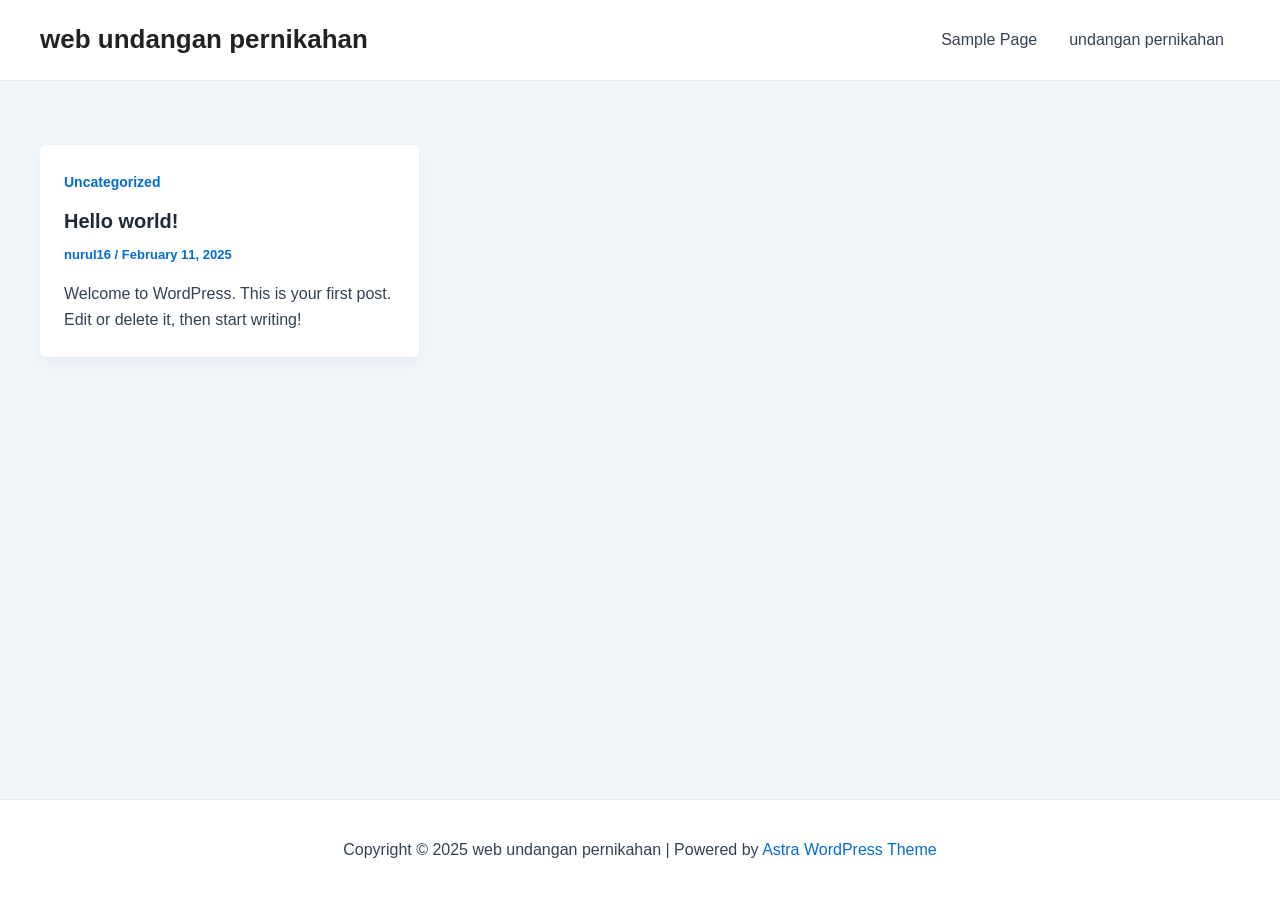
<file: index.html>
<!DOCTYPE html>
<html lang="en-US">
<head>
<meta charset="UTF-8">
<meta name="viewport" content="width=device-width, initial-scale=1">
	<link rel="profile" href="https://gmpg.org/xfn/11"> 
	<title>web undangan pernikahan</title>
<meta name="robots" content="max-image-preview:large">
	<style>img:is([sizes="auto" i], [sizes^="auto," i]) { contain-intrinsic-size: 3000px 1500px }</style>
	<link rel="alternate" type="application/rss+xml" title="web undangan pernikahan &raquo; Feed" href="https://nurul-16.github.io/undangan3/feed/">
<link rel="alternate" type="application/rss+xml" title="web undangan pernikahan &raquo; Comments Feed" href="https://nurul-16.github.io/undangan3/comments/feed/">
<script>
window._wpemojiSettings = {"baseUrl":"https:\/\/s.w.org\/images\/core\/emoji\/15.0.3\/72x72\/","ext":".png","svgUrl":"https:\/\/s.w.org\/images\/core\/emoji\/15.0.3\/svg\/","svgExt":".svg","source":{"concatemoji":"https:\/\/nurul-16.github.io\/undangan3\/wp-includes\/js\/wp-emoji-release.min.js?ver=6.7.1"}};
/*! This file is auto-generated */
!function(i,n){var o,s,e;function c(e){try{var t={supportTests:e,timestamp:(new Date).valueOf()};sessionStorage.setItem(o,JSON.stringify(t))}catch(e){}}function p(e,t,n){e.clearRect(0,0,e.canvas.width,e.canvas.height),e.fillText(t,0,0);var t=new Uint32Array(e.getImageData(0,0,e.canvas.width,e.canvas.height).data),r=(e.clearRect(0,0,e.canvas.width,e.canvas.height),e.fillText(n,0,0),new Uint32Array(e.getImageData(0,0,e.canvas.width,e.canvas.height).data));return t.every(function(e,t){return e===r[t]})}function u(e,t,n){switch(t){case"flag":return n(e,"🏳️‍⚧️","🏳️​⚧️")?!1:!n(e,"🇺🇳","🇺​🇳")&&!n(e,"🏴󠁧󠁢󠁥󠁮󠁧󠁿","🏴​󠁧​󠁢​󠁥​󠁮​󠁧​󠁿");case"emoji":return!n(e,"🐦‍⬛","🐦​⬛")}return!1}function f(e,t,n){var r="undefined"!=typeof WorkerGlobalScope&&self instanceof WorkerGlobalScope?new OffscreenCanvas(300,150):i.createElement("canvas"),a=r.getContext("2d",{willReadFrequently:!0}),o=(a.textBaseline="top",a.font="600 32px Arial",{});return e.forEach(function(e){o[e]=t(a,e,n)}),o}function t(e){var t=i.createElement("script");t.src=e,t.defer=!0,i.head.appendChild(t)}"undefined"!=typeof Promise&&(o="wpEmojiSettingsSupports",s=["flag","emoji"],n.supports={everything:!0,everythingExceptFlag:!0},e=new Promise(function(e){i.addEventListener("DOMContentLoaded",e,{once:!0})}),new Promise(function(t){var n=function(){try{var e=JSON.parse(sessionStorage.getItem(o));if("object"==typeof e&&"number"==typeof e.timestamp&&(new Date).valueOf()<e.timestamp+604800&&"object"==typeof e.supportTests)return e.supportTests}catch(e){}return null}();if(!n){if("undefined"!=typeof Worker&&"undefined"!=typeof OffscreenCanvas&&"undefined"!=typeof URL&&URL.createObjectURL&&"undefined"!=typeof Blob)try{var e="postMessage("+f.toString()+"("+[JSON.stringify(s),u.toString(),p.toString()].join(",")+"));",r=new Blob([e],{type:"text/javascript"}),a=new Worker(URL.createObjectURL(r),{name:"wpTestEmojiSupports"});return void(a.onmessage=function(e){c(n=e.data),a.terminate(),t(n)})}catch(e){}c(n=f(s,u,p))}t(n)}).then(function(e){for(var t in e)n.supports[t]=e[t],n.supports.everything=n.supports.everything&&n.supports[t],"flag"!==t&&(n.supports.everythingExceptFlag=n.supports.everythingExceptFlag&&n.supports[t]);n.supports.everythingExceptFlag=n.supports.everythingExceptFlag&&!n.supports.flag,n.DOMReady=!1,n.readyCallback=function(){n.DOMReady=!0}}).then(function(){return e}).then(function(){var e;n.supports.everything||(n.readyCallback(),(e=n.source||{}).concatemoji?t(e.concatemoji):e.wpemoji&&e.twemoji&&(t(e.twemoji),t(e.wpemoji)))}))}((window,document),window._wpemojiSettings);
</script>
<link rel="stylesheet" id="astra-theme-css-css" href="https://nurul-16.github.io/undangan3/wp-content/themes/astra/assets/css/minified/main.min.css?ver=4.8.11" media="all">
<style id="astra-theme-css-inline-css">:root{--ast-post-nav-space:0;--ast-container-default-xlg-padding:2.5em;--ast-container-default-lg-padding:2.5em;--ast-container-default-slg-padding:2em;--ast-container-default-md-padding:2.5em;--ast-container-default-sm-padding:2.5em;--ast-container-default-xs-padding:2.4em;--ast-container-default-xxs-padding:1.8em;--ast-code-block-background:#ECEFF3;--ast-comment-inputs-background:#F9FAFB;--ast-normal-container-width:1200px;--ast-narrow-container-width:750px;--ast-blog-title-font-weight:600;--ast-blog-meta-weight:600;--ast-global-color-primary:var(--ast-global-color-4);--ast-global-color-secondary:var(--ast-global-color-5);--ast-global-color-alternate-background:var(--ast-global-color-6);--ast-global-color-subtle-background:var(--ast-global-color-7);}html{font-size:100%;}a{color:var(--ast-global-color-0);}a:hover,a:focus{color:var(--ast-global-color-1);}body,button,input,select,textarea,.ast-button,.ast-custom-button{font-family:-apple-system,BlinkMacSystemFont,Segoe UI,Roboto,Oxygen-Sans,Ubuntu,Cantarell,Helvetica Neue,sans-serif;font-weight:400;font-size:16px;font-size:1rem;line-height:var(--ast-body-line-height,1.65);}blockquote{color:var(--ast-global-color-3);}h1,.entry-content h1,h2,.entry-content h2,h3,.entry-content h3,h4,.entry-content h4,h5,.entry-content h5,h6,.entry-content h6,.site-title,.site-title a{font-weight:600;}.site-title{font-size:26px;font-size:1.625rem;display:block;}.site-header .site-description{font-size:15px;font-size:0.9375rem;display:none;}.entry-title{font-size:20px;font-size:1.25rem;}.ast-blog-single-element.ast-taxonomy-container a{font-size:14px;font-size:0.875rem;}.ast-blog-meta-container{font-size:13px;font-size:0.8125rem;}.archive .ast-article-post .ast-article-inner,.blog .ast-article-post .ast-article-inner,.archive .ast-article-post .ast-article-inner:hover,.blog .ast-article-post .ast-article-inner:hover{border-top-left-radius:6px;border-top-right-radius:6px;border-bottom-right-radius:6px;border-bottom-left-radius:6px;overflow:hidden;}h1,.entry-content h1{font-size:36px;font-size:2.25rem;font-weight:600;line-height:1.4em;}h2,.entry-content h2{font-size:30px;font-size:1.875rem;font-weight:600;line-height:1.3em;}h3,.entry-content h3{font-size:24px;font-size:1.5rem;font-weight:600;line-height:1.3em;}h4,.entry-content h4{font-size:20px;font-size:1.25rem;line-height:1.2em;font-weight:600;}h5,.entry-content h5{font-size:18px;font-size:1.125rem;line-height:1.2em;font-weight:600;}h6,.entry-content h6{font-size:16px;font-size:1rem;line-height:1.25em;font-weight:600;}::selection{background-color:var(--ast-global-color-0);color:#ffffff;}body,h1,.entry-title a,.entry-content h1,h2,.entry-content h2,h3,.entry-content h3,h4,.entry-content h4,h5,.entry-content h5,h6,.entry-content h6{color:var(--ast-global-color-3);}.tagcloud a:hover,.tagcloud a:focus,.tagcloud a.current-item{color:#ffffff;border-color:var(--ast-global-color-0);background-color:var(--ast-global-color-0);}input:focus,input[type="text"]:focus,input[type="email"]:focus,input[type="url"]:focus,input[type="password"]:focus,input[type="reset"]:focus,input[type="search"]:focus,textarea:focus{border-color:var(--ast-global-color-0);}input[type="radio"]:checked,input[type=reset],input[type="checkbox"]:checked,input[type="checkbox"]:hover:checked,input[type="checkbox"]:focus:checked,input[type=range]::-webkit-slider-thumb{border-color:var(--ast-global-color-0);background-color:var(--ast-global-color-0);box-shadow:none;}.site-footer a:hover + .post-count,.site-footer a:focus + .post-count{background:var(--ast-global-color-0);border-color:var(--ast-global-color-0);}.single .nav-links .nav-previous,.single .nav-links .nav-next{color:var(--ast-global-color-0);}.entry-meta,.entry-meta *{line-height:1.45;color:var(--ast-global-color-0);font-weight:600;}.entry-meta a:not(.ast-button):hover,.entry-meta a:not(.ast-button):hover *,.entry-meta a:not(.ast-button):focus,.entry-meta a:not(.ast-button):focus *,.page-links > .page-link,.page-links .page-link:hover,.post-navigation a:hover{color:var(--ast-global-color-1);}#cat option,.secondary .calendar_wrap thead a,.secondary .calendar_wrap thead a:visited{color:var(--ast-global-color-0);}.secondary .calendar_wrap #today,.ast-progress-val span{background:var(--ast-global-color-0);}.secondary a:hover + .post-count,.secondary a:focus + .post-count{background:var(--ast-global-color-0);border-color:var(--ast-global-color-0);}.calendar_wrap #today > a{color:#ffffff;}.page-links .page-link,.single .post-navigation a{color:var(--ast-global-color-3);}.ast-search-menu-icon .search-form button.search-submit{padding:0 4px;}.ast-search-menu-icon form.search-form{padding-right:0;}.ast-search-menu-icon.slide-search input.search-field{width:0;}.ast-header-search .ast-search-menu-icon.ast-dropdown-active .search-form,.ast-header-search .ast-search-menu-icon.ast-dropdown-active .search-field:focus{transition:all 0.2s;}.search-form input.search-field:focus{outline:none;}.ast-search-menu-icon .search-form button.search-submit:focus,.ast-theme-transparent-header .ast-header-search .ast-dropdown-active .ast-icon,.ast-theme-transparent-header .ast-inline-search .search-field:focus .ast-icon{color:var(--ast-global-color-1);}.ast-header-search .slide-search .search-form{border:2px solid var(--ast-global-color-0);}.ast-header-search .slide-search .search-field{background-color:#fff;}.ast-archive-title{color:var(--ast-global-color-2);}.widget-title{font-size:22px;font-size:1.375rem;color:var(--ast-global-color-2);}.ast-single-post .entry-content a,.ast-comment-content a:not(.ast-comment-edit-reply-wrap a){text-decoration:underline;}.ast-single-post .elementor-button-wrapper .elementor-button,.ast-single-post .entry-content .uagb-tab a,.ast-single-post .entry-content .uagb-ifb-cta a,.ast-single-post .entry-content .uabb-module-content a,.ast-single-post .entry-content .uagb-post-grid a,.ast-single-post .entry-content .uagb-timeline a,.ast-single-post .entry-content .uagb-toc__wrap a,.ast-single-post .entry-content .uagb-taxomony-box a,.ast-single-post .entry-content .woocommerce a,.entry-content .wp-block-latest-posts > li > a,.ast-single-post .entry-content .wp-block-file__button,li.ast-post-filter-single,.ast-single-post .ast-comment-content .comment-reply-link,.ast-single-post .ast-comment-content .comment-edit-link{text-decoration:none;}.ast-search-menu-icon.slide-search a:focus-visible:focus-visible,.astra-search-icon:focus-visible,#close:focus-visible,a:focus-visible,.ast-menu-toggle:focus-visible,.site .skip-link:focus-visible,.wp-block-loginout input:focus-visible,.wp-block-search.wp-block-search__button-inside .wp-block-search__inside-wrapper,.ast-header-navigation-arrow:focus-visible,.woocommerce .wc-proceed-to-checkout > .checkout-button:focus-visible,.woocommerce .woocommerce-MyAccount-navigation ul li a:focus-visible,.ast-orders-table__row .ast-orders-table__cell:focus-visible,.woocommerce .woocommerce-order-details .order-again > .button:focus-visible,.woocommerce .woocommerce-message a.button.wc-forward:focus-visible,.woocommerce #minus_qty:focus-visible,.woocommerce #plus_qty:focus-visible,a#ast-apply-coupon:focus-visible,.woocommerce .woocommerce-info a:focus-visible,.woocommerce .astra-shop-summary-wrap a:focus-visible,.woocommerce a.wc-forward:focus-visible,#ast-apply-coupon:focus-visible,.woocommerce-js .woocommerce-mini-cart-item a.remove:focus-visible,#close:focus-visible,.button.search-submit:focus-visible,#search_submit:focus,.normal-search:focus-visible,.ast-header-account-wrap:focus-visible,.woocommerce .ast-on-card-button.ast-quick-view-trigger:focus{outline-style:dotted;outline-color:inherit;outline-width:thin;}input:focus,input[type="text"]:focus,input[type="email"]:focus,input[type="url"]:focus,input[type="password"]:focus,input[type="reset"]:focus,input[type="search"]:focus,input[type="number"]:focus,textarea:focus,.wp-block-search__input:focus,[data-section="section-header-mobile-trigger"] .ast-button-wrap .ast-mobile-menu-trigger-minimal:focus,.ast-mobile-popup-drawer.active .menu-toggle-close:focus,.woocommerce-ordering select.orderby:focus,#ast-scroll-top:focus,#coupon_code:focus,.woocommerce-page #comment:focus,.woocommerce #reviews #respond input#submit:focus,.woocommerce a.add_to_cart_button:focus,.woocommerce .button.single_add_to_cart_button:focus,.woocommerce .woocommerce-cart-form button:focus,.woocommerce .woocommerce-cart-form__cart-item .quantity .qty:focus,.woocommerce .woocommerce-billing-fields .woocommerce-billing-fields__field-wrapper .woocommerce-input-wrapper > .input-text:focus,.woocommerce #order_comments:focus,.woocommerce #place_order:focus,.woocommerce .woocommerce-address-fields .woocommerce-address-fields__field-wrapper .woocommerce-input-wrapper > .input-text:focus,.woocommerce .woocommerce-MyAccount-content form button:focus,.woocommerce .woocommerce-MyAccount-content .woocommerce-EditAccountForm .woocommerce-form-row .woocommerce-Input.input-text:focus,.woocommerce .ast-woocommerce-container .woocommerce-pagination ul.page-numbers li a:focus,body #content .woocommerce form .form-row .select2-container--default .select2-selection--single:focus,#ast-coupon-code:focus,.woocommerce.woocommerce-js .quantity input[type=number]:focus,.woocommerce-js .woocommerce-mini-cart-item .quantity input[type=number]:focus,.woocommerce p#ast-coupon-trigger:focus{border-style:dotted;border-color:inherit;border-width:thin;}input{outline:none;}.ast-logo-title-inline .site-logo-img{padding-right:1em;}body .ast-oembed-container *{position:absolute;top:0;width:100%;height:100%;left:0;}body .wp-block-embed-pocket-casts .ast-oembed-container *{position:unset;}.ast-single-post-featured-section + article {margin-top: 2em;}.site-content .ast-single-post-featured-section img {width: 100%;overflow: hidden;object-fit: cover;}.ast-separate-container .site-content .ast-single-post-featured-section + article {margin-top: -80px;z-index: 9;position: relative;border-radius: 4px;}@media (min-width: 922px) {.ast-no-sidebar .site-content .ast-article-image-container--wide {margin-left: -120px;margin-right: -120px;max-width: unset;width: unset;}.ast-left-sidebar .site-content .ast-article-image-container--wide,.ast-right-sidebar .site-content .ast-article-image-container--wide {margin-left: -10px;margin-right: -10px;}.site-content .ast-article-image-container--full {margin-left: calc( -50vw + 50%);margin-right: calc( -50vw + 50%);max-width: 100vw;width: 100vw;}.ast-left-sidebar .site-content .ast-article-image-container--full,.ast-right-sidebar .site-content .ast-article-image-container--full {margin-left: -10px;margin-right: -10px;max-width: inherit;width: auto;}}.site > .ast-single-related-posts-container {margin-top: 0;}@media (min-width: 922px) {.ast-desktop .ast-container--narrow {max-width: var(--ast-narrow-container-width);margin: 0 auto;}}input[type="text"],input[type="number"],input[type="email"],input[type="url"],input[type="password"],input[type="search"],input[type=reset],input[type=tel],input[type=date],select,textarea{font-size:16px;font-style:normal;font-weight:400;line-height:24px;width:100%;padding:12px 16px;border-radius:4px;box-shadow:0px 1px 2px 0px rgba(0,0,0,0.05);color:var(--ast-form-input-text,#475569);}input[type="text"],input[type="number"],input[type="email"],input[type="url"],input[type="password"],input[type="search"],input[type=reset],input[type=tel],input[type=date],select{height:40px;}input[type="date"]{border-width:1px;border-style:solid;border-color:var(--ast-border-color);}input[type="text"]:focus,input[type="number"]:focus,input[type="email"]:focus,input[type="url"]:focus,input[type="password"]:focus,input[type="search"]:focus,input[type=reset]:focus,input[type="tel"]:focus,input[type="date"]:focus,select:focus,textarea:focus{border-color:#046BD2;box-shadow:none;outline:none;color:var(--ast-form-input-focus-text,#475569);}label,legend{color:#111827;font-size:14px;font-style:normal;font-weight:500;line-height:20px;}select{padding:6px 10px;}fieldset{padding:30px;border-radius:4px;}button,.ast-button,.button,input[type="button"],input[type="reset"],input[type="submit"]{border-radius:4px;box-shadow:0px 1px 2px 0px rgba(0,0,0,0.05);}:root{--ast-comment-inputs-background:#FFF;}::placeholder{color:var(--ast-form-field-color,#9CA3AF);}::-ms-input-placeholder{color:var(--ast-form-field-color,#9CA3AF);}@media (max-width:921.9px){#ast-desktop-header{display:none;}}@media (min-width:922px){#ast-mobile-header{display:none;}}.wp-block-buttons.aligncenter{justify-content:center;}.wp-block-button.is-style-outline .wp-block-button__link{border-color:var(--ast-global-color-0);}div.wp-block-button.is-style-outline > .wp-block-button__link:not(.has-text-color),div.wp-block-button.wp-block-button__link.is-style-outline:not(.has-text-color){color:var(--ast-global-color-0);}.wp-block-button.is-style-outline .wp-block-button__link:hover,.wp-block-buttons .wp-block-button.is-style-outline .wp-block-button__link:focus,.wp-block-buttons .wp-block-button.is-style-outline > .wp-block-button__link:not(.has-text-color):hover,.wp-block-buttons .wp-block-button.wp-block-button__link.is-style-outline:not(.has-text-color):hover{color:#ffffff;background-color:var(--ast-global-color-1);border-color:var(--ast-global-color-1);}.post-page-numbers.current .page-link,.ast-pagination .page-numbers.current{color:#ffffff;border-color:var(--ast-global-color-0);background-color:var(--ast-global-color-0);}.wp-block-buttons .wp-block-button.is-style-outline .wp-block-button__link.wp-element-button,.ast-outline-button,.wp-block-uagb-buttons-child .uagb-buttons-repeater.ast-outline-button{border-color:var(--ast-global-color-0);border-top-width:2px;border-right-width:2px;border-bottom-width:2px;border-left-width:2px;font-family:inherit;font-weight:500;font-size:16px;font-size:1rem;line-height:1em;padding-top:13px;padding-right:30px;padding-bottom:13px;padding-left:30px;}.wp-block-buttons .wp-block-button.is-style-outline > .wp-block-button__link:not(.has-text-color),.wp-block-buttons .wp-block-button.wp-block-button__link.is-style-outline:not(.has-text-color),.ast-outline-button{color:var(--ast-global-color-0);}.wp-block-button.is-style-outline .wp-block-button__link:hover,.wp-block-buttons .wp-block-button.is-style-outline .wp-block-button__link:focus,.wp-block-buttons .wp-block-button.is-style-outline > .wp-block-button__link:not(.has-text-color):hover,.wp-block-buttons .wp-block-button.wp-block-button__link.is-style-outline:not(.has-text-color):hover,.ast-outline-button:hover,.ast-outline-button:focus,.wp-block-uagb-buttons-child .uagb-buttons-repeater.ast-outline-button:hover,.wp-block-uagb-buttons-child .uagb-buttons-repeater.ast-outline-button:focus{color:#ffffff;background-color:var(--ast-global-color-1);border-color:var(--ast-global-color-1);}.ast-single-post .entry-content a.ast-outline-button,.ast-single-post .entry-content .is-style-outline>.wp-block-button__link{text-decoration:none;}.wp-block-button .wp-block-button__link.wp-element-button.is-style-outline:not(.has-background),.wp-block-button.is-style-outline>.wp-block-button__link.wp-element-button:not(.has-background),.ast-outline-button{background-color:transparent;}.uagb-buttons-repeater.ast-outline-button{border-radius:9999px;}@media (max-width:921px){.wp-block-buttons .wp-block-button.is-style-outline .wp-block-button__link.wp-element-button,.ast-outline-button,.wp-block-uagb-buttons-child .uagb-buttons-repeater.ast-outline-button{padding-top:12px;padding-right:28px;padding-bottom:12px;padding-left:28px;}}@media (max-width:544px){.wp-block-buttons .wp-block-button.is-style-outline .wp-block-button__link.wp-element-button,.ast-outline-button,.wp-block-uagb-buttons-child .uagb-buttons-repeater.ast-outline-button{padding-top:10px;padding-right:24px;padding-bottom:10px;padding-left:24px;}}.entry-content[data-ast-blocks-layout] > figure{margin-bottom:1em;}h1.widget-title{font-weight:600;}h2.widget-title{font-weight:600;}h3.widget-title{font-weight:600;}#page{display:flex;flex-direction:column;min-height:100vh;}.ast-404-layout-1 h1.page-title{color:var(--ast-global-color-2);}.single .post-navigation a{line-height:1em;height:inherit;}.error-404 .page-sub-title{font-size:1.5rem;font-weight:inherit;}.search .site-content .content-area .search-form{margin-bottom:0;}#page .site-content{flex-grow:1;}.widget{margin-bottom:1.25em;}#secondary li{line-height:1.5em;}#secondary .wp-block-group h2{margin-bottom:0.7em;}#secondary h2{font-size:1.7rem;}.ast-separate-container .ast-article-post,.ast-separate-container .ast-article-single,.ast-separate-container .comment-respond{padding:3em;}.ast-separate-container .ast-article-single .ast-article-single{padding:0;}.ast-article-single .wp-block-post-template-is-layout-grid{padding-left:0;}.ast-separate-container .comments-title,.ast-narrow-container .comments-title{padding:1.5em 2em;}.ast-page-builder-template .comment-form-textarea,.ast-comment-formwrap .ast-grid-common-col{padding:0;}.ast-comment-formwrap{padding:0;display:inline-flex;column-gap:20px;width:100%;margin-left:0;margin-right:0;}.comments-area textarea#comment:focus,.comments-area textarea#comment:active,.comments-area .ast-comment-formwrap input[type="text"]:focus,.comments-area .ast-comment-formwrap input[type="text"]:active {box-shadow:none;outline:none;}.archive.ast-page-builder-template .entry-header{margin-top:2em;}.ast-page-builder-template .ast-comment-formwrap{width:100%;}.entry-title{margin-bottom:0.6em;}.ast-archive-description p{font-size:inherit;font-weight:inherit;line-height:inherit;}.ast-separate-container .ast-comment-list li.depth-1,.hentry{margin-bottom:1.5em;}.site-content section.ast-archive-description{margin-bottom:2em;}@media (min-width:921px){.ast-left-sidebar.ast-page-builder-template #secondary,.archive.ast-right-sidebar.ast-page-builder-template .site-main{padding-left:20px;padding-right:20px;}}@media (max-width:544px){.ast-comment-formwrap.ast-row{column-gap:10px;display:inline-block;}#ast-commentform .ast-grid-common-col{position:relative;width:100%;}}@media (min-width:1201px){.ast-separate-container .ast-article-post,.ast-separate-container .ast-article-single,.ast-separate-container .ast-author-box,.ast-separate-container .ast-404-layout-1,.ast-separate-container .no-results{padding:3em;}}@media (max-width:921px){.ast-separate-container #primary,.ast-separate-container #secondary{padding:1.5em 0;}#primary,#secondary{padding:1.5em 0;margin:0;}.ast-left-sidebar #content > .ast-container{display:flex;flex-direction:column-reverse;width:100%;}}@media (min-width:922px){.ast-separate-container.ast-right-sidebar #primary,.ast-separate-container.ast-left-sidebar #primary{border:0;}.search-no-results.ast-separate-container #primary{margin-bottom:4em;}}.wp-block-button .wp-block-button__link{color:#ffffff;}.wp-block-button .wp-block-button__link:hover,.wp-block-button .wp-block-button__link:focus{color:#ffffff;background-color:var(--ast-global-color-1);border-color:var(--ast-global-color-1);}.elementor-widget-heading h1.elementor-heading-title{line-height:1.4em;}.elementor-widget-heading h2.elementor-heading-title{line-height:1.3em;}.elementor-widget-heading h3.elementor-heading-title{line-height:1.3em;}.elementor-widget-heading h4.elementor-heading-title{line-height:1.2em;}.elementor-widget-heading h5.elementor-heading-title{line-height:1.2em;}.elementor-widget-heading h6.elementor-heading-title{line-height:1.25em;}.wp-block-button .wp-block-button__link,.wp-block-search .wp-block-search__button,body .wp-block-file .wp-block-file__button{border-color:var(--ast-global-color-0);background-color:var(--ast-global-color-0);color:#ffffff;font-family:inherit;font-weight:500;line-height:1em;font-size:16px;font-size:1rem;padding-top:15px;padding-right:30px;padding-bottom:15px;padding-left:30px;}.ast-single-post .entry-content .wp-block-button .wp-block-button__link,.ast-single-post .entry-content .wp-block-search .wp-block-search__button,body .entry-content .wp-block-file .wp-block-file__button{text-decoration:none;}@media (max-width:921px){.wp-block-button .wp-block-button__link,.wp-block-search .wp-block-search__button,body .wp-block-file .wp-block-file__button{padding-top:14px;padding-right:28px;padding-bottom:14px;padding-left:28px;}}@media (max-width:544px){.wp-block-button .wp-block-button__link,.wp-block-search .wp-block-search__button,body .wp-block-file .wp-block-file__button{padding-top:12px;padding-right:24px;padding-bottom:12px;padding-left:24px;}}.menu-toggle,button,.ast-button,.ast-custom-button,.button,input#submit,input[type="button"],input[type="submit"],input[type="reset"],#comments .submit,.search .search-submit,form[CLASS*="wp-block-search__"].wp-block-search .wp-block-search__inside-wrapper .wp-block-search__button,body .wp-block-file .wp-block-file__button,.search .search-submit,.woocommerce-js a.button,.woocommerce button.button,.woocommerce .woocommerce-message a.button,.woocommerce #respond input#submit.alt,.woocommerce input.button.alt,.woocommerce input.button,.woocommerce input.button:disabled,.woocommerce input.button:disabled[disabled],.woocommerce input.button:disabled:hover,.woocommerce input.button:disabled[disabled]:hover,.woocommerce #respond input#submit,.woocommerce button.button.alt.disabled,.wc-block-grid__products .wc-block-grid__product .wp-block-button__link,.wc-block-grid__product-onsale,[CLASS*="wc-block"] button,.woocommerce-js .astra-cart-drawer .astra-cart-drawer-content .woocommerce-mini-cart__buttons .button:not(.checkout):not(.ast-continue-shopping),.woocommerce-js .astra-cart-drawer .astra-cart-drawer-content .woocommerce-mini-cart__buttons a.checkout,.woocommerce button.button.alt.disabled.wc-variation-selection-needed,[CLASS*="wc-block"] .wc-block-components-button{border-style:solid;border-top-width:0;border-right-width:0;border-left-width:0;border-bottom-width:0;color:#ffffff;border-color:var(--ast-global-color-0);background-color:var(--ast-global-color-0);padding-top:15px;padding-right:30px;padding-bottom:15px;padding-left:30px;font-family:inherit;font-weight:500;font-size:16px;font-size:1rem;line-height:1em;}button:focus,.menu-toggle:hover,button:hover,.ast-button:hover,.ast-custom-button:hover .button:hover,.ast-custom-button:hover ,input[type=reset]:hover,input[type=reset]:focus,input#submit:hover,input#submit:focus,input[type="button"]:hover,input[type="button"]:focus,input[type="submit"]:hover,input[type="submit"]:focus,form[CLASS*="wp-block-search__"].wp-block-search .wp-block-search__inside-wrapper .wp-block-search__button:hover,form[CLASS*="wp-block-search__"].wp-block-search .wp-block-search__inside-wrapper .wp-block-search__button:focus,body .wp-block-file .wp-block-file__button:hover,body .wp-block-file .wp-block-file__button:focus,.woocommerce-js a.button:hover,.woocommerce button.button:hover,.woocommerce .woocommerce-message a.button:hover,.woocommerce #respond input#submit:hover,.woocommerce #respond input#submit.alt:hover,.woocommerce input.button.alt:hover,.woocommerce input.button:hover,.woocommerce button.button.alt.disabled:hover,.wc-block-grid__products .wc-block-grid__product .wp-block-button__link:hover,[CLASS*="wc-block"] button:hover,.woocommerce-js .astra-cart-drawer .astra-cart-drawer-content .woocommerce-mini-cart__buttons .button:not(.checkout):not(.ast-continue-shopping):hover,.woocommerce-js .astra-cart-drawer .astra-cart-drawer-content .woocommerce-mini-cart__buttons a.checkout:hover,.woocommerce button.button.alt.disabled.wc-variation-selection-needed:hover,[CLASS*="wc-block"] .wc-block-components-button:hover,[CLASS*="wc-block"] .wc-block-components-button:focus{color:#ffffff;background-color:var(--ast-global-color-1);border-color:var(--ast-global-color-1);}form[CLASS*="wp-block-search__"].wp-block-search .wp-block-search__inside-wrapper .wp-block-search__button.has-icon{padding-top:calc(15px - 3px);padding-right:calc(30px - 3px);padding-bottom:calc(15px - 3px);padding-left:calc(30px - 3px);}@media (max-width:921px){.menu-toggle,button,.ast-button,.ast-custom-button,.button,input#submit,input[type="button"],input[type="submit"],input[type="reset"],#comments .submit,.search .search-submit,form[CLASS*="wp-block-search__"].wp-block-search .wp-block-search__inside-wrapper .wp-block-search__button,body .wp-block-file .wp-block-file__button,.search .search-submit,.woocommerce-js a.button,.woocommerce button.button,.woocommerce .woocommerce-message a.button,.woocommerce #respond input#submit.alt,.woocommerce input.button.alt,.woocommerce input.button,.woocommerce input.button:disabled,.woocommerce input.button:disabled[disabled],.woocommerce input.button:disabled:hover,.woocommerce input.button:disabled[disabled]:hover,.woocommerce #respond input#submit,.woocommerce button.button.alt.disabled,.wc-block-grid__products .wc-block-grid__product .wp-block-button__link,.wc-block-grid__product-onsale,[CLASS*="wc-block"] button,.woocommerce-js .astra-cart-drawer .astra-cart-drawer-content .woocommerce-mini-cart__buttons .button:not(.checkout):not(.ast-continue-shopping),.woocommerce-js .astra-cart-drawer .astra-cart-drawer-content .woocommerce-mini-cart__buttons a.checkout,.woocommerce button.button.alt.disabled.wc-variation-selection-needed,[CLASS*="wc-block"] .wc-block-components-button{padding-top:14px;padding-right:28px;padding-bottom:14px;padding-left:28px;}}@media (max-width:544px){.menu-toggle,button,.ast-button,.ast-custom-button,.button,input#submit,input[type="button"],input[type="submit"],input[type="reset"],#comments .submit,.search .search-submit,form[CLASS*="wp-block-search__"].wp-block-search .wp-block-search__inside-wrapper .wp-block-search__button,body .wp-block-file .wp-block-file__button,.search .search-submit,.woocommerce-js a.button,.woocommerce button.button,.woocommerce .woocommerce-message a.button,.woocommerce #respond input#submit.alt,.woocommerce input.button.alt,.woocommerce input.button,.woocommerce input.button:disabled,.woocommerce input.button:disabled[disabled],.woocommerce input.button:disabled:hover,.woocommerce input.button:disabled[disabled]:hover,.woocommerce #respond input#submit,.woocommerce button.button.alt.disabled,.wc-block-grid__products .wc-block-grid__product .wp-block-button__link,.wc-block-grid__product-onsale,[CLASS*="wc-block"] button,.woocommerce-js .astra-cart-drawer .astra-cart-drawer-content .woocommerce-mini-cart__buttons .button:not(.checkout):not(.ast-continue-shopping),.woocommerce-js .astra-cart-drawer .astra-cart-drawer-content .woocommerce-mini-cart__buttons a.checkout,.woocommerce button.button.alt.disabled.wc-variation-selection-needed,[CLASS*="wc-block"] .wc-block-components-button{padding-top:12px;padding-right:24px;padding-bottom:12px;padding-left:24px;}}@media (max-width:921px){.ast-mobile-header-stack .main-header-bar .ast-search-menu-icon{display:inline-block;}.ast-header-break-point.ast-header-custom-item-outside .ast-mobile-header-stack .main-header-bar .ast-search-icon{margin:0;}.ast-comment-avatar-wrap img{max-width:2.5em;}.ast-comment-meta{padding:0 1.8888em 1.3333em;}}@media (min-width:544px){.ast-container{max-width:100%;}}@media (max-width:544px){.ast-separate-container .ast-article-post,.ast-separate-container .ast-article-single,.ast-separate-container .comments-title,.ast-separate-container .ast-archive-description{padding:1.5em 1em;}.ast-separate-container #content .ast-container{padding-left:0.54em;padding-right:0.54em;}.ast-separate-container .ast-comment-list .bypostauthor{padding:.5em;}.ast-search-menu-icon.ast-dropdown-active .search-field{width:170px;}} #ast-mobile-header .ast-site-header-cart-li a{pointer-events:none;}.ast-separate-container{background-color:var(--ast-global-color-5);}@media (max-width:921px){.site-title{display:block;}.site-header .site-description{display:none;}h1,.entry-content h1{font-size:30px;font-size:1.875rem;}h2,.entry-content h2{font-size:25px;font-size:1.5625rem;}h3,.entry-content h3{font-size:20px;font-size:1.25rem;}}@media (max-width:544px){.site-title{display:block;}.site-header .site-description{display:none;}h1,.entry-content h1{font-size:30px;font-size:1.875rem;}h2,.entry-content h2{font-size:25px;font-size:1.5625rem;}h3,.entry-content h3{font-size:20px;font-size:1.25rem;}}@media (max-width:921px){html{font-size:91.2%;}}@media (max-width:544px){html{font-size:91.2%;}}@media (min-width:922px){.ast-container{max-width:1240px;}}@media (min-width:922px){.site-content .ast-container{display:flex;}}@media (max-width:921px){.site-content .ast-container{flex-direction:column;}}.ast-blog-layout-4-grid .ast-article-post{width:33.33%;margin-bottom:2em;border-bottom:0;background-color:transparent;}.ast-blog-layout-4-grid .ast-article-inner .wp-post-image{width:100%;}.ast-article-inner{padding:1.5em;}.ast-blog-layout-4-grid .ast-row{display:flex;flex-wrap:wrap;flex-flow:row wrap;align-items:stretch;}.ast-separate-container .ast-blog-layout-4-grid .ast-article-post{padding:0 1em 0;}.ast-separate-container.ast-desktop .ast-blog-layout-4-grid .ast-row{margin-left:-1em;margin-right:-1em;}.ast-blog-layout-4-grid .ast-article-inner{box-shadow:0px 6px 15px -2px rgba(16,24,40,0.05);}.ast-separate-container .ast-blog-layout-4-grid .ast-article-inner,.ast-plain-container .ast-blog-layout-4-grid .ast-article-inner{height:100%;}.ast-row .blog-layout-4 .post-content,.blog-layout-4 .post-thumb{padding-left:0;padding-right:0;}.ast-article-post.remove-featured-img-padding .blog-layout-4 .post-content .ast-blog-featured-section:first-child .post-thumb-img-content{margin-top:-1.5em;}.ast-article-post.remove-featured-img-padding .blog-layout-4 .post-content .ast-blog-featured-section .post-thumb-img-content{margin-left:-1.5em;margin-right:-1.5em;}@media (max-width:921px){.ast-blog-layout-4-grid .ast-article-post{width:100%;}}.ast-blog-layout-6-grid .ast-blog-featured-section:before {content: "";}.ast-article-post .post-thumb-img-content img{aspect-ratio:16/9;width:100%;}.ast-article-post .post-thumb-img-content{overflow:hidden;}.ast-article-post .post-thumb-img-content img{transform:scale(1);transition:transform .5s ease;}.ast-article-post:hover .post-thumb-img-content img{transform:scale(1.1);}.cat-links.badge a,.tags-links.badge a {padding: 4px 8px;border-radius: 3px;font-weight: 400;}.cat-links.underline a,.tags-links.underline a{text-decoration: underline;}@media (min-width:922px){.main-header-menu .sub-menu .menu-item.ast-left-align-sub-menu:hover > .sub-menu,.main-header-menu .sub-menu .menu-item.ast-left-align-sub-menu.focus > .sub-menu{margin-left:-0px;}}.entry-content li > p{margin-bottom:0;}.site .comments-area{padding-bottom:2em;margin-top:2em;}.wp-block-file {display: flex;align-items: center;flex-wrap: wrap;justify-content: space-between;}.wp-block-pullquote {border: none;}.wp-block-pullquote blockquote::before {content: "\201D";font-family: "Helvetica",sans-serif;display: flex;transform: rotate( 180deg );font-size: 6rem;font-style: normal;line-height: 1;font-weight: bold;align-items: center;justify-content: center;}.has-text-align-right > blockquote::before {justify-content: flex-start;}.has-text-align-left > blockquote::before {justify-content: flex-end;}figure.wp-block-pullquote.is-style-solid-color blockquote {max-width: 100%;text-align: inherit;}:root {--wp--custom--ast-default-block-top-padding: 3em;--wp--custom--ast-default-block-right-padding: 3em;--wp--custom--ast-default-block-bottom-padding: 3em;--wp--custom--ast-default-block-left-padding: 3em;--wp--custom--ast-container-width: 1200px;--wp--custom--ast-content-width-size: 1200px;--wp--custom--ast-wide-width-size: calc(1200px + var(--wp--custom--ast-default-block-left-padding) + var(--wp--custom--ast-default-block-right-padding));--ast-scrollbar-width: 0;}.ast-narrow-container {--wp--custom--ast-content-width-size: 750px;--wp--custom--ast-wide-width-size: 750px;}@media(max-width: 921px) {:root {--wp--custom--ast-default-block-top-padding: 3em;--wp--custom--ast-default-block-right-padding: 2em;--wp--custom--ast-default-block-bottom-padding: 3em;--wp--custom--ast-default-block-left-padding: 2em;}}@media(max-width: 544px) {:root {--wp--custom--ast-default-block-top-padding: 3em;--wp--custom--ast-default-block-right-padding: 1.5em;--wp--custom--ast-default-block-bottom-padding: 3em;--wp--custom--ast-default-block-left-padding: 1.5em;}}.entry-content > .wp-block-group,.entry-content > .wp-block-cover,.entry-content > .wp-block-columns {padding-top: var(--wp--custom--ast-default-block-top-padding);padding-right: var(--wp--custom--ast-default-block-right-padding);padding-bottom: var(--wp--custom--ast-default-block-bottom-padding);padding-left: var(--wp--custom--ast-default-block-left-padding);}.ast-plain-container.ast-no-sidebar .entry-content > .alignfull,.ast-page-builder-template .ast-no-sidebar .entry-content > .alignfull {margin-left: calc( -50vw + 50% + var( --ast-scrollbar-width ) / 2 );margin-right: calc( -50vw + 50% + var( --ast-scrollbar-width ) / 2 );max-width: calc( 100vw - var( --ast-scrollbar-width ) );width: calc( 100vw - var( --ast-scrollbar-width ) );}.ast-plain-container.ast-no-sidebar .entry-content .alignfull .alignfull,.ast-page-builder-template.ast-no-sidebar .entry-content .alignfull .alignfull,.ast-plain-container.ast-no-sidebar .entry-content .alignfull .alignwide,.ast-page-builder-template.ast-no-sidebar .entry-content .alignfull .alignwide,.ast-plain-container.ast-no-sidebar .entry-content .alignwide .alignfull,.ast-page-builder-template.ast-no-sidebar .entry-content .alignwide .alignfull,.ast-plain-container.ast-no-sidebar .entry-content .alignwide .alignwide,.ast-page-builder-template.ast-no-sidebar .entry-content .alignwide .alignwide,.ast-plain-container.ast-no-sidebar .entry-content .wp-block-column .alignfull,.ast-page-builder-template.ast-no-sidebar .entry-content .wp-block-column .alignfull,.ast-plain-container.ast-no-sidebar .entry-content .wp-block-column .alignwide,.ast-page-builder-template.ast-no-sidebar .entry-content .wp-block-column .alignwide {margin-left: auto;margin-right: auto;width: 100%;}[data-ast-blocks-layout] .wp-block-separator:not(.is-style-dots) {height: 0;}[data-ast-blocks-layout] .wp-block-separator {margin: 20px auto;}[data-ast-blocks-layout] .wp-block-separator:not(.is-style-wide):not(.is-style-dots) {max-width: 100px;}[data-ast-blocks-layout] .wp-block-separator.has-background {padding: 0;}.entry-content[data-ast-blocks-layout] > * {max-width: var(--wp--custom--ast-content-width-size);margin-left: auto;margin-right: auto;}.entry-content[data-ast-blocks-layout] > .alignwide {max-width: var(--wp--custom--ast-wide-width-size);}.entry-content[data-ast-blocks-layout] .alignfull {max-width: none;}.entry-content .wp-block-columns {margin-bottom: 0;}blockquote {margin: 1.5em;border-color: rgba(0,0,0,0.05);}.wp-block-quote:not(.has-text-align-right):not(.has-text-align-center) {border-left: 5px solid rgba(0,0,0,0.05);}.has-text-align-right > blockquote,blockquote.has-text-align-right {border-right: 5px solid rgba(0,0,0,0.05);}.has-text-align-left > blockquote,blockquote.has-text-align-left {border-left: 5px solid rgba(0,0,0,0.05);}.wp-block-site-tagline,.wp-block-latest-posts .read-more {margin-top: 15px;}.wp-block-loginout p label {display: block;}.wp-block-loginout p:not(.login-remember):not(.login-submit) input {width: 100%;}.wp-block-loginout input:focus {border-color: transparent;}.wp-block-loginout input:focus {outline: thin dotted;}.entry-content .wp-block-media-text .wp-block-media-text__content {padding: 0 0 0 8%;}.entry-content .wp-block-media-text.has-media-on-the-right .wp-block-media-text__content {padding: 0 8% 0 0;}.entry-content .wp-block-media-text.has-background .wp-block-media-text__content {padding: 8%;}.entry-content .wp-block-cover:not([class*="background-color"]):not(.has-text-color.has-link-color) .wp-block-cover__inner-container,.entry-content .wp-block-cover:not([class*="background-color"]) .wp-block-cover-image-text,.entry-content .wp-block-cover:not([class*="background-color"]) .wp-block-cover-text,.entry-content .wp-block-cover-image:not([class*="background-color"]) .wp-block-cover__inner-container,.entry-content .wp-block-cover-image:not([class*="background-color"]) .wp-block-cover-image-text,.entry-content .wp-block-cover-image:not([class*="background-color"]) .wp-block-cover-text {color: var(--ast-global-color-primary,var(--ast-global-color-5));}.wp-block-loginout .login-remember input {width: 1.1rem;height: 1.1rem;margin: 0 5px 4px 0;vertical-align: middle;}.wp-block-latest-posts > li > *:first-child,.wp-block-latest-posts:not(.is-grid) > li:first-child {margin-top: 0;}.entry-content > .wp-block-buttons,.entry-content > .wp-block-uagb-buttons {margin-bottom: 1.5em;}.wp-block-search__inside-wrapper .wp-block-search__input {padding: 0 10px;color: var(--ast-global-color-3);background: var(--ast-global-color-primary,var(--ast-global-color-5));border-color: var(--ast-border-color);}.wp-block-latest-posts .read-more {margin-bottom: 1.5em;}.wp-block-search__no-button .wp-block-search__inside-wrapper .wp-block-search__input {padding-top: 5px;padding-bottom: 5px;}.wp-block-latest-posts .wp-block-latest-posts__post-date,.wp-block-latest-posts .wp-block-latest-posts__post-author {font-size: 1rem;}.wp-block-latest-posts > li > *,.wp-block-latest-posts:not(.is-grid) > li {margin-top: 12px;margin-bottom: 12px;}.ast-page-builder-template .entry-content[data-ast-blocks-layout] > *,.ast-page-builder-template .entry-content[data-ast-blocks-layout] > .alignfull:not(.wp-block-group):not(.uagb-is-root-container) > * {max-width: none;}.ast-page-builder-template .entry-content[data-ast-blocks-layout] > .alignwide:not(.uagb-is-root-container) > * {max-width: var(--wp--custom--ast-wide-width-size);}.ast-page-builder-template .entry-content[data-ast-blocks-layout] > .inherit-container-width > *,.ast-page-builder-template .entry-content[data-ast-blocks-layout] > *:not(.wp-block-group):not(.uagb-is-root-container) > *,.entry-content[data-ast-blocks-layout] > .wp-block-cover .wp-block-cover__inner-container {max-width: none ;margin-left: auto;margin-right: auto;}.entry-content[data-ast-blocks-layout] .wp-block-cover:not(.alignleft):not(.alignright) {width: auto;}@media(max-width: 1200px) {.ast-separate-container .entry-content > .alignfull,.ast-separate-container .entry-content[data-ast-blocks-layout] > .alignwide,.ast-plain-container .entry-content[data-ast-blocks-layout] > .alignwide,.ast-plain-container .entry-content .alignfull {margin-left: calc(-1 * min(var(--ast-container-default-xlg-padding),20px)) ;margin-right: calc(-1 * min(var(--ast-container-default-xlg-padding),20px));}}@media(min-width: 1201px) {.ast-separate-container .entry-content > .alignfull {margin-left: calc(-1 * var(--ast-container-default-xlg-padding) );margin-right: calc(-1 * var(--ast-container-default-xlg-padding) );}.ast-separate-container .entry-content[data-ast-blocks-layout] > .alignwide,.ast-plain-container .entry-content[data-ast-blocks-layout] > .alignwide {margin-left: auto;margin-right: auto;}}@media(min-width: 921px) {.ast-separate-container .entry-content .wp-block-group.alignwide:not(.inherit-container-width) > :where(:not(.alignleft):not(.alignright)),.ast-plain-container .entry-content .wp-block-group.alignwide:not(.inherit-container-width) > :where(:not(.alignleft):not(.alignright)) {max-width: calc( var(--wp--custom--ast-content-width-size) + 80px );}.ast-plain-container.ast-right-sidebar .entry-content[data-ast-blocks-layout] .alignfull,.ast-plain-container.ast-left-sidebar .entry-content[data-ast-blocks-layout] .alignfull {margin-left: -60px;margin-right: -60px;}}@media(min-width: 544px) {.entry-content > .alignleft {margin-right: 20px;}.entry-content > .alignright {margin-left: 20px;}}@media (max-width:544px){.wp-block-columns .wp-block-column:not(:last-child){margin-bottom:20px;}.wp-block-latest-posts{margin:0;}}@media( max-width: 600px ) {.entry-content .wp-block-media-text .wp-block-media-text__content,.entry-content .wp-block-media-text.has-media-on-the-right .wp-block-media-text__content {padding: 8% 0 0;}.entry-content .wp-block-media-text.has-background .wp-block-media-text__content {padding: 8%;}}.ast-page-builder-template .entry-header {padding-left: 0;}.ast-narrow-container .site-content .wp-block-uagb-image--align-full .wp-block-uagb-image__figure {max-width: 100%;margin-left: auto;margin-right: auto;}.entry-content ul,.entry-content ol {padding: revert;margin: revert;padding-left: 20px;}:root .has-ast-global-color-0-color{color:var(--ast-global-color-0);}:root .has-ast-global-color-0-background-color{background-color:var(--ast-global-color-0);}:root .wp-block-button .has-ast-global-color-0-color{color:var(--ast-global-color-0);}:root .wp-block-button .has-ast-global-color-0-background-color{background-color:var(--ast-global-color-0);}:root .has-ast-global-color-1-color{color:var(--ast-global-color-1);}:root .has-ast-global-color-1-background-color{background-color:var(--ast-global-color-1);}:root .wp-block-button .has-ast-global-color-1-color{color:var(--ast-global-color-1);}:root .wp-block-button .has-ast-global-color-1-background-color{background-color:var(--ast-global-color-1);}:root .has-ast-global-color-2-color{color:var(--ast-global-color-2);}:root .has-ast-global-color-2-background-color{background-color:var(--ast-global-color-2);}:root .wp-block-button .has-ast-global-color-2-color{color:var(--ast-global-color-2);}:root .wp-block-button .has-ast-global-color-2-background-color{background-color:var(--ast-global-color-2);}:root .has-ast-global-color-3-color{color:var(--ast-global-color-3);}:root .has-ast-global-color-3-background-color{background-color:var(--ast-global-color-3);}:root .wp-block-button .has-ast-global-color-3-color{color:var(--ast-global-color-3);}:root .wp-block-button .has-ast-global-color-3-background-color{background-color:var(--ast-global-color-3);}:root .has-ast-global-color-4-color{color:var(--ast-global-color-4);}:root .has-ast-global-color-4-background-color{background-color:var(--ast-global-color-4);}:root .wp-block-button .has-ast-global-color-4-color{color:var(--ast-global-color-4);}:root .wp-block-button .has-ast-global-color-4-background-color{background-color:var(--ast-global-color-4);}:root .has-ast-global-color-5-color{color:var(--ast-global-color-5);}:root .has-ast-global-color-5-background-color{background-color:var(--ast-global-color-5);}:root .wp-block-button .has-ast-global-color-5-color{color:var(--ast-global-color-5);}:root .wp-block-button .has-ast-global-color-5-background-color{background-color:var(--ast-global-color-5);}:root .has-ast-global-color-6-color{color:var(--ast-global-color-6);}:root .has-ast-global-color-6-background-color{background-color:var(--ast-global-color-6);}:root .wp-block-button .has-ast-global-color-6-color{color:var(--ast-global-color-6);}:root .wp-block-button .has-ast-global-color-6-background-color{background-color:var(--ast-global-color-6);}:root .has-ast-global-color-7-color{color:var(--ast-global-color-7);}:root .has-ast-global-color-7-background-color{background-color:var(--ast-global-color-7);}:root .wp-block-button .has-ast-global-color-7-color{color:var(--ast-global-color-7);}:root .wp-block-button .has-ast-global-color-7-background-color{background-color:var(--ast-global-color-7);}:root .has-ast-global-color-8-color{color:var(--ast-global-color-8);}:root .has-ast-global-color-8-background-color{background-color:var(--ast-global-color-8);}:root .wp-block-button .has-ast-global-color-8-color{color:var(--ast-global-color-8);}:root .wp-block-button .has-ast-global-color-8-background-color{background-color:var(--ast-global-color-8);}:root{--ast-global-color-0:#046bd2;--ast-global-color-1:#045cb4;--ast-global-color-2:#1e293b;--ast-global-color-3:#334155;--ast-global-color-4:#FFFFFF;--ast-global-color-5:#F0F5FA;--ast-global-color-6:#111111;--ast-global-color-7:#D1D5DB;--ast-global-color-8:#111111;}:root {--ast-border-color : var(--ast-global-color-7);}.ast-archive-entry-banner {-js-display: flex;display: flex;flex-direction: column;justify-content: center;text-align: center;position: relative;background: #eeeeee;}.ast-archive-entry-banner[data-banner-width-type="custom"] {margin: 0 auto;width: 100%;}.ast-archive-entry-banner[data-banner-layout="layout-1"] {background: inherit;padding: 20px 0;text-align: left;}body.archive .ast-archive-description{max-width:1200px;width:100%;text-align:left;padding-top:3em;padding-right:3em;padding-bottom:3em;padding-left:3em;}body.archive .ast-archive-description .ast-archive-title,body.archive .ast-archive-description .ast-archive-title *{font-weight:600;font-size:32px;font-size:2rem;}body.archive .ast-archive-description > *:not(:last-child){margin-bottom:10px;}@media (max-width:921px){body.archive .ast-archive-description{text-align:left;}}@media (max-width:544px){body.archive .ast-archive-description{text-align:left;}}.ast-breadcrumbs .trail-browse,.ast-breadcrumbs .trail-items,.ast-breadcrumbs .trail-items li{display:inline-block;margin:0;padding:0;border:none;background:inherit;text-indent:0;text-decoration:none;}.ast-breadcrumbs .trail-browse{font-size:inherit;font-style:inherit;font-weight:inherit;color:inherit;}.ast-breadcrumbs .trail-items{list-style:none;}.trail-items li::after{padding:0 0.3em;content:"\00bb";}.trail-items li:last-of-type::after{display:none;}h1,.entry-content h1,h2,.entry-content h2,h3,.entry-content h3,h4,.entry-content h4,h5,.entry-content h5,h6,.entry-content h6{color:var(--ast-global-color-2);}.entry-title a{color:var(--ast-global-color-2);}@media (max-width:921px){.ast-builder-grid-row-container.ast-builder-grid-row-tablet-3-firstrow .ast-builder-grid-row > *:first-child,.ast-builder-grid-row-container.ast-builder-grid-row-tablet-3-lastrow .ast-builder-grid-row > *:last-child{grid-column:1 / -1;}}@media (max-width:544px){.ast-builder-grid-row-container.ast-builder-grid-row-mobile-3-firstrow .ast-builder-grid-row > *:first-child,.ast-builder-grid-row-container.ast-builder-grid-row-mobile-3-lastrow .ast-builder-grid-row > *:last-child{grid-column:1 / -1;}}.ast-builder-layout-element[data-section="title_tagline"]{display:flex;}@media (max-width:921px){.ast-header-break-point .ast-builder-layout-element[data-section="title_tagline"]{display:flex;}}@media (max-width:544px){.ast-header-break-point .ast-builder-layout-element[data-section="title_tagline"]{display:flex;}}.ast-builder-menu-1{font-family:inherit;font-weight:inherit;}.ast-builder-menu-1 .menu-item > .menu-link{color:var(--ast-global-color-3);}.ast-builder-menu-1 .menu-item > .ast-menu-toggle{color:var(--ast-global-color-3);}.ast-builder-menu-1 .menu-item:hover > .menu-link,.ast-builder-menu-1 .inline-on-mobile .menu-item:hover > .ast-menu-toggle{color:var(--ast-global-color-1);}.ast-builder-menu-1 .menu-item:hover > .ast-menu-toggle{color:var(--ast-global-color-1);}.ast-builder-menu-1 .menu-item.current-menu-item > .menu-link,.ast-builder-menu-1 .inline-on-mobile .menu-item.current-menu-item > .ast-menu-toggle,.ast-builder-menu-1 .current-menu-ancestor > .menu-link{color:var(--ast-global-color-1);}.ast-builder-menu-1 .menu-item.current-menu-item > .ast-menu-toggle{color:var(--ast-global-color-1);}.ast-builder-menu-1 .sub-menu,.ast-builder-menu-1 .inline-on-mobile .sub-menu{border-top-width:2px;border-bottom-width:0px;border-right-width:0px;border-left-width:0px;border-color:var(--ast-global-color-0);border-style:solid;}.ast-builder-menu-1 .sub-menu .sub-menu{top:-2px;}.ast-builder-menu-1 .main-header-menu > .menu-item > .sub-menu,.ast-builder-menu-1 .main-header-menu > .menu-item > .astra-full-megamenu-wrapper{margin-top:0px;}.ast-desktop .ast-builder-menu-1 .main-header-menu > .menu-item > .sub-menu:before,.ast-desktop .ast-builder-menu-1 .main-header-menu > .menu-item > .astra-full-megamenu-wrapper:before{height:calc( 0px + 2px + 5px );}.ast-desktop .ast-builder-menu-1 .menu-item .sub-menu .menu-link{border-style:none;}@media (max-width:921px){.ast-header-break-point .ast-builder-menu-1 .menu-item.menu-item-has-children > .ast-menu-toggle{top:0;}.ast-builder-menu-1 .inline-on-mobile .menu-item.menu-item-has-children > .ast-menu-toggle{right:-15px;}.ast-builder-menu-1 .menu-item-has-children > .menu-link:after{content:unset;}.ast-builder-menu-1 .main-header-menu > .menu-item > .sub-menu,.ast-builder-menu-1 .main-header-menu > .menu-item > .astra-full-megamenu-wrapper{margin-top:0;}}@media (max-width:544px){.ast-header-break-point .ast-builder-menu-1 .menu-item.menu-item-has-children > .ast-menu-toggle{top:0;}.ast-builder-menu-1 .main-header-menu > .menu-item > .sub-menu,.ast-builder-menu-1 .main-header-menu > .menu-item > .astra-full-megamenu-wrapper{margin-top:0;}}.ast-builder-menu-1{display:flex;}@media (max-width:921px){.ast-header-break-point .ast-builder-menu-1{display:flex;}}@media (max-width:544px){.ast-header-break-point .ast-builder-menu-1{display:flex;}}.site-below-footer-wrap{padding-top:20px;padding-bottom:20px;}.site-below-footer-wrap[data-section="section-below-footer-builder"]{background-color:var(--ast-global-color-4);min-height:60px;border-style:solid;border-width:0px;border-top-width:1px;border-top-color:#eaeaea;}.site-below-footer-wrap[data-section="section-below-footer-builder"] .ast-builder-grid-row{max-width:1200px;min-height:60px;margin-left:auto;margin-right:auto;}.site-below-footer-wrap[data-section="section-below-footer-builder"] .ast-builder-grid-row,.site-below-footer-wrap[data-section="section-below-footer-builder"] .site-footer-section{align-items:center;}.site-below-footer-wrap[data-section="section-below-footer-builder"].ast-footer-row-inline .site-footer-section{display:flex;margin-bottom:0;}.ast-builder-grid-row-full .ast-builder-grid-row{grid-template-columns:1fr;}@media (max-width:921px){.site-below-footer-wrap[data-section="section-below-footer-builder"].ast-footer-row-tablet-inline .site-footer-section{display:flex;margin-bottom:0;}.site-below-footer-wrap[data-section="section-below-footer-builder"].ast-footer-row-tablet-stack .site-footer-section{display:block;margin-bottom:10px;}.ast-builder-grid-row-container.ast-builder-grid-row-tablet-full .ast-builder-grid-row{grid-template-columns:1fr;}}@media (max-width:544px){.site-below-footer-wrap[data-section="section-below-footer-builder"].ast-footer-row-mobile-inline .site-footer-section{display:flex;margin-bottom:0;}.site-below-footer-wrap[data-section="section-below-footer-builder"].ast-footer-row-mobile-stack .site-footer-section{display:block;margin-bottom:10px;}.ast-builder-grid-row-container.ast-builder-grid-row-mobile-full .ast-builder-grid-row{grid-template-columns:1fr;}}.site-below-footer-wrap[data-section="section-below-footer-builder"]{display:grid;}@media (max-width:921px){.ast-header-break-point .site-below-footer-wrap[data-section="section-below-footer-builder"]{display:grid;}}@media (max-width:544px){.ast-header-break-point .site-below-footer-wrap[data-section="section-below-footer-builder"]{display:grid;}}.ast-footer-copyright{text-align:center;}.ast-footer-copyright {color:var(--ast-global-color-3);}@media (max-width:921px){.ast-footer-copyright{text-align:center;}}@media (max-width:544px){.ast-footer-copyright{text-align:center;}}.ast-footer-copyright {font-size:16px;font-size:1rem;}.ast-footer-copyright.ast-builder-layout-element{display:flex;}@media (max-width:921px){.ast-header-break-point .ast-footer-copyright.ast-builder-layout-element{display:flex;}}@media (max-width:544px){.ast-header-break-point .ast-footer-copyright.ast-builder-layout-element{display:flex;}}.footer-widget-area.widget-area.site-footer-focus-item{width:auto;}.ast-footer-row-inline .footer-widget-area.widget-area.site-footer-focus-item{width:100%;}.elementor-posts-container [CLASS*="ast-width-"]{width:100%;}.elementor-template-full-width .ast-container{display:block;}.elementor-screen-only,.screen-reader-text,.screen-reader-text span,.ui-helper-hidden-accessible{top:0 !important;}@media (max-width:544px){.elementor-element .elementor-wc-products .woocommerce[class*="columns-"] ul.products li.product{width:auto;margin:0;}.elementor-element .woocommerce .woocommerce-result-count{float:none;}}.ast-header-break-point .main-header-bar{border-bottom-width:1px;}@media (min-width:922px){.main-header-bar{border-bottom-width:1px;}}.main-header-menu .menu-item, #astra-footer-menu .menu-item, .main-header-bar .ast-masthead-custom-menu-items{-js-display:flex;display:flex;-webkit-box-pack:center;-webkit-justify-content:center;-moz-box-pack:center;-ms-flex-pack:center;justify-content:center;-webkit-box-orient:vertical;-webkit-box-direction:normal;-webkit-flex-direction:column;-moz-box-orient:vertical;-moz-box-direction:normal;-ms-flex-direction:column;flex-direction:column;}.main-header-menu > .menu-item > .menu-link, #astra-footer-menu > .menu-item > .menu-link{height:100%;-webkit-box-align:center;-webkit-align-items:center;-moz-box-align:center;-ms-flex-align:center;align-items:center;-js-display:flex;display:flex;}.ast-header-break-point .main-navigation ul .menu-item .menu-link .icon-arrow:first-of-type svg{top:.2em;margin-top:0px;margin-left:0px;width:.65em;transform:translate(0, -2px) rotateZ(270deg);}.ast-mobile-popup-content .ast-submenu-expanded > .ast-menu-toggle{transform:rotateX(180deg);overflow-y:auto;}@media (min-width:922px){.ast-builder-menu .main-navigation > ul > li:last-child a{margin-right:0;}}.ast-separate-container .ast-article-inner{background-color:var(--ast-global-color-4);}@media (max-width:921px){.ast-separate-container .ast-article-inner{background-color:var(--ast-global-color-4);}}@media (max-width:544px){.ast-separate-container .ast-article-inner{background-color:var(--ast-global-color-4);}}.ast-separate-container .ast-article-single:not(.ast-related-post), .woocommerce.ast-separate-container .ast-woocommerce-container, .ast-separate-container .error-404, .ast-separate-container .no-results, .single.ast-separate-container .site-main .ast-author-meta, .ast-separate-container .related-posts-title-wrapper,.ast-separate-container .comments-count-wrapper, .ast-box-layout.ast-plain-container .site-content,.ast-padded-layout.ast-plain-container .site-content, .ast-separate-container .ast-archive-description, .ast-separate-container .comments-area{background-color:var(--ast-global-color-4);}@media (max-width:921px){.ast-separate-container .ast-article-single:not(.ast-related-post), .woocommerce.ast-separate-container .ast-woocommerce-container, .ast-separate-container .error-404, .ast-separate-container .no-results, .single.ast-separate-container .site-main .ast-author-meta, .ast-separate-container .related-posts-title-wrapper,.ast-separate-container .comments-count-wrapper, .ast-box-layout.ast-plain-container .site-content,.ast-padded-layout.ast-plain-container .site-content, .ast-separate-container .ast-archive-description{background-color:var(--ast-global-color-4);}}@media (max-width:544px){.ast-separate-container .ast-article-single:not(.ast-related-post), .woocommerce.ast-separate-container .ast-woocommerce-container, .ast-separate-container .error-404, .ast-separate-container .no-results, .single.ast-separate-container .site-main .ast-author-meta, .ast-separate-container .related-posts-title-wrapper,.ast-separate-container .comments-count-wrapper, .ast-box-layout.ast-plain-container .site-content,.ast-padded-layout.ast-plain-container .site-content, .ast-separate-container .ast-archive-description{background-color:var(--ast-global-color-4);}}.ast-separate-container.ast-two-container #secondary .widget{background-color:var(--ast-global-color-4);}@media (max-width:921px){.ast-separate-container.ast-two-container #secondary .widget{background-color:var(--ast-global-color-4);}}@media (max-width:544px){.ast-separate-container.ast-two-container #secondary .widget{background-color:var(--ast-global-color-4);}}.ast-plain-container, .ast-page-builder-template{background-color:var(--ast-global-color-4);}@media (max-width:921px){.ast-plain-container, .ast-page-builder-template{background-color:var(--ast-global-color-4);}}@media (max-width:544px){.ast-plain-container, .ast-page-builder-template{background-color:var(--ast-global-color-4);}}
		#ast-scroll-top {
			display: none;
			position: fixed;
			text-align: center;
			cursor: pointer;
			z-index: 99;
			width: 2.1em;
			height: 2.1em;
			line-height: 2.1;
			color: #ffffff;
			border-radius: 2px;
			content: "";
			outline: inherit;
		}
		@media (min-width: 769px) {
			#ast-scroll-top {
				content: "769";
			}
		}
		#ast-scroll-top .ast-icon.icon-arrow svg {
			margin-left: 0px;
			vertical-align: middle;
			transform: translate(0, -20%) rotate(180deg);
			width: 1.6em;
		}
		.ast-scroll-to-top-right {
			right: 30px;
			bottom: 30px;
		}
		.ast-scroll-to-top-left {
			left: 30px;
			bottom: 30px;
		}
	#ast-scroll-top{background-color:var(--ast-global-color-0);font-size:15px;}@media (max-width:921px){#ast-scroll-top .ast-icon.icon-arrow svg{width:1em;}}.ast-mobile-header-content > *,.ast-desktop-header-content > * {padding: 10px 0;height: auto;}.ast-mobile-header-content > *:first-child,.ast-desktop-header-content > *:first-child {padding-top: 10px;}.ast-mobile-header-content > .ast-builder-menu,.ast-desktop-header-content > .ast-builder-menu {padding-top: 0;}.ast-mobile-header-content > *:last-child,.ast-desktop-header-content > *:last-child {padding-bottom: 0;}.ast-mobile-header-content .ast-search-menu-icon.ast-inline-search label,.ast-desktop-header-content .ast-search-menu-icon.ast-inline-search label {width: 100%;}.ast-desktop-header-content .main-header-bar-navigation .ast-submenu-expanded > .ast-menu-toggle::before {transform: rotateX(180deg);}#ast-desktop-header .ast-desktop-header-content,.ast-mobile-header-content .ast-search-icon,.ast-desktop-header-content .ast-search-icon,.ast-mobile-header-wrap .ast-mobile-header-content,.ast-main-header-nav-open.ast-popup-nav-open .ast-mobile-header-wrap .ast-mobile-header-content,.ast-main-header-nav-open.ast-popup-nav-open .ast-desktop-header-content {display: none;}.ast-main-header-nav-open.ast-header-break-point #ast-desktop-header .ast-desktop-header-content,.ast-main-header-nav-open.ast-header-break-point .ast-mobile-header-wrap .ast-mobile-header-content {display: block;}.ast-desktop .ast-desktop-header-content .astra-menu-animation-slide-up > .menu-item > .sub-menu,.ast-desktop .ast-desktop-header-content .astra-menu-animation-slide-up > .menu-item .menu-item > .sub-menu,.ast-desktop .ast-desktop-header-content .astra-menu-animation-slide-down > .menu-item > .sub-menu,.ast-desktop .ast-desktop-header-content .astra-menu-animation-slide-down > .menu-item .menu-item > .sub-menu,.ast-desktop .ast-desktop-header-content .astra-menu-animation-fade > .menu-item > .sub-menu,.ast-desktop .ast-desktop-header-content .astra-menu-animation-fade > .menu-item .menu-item > .sub-menu {opacity: 1;visibility: visible;}.ast-hfb-header.ast-default-menu-enable.ast-header-break-point .ast-mobile-header-wrap .ast-mobile-header-content .main-header-bar-navigation {width: unset;margin: unset;}.ast-mobile-header-content.content-align-flex-end .main-header-bar-navigation .menu-item-has-children > .ast-menu-toggle,.ast-desktop-header-content.content-align-flex-end .main-header-bar-navigation .menu-item-has-children > .ast-menu-toggle {left: calc( 20px - 0.907em);right: auto;}.ast-mobile-header-content .ast-search-menu-icon,.ast-mobile-header-content .ast-search-menu-icon.slide-search,.ast-desktop-header-content .ast-search-menu-icon,.ast-desktop-header-content .ast-search-menu-icon.slide-search {width: 100%;position: relative;display: block;right: auto;transform: none;}.ast-mobile-header-content .ast-search-menu-icon.slide-search .search-form,.ast-mobile-header-content .ast-search-menu-icon .search-form,.ast-desktop-header-content .ast-search-menu-icon.slide-search .search-form,.ast-desktop-header-content .ast-search-menu-icon .search-form {right: 0;visibility: visible;opacity: 1;position: relative;top: auto;transform: none;padding: 0;display: block;overflow: hidden;}.ast-mobile-header-content .ast-search-menu-icon.ast-inline-search .search-field,.ast-mobile-header-content .ast-search-menu-icon .search-field,.ast-desktop-header-content .ast-search-menu-icon.ast-inline-search .search-field,.ast-desktop-header-content .ast-search-menu-icon .search-field {width: 100%;padding-right: 5.5em;}.ast-mobile-header-content .ast-search-menu-icon .search-submit,.ast-desktop-header-content .ast-search-menu-icon .search-submit {display: block;position: absolute;height: 100%;top: 0;right: 0;padding: 0 1em;border-radius: 0;}.ast-hfb-header.ast-default-menu-enable.ast-header-break-point .ast-mobile-header-wrap .ast-mobile-header-content .main-header-bar-navigation ul .sub-menu .menu-link {padding-left: 30px;}.ast-hfb-header.ast-default-menu-enable.ast-header-break-point .ast-mobile-header-wrap .ast-mobile-header-content .main-header-bar-navigation .sub-menu .menu-item .menu-item .menu-link {padding-left: 40px;}.ast-mobile-popup-drawer.active .ast-mobile-popup-inner{background-color:#ffffff;;}.ast-mobile-header-wrap .ast-mobile-header-content, .ast-desktop-header-content{background-color:#ffffff;;}.ast-mobile-popup-content > *, .ast-mobile-header-content > *, .ast-desktop-popup-content > *, .ast-desktop-header-content > *{padding-top:0px;padding-bottom:0px;}.content-align-flex-start .ast-builder-layout-element{justify-content:flex-start;}.content-align-flex-start .main-header-menu{text-align:left;}.ast-desktop-header-content, .ast-mobile-header-content{position:absolute;width:100%;}.ast-mobile-popup-drawer.active .menu-toggle-close{color:#3a3a3a;}.ast-mobile-header-wrap .ast-primary-header-bar,.ast-primary-header-bar .site-primary-header-wrap{min-height:80px;}.ast-desktop .ast-primary-header-bar .main-header-menu > .menu-item{line-height:80px;}.ast-header-break-point #masthead .ast-mobile-header-wrap .ast-primary-header-bar,.ast-header-break-point #masthead .ast-mobile-header-wrap .ast-below-header-bar,.ast-header-break-point #masthead .ast-mobile-header-wrap .ast-above-header-bar{padding-left:20px;padding-right:20px;}.ast-header-break-point .ast-primary-header-bar{border-bottom-width:1px;border-bottom-color:#eaeaea;border-bottom-style:solid;}@media (min-width:922px){.ast-primary-header-bar{border-bottom-width:1px;border-bottom-color:#eaeaea;border-bottom-style:solid;}}.ast-primary-header-bar{background-color:#ffffff;}.ast-primary-header-bar{display:block;}@media (max-width:921px){.ast-header-break-point .ast-primary-header-bar{display:grid;}}@media (max-width:544px){.ast-header-break-point .ast-primary-header-bar{display:grid;}}[data-section="section-header-mobile-trigger"] .ast-button-wrap .ast-mobile-menu-trigger-minimal{color:var(--ast-global-color-0);border:none;background:transparent;}[data-section="section-header-mobile-trigger"] .ast-button-wrap .mobile-menu-toggle-icon .ast-mobile-svg{width:20px;height:20px;fill:var(--ast-global-color-0);}[data-section="section-header-mobile-trigger"] .ast-button-wrap .mobile-menu-wrap .mobile-menu{color:var(--ast-global-color-0);}.ast-builder-menu-mobile .main-navigation .main-header-menu .menu-item > .menu-link{color:var(--ast-global-color-3);}.ast-builder-menu-mobile .main-navigation .main-header-menu .menu-item > .ast-menu-toggle{color:var(--ast-global-color-3);}.ast-builder-menu-mobile .main-navigation .main-header-menu .menu-item:hover > .menu-link, .ast-builder-menu-mobile .main-navigation .inline-on-mobile .menu-item:hover > .ast-menu-toggle{color:var(--ast-global-color-1);}.ast-builder-menu-mobile .menu-item:hover > .menu-link, .ast-builder-menu-mobile .main-navigation .inline-on-mobile .menu-item:hover > .ast-menu-toggle{color:var(--ast-global-color-1);}.ast-builder-menu-mobile .main-navigation .menu-item:hover > .ast-menu-toggle{color:var(--ast-global-color-1);}.ast-builder-menu-mobile .main-navigation .menu-item.current-menu-item > .menu-link, .ast-builder-menu-mobile .main-navigation .inline-on-mobile .menu-item.current-menu-item > .ast-menu-toggle, .ast-builder-menu-mobile .main-navigation .menu-item.current-menu-ancestor > .menu-link, .ast-builder-menu-mobile .main-navigation .menu-item.current-menu-ancestor > .ast-menu-toggle{color:var(--ast-global-color-1);}.ast-builder-menu-mobile .main-navigation .menu-item.current-menu-item > .ast-menu-toggle{color:var(--ast-global-color-1);}.ast-builder-menu-mobile .main-navigation .menu-item.menu-item-has-children > .ast-menu-toggle{top:0;}.ast-builder-menu-mobile .main-navigation .menu-item-has-children > .menu-link:after{content:unset;}.ast-hfb-header .ast-builder-menu-mobile .main-header-menu, .ast-hfb-header .ast-builder-menu-mobile .main-navigation .menu-item .menu-link, .ast-hfb-header .ast-builder-menu-mobile .main-navigation .menu-item .sub-menu .menu-link{border-style:none;}.ast-builder-menu-mobile .main-navigation .menu-item.menu-item-has-children > .ast-menu-toggle{top:0;}@media (max-width:921px){.ast-builder-menu-mobile .main-navigation .main-header-menu .menu-item > .menu-link{color:var(--ast-global-color-3);}.ast-builder-menu-mobile .main-navigation .main-header-menu .menu-item > .ast-menu-toggle{color:var(--ast-global-color-3);}.ast-builder-menu-mobile .main-navigation .main-header-menu .menu-item:hover > .menu-link, .ast-builder-menu-mobile .main-navigation .inline-on-mobile .menu-item:hover > .ast-menu-toggle{color:var(--ast-global-color-1);background:var(--ast-global-color-5);}.ast-builder-menu-mobile .main-navigation .menu-item:hover > .ast-menu-toggle{color:var(--ast-global-color-1);}.ast-builder-menu-mobile .main-navigation .menu-item.current-menu-item > .menu-link, .ast-builder-menu-mobile .main-navigation .inline-on-mobile .menu-item.current-menu-item > .ast-menu-toggle, .ast-builder-menu-mobile .main-navigation .menu-item.current-menu-ancestor > .menu-link, .ast-builder-menu-mobile .main-navigation .menu-item.current-menu-ancestor > .ast-menu-toggle{color:var(--ast-global-color-1);background:var(--ast-global-color-5);}.ast-builder-menu-mobile .main-navigation .menu-item.current-menu-item > .ast-menu-toggle{color:var(--ast-global-color-1);}.ast-builder-menu-mobile .main-navigation .menu-item.menu-item-has-children > .ast-menu-toggle{top:0;}.ast-builder-menu-mobile .main-navigation .menu-item-has-children > .menu-link:after{content:unset;}.ast-builder-menu-mobile .main-navigation .main-header-menu , .ast-builder-menu-mobile .main-navigation .main-header-menu .menu-link, .ast-builder-menu-mobile .main-navigation .main-header-menu .sub-menu{background-color:var(--ast-global-color-4);}}@media (max-width:544px){.ast-builder-menu-mobile .main-navigation .menu-item.menu-item-has-children > .ast-menu-toggle{top:0;}}.ast-builder-menu-mobile .main-navigation{display:block;}@media (max-width:921px){.ast-header-break-point .ast-builder-menu-mobile .main-navigation{display:block;}}@media (max-width:544px){.ast-header-break-point .ast-builder-menu-mobile .main-navigation{display:block;}}:root{--e-global-color-astglobalcolor0:#046bd2;--e-global-color-astglobalcolor1:#045cb4;--e-global-color-astglobalcolor2:#1e293b;--e-global-color-astglobalcolor3:#334155;--e-global-color-astglobalcolor4:#FFFFFF;--e-global-color-astglobalcolor5:#F0F5FA;--e-global-color-astglobalcolor6:#111111;--e-global-color-astglobalcolor7:#D1D5DB;--e-global-color-astglobalcolor8:#111111;}.comment-reply-title{font-size:20px;font-size:1.25rem;}.ast-comment-meta{line-height:1.666666667;color:var(--ast-global-color-0);font-size:13px;font-size:0.8125rem;}.ast-comment-list #cancel-comment-reply-link{font-size:16px;font-size:1rem;}.comments-title {padding: 1em 0 0;}.comments-title {word-wrap: break-word;font-weight: 600; padding-bottom: 1em;}.ast-comment-list {margin: 0;word-wrap: break-word;padding-bottom: 0;list-style: none;}.ast-comment-list li {list-style: none;}.ast-comment-list .ast-comment-edit-reply-wrap {-js-display: flex;display: flex;justify-content: flex-end;}.ast-comment-list .comment-awaiting-moderation {margin-bottom: 0;}.ast-comment {padding: 0 ;}.ast-comment-info img {border-radius: 50%;}.ast-comment-cite-wrap cite {font-style: normal;}.comment-reply-title {font-weight: 600;line-height: 1.65;}.ast-comment-meta {margin-bottom: 0.5em;}.comments-area .comment-form-comment {width: 100%;border: none;margin: 0;padding: 0;}.comments-area .comment-notes,.comments-area .comment-textarea,.comments-area .form-allowed-tags {margin-bottom: 1.5em;}.comments-area .form-submit {margin-bottom: 0;}.comments-area textarea#comment,.comments-area .ast-comment-formwrap input[type="text"] {width: 100%;border-radius: 0;vertical-align: middle;margin-bottom: 10px;}.comments-area .no-comments {margin-top: 0.5em;margin-bottom: 0.5em;}.comments-area p.logged-in-as {margin-bottom: 1em;}.ast-separate-container .ast-comment-list {padding-bottom: 0;}.ast-separate-container .ast-comment-list li.depth-1 .children li,.ast-narrow-container .ast-comment-list li.depth-1 .children li {padding-bottom: 0;padding-top: 0;margin-bottom: 0;}.ast-separate-container .ast-comment-list .comment-respond {padding-top: 0;padding-bottom: 1em;background-color: transparent;}.ast-comment-list .comment .comment-respond {padding-bottom: 2em;border-bottom: none;}.ast-separate-container .ast-comment-list .bypostauthor,.ast-narrow-container .ast-comment-list .bypostauthor {padding: 2em;margin-bottom: 1em;}.ast-separate-container .ast-comment-list .bypostauthor li,.ast-narrow-container .ast-comment-list .bypostauthor li {background: transparent;margin-bottom: 0;padding: 0 0 0 2em;}.comment-content a {word-wrap: break-word;}.comment-form-legend {margin-bottom: unset;padding: 0 0.5em;}.comment-reply-title {padding-top: 0;margin-bottom: 1em;}.ast-comment {padding-top: 2.5em;padding-bottom: 2.5em;border-top: 1px solid var(--ast-single-post-border,var(--ast-border-color));}.ast-separate-container .ast-comment-list .comment + .comment,.ast-narrow-container .ast-comment-list .comment + .comment {padding-top: 0;padding-bottom: 0;}.ast-separate-container .ast-comment-list li.depth-1,.ast-narrow-container .ast-comment-list li.depth-1 {padding-left: 2.5em;padding-right: 2.5em;}.ast-plain-container .ast-comment,.ast-page-builder-template .ast-comment {padding: 2em 0;}.page.ast-page-builder-template .comments-area {margin-top: 2em;}.ast-comment-list .children {margin-left: 2em;}@media (max-width: 992px) {.ast-comment-list .children {margin-left: 1em;}}.ast-comment-list #cancel-comment-reply-link {white-space: nowrap;font-size: 13px;font-weight: normal;margin-left: 1em;}.ast-comment-info {display: flex;position: relative;}.ast-comment-meta {justify-content: right;padding: 0 3.4em 1.60em;}.comments-area #wp-comment-cookies-consent {margin-right: 10px;}.ast-page-builder-template .comments-area {padding-left: 20px;padding-right: 20px;margin-top: 0;margin-bottom: 2em;}.ast-separate-container .ast-comment-list .bypostauthor .bypostauthor {background: transparent;margin-bottom: 0;padding-right: 0;padding-bottom: 0;padding-top: 0;}@media (min-width:922px){.ast-separate-container .ast-comment-list li .comment-respond{padding-left:2.66666em;padding-right:2.66666em;}}@media (max-width:544px){.ast-separate-container .ast-comment-list li.depth-1{margin-bottom:0;}.ast-separate-container .ast-comment-list .bypostauthor{padding:.5em;}.ast-separate-container .ast-comment-list .bypostauthor li{padding:0 0 0 .5em;}.ast-comment-list .children{margin-left:0.66666em;}}
				.ast-comment-cite-wrap cite {
					font-weight: 600;
					font-size: 1.2em;
				}
				.ast-comment-info img {
					box-shadow: 0 0 5px 0 rgba(0,0,0,.15);
					border: 1px solid var(--ast-single-post-border, var(--ast-border-color));
				}
				.ast-comment-info {
					margin-bottom: 1em;
				}
				.logged-in span.ast-reply-link {
					margin-right: 16px;
				}
				a.comment-edit-link, a.comment-reply-link {
					font-size: 13px;
					transition: all 0.2s;
				}
				header.ast-comment-meta {
					text-transform: inherit;
				}
				.ast-page-builder-template .ast-comment-list .children {
					margin-top: 0em;
				}
				.ast-page-builder-template .ast-comment-meta {
					padding: 0 22px;
				}
				.ast-comment-content.comment p {
					margin-bottom: 16px;
				}
				.ast-comment-list .ast-comment-edit-reply-wrap {
					justify-content: flex-start;
					align-items: center;
				}
				.comment-awaiting-moderation {
					margin-top: 20px;
				}
				.entry-content ul li, .entry-content ol li {
					margin-bottom: 10px;
				}
				.comment-respond {
					padding-top: 2em;
					padding-bottom: 2em;
				}
				.ast-comment-list + .comment-respond {
					border-top: 1px solid var(--ast-single-post-border, var(--ast-border-color));
					padding-bottom: 0;
				}
				.comment .comment-reply-title {
					display: flex;
					align-items: center;
					justify-content: space-between;
				}
				@media(min-width: 545px) {
					header.ast-comment-meta {
						display: flex;
						width: 100%;
						margin-bottom: 0;
						padding-bottom: 0;
						align-items: center;
					}
					a.comment-reply-link {
						padding: 1px 10px;
						display: block;
						border-radius: 3px;
						border: none;
					}
					.ast-separate-container .ast-comment-list li.depth-1, .ast-narrow-container .ast-comment-list li.depth-1 {
						margin-bottom: 0;
					}
					.ast-comment-time {
						display: flex;
						margin-left: auto;
						font-weight: 500;
					}
					section.ast-comment-content.comment {
						padding-left: 50px;
					}
					.ast-comment .comment-reply-link:hover {
						background: var(--ast-global-color-0);
						color: #fff;
					}
					.ast-comment .comment-edit-link:hover {
						text-decoration: underline;
					}
					svg.ast-reply-icon {
						fill: currentColor;
						margin-right: 5px;
						padding-top: 2px;
						transition: none;
					}
					.comment-reply-link:hover .ast-reply-icon {
						fill: #fff;
					}
				}
				@media(min-width: 921px) {
					.ast-comment-cite-wrap {
						margin-left: -7px;
					}
					section.ast-comment-content.comment {
						padding-left: 70px;
					}
				}
			@media (max-width:921px){.ast-comment-avatar-wrap img{max-width:2.5em;}.comments-area{margin-top:1.5em;}.ast-comment-meta{padding:0 1.8888em 1.3333em;}.ast-comment-avatar-wrap{margin-right:0.5em;}}</style>
<style id="wp-emoji-styles-inline-css">img.wp-smiley, img.emoji {
		display: inline !important;
		border: none !important;
		box-shadow: none !important;
		height: 1em !important;
		width: 1em !important;
		margin: 0 0.07em !important;
		vertical-align: -0.1em !important;
		background: none !important;
		padding: 0 !important;
	}</style>
<link rel="stylesheet" id="wp-block-library-css" href="https://nurul-16.github.io/undangan3/wp-includes/css/dist/block-library/style.min.css?ver=6.7.1" media="all">
<style id="global-styles-inline-css">:root{--wp--preset--aspect-ratio--square: 1;--wp--preset--aspect-ratio--4-3: 4/3;--wp--preset--aspect-ratio--3-4: 3/4;--wp--preset--aspect-ratio--3-2: 3/2;--wp--preset--aspect-ratio--2-3: 2/3;--wp--preset--aspect-ratio--16-9: 16/9;--wp--preset--aspect-ratio--9-16: 9/16;--wp--preset--color--black: #000000;--wp--preset--color--cyan-bluish-gray: #abb8c3;--wp--preset--color--white: #ffffff;--wp--preset--color--pale-pink: #f78da7;--wp--preset--color--vivid-red: #cf2e2e;--wp--preset--color--luminous-vivid-orange: #ff6900;--wp--preset--color--luminous-vivid-amber: #fcb900;--wp--preset--color--light-green-cyan: #7bdcb5;--wp--preset--color--vivid-green-cyan: #00d084;--wp--preset--color--pale-cyan-blue: #8ed1fc;--wp--preset--color--vivid-cyan-blue: #0693e3;--wp--preset--color--vivid-purple: #9b51e0;--wp--preset--color--ast-global-color-0: var(--ast-global-color-0);--wp--preset--color--ast-global-color-1: var(--ast-global-color-1);--wp--preset--color--ast-global-color-2: var(--ast-global-color-2);--wp--preset--color--ast-global-color-3: var(--ast-global-color-3);--wp--preset--color--ast-global-color-4: var(--ast-global-color-4);--wp--preset--color--ast-global-color-5: var(--ast-global-color-5);--wp--preset--color--ast-global-color-6: var(--ast-global-color-6);--wp--preset--color--ast-global-color-7: var(--ast-global-color-7);--wp--preset--color--ast-global-color-8: var(--ast-global-color-8);--wp--preset--gradient--vivid-cyan-blue-to-vivid-purple: linear-gradient(135deg,rgba(6,147,227,1) 0%,rgb(155,81,224) 100%);--wp--preset--gradient--light-green-cyan-to-vivid-green-cyan: linear-gradient(135deg,rgb(122,220,180) 0%,rgb(0,208,130) 100%);--wp--preset--gradient--luminous-vivid-amber-to-luminous-vivid-orange: linear-gradient(135deg,rgba(252,185,0,1) 0%,rgba(255,105,0,1) 100%);--wp--preset--gradient--luminous-vivid-orange-to-vivid-red: linear-gradient(135deg,rgba(255,105,0,1) 0%,rgb(207,46,46) 100%);--wp--preset--gradient--very-light-gray-to-cyan-bluish-gray: linear-gradient(135deg,rgb(238,238,238) 0%,rgb(169,184,195) 100%);--wp--preset--gradient--cool-to-warm-spectrum: linear-gradient(135deg,rgb(74,234,220) 0%,rgb(151,120,209) 20%,rgb(207,42,186) 40%,rgb(238,44,130) 60%,rgb(251,105,98) 80%,rgb(254,248,76) 100%);--wp--preset--gradient--blush-light-purple: linear-gradient(135deg,rgb(255,206,236) 0%,rgb(152,150,240) 100%);--wp--preset--gradient--blush-bordeaux: linear-gradient(135deg,rgb(254,205,165) 0%,rgb(254,45,45) 50%,rgb(107,0,62) 100%);--wp--preset--gradient--luminous-dusk: linear-gradient(135deg,rgb(255,203,112) 0%,rgb(199,81,192) 50%,rgb(65,88,208) 100%);--wp--preset--gradient--pale-ocean: linear-gradient(135deg,rgb(255,245,203) 0%,rgb(182,227,212) 50%,rgb(51,167,181) 100%);--wp--preset--gradient--electric-grass: linear-gradient(135deg,rgb(202,248,128) 0%,rgb(113,206,126) 100%);--wp--preset--gradient--midnight: linear-gradient(135deg,rgb(2,3,129) 0%,rgb(40,116,252) 100%);--wp--preset--font-size--small: 13px;--wp--preset--font-size--medium: 20px;--wp--preset--font-size--large: 36px;--wp--preset--font-size--x-large: 42px;--wp--preset--spacing--20: 0.44rem;--wp--preset--spacing--30: 0.67rem;--wp--preset--spacing--40: 1rem;--wp--preset--spacing--50: 1.5rem;--wp--preset--spacing--60: 2.25rem;--wp--preset--spacing--70: 3.38rem;--wp--preset--spacing--80: 5.06rem;--wp--preset--shadow--natural: 6px 6px 9px rgba(0, 0, 0, 0.2);--wp--preset--shadow--deep: 12px 12px 50px rgba(0, 0, 0, 0.4);--wp--preset--shadow--sharp: 6px 6px 0px rgba(0, 0, 0, 0.2);--wp--preset--shadow--outlined: 6px 6px 0px -3px rgba(255, 255, 255, 1), 6px 6px rgba(0, 0, 0, 1);--wp--preset--shadow--crisp: 6px 6px 0px rgba(0, 0, 0, 1);}:root { --wp--style--global--content-size: var(--wp--custom--ast-content-width-size);--wp--style--global--wide-size: var(--wp--custom--ast-wide-width-size); }:where(body) { margin: 0; }.wp-site-blocks > .alignleft { float: left; margin-right: 2em; }.wp-site-blocks > .alignright { float: right; margin-left: 2em; }.wp-site-blocks > .aligncenter { justify-content: center; margin-left: auto; margin-right: auto; }:where(.wp-site-blocks) > * { margin-block-start: 24px; margin-block-end: 0; }:where(.wp-site-blocks) > :first-child { margin-block-start: 0; }:where(.wp-site-blocks) > :last-child { margin-block-end: 0; }:root { --wp--style--block-gap: 24px; }:root :where(.is-layout-flow) > :first-child{margin-block-start: 0;}:root :where(.is-layout-flow) > :last-child{margin-block-end: 0;}:root :where(.is-layout-flow) > *{margin-block-start: 24px;margin-block-end: 0;}:root :where(.is-layout-constrained) > :first-child{margin-block-start: 0;}:root :where(.is-layout-constrained) > :last-child{margin-block-end: 0;}:root :where(.is-layout-constrained) > *{margin-block-start: 24px;margin-block-end: 0;}:root :where(.is-layout-flex){gap: 24px;}:root :where(.is-layout-grid){gap: 24px;}.is-layout-flow > .alignleft{float: left;margin-inline-start: 0;margin-inline-end: 2em;}.is-layout-flow > .alignright{float: right;margin-inline-start: 2em;margin-inline-end: 0;}.is-layout-flow > .aligncenter{margin-left: auto !important;margin-right: auto !important;}.is-layout-constrained > .alignleft{float: left;margin-inline-start: 0;margin-inline-end: 2em;}.is-layout-constrained > .alignright{float: right;margin-inline-start: 2em;margin-inline-end: 0;}.is-layout-constrained > .aligncenter{margin-left: auto !important;margin-right: auto !important;}.is-layout-constrained > :where(:not(.alignleft):not(.alignright):not(.alignfull)){max-width: var(--wp--style--global--content-size);margin-left: auto !important;margin-right: auto !important;}.is-layout-constrained > .alignwide{max-width: var(--wp--style--global--wide-size);}body .is-layout-flex{display: flex;}.is-layout-flex{flex-wrap: wrap;align-items: center;}.is-layout-flex > :is(*, div){margin: 0;}body .is-layout-grid{display: grid;}.is-layout-grid > :is(*, div){margin: 0;}body{padding-top: 0px;padding-right: 0px;padding-bottom: 0px;padding-left: 0px;}a:where(:not(.wp-element-button)){text-decoration: none;}:root :where(.wp-element-button, .wp-block-button__link){background-color: #32373c;border-width: 0;color: #fff;font-family: inherit;font-size: inherit;line-height: inherit;padding: calc(0.667em + 2px) calc(1.333em + 2px);text-decoration: none;}.has-black-color{color: var(--wp--preset--color--black) !important;}.has-cyan-bluish-gray-color{color: var(--wp--preset--color--cyan-bluish-gray) !important;}.has-white-color{color: var(--wp--preset--color--white) !important;}.has-pale-pink-color{color: var(--wp--preset--color--pale-pink) !important;}.has-vivid-red-color{color: var(--wp--preset--color--vivid-red) !important;}.has-luminous-vivid-orange-color{color: var(--wp--preset--color--luminous-vivid-orange) !important;}.has-luminous-vivid-amber-color{color: var(--wp--preset--color--luminous-vivid-amber) !important;}.has-light-green-cyan-color{color: var(--wp--preset--color--light-green-cyan) !important;}.has-vivid-green-cyan-color{color: var(--wp--preset--color--vivid-green-cyan) !important;}.has-pale-cyan-blue-color{color: var(--wp--preset--color--pale-cyan-blue) !important;}.has-vivid-cyan-blue-color{color: var(--wp--preset--color--vivid-cyan-blue) !important;}.has-vivid-purple-color{color: var(--wp--preset--color--vivid-purple) !important;}.has-ast-global-color-0-color{color: var(--wp--preset--color--ast-global-color-0) !important;}.has-ast-global-color-1-color{color: var(--wp--preset--color--ast-global-color-1) !important;}.has-ast-global-color-2-color{color: var(--wp--preset--color--ast-global-color-2) !important;}.has-ast-global-color-3-color{color: var(--wp--preset--color--ast-global-color-3) !important;}.has-ast-global-color-4-color{color: var(--wp--preset--color--ast-global-color-4) !important;}.has-ast-global-color-5-color{color: var(--wp--preset--color--ast-global-color-5) !important;}.has-ast-global-color-6-color{color: var(--wp--preset--color--ast-global-color-6) !important;}.has-ast-global-color-7-color{color: var(--wp--preset--color--ast-global-color-7) !important;}.has-ast-global-color-8-color{color: var(--wp--preset--color--ast-global-color-8) !important;}.has-black-background-color{background-color: var(--wp--preset--color--black) !important;}.has-cyan-bluish-gray-background-color{background-color: var(--wp--preset--color--cyan-bluish-gray) !important;}.has-white-background-color{background-color: var(--wp--preset--color--white) !important;}.has-pale-pink-background-color{background-color: var(--wp--preset--color--pale-pink) !important;}.has-vivid-red-background-color{background-color: var(--wp--preset--color--vivid-red) !important;}.has-luminous-vivid-orange-background-color{background-color: var(--wp--preset--color--luminous-vivid-orange) !important;}.has-luminous-vivid-amber-background-color{background-color: var(--wp--preset--color--luminous-vivid-amber) !important;}.has-light-green-cyan-background-color{background-color: var(--wp--preset--color--light-green-cyan) !important;}.has-vivid-green-cyan-background-color{background-color: var(--wp--preset--color--vivid-green-cyan) !important;}.has-pale-cyan-blue-background-color{background-color: var(--wp--preset--color--pale-cyan-blue) !important;}.has-vivid-cyan-blue-background-color{background-color: var(--wp--preset--color--vivid-cyan-blue) !important;}.has-vivid-purple-background-color{background-color: var(--wp--preset--color--vivid-purple) !important;}.has-ast-global-color-0-background-color{background-color: var(--wp--preset--color--ast-global-color-0) !important;}.has-ast-global-color-1-background-color{background-color: var(--wp--preset--color--ast-global-color-1) !important;}.has-ast-global-color-2-background-color{background-color: var(--wp--preset--color--ast-global-color-2) !important;}.has-ast-global-color-3-background-color{background-color: var(--wp--preset--color--ast-global-color-3) !important;}.has-ast-global-color-4-background-color{background-color: var(--wp--preset--color--ast-global-color-4) !important;}.has-ast-global-color-5-background-color{background-color: var(--wp--preset--color--ast-global-color-5) !important;}.has-ast-global-color-6-background-color{background-color: var(--wp--preset--color--ast-global-color-6) !important;}.has-ast-global-color-7-background-color{background-color: var(--wp--preset--color--ast-global-color-7) !important;}.has-ast-global-color-8-background-color{background-color: var(--wp--preset--color--ast-global-color-8) !important;}.has-black-border-color{border-color: var(--wp--preset--color--black) !important;}.has-cyan-bluish-gray-border-color{border-color: var(--wp--preset--color--cyan-bluish-gray) !important;}.has-white-border-color{border-color: var(--wp--preset--color--white) !important;}.has-pale-pink-border-color{border-color: var(--wp--preset--color--pale-pink) !important;}.has-vivid-red-border-color{border-color: var(--wp--preset--color--vivid-red) !important;}.has-luminous-vivid-orange-border-color{border-color: var(--wp--preset--color--luminous-vivid-orange) !important;}.has-luminous-vivid-amber-border-color{border-color: var(--wp--preset--color--luminous-vivid-amber) !important;}.has-light-green-cyan-border-color{border-color: var(--wp--preset--color--light-green-cyan) !important;}.has-vivid-green-cyan-border-color{border-color: var(--wp--preset--color--vivid-green-cyan) !important;}.has-pale-cyan-blue-border-color{border-color: var(--wp--preset--color--pale-cyan-blue) !important;}.has-vivid-cyan-blue-border-color{border-color: var(--wp--preset--color--vivid-cyan-blue) !important;}.has-vivid-purple-border-color{border-color: var(--wp--preset--color--vivid-purple) !important;}.has-ast-global-color-0-border-color{border-color: var(--wp--preset--color--ast-global-color-0) !important;}.has-ast-global-color-1-border-color{border-color: var(--wp--preset--color--ast-global-color-1) !important;}.has-ast-global-color-2-border-color{border-color: var(--wp--preset--color--ast-global-color-2) !important;}.has-ast-global-color-3-border-color{border-color: var(--wp--preset--color--ast-global-color-3) !important;}.has-ast-global-color-4-border-color{border-color: var(--wp--preset--color--ast-global-color-4) !important;}.has-ast-global-color-5-border-color{border-color: var(--wp--preset--color--ast-global-color-5) !important;}.has-ast-global-color-6-border-color{border-color: var(--wp--preset--color--ast-global-color-6) !important;}.has-ast-global-color-7-border-color{border-color: var(--wp--preset--color--ast-global-color-7) !important;}.has-ast-global-color-8-border-color{border-color: var(--wp--preset--color--ast-global-color-8) !important;}.has-vivid-cyan-blue-to-vivid-purple-gradient-background{background: var(--wp--preset--gradient--vivid-cyan-blue-to-vivid-purple) !important;}.has-light-green-cyan-to-vivid-green-cyan-gradient-background{background: var(--wp--preset--gradient--light-green-cyan-to-vivid-green-cyan) !important;}.has-luminous-vivid-amber-to-luminous-vivid-orange-gradient-background{background: var(--wp--preset--gradient--luminous-vivid-amber-to-luminous-vivid-orange) !important;}.has-luminous-vivid-orange-to-vivid-red-gradient-background{background: var(--wp--preset--gradient--luminous-vivid-orange-to-vivid-red) !important;}.has-very-light-gray-to-cyan-bluish-gray-gradient-background{background: var(--wp--preset--gradient--very-light-gray-to-cyan-bluish-gray) !important;}.has-cool-to-warm-spectrum-gradient-background{background: var(--wp--preset--gradient--cool-to-warm-spectrum) !important;}.has-blush-light-purple-gradient-background{background: var(--wp--preset--gradient--blush-light-purple) !important;}.has-blush-bordeaux-gradient-background{background: var(--wp--preset--gradient--blush-bordeaux) !important;}.has-luminous-dusk-gradient-background{background: var(--wp--preset--gradient--luminous-dusk) !important;}.has-pale-ocean-gradient-background{background: var(--wp--preset--gradient--pale-ocean) !important;}.has-electric-grass-gradient-background{background: var(--wp--preset--gradient--electric-grass) !important;}.has-midnight-gradient-background{background: var(--wp--preset--gradient--midnight) !important;}.has-small-font-size{font-size: var(--wp--preset--font-size--small) !important;}.has-medium-font-size{font-size: var(--wp--preset--font-size--medium) !important;}.has-large-font-size{font-size: var(--wp--preset--font-size--large) !important;}.has-x-large-font-size{font-size: var(--wp--preset--font-size--x-large) !important;}
:root :where(.wp-block-pullquote){font-size: 1.5em;line-height: 1.6;}</style>
<!--[if IE]>
<script src="https://nurul-16.github.io/undangan3/wp-content/themes/astra/assets/js/minified/flexibility.min.js?ver=4.8.11" id="astra-flexibility-js"></script>
<script id="astra-flexibility-js-after">
flexibility(document.documentElement);
</script>
<![endif]-->
<link rel="https://api.w.org/" href="https://nurul-16.github.io/undangan3/wp-json/">
<link rel="EditURI" type="application/rsd+xml" title="RSD" href="https://nurul-16.github.io/undangan3/xmlrpc.php?rsd">
<meta name="generator" content="WordPress 6.7.1">
<meta name="generator" content="Elementor 3.27.3; features: e_font_icon_svg, additional_custom_breakpoints, e_element_cache; settings: css_print_method-external, google_font-enabled, font_display-swap">
			<style>.e-con.e-parent:nth-of-type(n+4):not(.e-lazyloaded):not(.e-no-lazyload),
				.e-con.e-parent:nth-of-type(n+4):not(.e-lazyloaded):not(.e-no-lazyload) * {
					background-image: none !important;
				}
				@media screen and (max-height: 1024px) {
					.e-con.e-parent:nth-of-type(n+3):not(.e-lazyloaded):not(.e-no-lazyload),
					.e-con.e-parent:nth-of-type(n+3):not(.e-lazyloaded):not(.e-no-lazyload) * {
						background-image: none !important;
					}
				}
				@media screen and (max-height: 640px) {
					.e-con.e-parent:nth-of-type(n+2):not(.e-lazyloaded):not(.e-no-lazyload),
					.e-con.e-parent:nth-of-type(n+2):not(.e-lazyloaded):not(.e-no-lazyload) * {
						background-image: none !important;
					}
				}</style>
			</head>

<body itemtype="https://schema.org/Blog" itemscope="itemscope" class="home blog ast-desktop ast-separate-container ast-two-container ast-no-sidebar astra-4.8.11 ast-inherit-site-logo-transparent ast-hfb-header elementor-default elementor-kit-6">

<a class="skip-link screen-reader-text" href="#content" title="Skip to content">
		Skip to content</a>

<div class="hfeed site" id="page">
			<header class="site-header header-main-layout-1 ast-primary-menu-enabled ast-logo-title-inline ast-hide-custom-menu-mobile ast-builder-menu-toggle-icon ast-mobile-header-inline" id="masthead" itemtype="https://schema.org/WPHeader" itemscope="itemscope" itemid="#masthead">
			<div id="ast-desktop-header" data-toggle-type="dropdown">
		<div class="ast-main-header-wrap main-header-bar-wrap ">
		<div class="ast-primary-header-bar ast-primary-header main-header-bar site-header-focus-item" data-section="section-primary-header-builder">
						<div class="site-primary-header-wrap ast-builder-grid-row-container site-header-focus-item ast-container" data-section="section-primary-header-builder">
				<div class="ast-builder-grid-row ast-builder-grid-row-has-sides ast-builder-grid-row-no-center">
											<div class="site-header-primary-section-left site-header-section ast-flex site-header-section-left">
									<div class="ast-builder-layout-element ast-flex site-header-focus-item" data-section="title_tagline">
							<div class="site-branding ast-site-identity" itemtype="https://schema.org/Organization" itemscope="itemscope">
					<div class="ast-site-title-wrap">
						<span class="site-title" itemprop="name">
				<a href="https://nurul-16.github.io/undangan3/" rel="home" itemprop="url">
					web undangan pernikahan
				</a>
			</span>
						
				</div>				</div>
			<!-- .site-branding -->
					</div>
								</div>
																									<div class="site-header-primary-section-right site-header-section ast-flex ast-grid-right-section">
										<div class="ast-builder-menu-1 ast-builder-menu ast-flex ast-builder-menu-1-focus-item ast-builder-layout-element site-header-focus-item" data-section="section-hb-menu-1">
			<div class="ast-main-header-bar-alignment"><div class="main-header-bar-navigation ast-flex-1"><nav class="site-navigation ast-flex-grow-1 navigation-accessibility" id="primary-site-navigation" aria-label="Site Navigation" itemtype="https://schema.org/SiteNavigationElement" itemscope="itemscope"><div id="ast-hf-menu-1" class="main-navigation ast-inline-flex"><ul class="main-header-menu ast-menu-shadow ast-nav-menu ast-flex  submenu-with-border stack-on-mobile">
<li class="page_item page-item-2 menu-item"><a href="https://nurul-16.github.io/undangan3/sample-page/" class="menu-link">Sample Page</a></li>
<li class="page_item page-item-7 menu-item"><a href="https://nurul-16.github.io/undangan3/undangan-pernikahan/" class="menu-link">undangan pernikahan</a></li>
</ul></div></nav></div></div>		</div>
									</div>
												</div>
					</div>
								</div>
			</div>
	</div> <!-- Main Header Bar Wrap -->
<div id="ast-mobile-header" class="ast-mobile-header-wrap " data-type="dropdown">
		<div class="ast-main-header-wrap main-header-bar-wrap">
		<div class="ast-primary-header-bar ast-primary-header main-header-bar site-primary-header-wrap site-header-focus-item ast-builder-grid-row-layout-default ast-builder-grid-row-tablet-layout-default ast-builder-grid-row-mobile-layout-default" data-section="section-primary-header-builder">
									<div class="ast-builder-grid-row ast-builder-grid-row-has-sides ast-builder-grid-row-no-center">
													<div class="site-header-primary-section-left site-header-section ast-flex site-header-section-left">
										<div class="ast-builder-layout-element ast-flex site-header-focus-item" data-section="title_tagline">
							<div class="site-branding ast-site-identity" itemtype="https://schema.org/Organization" itemscope="itemscope">
					<div class="ast-site-title-wrap">
						<span class="site-title" itemprop="name">
				<a href="https://nurul-16.github.io/undangan3/" rel="home" itemprop="url">
					web undangan pernikahan
				</a>
			</span>
						
				</div>				</div>
			<!-- .site-branding -->
					</div>
									</div>
																									<div class="site-header-primary-section-right site-header-section ast-flex ast-grid-right-section">
										<div class="ast-builder-layout-element ast-flex site-header-focus-item" data-section="section-header-mobile-trigger">
						<div class="ast-button-wrap">
				<button type="button" class="menu-toggle main-header-menu-toggle ast-mobile-menu-trigger-minimal" aria-expanded="false">
					<span class="screen-reader-text">Main Menu</span>
					<span class="mobile-menu-toggle-icon">
						<span aria-hidden="true" class="ahfb-svg-iconset ast-inline-flex svg-baseline"><svg class="ast-mobile-svg ast-menu-svg" fill="currentColor" version="1.1" xmlns="http://www.w3.org/2000/svg" width="24" height="24" viewbox="0 0 24 24"><path d="M3 13h18c0.552 0 1-0.448 1-1s-0.448-1-1-1h-18c-0.552 0-1 0.448-1 1s0.448 1 1 1zM3 7h18c0.552 0 1-0.448 1-1s-0.448-1-1-1h-18c-0.552 0-1 0.448-1 1s0.448 1 1 1zM3 19h18c0.552 0 1-0.448 1-1s-0.448-1-1-1h-18c-0.552 0-1 0.448-1 1s0.448 1 1 1z"></path></svg></span><span aria-hidden="true" class="ahfb-svg-iconset ast-inline-flex svg-baseline"><svg class="ast-mobile-svg ast-close-svg" fill="currentColor" version="1.1" xmlns="http://www.w3.org/2000/svg" width="24" height="24" viewbox="0 0 24 24"><path d="M5.293 6.707l5.293 5.293-5.293 5.293c-0.391 0.391-0.391 1.024 0 1.414s1.024 0.391 1.414 0l5.293-5.293 5.293 5.293c0.391 0.391 1.024 0.391 1.414 0s0.391-1.024 0-1.414l-5.293-5.293 5.293-5.293c0.391-0.391 0.391-1.024 0-1.414s-1.024-0.391-1.414 0l-5.293 5.293-5.293-5.293c-0.391-0.391-1.024-0.391-1.414 0s-0.391 1.024 0 1.414z"></path></svg></span>					</span>
									</button>
			</div>
					</div>
									</div>
											</div>
						</div>
	</div>
				<div class="ast-mobile-header-content content-align-flex-start ">
						<div class="ast-builder-menu-mobile ast-builder-menu ast-builder-menu-mobile-focus-item ast-builder-layout-element site-header-focus-item" data-section="section-header-mobile-menu">
			<div class="ast-main-header-bar-alignment"><div class="main-header-bar-navigation"><nav class="site-navigation ast-flex-grow-1 navigation-accessibility" id="ast-mobile-site-navigation" aria-label="Site Navigation" itemtype="https://schema.org/SiteNavigationElement" itemscope="itemscope"><div id="ast-hf-mobile-menu" class="main-navigation"><ul class="main-header-menu ast-nav-menu ast-flex  submenu-with-border astra-menu-animation-fade  stack-on-mobile">
<li class="page_item page-item-2 menu-item"><a href="https://nurul-16.github.io/undangan3/sample-page/" class="menu-link">Sample Page</a></li>
<li class="page_item page-item-7 menu-item"><a href="https://nurul-16.github.io/undangan3/undangan-pernikahan/" class="menu-link">undangan pernikahan</a></li>
</ul></div></nav></div></div>		</div>
					</div>
			</div>
		</header><!-- #masthead -->
			<div id="content" class="site-content">
		<div class="ast-container">
			<div id="primary" class="content-area primary ast-grid-3 ast-blog-layout-4-grid">
					<main id="main" class="site-main">
				<div class="ast-row">
<article class="post-1 post type-post status-publish format-standard hentry category-uncategorized ast-grid-common-col ast-full-width ast-article-post remove-featured-img-padding" id="post-1" itemtype="https://schema.org/CreativeWork" itemscope="itemscope">
		<div class="ast-post-format- ast-no-thumb blog-layout-4 ast-article-inner">
	<div class="post-content ast-grid-common-col">
		<div class="ast-blog-featured-section post-thumb ast-blog-single-element"></div>
<span class="ast-blog-single-element ast-taxonomy-container cat-links default"><a href="https://nurul-16.github.io/undangan3/category/uncategorized/" rel="category tag">Uncategorized</a></span><h2 class="entry-title ast-blog-single-element" itemprop="headline"><a href="https://nurul-16.github.io/undangan3/2025/02/11/hello-world/" rel="bookmark">Hello world!</a></h2>		<header class="entry-header ast-blog-single-element ast-blog-meta-container">
			<div class="entry-meta">
<span class="posted-by vcard author" itemtype="https://schema.org/Person" itemscope="itemscope" itemprop="author">			<a title="View all posts by nurul16" href="https://nurul-16.github.io/undangan3/author/nurul16/" rel="author" class="url fn n" itemprop="url">
				<span class="author-name" itemprop="name">
				nurul16			</span>
			</a>
		</span>

		 / <span class="posted-on"><span class="published" itemprop="datePublished"> February 11, 2025 </span></span>
</div>		</header><!-- .entry-header -->
					<div class="ast-excerpt-container ast-blog-single-element">
				<p>Welcome to WordPress. This is your first post. Edit or delete it, then start writing!</p>
			</div>
				<div class="entry-content clear" itemprop="text">
					</div>
<!-- .entry-content .clear -->
	</div>
<!-- .post-content -->
</div> <!-- .blog-layout-4 -->
	</article><!-- #post-## -->
</div>			</main><!-- #main -->
				</div>
<!-- #primary -->
	</div> <!-- ast-container -->
	</div>
<!-- #content -->
<footer class="site-footer" id="colophon" itemtype="https://schema.org/WPFooter" itemscope="itemscope" itemid="#colophon">
			<div class="site-below-footer-wrap ast-builder-grid-row-container site-footer-focus-item ast-builder-grid-row-full ast-builder-grid-row-tablet-full ast-builder-grid-row-mobile-full ast-footer-row-stack ast-footer-row-tablet-stack ast-footer-row-mobile-stack" data-section="section-below-footer-builder">
	<div class="ast-builder-grid-row-container-inner">
					<div class="ast-builder-footer-grid-columns site-below-footer-inner-wrap ast-builder-grid-row">
											<div class="site-footer-below-section-1 site-footer-section site-footer-section-1">
								<div class="ast-builder-layout-element ast-flex site-footer-focus-item ast-footer-copyright" data-section="section-footer-builder">
				<div class="ast-footer-copyright">
<p>Copyright &copy; 2025 web undangan pernikahan | Powered by <a href="https://wpastra.com/" rel="nofollow noopener" target="_blank">Astra WordPress Theme</a></p>
</div>			</div>
						</div>
										</div>
			</div>

</div>
	</footer><!-- #colophon -->
	</div>
<!-- #page -->

<div id="ast-scroll-top" tabindex="0" class="ast-scroll-top-icon ast-scroll-to-top-right" data-on-devices="both">
	<span class="ast-icon icon-arrow"><svg class="ast-arrow-svg" xmlns="http://www.w3.org/2000/svg" xmlns:xlink="http://www.w3.org/1999/xlink" version="1.1" x="0px" y="0px" width="26px" height="16.043px" viewbox="57 35.171 26 16.043" enable-background="new 57 35.171 26 16.043" xml:space="preserve">
                <path d="M57.5,38.193l12.5,12.5l12.5-12.5l-2.5-2.5l-10,10l-10-10L57.5,38.193z"></path>
                </svg></span>	<span class="screen-reader-text">Scroll to Top</span>
</div>
			<script>const lazyloadRunObserver = () => {
					const lazyloadBackgrounds = document.querySelectorAll( `.e-con.e-parent:not(.e-lazyloaded)` );
					const lazyloadBackgroundObserver = new IntersectionObserver( ( entries ) => {
						entries.forEach( ( entry ) => {
							if ( entry.isIntersecting ) {
								let lazyloadBackground = entry.target;
								if( lazyloadBackground ) {
									lazyloadBackground.classList.add( 'e-lazyloaded' );
								}
								lazyloadBackgroundObserver.unobserve( entry.target );
							}
						});
					}, { rootMargin: '200px 0px 200px 0px' } );
					lazyloadBackgrounds.forEach( ( lazyloadBackground ) => {
						lazyloadBackgroundObserver.observe( lazyloadBackground );
					} );
				};
				const events = [
					'DOMContentLoaded',
					'elementor/lazyload/observe',
				];
				events.forEach( ( event ) => {
					document.addEventListener( event, lazyloadRunObserver );
				} );</script>
			<script id="astra-theme-js-js-extra">var astra = {"break_point":"921","isRtl":"","is_scroll_to_id":"1","is_scroll_to_top":"1","is_header_footer_builder_active":"1","responsive_cart_click":"flyout"};</script>
<script src="https://nurul-16.github.io/undangan3/wp-content/themes/astra/assets/js/minified/frontend.min.js?ver=4.8.11" id="astra-theme-js-js"></script>
			<script>/(trident|msie)/i.test(navigator.userAgent)&&document.getElementById&&window.addEventListener&&window.addEventListener("hashchange",function(){var t,e=location.hash.substring(1);/^[A-z0-9_-]+$/.test(e)&&(t=document.getElementById(e))&&(/^(?:a|select|input|button|textarea)$/i.test(t.tagName)||(t.tabIndex=-1),t.focus())},!1);</script>
				</body>
</html>
</file>
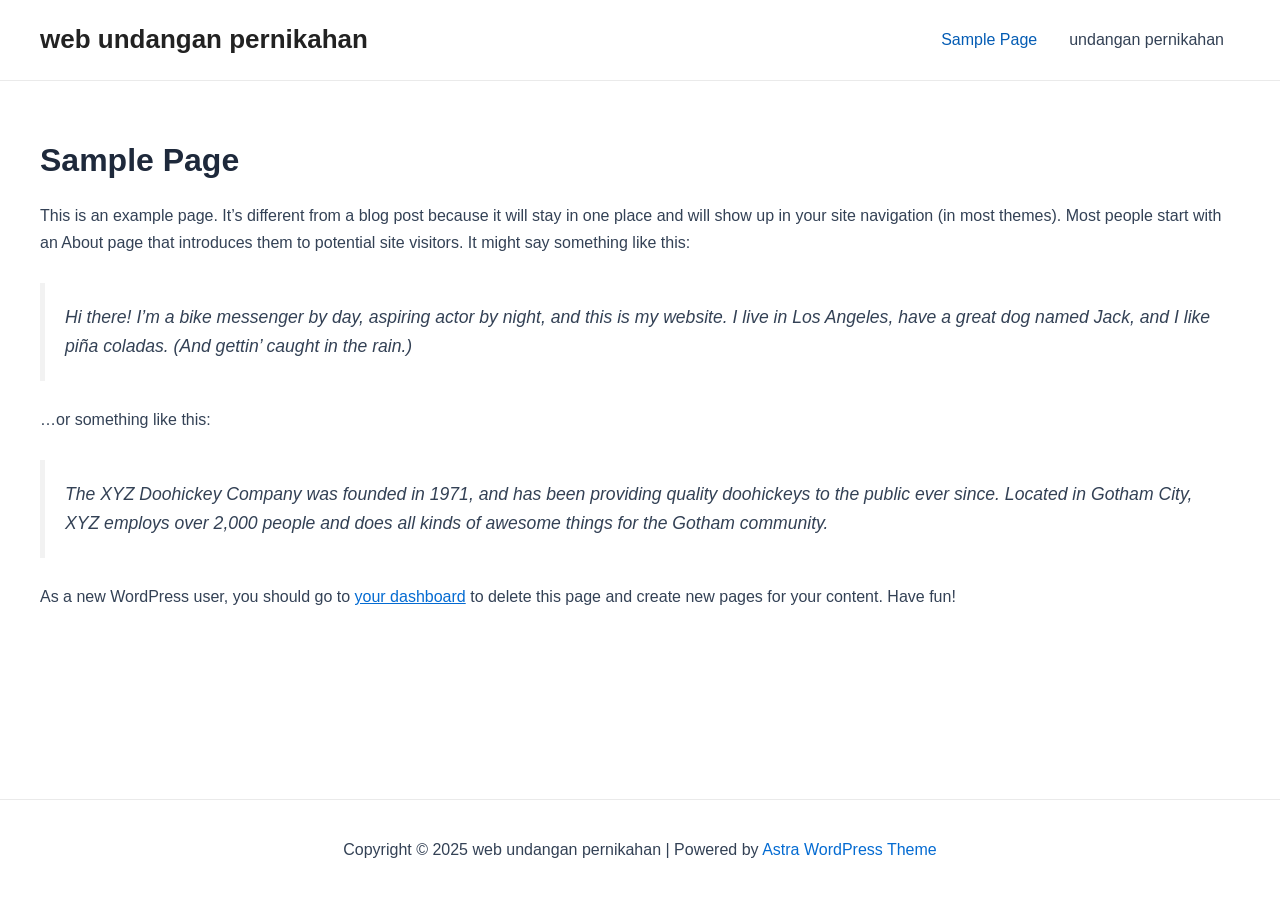
<file: sample-page/index.html>
<!DOCTYPE html>
<html lang="en-US">
<head>
<meta charset="UTF-8">
<meta name="viewport" content="width=device-width, initial-scale=1">
	<link rel="profile" href="https://gmpg.org/xfn/11"> 
	<title>Sample Page &#8211; web undangan pernikahan</title>
<meta name="robots" content="max-image-preview:large">
	<style>img:is([sizes="auto" i], [sizes^="auto," i]) { contain-intrinsic-size: 3000px 1500px }</style>
	<link rel="alternate" type="application/rss+xml" title="web undangan pernikahan &raquo; Feed" href="https://nurul-16.github.io/undangan3/feed/">
<link rel="alternate" type="application/rss+xml" title="web undangan pernikahan &raquo; Comments Feed" href="https://nurul-16.github.io/undangan3/comments/feed/">
<link rel="alternate" type="application/rss+xml" title="web undangan pernikahan &raquo; Sample Page Comments Feed" href="https://nurul-16.github.io/undangan3/sample-page/feed/">
<script>
window._wpemojiSettings = {"baseUrl":"https:\/\/s.w.org\/images\/core\/emoji\/15.0.3\/72x72\/","ext":".png","svgUrl":"https:\/\/s.w.org\/images\/core\/emoji\/15.0.3\/svg\/","svgExt":".svg","source":{"concatemoji":"https:\/\/nurul-16.github.io\/undangan3\/wp-includes\/js\/wp-emoji-release.min.js?ver=6.7.1"}};
/*! This file is auto-generated */
!function(i,n){var o,s,e;function c(e){try{var t={supportTests:e,timestamp:(new Date).valueOf()};sessionStorage.setItem(o,JSON.stringify(t))}catch(e){}}function p(e,t,n){e.clearRect(0,0,e.canvas.width,e.canvas.height),e.fillText(t,0,0);var t=new Uint32Array(e.getImageData(0,0,e.canvas.width,e.canvas.height).data),r=(e.clearRect(0,0,e.canvas.width,e.canvas.height),e.fillText(n,0,0),new Uint32Array(e.getImageData(0,0,e.canvas.width,e.canvas.height).data));return t.every(function(e,t){return e===r[t]})}function u(e,t,n){switch(t){case"flag":return n(e,"🏳️‍⚧️","🏳️​⚧️")?!1:!n(e,"🇺🇳","🇺​🇳")&&!n(e,"🏴󠁧󠁢󠁥󠁮󠁧󠁿","🏴​󠁧​󠁢​󠁥​󠁮​󠁧​󠁿");case"emoji":return!n(e,"🐦‍⬛","🐦​⬛")}return!1}function f(e,t,n){var r="undefined"!=typeof WorkerGlobalScope&&self instanceof WorkerGlobalScope?new OffscreenCanvas(300,150):i.createElement("canvas"),a=r.getContext("2d",{willReadFrequently:!0}),o=(a.textBaseline="top",a.font="600 32px Arial",{});return e.forEach(function(e){o[e]=t(a,e,n)}),o}function t(e){var t=i.createElement("script");t.src=e,t.defer=!0,i.head.appendChild(t)}"undefined"!=typeof Promise&&(o="wpEmojiSettingsSupports",s=["flag","emoji"],n.supports={everything:!0,everythingExceptFlag:!0},e=new Promise(function(e){i.addEventListener("DOMContentLoaded",e,{once:!0})}),new Promise(function(t){var n=function(){try{var e=JSON.parse(sessionStorage.getItem(o));if("object"==typeof e&&"number"==typeof e.timestamp&&(new Date).valueOf()<e.timestamp+604800&&"object"==typeof e.supportTests)return e.supportTests}catch(e){}return null}();if(!n){if("undefined"!=typeof Worker&&"undefined"!=typeof OffscreenCanvas&&"undefined"!=typeof URL&&URL.createObjectURL&&"undefined"!=typeof Blob)try{var e="postMessage("+f.toString()+"("+[JSON.stringify(s),u.toString(),p.toString()].join(",")+"));",r=new Blob([e],{type:"text/javascript"}),a=new Worker(URL.createObjectURL(r),{name:"wpTestEmojiSupports"});return void(a.onmessage=function(e){c(n=e.data),a.terminate(),t(n)})}catch(e){}c(n=f(s,u,p))}t(n)}).then(function(e){for(var t in e)n.supports[t]=e[t],n.supports.everything=n.supports.everything&&n.supports[t],"flag"!==t&&(n.supports.everythingExceptFlag=n.supports.everythingExceptFlag&&n.supports[t]);n.supports.everythingExceptFlag=n.supports.everythingExceptFlag&&!n.supports.flag,n.DOMReady=!1,n.readyCallback=function(){n.DOMReady=!0}}).then(function(){return e}).then(function(){var e;n.supports.everything||(n.readyCallback(),(e=n.source||{}).concatemoji?t(e.concatemoji):e.wpemoji&&e.twemoji&&(t(e.twemoji),t(e.wpemoji)))}))}((window,document),window._wpemojiSettings);
</script>
<link rel="stylesheet" id="astra-theme-css-css" href="https://nurul-16.github.io/undangan3/wp-content/themes/astra/assets/css/minified/main.min.css?ver=4.8.11" media="all">
<style id="astra-theme-css-inline-css">:root{--ast-post-nav-space:0;--ast-container-default-xlg-padding:2.5em;--ast-container-default-lg-padding:2.5em;--ast-container-default-slg-padding:2em;--ast-container-default-md-padding:2.5em;--ast-container-default-sm-padding:2.5em;--ast-container-default-xs-padding:2.4em;--ast-container-default-xxs-padding:1.8em;--ast-code-block-background:#ECEFF3;--ast-comment-inputs-background:#F9FAFB;--ast-normal-container-width:1200px;--ast-narrow-container-width:750px;--ast-blog-title-font-weight:600;--ast-blog-meta-weight:600;--ast-global-color-primary:var(--ast-global-color-4);--ast-global-color-secondary:var(--ast-global-color-5);--ast-global-color-alternate-background:var(--ast-global-color-6);--ast-global-color-subtle-background:var(--ast-global-color-7);}html{font-size:100%;}a{color:var(--ast-global-color-0);}a:hover,a:focus{color:var(--ast-global-color-1);}body,button,input,select,textarea,.ast-button,.ast-custom-button{font-family:-apple-system,BlinkMacSystemFont,Segoe UI,Roboto,Oxygen-Sans,Ubuntu,Cantarell,Helvetica Neue,sans-serif;font-weight:400;font-size:16px;font-size:1rem;line-height:var(--ast-body-line-height,1.65);}blockquote{color:var(--ast-global-color-3);}h1,.entry-content h1,h2,.entry-content h2,h3,.entry-content h3,h4,.entry-content h4,h5,.entry-content h5,h6,.entry-content h6,.site-title,.site-title a{font-weight:600;}.site-title{font-size:26px;font-size:1.625rem;display:block;}.site-header .site-description{font-size:15px;font-size:0.9375rem;display:none;}.entry-title{font-size:20px;font-size:1.25rem;}.ast-blog-single-element.ast-taxonomy-container a{font-size:14px;font-size:0.875rem;}.ast-blog-meta-container{font-size:13px;font-size:0.8125rem;}.archive .ast-article-post .ast-article-inner,.blog .ast-article-post .ast-article-inner,.archive .ast-article-post .ast-article-inner:hover,.blog .ast-article-post .ast-article-inner:hover{border-top-left-radius:6px;border-top-right-radius:6px;border-bottom-right-radius:6px;border-bottom-left-radius:6px;overflow:hidden;}h1,.entry-content h1{font-size:36px;font-size:2.25rem;font-weight:600;line-height:1.4em;}h2,.entry-content h2{font-size:30px;font-size:1.875rem;font-weight:600;line-height:1.3em;}h3,.entry-content h3{font-size:24px;font-size:1.5rem;font-weight:600;line-height:1.3em;}h4,.entry-content h4{font-size:20px;font-size:1.25rem;line-height:1.2em;font-weight:600;}h5,.entry-content h5{font-size:18px;font-size:1.125rem;line-height:1.2em;font-weight:600;}h6,.entry-content h6{font-size:16px;font-size:1rem;line-height:1.25em;font-weight:600;}::selection{background-color:var(--ast-global-color-0);color:#ffffff;}body,h1,.entry-title a,.entry-content h1,h2,.entry-content h2,h3,.entry-content h3,h4,.entry-content h4,h5,.entry-content h5,h6,.entry-content h6{color:var(--ast-global-color-3);}.tagcloud a:hover,.tagcloud a:focus,.tagcloud a.current-item{color:#ffffff;border-color:var(--ast-global-color-0);background-color:var(--ast-global-color-0);}input:focus,input[type="text"]:focus,input[type="email"]:focus,input[type="url"]:focus,input[type="password"]:focus,input[type="reset"]:focus,input[type="search"]:focus,textarea:focus{border-color:var(--ast-global-color-0);}input[type="radio"]:checked,input[type=reset],input[type="checkbox"]:checked,input[type="checkbox"]:hover:checked,input[type="checkbox"]:focus:checked,input[type=range]::-webkit-slider-thumb{border-color:var(--ast-global-color-0);background-color:var(--ast-global-color-0);box-shadow:none;}.site-footer a:hover + .post-count,.site-footer a:focus + .post-count{background:var(--ast-global-color-0);border-color:var(--ast-global-color-0);}.single .nav-links .nav-previous,.single .nav-links .nav-next{color:var(--ast-global-color-0);}.entry-meta,.entry-meta *{line-height:1.45;color:var(--ast-global-color-0);font-weight:600;}.entry-meta a:not(.ast-button):hover,.entry-meta a:not(.ast-button):hover *,.entry-meta a:not(.ast-button):focus,.entry-meta a:not(.ast-button):focus *,.page-links > .page-link,.page-links .page-link:hover,.post-navigation a:hover{color:var(--ast-global-color-1);}#cat option,.secondary .calendar_wrap thead a,.secondary .calendar_wrap thead a:visited{color:var(--ast-global-color-0);}.secondary .calendar_wrap #today,.ast-progress-val span{background:var(--ast-global-color-0);}.secondary a:hover + .post-count,.secondary a:focus + .post-count{background:var(--ast-global-color-0);border-color:var(--ast-global-color-0);}.calendar_wrap #today > a{color:#ffffff;}.page-links .page-link,.single .post-navigation a{color:var(--ast-global-color-3);}.ast-search-menu-icon .search-form button.search-submit{padding:0 4px;}.ast-search-menu-icon form.search-form{padding-right:0;}.ast-search-menu-icon.slide-search input.search-field{width:0;}.ast-header-search .ast-search-menu-icon.ast-dropdown-active .search-form,.ast-header-search .ast-search-menu-icon.ast-dropdown-active .search-field:focus{transition:all 0.2s;}.search-form input.search-field:focus{outline:none;}.ast-search-menu-icon .search-form button.search-submit:focus,.ast-theme-transparent-header .ast-header-search .ast-dropdown-active .ast-icon,.ast-theme-transparent-header .ast-inline-search .search-field:focus .ast-icon{color:var(--ast-global-color-1);}.ast-header-search .slide-search .search-form{border:2px solid var(--ast-global-color-0);}.ast-header-search .slide-search .search-field{background-color:#fff;}.ast-archive-title{color:var(--ast-global-color-2);}.widget-title{font-size:22px;font-size:1.375rem;color:var(--ast-global-color-2);}.ast-single-post .entry-content a,.ast-comment-content a:not(.ast-comment-edit-reply-wrap a){text-decoration:underline;}.ast-single-post .elementor-button-wrapper .elementor-button,.ast-single-post .entry-content .uagb-tab a,.ast-single-post .entry-content .uagb-ifb-cta a,.ast-single-post .entry-content .uabb-module-content a,.ast-single-post .entry-content .uagb-post-grid a,.ast-single-post .entry-content .uagb-timeline a,.ast-single-post .entry-content .uagb-toc__wrap a,.ast-single-post .entry-content .uagb-taxomony-box a,.ast-single-post .entry-content .woocommerce a,.entry-content .wp-block-latest-posts > li > a,.ast-single-post .entry-content .wp-block-file__button,li.ast-post-filter-single,.ast-single-post .ast-comment-content .comment-reply-link,.ast-single-post .ast-comment-content .comment-edit-link{text-decoration:none;}.ast-search-menu-icon.slide-search a:focus-visible:focus-visible,.astra-search-icon:focus-visible,#close:focus-visible,a:focus-visible,.ast-menu-toggle:focus-visible,.site .skip-link:focus-visible,.wp-block-loginout input:focus-visible,.wp-block-search.wp-block-search__button-inside .wp-block-search__inside-wrapper,.ast-header-navigation-arrow:focus-visible,.woocommerce .wc-proceed-to-checkout > .checkout-button:focus-visible,.woocommerce .woocommerce-MyAccount-navigation ul li a:focus-visible,.ast-orders-table__row .ast-orders-table__cell:focus-visible,.woocommerce .woocommerce-order-details .order-again > .button:focus-visible,.woocommerce .woocommerce-message a.button.wc-forward:focus-visible,.woocommerce #minus_qty:focus-visible,.woocommerce #plus_qty:focus-visible,a#ast-apply-coupon:focus-visible,.woocommerce .woocommerce-info a:focus-visible,.woocommerce .astra-shop-summary-wrap a:focus-visible,.woocommerce a.wc-forward:focus-visible,#ast-apply-coupon:focus-visible,.woocommerce-js .woocommerce-mini-cart-item a.remove:focus-visible,#close:focus-visible,.button.search-submit:focus-visible,#search_submit:focus,.normal-search:focus-visible,.ast-header-account-wrap:focus-visible,.woocommerce .ast-on-card-button.ast-quick-view-trigger:focus{outline-style:dotted;outline-color:inherit;outline-width:thin;}input:focus,input[type="text"]:focus,input[type="email"]:focus,input[type="url"]:focus,input[type="password"]:focus,input[type="reset"]:focus,input[type="search"]:focus,input[type="number"]:focus,textarea:focus,.wp-block-search__input:focus,[data-section="section-header-mobile-trigger"] .ast-button-wrap .ast-mobile-menu-trigger-minimal:focus,.ast-mobile-popup-drawer.active .menu-toggle-close:focus,.woocommerce-ordering select.orderby:focus,#ast-scroll-top:focus,#coupon_code:focus,.woocommerce-page #comment:focus,.woocommerce #reviews #respond input#submit:focus,.woocommerce a.add_to_cart_button:focus,.woocommerce .button.single_add_to_cart_button:focus,.woocommerce .woocommerce-cart-form button:focus,.woocommerce .woocommerce-cart-form__cart-item .quantity .qty:focus,.woocommerce .woocommerce-billing-fields .woocommerce-billing-fields__field-wrapper .woocommerce-input-wrapper > .input-text:focus,.woocommerce #order_comments:focus,.woocommerce #place_order:focus,.woocommerce .woocommerce-address-fields .woocommerce-address-fields__field-wrapper .woocommerce-input-wrapper > .input-text:focus,.woocommerce .woocommerce-MyAccount-content form button:focus,.woocommerce .woocommerce-MyAccount-content .woocommerce-EditAccountForm .woocommerce-form-row .woocommerce-Input.input-text:focus,.woocommerce .ast-woocommerce-container .woocommerce-pagination ul.page-numbers li a:focus,body #content .woocommerce form .form-row .select2-container--default .select2-selection--single:focus,#ast-coupon-code:focus,.woocommerce.woocommerce-js .quantity input[type=number]:focus,.woocommerce-js .woocommerce-mini-cart-item .quantity input[type=number]:focus,.woocommerce p#ast-coupon-trigger:focus{border-style:dotted;border-color:inherit;border-width:thin;}input{outline:none;}.ast-logo-title-inline .site-logo-img{padding-right:1em;}body .ast-oembed-container *{position:absolute;top:0;width:100%;height:100%;left:0;}body .wp-block-embed-pocket-casts .ast-oembed-container *{position:unset;}.ast-single-post-featured-section + article {margin-top: 2em;}.site-content .ast-single-post-featured-section img {width: 100%;overflow: hidden;object-fit: cover;}.ast-separate-container .site-content .ast-single-post-featured-section + article {margin-top: -80px;z-index: 9;position: relative;border-radius: 4px;}@media (min-width: 922px) {.ast-no-sidebar .site-content .ast-article-image-container--wide {margin-left: -120px;margin-right: -120px;max-width: unset;width: unset;}.ast-left-sidebar .site-content .ast-article-image-container--wide,.ast-right-sidebar .site-content .ast-article-image-container--wide {margin-left: -10px;margin-right: -10px;}.site-content .ast-article-image-container--full {margin-left: calc( -50vw + 50%);margin-right: calc( -50vw + 50%);max-width: 100vw;width: 100vw;}.ast-left-sidebar .site-content .ast-article-image-container--full,.ast-right-sidebar .site-content .ast-article-image-container--full {margin-left: -10px;margin-right: -10px;max-width: inherit;width: auto;}}.site > .ast-single-related-posts-container {margin-top: 0;}@media (min-width: 922px) {.ast-desktop .ast-container--narrow {max-width: var(--ast-narrow-container-width);margin: 0 auto;}}input[type="text"],input[type="number"],input[type="email"],input[type="url"],input[type="password"],input[type="search"],input[type=reset],input[type=tel],input[type=date],select,textarea{font-size:16px;font-style:normal;font-weight:400;line-height:24px;width:100%;padding:12px 16px;border-radius:4px;box-shadow:0px 1px 2px 0px rgba(0,0,0,0.05);color:var(--ast-form-input-text,#475569);}input[type="text"],input[type="number"],input[type="email"],input[type="url"],input[type="password"],input[type="search"],input[type=reset],input[type=tel],input[type=date],select{height:40px;}input[type="date"]{border-width:1px;border-style:solid;border-color:var(--ast-border-color);}input[type="text"]:focus,input[type="number"]:focus,input[type="email"]:focus,input[type="url"]:focus,input[type="password"]:focus,input[type="search"]:focus,input[type=reset]:focus,input[type="tel"]:focus,input[type="date"]:focus,select:focus,textarea:focus{border-color:#046BD2;box-shadow:none;outline:none;color:var(--ast-form-input-focus-text,#475569);}label,legend{color:#111827;font-size:14px;font-style:normal;font-weight:500;line-height:20px;}select{padding:6px 10px;}fieldset{padding:30px;border-radius:4px;}button,.ast-button,.button,input[type="button"],input[type="reset"],input[type="submit"]{border-radius:4px;box-shadow:0px 1px 2px 0px rgba(0,0,0,0.05);}:root{--ast-comment-inputs-background:#FFF;}::placeholder{color:var(--ast-form-field-color,#9CA3AF);}::-ms-input-placeholder{color:var(--ast-form-field-color,#9CA3AF);}@media (max-width:921.9px){#ast-desktop-header{display:none;}}@media (min-width:922px){#ast-mobile-header{display:none;}}.wp-block-buttons.aligncenter{justify-content:center;}@media (max-width:921px){.ast-theme-transparent-header #primary,.ast-theme-transparent-header #secondary{padding:0;}}@media (max-width:921px){.ast-plain-container.ast-no-sidebar #primary{padding:0;}}.ast-plain-container.ast-no-sidebar #primary{margin-top:0;margin-bottom:0;}@media (min-width:1200px){.ast-plain-container.ast-no-sidebar #primary{margin-top:60px;margin-bottom:60px;}}.wp-block-button.is-style-outline .wp-block-button__link{border-color:var(--ast-global-color-0);}div.wp-block-button.is-style-outline > .wp-block-button__link:not(.has-text-color),div.wp-block-button.wp-block-button__link.is-style-outline:not(.has-text-color){color:var(--ast-global-color-0);}.wp-block-button.is-style-outline .wp-block-button__link:hover,.wp-block-buttons .wp-block-button.is-style-outline .wp-block-button__link:focus,.wp-block-buttons .wp-block-button.is-style-outline > .wp-block-button__link:not(.has-text-color):hover,.wp-block-buttons .wp-block-button.wp-block-button__link.is-style-outline:not(.has-text-color):hover{color:#ffffff;background-color:var(--ast-global-color-1);border-color:var(--ast-global-color-1);}.post-page-numbers.current .page-link,.ast-pagination .page-numbers.current{color:#ffffff;border-color:var(--ast-global-color-0);background-color:var(--ast-global-color-0);}.wp-block-buttons .wp-block-button.is-style-outline .wp-block-button__link.wp-element-button,.ast-outline-button,.wp-block-uagb-buttons-child .uagb-buttons-repeater.ast-outline-button{border-color:var(--ast-global-color-0);border-top-width:2px;border-right-width:2px;border-bottom-width:2px;border-left-width:2px;font-family:inherit;font-weight:500;font-size:16px;font-size:1rem;line-height:1em;padding-top:13px;padding-right:30px;padding-bottom:13px;padding-left:30px;}.wp-block-buttons .wp-block-button.is-style-outline > .wp-block-button__link:not(.has-text-color),.wp-block-buttons .wp-block-button.wp-block-button__link.is-style-outline:not(.has-text-color),.ast-outline-button{color:var(--ast-global-color-0);}.wp-block-button.is-style-outline .wp-block-button__link:hover,.wp-block-buttons .wp-block-button.is-style-outline .wp-block-button__link:focus,.wp-block-buttons .wp-block-button.is-style-outline > .wp-block-button__link:not(.has-text-color):hover,.wp-block-buttons .wp-block-button.wp-block-button__link.is-style-outline:not(.has-text-color):hover,.ast-outline-button:hover,.ast-outline-button:focus,.wp-block-uagb-buttons-child .uagb-buttons-repeater.ast-outline-button:hover,.wp-block-uagb-buttons-child .uagb-buttons-repeater.ast-outline-button:focus{color:#ffffff;background-color:var(--ast-global-color-1);border-color:var(--ast-global-color-1);}.ast-single-post .entry-content a.ast-outline-button,.ast-single-post .entry-content .is-style-outline>.wp-block-button__link{text-decoration:none;}.wp-block-button .wp-block-button__link.wp-element-button.is-style-outline:not(.has-background),.wp-block-button.is-style-outline>.wp-block-button__link.wp-element-button:not(.has-background),.ast-outline-button{background-color:transparent;}.uagb-buttons-repeater.ast-outline-button{border-radius:9999px;}@media (max-width:921px){.wp-block-buttons .wp-block-button.is-style-outline .wp-block-button__link.wp-element-button,.ast-outline-button,.wp-block-uagb-buttons-child .uagb-buttons-repeater.ast-outline-button{padding-top:12px;padding-right:28px;padding-bottom:12px;padding-left:28px;}}@media (max-width:544px){.wp-block-buttons .wp-block-button.is-style-outline .wp-block-button__link.wp-element-button,.ast-outline-button,.wp-block-uagb-buttons-child .uagb-buttons-repeater.ast-outline-button{padding-top:10px;padding-right:24px;padding-bottom:10px;padding-left:24px;}}.entry-content[data-ast-blocks-layout] > figure{margin-bottom:1em;}h1.widget-title{font-weight:600;}h2.widget-title{font-weight:600;}h3.widget-title{font-weight:600;}#page{display:flex;flex-direction:column;min-height:100vh;}.ast-404-layout-1 h1.page-title{color:var(--ast-global-color-2);}.single .post-navigation a{line-height:1em;height:inherit;}.error-404 .page-sub-title{font-size:1.5rem;font-weight:inherit;}.search .site-content .content-area .search-form{margin-bottom:0;}#page .site-content{flex-grow:1;}.widget{margin-bottom:1.25em;}#secondary li{line-height:1.5em;}#secondary .wp-block-group h2{margin-bottom:0.7em;}#secondary h2{font-size:1.7rem;}.ast-separate-container .ast-article-post,.ast-separate-container .ast-article-single,.ast-separate-container .comment-respond{padding:3em;}.ast-separate-container .ast-article-single .ast-article-single{padding:0;}.ast-article-single .wp-block-post-template-is-layout-grid{padding-left:0;}.ast-separate-container .comments-title,.ast-narrow-container .comments-title{padding:1.5em 2em;}.ast-page-builder-template .comment-form-textarea,.ast-comment-formwrap .ast-grid-common-col{padding:0;}.ast-comment-formwrap{padding:0;display:inline-flex;column-gap:20px;width:100%;margin-left:0;margin-right:0;}.comments-area textarea#comment:focus,.comments-area textarea#comment:active,.comments-area .ast-comment-formwrap input[type="text"]:focus,.comments-area .ast-comment-formwrap input[type="text"]:active {box-shadow:none;outline:none;}.archive.ast-page-builder-template .entry-header{margin-top:2em;}.ast-page-builder-template .ast-comment-formwrap{width:100%;}.entry-title{margin-bottom:0.6em;}.ast-archive-description p{font-size:inherit;font-weight:inherit;line-height:inherit;}.ast-separate-container .ast-comment-list li.depth-1,.hentry{margin-bottom:1.5em;}.site-content section.ast-archive-description{margin-bottom:2em;}@media (min-width:921px){.ast-left-sidebar.ast-page-builder-template #secondary,.archive.ast-right-sidebar.ast-page-builder-template .site-main{padding-left:20px;padding-right:20px;}}@media (max-width:544px){.ast-comment-formwrap.ast-row{column-gap:10px;display:inline-block;}#ast-commentform .ast-grid-common-col{position:relative;width:100%;}}@media (min-width:1201px){.ast-separate-container .ast-article-post,.ast-separate-container .ast-article-single,.ast-separate-container .ast-author-box,.ast-separate-container .ast-404-layout-1,.ast-separate-container .no-results{padding:3em;}}@media (max-width:921px){.ast-separate-container #primary,.ast-separate-container #secondary{padding:1.5em 0;}#primary,#secondary{padding:1.5em 0;margin:0;}.ast-left-sidebar #content > .ast-container{display:flex;flex-direction:column-reverse;width:100%;}}@media (min-width:922px){.ast-separate-container.ast-right-sidebar #primary,.ast-separate-container.ast-left-sidebar #primary{border:0;}.search-no-results.ast-separate-container #primary{margin-bottom:4em;}}.wp-block-button .wp-block-button__link{color:#ffffff;}.wp-block-button .wp-block-button__link:hover,.wp-block-button .wp-block-button__link:focus{color:#ffffff;background-color:var(--ast-global-color-1);border-color:var(--ast-global-color-1);}.elementor-widget-heading h1.elementor-heading-title{line-height:1.4em;}.elementor-widget-heading h2.elementor-heading-title{line-height:1.3em;}.elementor-widget-heading h3.elementor-heading-title{line-height:1.3em;}.elementor-widget-heading h4.elementor-heading-title{line-height:1.2em;}.elementor-widget-heading h5.elementor-heading-title{line-height:1.2em;}.elementor-widget-heading h6.elementor-heading-title{line-height:1.25em;}.wp-block-button .wp-block-button__link,.wp-block-search .wp-block-search__button,body .wp-block-file .wp-block-file__button{border-color:var(--ast-global-color-0);background-color:var(--ast-global-color-0);color:#ffffff;font-family:inherit;font-weight:500;line-height:1em;font-size:16px;font-size:1rem;padding-top:15px;padding-right:30px;padding-bottom:15px;padding-left:30px;}.ast-single-post .entry-content .wp-block-button .wp-block-button__link,.ast-single-post .entry-content .wp-block-search .wp-block-search__button,body .entry-content .wp-block-file .wp-block-file__button{text-decoration:none;}@media (max-width:921px){.wp-block-button .wp-block-button__link,.wp-block-search .wp-block-search__button,body .wp-block-file .wp-block-file__button{padding-top:14px;padding-right:28px;padding-bottom:14px;padding-left:28px;}}@media (max-width:544px){.wp-block-button .wp-block-button__link,.wp-block-search .wp-block-search__button,body .wp-block-file .wp-block-file__button{padding-top:12px;padding-right:24px;padding-bottom:12px;padding-left:24px;}}.menu-toggle,button,.ast-button,.ast-custom-button,.button,input#submit,input[type="button"],input[type="submit"],input[type="reset"],#comments .submit,.search .search-submit,form[CLASS*="wp-block-search__"].wp-block-search .wp-block-search__inside-wrapper .wp-block-search__button,body .wp-block-file .wp-block-file__button,.search .search-submit,.woocommerce-js a.button,.woocommerce button.button,.woocommerce .woocommerce-message a.button,.woocommerce #respond input#submit.alt,.woocommerce input.button.alt,.woocommerce input.button,.woocommerce input.button:disabled,.woocommerce input.button:disabled[disabled],.woocommerce input.button:disabled:hover,.woocommerce input.button:disabled[disabled]:hover,.woocommerce #respond input#submit,.woocommerce button.button.alt.disabled,.wc-block-grid__products .wc-block-grid__product .wp-block-button__link,.wc-block-grid__product-onsale,[CLASS*="wc-block"] button,.woocommerce-js .astra-cart-drawer .astra-cart-drawer-content .woocommerce-mini-cart__buttons .button:not(.checkout):not(.ast-continue-shopping),.woocommerce-js .astra-cart-drawer .astra-cart-drawer-content .woocommerce-mini-cart__buttons a.checkout,.woocommerce button.button.alt.disabled.wc-variation-selection-needed,[CLASS*="wc-block"] .wc-block-components-button{border-style:solid;border-top-width:0;border-right-width:0;border-left-width:0;border-bottom-width:0;color:#ffffff;border-color:var(--ast-global-color-0);background-color:var(--ast-global-color-0);padding-top:15px;padding-right:30px;padding-bottom:15px;padding-left:30px;font-family:inherit;font-weight:500;font-size:16px;font-size:1rem;line-height:1em;}button:focus,.menu-toggle:hover,button:hover,.ast-button:hover,.ast-custom-button:hover .button:hover,.ast-custom-button:hover ,input[type=reset]:hover,input[type=reset]:focus,input#submit:hover,input#submit:focus,input[type="button"]:hover,input[type="button"]:focus,input[type="submit"]:hover,input[type="submit"]:focus,form[CLASS*="wp-block-search__"].wp-block-search .wp-block-search__inside-wrapper .wp-block-search__button:hover,form[CLASS*="wp-block-search__"].wp-block-search .wp-block-search__inside-wrapper .wp-block-search__button:focus,body .wp-block-file .wp-block-file__button:hover,body .wp-block-file .wp-block-file__button:focus,.woocommerce-js a.button:hover,.woocommerce button.button:hover,.woocommerce .woocommerce-message a.button:hover,.woocommerce #respond input#submit:hover,.woocommerce #respond input#submit.alt:hover,.woocommerce input.button.alt:hover,.woocommerce input.button:hover,.woocommerce button.button.alt.disabled:hover,.wc-block-grid__products .wc-block-grid__product .wp-block-button__link:hover,[CLASS*="wc-block"] button:hover,.woocommerce-js .astra-cart-drawer .astra-cart-drawer-content .woocommerce-mini-cart__buttons .button:not(.checkout):not(.ast-continue-shopping):hover,.woocommerce-js .astra-cart-drawer .astra-cart-drawer-content .woocommerce-mini-cart__buttons a.checkout:hover,.woocommerce button.button.alt.disabled.wc-variation-selection-needed:hover,[CLASS*="wc-block"] .wc-block-components-button:hover,[CLASS*="wc-block"] .wc-block-components-button:focus{color:#ffffff;background-color:var(--ast-global-color-1);border-color:var(--ast-global-color-1);}form[CLASS*="wp-block-search__"].wp-block-search .wp-block-search__inside-wrapper .wp-block-search__button.has-icon{padding-top:calc(15px - 3px);padding-right:calc(30px - 3px);padding-bottom:calc(15px - 3px);padding-left:calc(30px - 3px);}@media (max-width:921px){.menu-toggle,button,.ast-button,.ast-custom-button,.button,input#submit,input[type="button"],input[type="submit"],input[type="reset"],#comments .submit,.search .search-submit,form[CLASS*="wp-block-search__"].wp-block-search .wp-block-search__inside-wrapper .wp-block-search__button,body .wp-block-file .wp-block-file__button,.search .search-submit,.woocommerce-js a.button,.woocommerce button.button,.woocommerce .woocommerce-message a.button,.woocommerce #respond input#submit.alt,.woocommerce input.button.alt,.woocommerce input.button,.woocommerce input.button:disabled,.woocommerce input.button:disabled[disabled],.woocommerce input.button:disabled:hover,.woocommerce input.button:disabled[disabled]:hover,.woocommerce #respond input#submit,.woocommerce button.button.alt.disabled,.wc-block-grid__products .wc-block-grid__product .wp-block-button__link,.wc-block-grid__product-onsale,[CLASS*="wc-block"] button,.woocommerce-js .astra-cart-drawer .astra-cart-drawer-content .woocommerce-mini-cart__buttons .button:not(.checkout):not(.ast-continue-shopping),.woocommerce-js .astra-cart-drawer .astra-cart-drawer-content .woocommerce-mini-cart__buttons a.checkout,.woocommerce button.button.alt.disabled.wc-variation-selection-needed,[CLASS*="wc-block"] .wc-block-components-button{padding-top:14px;padding-right:28px;padding-bottom:14px;padding-left:28px;}}@media (max-width:544px){.menu-toggle,button,.ast-button,.ast-custom-button,.button,input#submit,input[type="button"],input[type="submit"],input[type="reset"],#comments .submit,.search .search-submit,form[CLASS*="wp-block-search__"].wp-block-search .wp-block-search__inside-wrapper .wp-block-search__button,body .wp-block-file .wp-block-file__button,.search .search-submit,.woocommerce-js a.button,.woocommerce button.button,.woocommerce .woocommerce-message a.button,.woocommerce #respond input#submit.alt,.woocommerce input.button.alt,.woocommerce input.button,.woocommerce input.button:disabled,.woocommerce input.button:disabled[disabled],.woocommerce input.button:disabled:hover,.woocommerce input.button:disabled[disabled]:hover,.woocommerce #respond input#submit,.woocommerce button.button.alt.disabled,.wc-block-grid__products .wc-block-grid__product .wp-block-button__link,.wc-block-grid__product-onsale,[CLASS*="wc-block"] button,.woocommerce-js .astra-cart-drawer .astra-cart-drawer-content .woocommerce-mini-cart__buttons .button:not(.checkout):not(.ast-continue-shopping),.woocommerce-js .astra-cart-drawer .astra-cart-drawer-content .woocommerce-mini-cart__buttons a.checkout,.woocommerce button.button.alt.disabled.wc-variation-selection-needed,[CLASS*="wc-block"] .wc-block-components-button{padding-top:12px;padding-right:24px;padding-bottom:12px;padding-left:24px;}}@media (max-width:921px){.ast-mobile-header-stack .main-header-bar .ast-search-menu-icon{display:inline-block;}.ast-header-break-point.ast-header-custom-item-outside .ast-mobile-header-stack .main-header-bar .ast-search-icon{margin:0;}.ast-comment-avatar-wrap img{max-width:2.5em;}.ast-comment-meta{padding:0 1.8888em 1.3333em;}}@media (min-width:544px){.ast-container{max-width:100%;}}@media (max-width:544px){.ast-separate-container .ast-article-post,.ast-separate-container .ast-article-single,.ast-separate-container .comments-title,.ast-separate-container .ast-archive-description{padding:1.5em 1em;}.ast-separate-container #content .ast-container{padding-left:0.54em;padding-right:0.54em;}.ast-separate-container .ast-comment-list .bypostauthor{padding:.5em;}.ast-search-menu-icon.ast-dropdown-active .search-field{width:170px;}} #ast-mobile-header .ast-site-header-cart-li a{pointer-events:none;}.ast-separate-container{background-color:var(--ast-global-color-5);}@media (max-width:921px){.site-title{display:block;}.site-header .site-description{display:none;}h1,.entry-content h1{font-size:30px;font-size:1.875rem;}h2,.entry-content h2{font-size:25px;font-size:1.5625rem;}h3,.entry-content h3{font-size:20px;font-size:1.25rem;}}@media (max-width:544px){.site-title{display:block;}.site-header .site-description{display:none;}h1,.entry-content h1{font-size:30px;font-size:1.875rem;}h2,.entry-content h2{font-size:25px;font-size:1.5625rem;}h3,.entry-content h3{font-size:20px;font-size:1.25rem;}}@media (max-width:921px){html{font-size:91.2%;}}@media (max-width:544px){html{font-size:91.2%;}}@media (min-width:922px){.ast-container{max-width:1240px;}}@media (min-width:922px){.site-content .ast-container{display:flex;}}@media (max-width:921px){.site-content .ast-container{flex-direction:column;}}.entry-content h1,.entry-content h2,.entry-content h3,.entry-content h4,.entry-content h5,.entry-content h6{clear:none;}@media (min-width:922px){.main-header-menu .sub-menu .menu-item.ast-left-align-sub-menu:hover > .sub-menu,.main-header-menu .sub-menu .menu-item.ast-left-align-sub-menu.focus > .sub-menu{margin-left:-0px;}}.entry-content li > p{margin-bottom:0;}.site .comments-area{padding-bottom:2em;margin-top:2em;}.wp-block-file {display: flex;align-items: center;flex-wrap: wrap;justify-content: space-between;}.wp-block-pullquote {border: none;}.wp-block-pullquote blockquote::before {content: "\201D";font-family: "Helvetica",sans-serif;display: flex;transform: rotate( 180deg );font-size: 6rem;font-style: normal;line-height: 1;font-weight: bold;align-items: center;justify-content: center;}.has-text-align-right > blockquote::before {justify-content: flex-start;}.has-text-align-left > blockquote::before {justify-content: flex-end;}figure.wp-block-pullquote.is-style-solid-color blockquote {max-width: 100%;text-align: inherit;}:root {--wp--custom--ast-default-block-top-padding: 3em;--wp--custom--ast-default-block-right-padding: 3em;--wp--custom--ast-default-block-bottom-padding: 3em;--wp--custom--ast-default-block-left-padding: 3em;--wp--custom--ast-container-width: 1200px;--wp--custom--ast-content-width-size: 1200px;--wp--custom--ast-wide-width-size: calc(1200px + var(--wp--custom--ast-default-block-left-padding) + var(--wp--custom--ast-default-block-right-padding));--ast-scrollbar-width: 0;}.ast-narrow-container {--wp--custom--ast-content-width-size: 750px;--wp--custom--ast-wide-width-size: 750px;}@media(max-width: 921px) {:root {--wp--custom--ast-default-block-top-padding: 3em;--wp--custom--ast-default-block-right-padding: 2em;--wp--custom--ast-default-block-bottom-padding: 3em;--wp--custom--ast-default-block-left-padding: 2em;}}@media(max-width: 544px) {:root {--wp--custom--ast-default-block-top-padding: 3em;--wp--custom--ast-default-block-right-padding: 1.5em;--wp--custom--ast-default-block-bottom-padding: 3em;--wp--custom--ast-default-block-left-padding: 1.5em;}}.entry-content > .wp-block-group,.entry-content > .wp-block-cover,.entry-content > .wp-block-columns {padding-top: var(--wp--custom--ast-default-block-top-padding);padding-right: var(--wp--custom--ast-default-block-right-padding);padding-bottom: var(--wp--custom--ast-default-block-bottom-padding);padding-left: var(--wp--custom--ast-default-block-left-padding);}.ast-plain-container.ast-no-sidebar .entry-content > .alignfull,.ast-page-builder-template .ast-no-sidebar .entry-content > .alignfull {margin-left: calc( -50vw + 50% + var( --ast-scrollbar-width ) / 2 );margin-right: calc( -50vw + 50% + var( --ast-scrollbar-width ) / 2 );max-width: calc( 100vw - var( --ast-scrollbar-width ) );width: calc( 100vw - var( --ast-scrollbar-width ) );}.ast-plain-container.ast-no-sidebar .entry-content .alignfull .alignfull,.ast-page-builder-template.ast-no-sidebar .entry-content .alignfull .alignfull,.ast-plain-container.ast-no-sidebar .entry-content .alignfull .alignwide,.ast-page-builder-template.ast-no-sidebar .entry-content .alignfull .alignwide,.ast-plain-container.ast-no-sidebar .entry-content .alignwide .alignfull,.ast-page-builder-template.ast-no-sidebar .entry-content .alignwide .alignfull,.ast-plain-container.ast-no-sidebar .entry-content .alignwide .alignwide,.ast-page-builder-template.ast-no-sidebar .entry-content .alignwide .alignwide,.ast-plain-container.ast-no-sidebar .entry-content .wp-block-column .alignfull,.ast-page-builder-template.ast-no-sidebar .entry-content .wp-block-column .alignfull,.ast-plain-container.ast-no-sidebar .entry-content .wp-block-column .alignwide,.ast-page-builder-template.ast-no-sidebar .entry-content .wp-block-column .alignwide {margin-left: auto;margin-right: auto;width: 100%;}[data-ast-blocks-layout] .wp-block-separator:not(.is-style-dots) {height: 0;}[data-ast-blocks-layout] .wp-block-separator {margin: 20px auto;}[data-ast-blocks-layout] .wp-block-separator:not(.is-style-wide):not(.is-style-dots) {max-width: 100px;}[data-ast-blocks-layout] .wp-block-separator.has-background {padding: 0;}.entry-content[data-ast-blocks-layout] > * {max-width: var(--wp--custom--ast-content-width-size);margin-left: auto;margin-right: auto;}.entry-content[data-ast-blocks-layout] > .alignwide {max-width: var(--wp--custom--ast-wide-width-size);}.entry-content[data-ast-blocks-layout] .alignfull {max-width: none;}.entry-content .wp-block-columns {margin-bottom: 0;}blockquote {margin: 1.5em;border-color: rgba(0,0,0,0.05);}.wp-block-quote:not(.has-text-align-right):not(.has-text-align-center) {border-left: 5px solid rgba(0,0,0,0.05);}.has-text-align-right > blockquote,blockquote.has-text-align-right {border-right: 5px solid rgba(0,0,0,0.05);}.has-text-align-left > blockquote,blockquote.has-text-align-left {border-left: 5px solid rgba(0,0,0,0.05);}.wp-block-site-tagline,.wp-block-latest-posts .read-more {margin-top: 15px;}.wp-block-loginout p label {display: block;}.wp-block-loginout p:not(.login-remember):not(.login-submit) input {width: 100%;}.wp-block-loginout input:focus {border-color: transparent;}.wp-block-loginout input:focus {outline: thin dotted;}.entry-content .wp-block-media-text .wp-block-media-text__content {padding: 0 0 0 8%;}.entry-content .wp-block-media-text.has-media-on-the-right .wp-block-media-text__content {padding: 0 8% 0 0;}.entry-content .wp-block-media-text.has-background .wp-block-media-text__content {padding: 8%;}.entry-content .wp-block-cover:not([class*="background-color"]):not(.has-text-color.has-link-color) .wp-block-cover__inner-container,.entry-content .wp-block-cover:not([class*="background-color"]) .wp-block-cover-image-text,.entry-content .wp-block-cover:not([class*="background-color"]) .wp-block-cover-text,.entry-content .wp-block-cover-image:not([class*="background-color"]) .wp-block-cover__inner-container,.entry-content .wp-block-cover-image:not([class*="background-color"]) .wp-block-cover-image-text,.entry-content .wp-block-cover-image:not([class*="background-color"]) .wp-block-cover-text {color: var(--ast-global-color-primary,var(--ast-global-color-5));}.wp-block-loginout .login-remember input {width: 1.1rem;height: 1.1rem;margin: 0 5px 4px 0;vertical-align: middle;}.wp-block-latest-posts > li > *:first-child,.wp-block-latest-posts:not(.is-grid) > li:first-child {margin-top: 0;}.entry-content > .wp-block-buttons,.entry-content > .wp-block-uagb-buttons {margin-bottom: 1.5em;}.wp-block-search__inside-wrapper .wp-block-search__input {padding: 0 10px;color: var(--ast-global-color-3);background: var(--ast-global-color-primary,var(--ast-global-color-5));border-color: var(--ast-border-color);}.wp-block-latest-posts .read-more {margin-bottom: 1.5em;}.wp-block-search__no-button .wp-block-search__inside-wrapper .wp-block-search__input {padding-top: 5px;padding-bottom: 5px;}.wp-block-latest-posts .wp-block-latest-posts__post-date,.wp-block-latest-posts .wp-block-latest-posts__post-author {font-size: 1rem;}.wp-block-latest-posts > li > *,.wp-block-latest-posts:not(.is-grid) > li {margin-top: 12px;margin-bottom: 12px;}.ast-page-builder-template .entry-content[data-ast-blocks-layout] > *,.ast-page-builder-template .entry-content[data-ast-blocks-layout] > .alignfull:not(.wp-block-group):not(.uagb-is-root-container) > * {max-width: none;}.ast-page-builder-template .entry-content[data-ast-blocks-layout] > .alignwide:not(.uagb-is-root-container) > * {max-width: var(--wp--custom--ast-wide-width-size);}.ast-page-builder-template .entry-content[data-ast-blocks-layout] > .inherit-container-width > *,.ast-page-builder-template .entry-content[data-ast-blocks-layout] > *:not(.wp-block-group):not(.uagb-is-root-container) > *,.entry-content[data-ast-blocks-layout] > .wp-block-cover .wp-block-cover__inner-container {max-width: none ;margin-left: auto;margin-right: auto;}.entry-content[data-ast-blocks-layout] .wp-block-cover:not(.alignleft):not(.alignright) {width: auto;}@media(max-width: 1200px) {.ast-separate-container .entry-content > .alignfull,.ast-separate-container .entry-content[data-ast-blocks-layout] > .alignwide,.ast-plain-container .entry-content[data-ast-blocks-layout] > .alignwide,.ast-plain-container .entry-content .alignfull {margin-left: calc(-1 * min(var(--ast-container-default-xlg-padding),20px)) ;margin-right: calc(-1 * min(var(--ast-container-default-xlg-padding),20px));}}@media(min-width: 1201px) {.ast-separate-container .entry-content > .alignfull {margin-left: calc(-1 * var(--ast-container-default-xlg-padding) );margin-right: calc(-1 * var(--ast-container-default-xlg-padding) );}.ast-separate-container .entry-content[data-ast-blocks-layout] > .alignwide,.ast-plain-container .entry-content[data-ast-blocks-layout] > .alignwide {margin-left: auto;margin-right: auto;}}@media(min-width: 921px) {.ast-separate-container .entry-content .wp-block-group.alignwide:not(.inherit-container-width) > :where(:not(.alignleft):not(.alignright)),.ast-plain-container .entry-content .wp-block-group.alignwide:not(.inherit-container-width) > :where(:not(.alignleft):not(.alignright)) {max-width: calc( var(--wp--custom--ast-content-width-size) + 80px );}.ast-plain-container.ast-right-sidebar .entry-content[data-ast-blocks-layout] .alignfull,.ast-plain-container.ast-left-sidebar .entry-content[data-ast-blocks-layout] .alignfull {margin-left: -60px;margin-right: -60px;}}@media(min-width: 544px) {.entry-content > .alignleft {margin-right: 20px;}.entry-content > .alignright {margin-left: 20px;}}@media (max-width:544px){.wp-block-columns .wp-block-column:not(:last-child){margin-bottom:20px;}.wp-block-latest-posts{margin:0;}}@media( max-width: 600px ) {.entry-content .wp-block-media-text .wp-block-media-text__content,.entry-content .wp-block-media-text.has-media-on-the-right .wp-block-media-text__content {padding: 8% 0 0;}.entry-content .wp-block-media-text.has-background .wp-block-media-text__content {padding: 8%;}}.ast-page-builder-template .entry-header {padding-left: 0;}.ast-narrow-container .site-content .wp-block-uagb-image--align-full .wp-block-uagb-image__figure {max-width: 100%;margin-left: auto;margin-right: auto;}.entry-content ul,.entry-content ol {padding: revert;margin: revert;padding-left: 20px;}:root .has-ast-global-color-0-color{color:var(--ast-global-color-0);}:root .has-ast-global-color-0-background-color{background-color:var(--ast-global-color-0);}:root .wp-block-button .has-ast-global-color-0-color{color:var(--ast-global-color-0);}:root .wp-block-button .has-ast-global-color-0-background-color{background-color:var(--ast-global-color-0);}:root .has-ast-global-color-1-color{color:var(--ast-global-color-1);}:root .has-ast-global-color-1-background-color{background-color:var(--ast-global-color-1);}:root .wp-block-button .has-ast-global-color-1-color{color:var(--ast-global-color-1);}:root .wp-block-button .has-ast-global-color-1-background-color{background-color:var(--ast-global-color-1);}:root .has-ast-global-color-2-color{color:var(--ast-global-color-2);}:root .has-ast-global-color-2-background-color{background-color:var(--ast-global-color-2);}:root .wp-block-button .has-ast-global-color-2-color{color:var(--ast-global-color-2);}:root .wp-block-button .has-ast-global-color-2-background-color{background-color:var(--ast-global-color-2);}:root .has-ast-global-color-3-color{color:var(--ast-global-color-3);}:root .has-ast-global-color-3-background-color{background-color:var(--ast-global-color-3);}:root .wp-block-button .has-ast-global-color-3-color{color:var(--ast-global-color-3);}:root .wp-block-button .has-ast-global-color-3-background-color{background-color:var(--ast-global-color-3);}:root .has-ast-global-color-4-color{color:var(--ast-global-color-4);}:root .has-ast-global-color-4-background-color{background-color:var(--ast-global-color-4);}:root .wp-block-button .has-ast-global-color-4-color{color:var(--ast-global-color-4);}:root .wp-block-button .has-ast-global-color-4-background-color{background-color:var(--ast-global-color-4);}:root .has-ast-global-color-5-color{color:var(--ast-global-color-5);}:root .has-ast-global-color-5-background-color{background-color:var(--ast-global-color-5);}:root .wp-block-button .has-ast-global-color-5-color{color:var(--ast-global-color-5);}:root .wp-block-button .has-ast-global-color-5-background-color{background-color:var(--ast-global-color-5);}:root .has-ast-global-color-6-color{color:var(--ast-global-color-6);}:root .has-ast-global-color-6-background-color{background-color:var(--ast-global-color-6);}:root .wp-block-button .has-ast-global-color-6-color{color:var(--ast-global-color-6);}:root .wp-block-button .has-ast-global-color-6-background-color{background-color:var(--ast-global-color-6);}:root .has-ast-global-color-7-color{color:var(--ast-global-color-7);}:root .has-ast-global-color-7-background-color{background-color:var(--ast-global-color-7);}:root .wp-block-button .has-ast-global-color-7-color{color:var(--ast-global-color-7);}:root .wp-block-button .has-ast-global-color-7-background-color{background-color:var(--ast-global-color-7);}:root .has-ast-global-color-8-color{color:var(--ast-global-color-8);}:root .has-ast-global-color-8-background-color{background-color:var(--ast-global-color-8);}:root .wp-block-button .has-ast-global-color-8-color{color:var(--ast-global-color-8);}:root .wp-block-button .has-ast-global-color-8-background-color{background-color:var(--ast-global-color-8);}:root{--ast-global-color-0:#046bd2;--ast-global-color-1:#045cb4;--ast-global-color-2:#1e293b;--ast-global-color-3:#334155;--ast-global-color-4:#FFFFFF;--ast-global-color-5:#F0F5FA;--ast-global-color-6:#111111;--ast-global-color-7:#D1D5DB;--ast-global-color-8:#111111;}:root {--ast-border-color : var(--ast-global-color-7);}.ast-single-entry-banner {-js-display: flex;display: flex;flex-direction: column;justify-content: center;text-align: center;position: relative;background: #eeeeee;}.ast-single-entry-banner[data-banner-layout="layout-1"] {max-width: 1200px;background: inherit;padding: 20px 0;}.ast-single-entry-banner[data-banner-width-type="custom"] {margin: 0 auto;width: 100%;}.ast-single-entry-banner + .site-content .entry-header {margin-bottom: 0;}.site .ast-author-avatar {--ast-author-avatar-size: ;}a.ast-underline-text {text-decoration: underline;}.ast-container > .ast-terms-link {position: relative;display: block;}a.ast-button.ast-badge-tax {padding: 4px 8px;border-radius: 3px;font-size: inherit;}header.entry-header .entry-title{font-weight:600;font-size:32px;font-size:2rem;}header.entry-header > *:not(:last-child){margin-bottom:10px;}header.entry-header .post-thumb-img-content{text-align:center;}header.entry-header .post-thumb img,.ast-single-post-featured-section.post-thumb img{aspect-ratio:16/9;width:100%;height:100%;}.ast-archive-entry-banner {-js-display: flex;display: flex;flex-direction: column;justify-content: center;text-align: center;position: relative;background: #eeeeee;}.ast-archive-entry-banner[data-banner-width-type="custom"] {margin: 0 auto;width: 100%;}.ast-archive-entry-banner[data-banner-layout="layout-1"] {background: inherit;padding: 20px 0;text-align: left;}body.archive .ast-archive-description{max-width:1200px;width:100%;text-align:left;padding-top:3em;padding-right:3em;padding-bottom:3em;padding-left:3em;}body.archive .ast-archive-description .ast-archive-title,body.archive .ast-archive-description .ast-archive-title *{font-weight:600;font-size:32px;font-size:2rem;}body.archive .ast-archive-description > *:not(:last-child){margin-bottom:10px;}@media (max-width:921px){body.archive .ast-archive-description{text-align:left;}}@media (max-width:544px){body.archive .ast-archive-description{text-align:left;}}.ast-breadcrumbs .trail-browse,.ast-breadcrumbs .trail-items,.ast-breadcrumbs .trail-items li{display:inline-block;margin:0;padding:0;border:none;background:inherit;text-indent:0;text-decoration:none;}.ast-breadcrumbs .trail-browse{font-size:inherit;font-style:inherit;font-weight:inherit;color:inherit;}.ast-breadcrumbs .trail-items{list-style:none;}.trail-items li::after{padding:0 0.3em;content:"\00bb";}.trail-items li:last-of-type::after{display:none;}h1,.entry-content h1,h2,.entry-content h2,h3,.entry-content h3,h4,.entry-content h4,h5,.entry-content h5,h6,.entry-content h6{color:var(--ast-global-color-2);}.entry-title a{color:var(--ast-global-color-2);}@media (max-width:921px){.ast-builder-grid-row-container.ast-builder-grid-row-tablet-3-firstrow .ast-builder-grid-row > *:first-child,.ast-builder-grid-row-container.ast-builder-grid-row-tablet-3-lastrow .ast-builder-grid-row > *:last-child{grid-column:1 / -1;}}@media (max-width:544px){.ast-builder-grid-row-container.ast-builder-grid-row-mobile-3-firstrow .ast-builder-grid-row > *:first-child,.ast-builder-grid-row-container.ast-builder-grid-row-mobile-3-lastrow .ast-builder-grid-row > *:last-child{grid-column:1 / -1;}}.ast-builder-layout-element[data-section="title_tagline"]{display:flex;}@media (max-width:921px){.ast-header-break-point .ast-builder-layout-element[data-section="title_tagline"]{display:flex;}}@media (max-width:544px){.ast-header-break-point .ast-builder-layout-element[data-section="title_tagline"]{display:flex;}}.ast-builder-menu-1{font-family:inherit;font-weight:inherit;}.ast-builder-menu-1 .menu-item > .menu-link{color:var(--ast-global-color-3);}.ast-builder-menu-1 .menu-item > .ast-menu-toggle{color:var(--ast-global-color-3);}.ast-builder-menu-1 .menu-item:hover > .menu-link,.ast-builder-menu-1 .inline-on-mobile .menu-item:hover > .ast-menu-toggle{color:var(--ast-global-color-1);}.ast-builder-menu-1 .menu-item:hover > .ast-menu-toggle{color:var(--ast-global-color-1);}.ast-builder-menu-1 .menu-item.current-menu-item > .menu-link,.ast-builder-menu-1 .inline-on-mobile .menu-item.current-menu-item > .ast-menu-toggle,.ast-builder-menu-1 .current-menu-ancestor > .menu-link{color:var(--ast-global-color-1);}.ast-builder-menu-1 .menu-item.current-menu-item > .ast-menu-toggle{color:var(--ast-global-color-1);}.ast-builder-menu-1 .sub-menu,.ast-builder-menu-1 .inline-on-mobile .sub-menu{border-top-width:2px;border-bottom-width:0px;border-right-width:0px;border-left-width:0px;border-color:var(--ast-global-color-0);border-style:solid;}.ast-builder-menu-1 .sub-menu .sub-menu{top:-2px;}.ast-builder-menu-1 .main-header-menu > .menu-item > .sub-menu,.ast-builder-menu-1 .main-header-menu > .menu-item > .astra-full-megamenu-wrapper{margin-top:0px;}.ast-desktop .ast-builder-menu-1 .main-header-menu > .menu-item > .sub-menu:before,.ast-desktop .ast-builder-menu-1 .main-header-menu > .menu-item > .astra-full-megamenu-wrapper:before{height:calc( 0px + 2px + 5px );}.ast-desktop .ast-builder-menu-1 .menu-item .sub-menu .menu-link{border-style:none;}@media (max-width:921px){.ast-header-break-point .ast-builder-menu-1 .menu-item.menu-item-has-children > .ast-menu-toggle{top:0;}.ast-builder-menu-1 .inline-on-mobile .menu-item.menu-item-has-children > .ast-menu-toggle{right:-15px;}.ast-builder-menu-1 .menu-item-has-children > .menu-link:after{content:unset;}.ast-builder-menu-1 .main-header-menu > .menu-item > .sub-menu,.ast-builder-menu-1 .main-header-menu > .menu-item > .astra-full-megamenu-wrapper{margin-top:0;}}@media (max-width:544px){.ast-header-break-point .ast-builder-menu-1 .menu-item.menu-item-has-children > .ast-menu-toggle{top:0;}.ast-builder-menu-1 .main-header-menu > .menu-item > .sub-menu,.ast-builder-menu-1 .main-header-menu > .menu-item > .astra-full-megamenu-wrapper{margin-top:0;}}.ast-builder-menu-1{display:flex;}@media (max-width:921px){.ast-header-break-point .ast-builder-menu-1{display:flex;}}@media (max-width:544px){.ast-header-break-point .ast-builder-menu-1{display:flex;}}.site-below-footer-wrap{padding-top:20px;padding-bottom:20px;}.site-below-footer-wrap[data-section="section-below-footer-builder"]{background-color:var(--ast-global-color-4);min-height:60px;border-style:solid;border-width:0px;border-top-width:1px;border-top-color:#eaeaea;}.site-below-footer-wrap[data-section="section-below-footer-builder"] .ast-builder-grid-row{max-width:1200px;min-height:60px;margin-left:auto;margin-right:auto;}.site-below-footer-wrap[data-section="section-below-footer-builder"] .ast-builder-grid-row,.site-below-footer-wrap[data-section="section-below-footer-builder"] .site-footer-section{align-items:center;}.site-below-footer-wrap[data-section="section-below-footer-builder"].ast-footer-row-inline .site-footer-section{display:flex;margin-bottom:0;}.ast-builder-grid-row-full .ast-builder-grid-row{grid-template-columns:1fr;}@media (max-width:921px){.site-below-footer-wrap[data-section="section-below-footer-builder"].ast-footer-row-tablet-inline .site-footer-section{display:flex;margin-bottom:0;}.site-below-footer-wrap[data-section="section-below-footer-builder"].ast-footer-row-tablet-stack .site-footer-section{display:block;margin-bottom:10px;}.ast-builder-grid-row-container.ast-builder-grid-row-tablet-full .ast-builder-grid-row{grid-template-columns:1fr;}}@media (max-width:544px){.site-below-footer-wrap[data-section="section-below-footer-builder"].ast-footer-row-mobile-inline .site-footer-section{display:flex;margin-bottom:0;}.site-below-footer-wrap[data-section="section-below-footer-builder"].ast-footer-row-mobile-stack .site-footer-section{display:block;margin-bottom:10px;}.ast-builder-grid-row-container.ast-builder-grid-row-mobile-full .ast-builder-grid-row{grid-template-columns:1fr;}}.site-below-footer-wrap[data-section="section-below-footer-builder"]{display:grid;}@media (max-width:921px){.ast-header-break-point .site-below-footer-wrap[data-section="section-below-footer-builder"]{display:grid;}}@media (max-width:544px){.ast-header-break-point .site-below-footer-wrap[data-section="section-below-footer-builder"]{display:grid;}}.ast-footer-copyright{text-align:center;}.ast-footer-copyright {color:var(--ast-global-color-3);}@media (max-width:921px){.ast-footer-copyright{text-align:center;}}@media (max-width:544px){.ast-footer-copyright{text-align:center;}}.ast-footer-copyright {font-size:16px;font-size:1rem;}.ast-footer-copyright.ast-builder-layout-element{display:flex;}@media (max-width:921px){.ast-header-break-point .ast-footer-copyright.ast-builder-layout-element{display:flex;}}@media (max-width:544px){.ast-header-break-point .ast-footer-copyright.ast-builder-layout-element{display:flex;}}.footer-widget-area.widget-area.site-footer-focus-item{width:auto;}.ast-footer-row-inline .footer-widget-area.widget-area.site-footer-focus-item{width:100%;}.elementor-posts-container [CLASS*="ast-width-"]{width:100%;}.elementor-template-full-width .ast-container{display:block;}.elementor-screen-only,.screen-reader-text,.screen-reader-text span,.ui-helper-hidden-accessible{top:0 !important;}@media (max-width:544px){.elementor-element .elementor-wc-products .woocommerce[class*="columns-"] ul.products li.product{width:auto;margin:0;}.elementor-element .woocommerce .woocommerce-result-count{float:none;}}.ast-header-break-point .main-header-bar{border-bottom-width:1px;}@media (min-width:922px){.main-header-bar{border-bottom-width:1px;}}.main-header-menu .menu-item, #astra-footer-menu .menu-item, .main-header-bar .ast-masthead-custom-menu-items{-js-display:flex;display:flex;-webkit-box-pack:center;-webkit-justify-content:center;-moz-box-pack:center;-ms-flex-pack:center;justify-content:center;-webkit-box-orient:vertical;-webkit-box-direction:normal;-webkit-flex-direction:column;-moz-box-orient:vertical;-moz-box-direction:normal;-ms-flex-direction:column;flex-direction:column;}.main-header-menu > .menu-item > .menu-link, #astra-footer-menu > .menu-item > .menu-link{height:100%;-webkit-box-align:center;-webkit-align-items:center;-moz-box-align:center;-ms-flex-align:center;align-items:center;-js-display:flex;display:flex;}.ast-header-break-point .main-navigation ul .menu-item .menu-link .icon-arrow:first-of-type svg{top:.2em;margin-top:0px;margin-left:0px;width:.65em;transform:translate(0, -2px) rotateZ(270deg);}.ast-mobile-popup-content .ast-submenu-expanded > .ast-menu-toggle{transform:rotateX(180deg);overflow-y:auto;}@media (min-width:922px){.ast-builder-menu .main-navigation > ul > li:last-child a{margin-right:0;}}.ast-separate-container .ast-article-inner{background-color:var(--ast-global-color-4);}@media (max-width:921px){.ast-separate-container .ast-article-inner{background-color:var(--ast-global-color-4);}}@media (max-width:544px){.ast-separate-container .ast-article-inner{background-color:var(--ast-global-color-4);}}.ast-separate-container .ast-article-single:not(.ast-related-post), .woocommerce.ast-separate-container .ast-woocommerce-container, .ast-separate-container .error-404, .ast-separate-container .no-results, .single.ast-separate-container .site-main .ast-author-meta, .ast-separate-container .related-posts-title-wrapper,.ast-separate-container .comments-count-wrapper, .ast-box-layout.ast-plain-container .site-content,.ast-padded-layout.ast-plain-container .site-content, .ast-separate-container .ast-archive-description, .ast-separate-container .comments-area{background-color:var(--ast-global-color-4);}@media (max-width:921px){.ast-separate-container .ast-article-single:not(.ast-related-post), .woocommerce.ast-separate-container .ast-woocommerce-container, .ast-separate-container .error-404, .ast-separate-container .no-results, .single.ast-separate-container .site-main .ast-author-meta, .ast-separate-container .related-posts-title-wrapper,.ast-separate-container .comments-count-wrapper, .ast-box-layout.ast-plain-container .site-content,.ast-padded-layout.ast-plain-container .site-content, .ast-separate-container .ast-archive-description{background-color:var(--ast-global-color-4);}}@media (max-width:544px){.ast-separate-container .ast-article-single:not(.ast-related-post), .woocommerce.ast-separate-container .ast-woocommerce-container, .ast-separate-container .error-404, .ast-separate-container .no-results, .single.ast-separate-container .site-main .ast-author-meta, .ast-separate-container .related-posts-title-wrapper,.ast-separate-container .comments-count-wrapper, .ast-box-layout.ast-plain-container .site-content,.ast-padded-layout.ast-plain-container .site-content, .ast-separate-container .ast-archive-description{background-color:var(--ast-global-color-4);}}.ast-separate-container.ast-two-container #secondary .widget{background-color:var(--ast-global-color-4);}@media (max-width:921px){.ast-separate-container.ast-two-container #secondary .widget{background-color:var(--ast-global-color-4);}}@media (max-width:544px){.ast-separate-container.ast-two-container #secondary .widget{background-color:var(--ast-global-color-4);}}.ast-plain-container, .ast-page-builder-template{background-color:var(--ast-global-color-4);}@media (max-width:921px){.ast-plain-container, .ast-page-builder-template{background-color:var(--ast-global-color-4);}}@media (max-width:544px){.ast-plain-container, .ast-page-builder-template{background-color:var(--ast-global-color-4);}}
		#ast-scroll-top {
			display: none;
			position: fixed;
			text-align: center;
			cursor: pointer;
			z-index: 99;
			width: 2.1em;
			height: 2.1em;
			line-height: 2.1;
			color: #ffffff;
			border-radius: 2px;
			content: "";
			outline: inherit;
		}
		@media (min-width: 769px) {
			#ast-scroll-top {
				content: "769";
			}
		}
		#ast-scroll-top .ast-icon.icon-arrow svg {
			margin-left: 0px;
			vertical-align: middle;
			transform: translate(0, -20%) rotate(180deg);
			width: 1.6em;
		}
		.ast-scroll-to-top-right {
			right: 30px;
			bottom: 30px;
		}
		.ast-scroll-to-top-left {
			left: 30px;
			bottom: 30px;
		}
	#ast-scroll-top{background-color:var(--ast-global-color-0);font-size:15px;}@media (max-width:921px){#ast-scroll-top .ast-icon.icon-arrow svg{width:1em;}}.ast-mobile-header-content > *,.ast-desktop-header-content > * {padding: 10px 0;height: auto;}.ast-mobile-header-content > *:first-child,.ast-desktop-header-content > *:first-child {padding-top: 10px;}.ast-mobile-header-content > .ast-builder-menu,.ast-desktop-header-content > .ast-builder-menu {padding-top: 0;}.ast-mobile-header-content > *:last-child,.ast-desktop-header-content > *:last-child {padding-bottom: 0;}.ast-mobile-header-content .ast-search-menu-icon.ast-inline-search label,.ast-desktop-header-content .ast-search-menu-icon.ast-inline-search label {width: 100%;}.ast-desktop-header-content .main-header-bar-navigation .ast-submenu-expanded > .ast-menu-toggle::before {transform: rotateX(180deg);}#ast-desktop-header .ast-desktop-header-content,.ast-mobile-header-content .ast-search-icon,.ast-desktop-header-content .ast-search-icon,.ast-mobile-header-wrap .ast-mobile-header-content,.ast-main-header-nav-open.ast-popup-nav-open .ast-mobile-header-wrap .ast-mobile-header-content,.ast-main-header-nav-open.ast-popup-nav-open .ast-desktop-header-content {display: none;}.ast-main-header-nav-open.ast-header-break-point #ast-desktop-header .ast-desktop-header-content,.ast-main-header-nav-open.ast-header-break-point .ast-mobile-header-wrap .ast-mobile-header-content {display: block;}.ast-desktop .ast-desktop-header-content .astra-menu-animation-slide-up > .menu-item > .sub-menu,.ast-desktop .ast-desktop-header-content .astra-menu-animation-slide-up > .menu-item .menu-item > .sub-menu,.ast-desktop .ast-desktop-header-content .astra-menu-animation-slide-down > .menu-item > .sub-menu,.ast-desktop .ast-desktop-header-content .astra-menu-animation-slide-down > .menu-item .menu-item > .sub-menu,.ast-desktop .ast-desktop-header-content .astra-menu-animation-fade > .menu-item > .sub-menu,.ast-desktop .ast-desktop-header-content .astra-menu-animation-fade > .menu-item .menu-item > .sub-menu {opacity: 1;visibility: visible;}.ast-hfb-header.ast-default-menu-enable.ast-header-break-point .ast-mobile-header-wrap .ast-mobile-header-content .main-header-bar-navigation {width: unset;margin: unset;}.ast-mobile-header-content.content-align-flex-end .main-header-bar-navigation .menu-item-has-children > .ast-menu-toggle,.ast-desktop-header-content.content-align-flex-end .main-header-bar-navigation .menu-item-has-children > .ast-menu-toggle {left: calc( 20px - 0.907em);right: auto;}.ast-mobile-header-content .ast-search-menu-icon,.ast-mobile-header-content .ast-search-menu-icon.slide-search,.ast-desktop-header-content .ast-search-menu-icon,.ast-desktop-header-content .ast-search-menu-icon.slide-search {width: 100%;position: relative;display: block;right: auto;transform: none;}.ast-mobile-header-content .ast-search-menu-icon.slide-search .search-form,.ast-mobile-header-content .ast-search-menu-icon .search-form,.ast-desktop-header-content .ast-search-menu-icon.slide-search .search-form,.ast-desktop-header-content .ast-search-menu-icon .search-form {right: 0;visibility: visible;opacity: 1;position: relative;top: auto;transform: none;padding: 0;display: block;overflow: hidden;}.ast-mobile-header-content .ast-search-menu-icon.ast-inline-search .search-field,.ast-mobile-header-content .ast-search-menu-icon .search-field,.ast-desktop-header-content .ast-search-menu-icon.ast-inline-search .search-field,.ast-desktop-header-content .ast-search-menu-icon .search-field {width: 100%;padding-right: 5.5em;}.ast-mobile-header-content .ast-search-menu-icon .search-submit,.ast-desktop-header-content .ast-search-menu-icon .search-submit {display: block;position: absolute;height: 100%;top: 0;right: 0;padding: 0 1em;border-radius: 0;}.ast-hfb-header.ast-default-menu-enable.ast-header-break-point .ast-mobile-header-wrap .ast-mobile-header-content .main-header-bar-navigation ul .sub-menu .menu-link {padding-left: 30px;}.ast-hfb-header.ast-default-menu-enable.ast-header-break-point .ast-mobile-header-wrap .ast-mobile-header-content .main-header-bar-navigation .sub-menu .menu-item .menu-item .menu-link {padding-left: 40px;}.ast-mobile-popup-drawer.active .ast-mobile-popup-inner{background-color:#ffffff;;}.ast-mobile-header-wrap .ast-mobile-header-content, .ast-desktop-header-content{background-color:#ffffff;;}.ast-mobile-popup-content > *, .ast-mobile-header-content > *, .ast-desktop-popup-content > *, .ast-desktop-header-content > *{padding-top:0px;padding-bottom:0px;}.content-align-flex-start .ast-builder-layout-element{justify-content:flex-start;}.content-align-flex-start .main-header-menu{text-align:left;}.ast-desktop-header-content, .ast-mobile-header-content{position:absolute;width:100%;}.ast-mobile-popup-drawer.active .menu-toggle-close{color:#3a3a3a;}.ast-mobile-header-wrap .ast-primary-header-bar,.ast-primary-header-bar .site-primary-header-wrap{min-height:80px;}.ast-desktop .ast-primary-header-bar .main-header-menu > .menu-item{line-height:80px;}.ast-header-break-point #masthead .ast-mobile-header-wrap .ast-primary-header-bar,.ast-header-break-point #masthead .ast-mobile-header-wrap .ast-below-header-bar,.ast-header-break-point #masthead .ast-mobile-header-wrap .ast-above-header-bar{padding-left:20px;padding-right:20px;}.ast-header-break-point .ast-primary-header-bar{border-bottom-width:1px;border-bottom-color:#eaeaea;border-bottom-style:solid;}@media (min-width:922px){.ast-primary-header-bar{border-bottom-width:1px;border-bottom-color:#eaeaea;border-bottom-style:solid;}}.ast-primary-header-bar{background-color:#ffffff;}.ast-primary-header-bar{display:block;}@media (max-width:921px){.ast-header-break-point .ast-primary-header-bar{display:grid;}}@media (max-width:544px){.ast-header-break-point .ast-primary-header-bar{display:grid;}}[data-section="section-header-mobile-trigger"] .ast-button-wrap .ast-mobile-menu-trigger-minimal{color:var(--ast-global-color-0);border:none;background:transparent;}[data-section="section-header-mobile-trigger"] .ast-button-wrap .mobile-menu-toggle-icon .ast-mobile-svg{width:20px;height:20px;fill:var(--ast-global-color-0);}[data-section="section-header-mobile-trigger"] .ast-button-wrap .mobile-menu-wrap .mobile-menu{color:var(--ast-global-color-0);}.ast-builder-menu-mobile .main-navigation .main-header-menu .menu-item > .menu-link{color:var(--ast-global-color-3);}.ast-builder-menu-mobile .main-navigation .main-header-menu .menu-item > .ast-menu-toggle{color:var(--ast-global-color-3);}.ast-builder-menu-mobile .main-navigation .main-header-menu .menu-item:hover > .menu-link, .ast-builder-menu-mobile .main-navigation .inline-on-mobile .menu-item:hover > .ast-menu-toggle{color:var(--ast-global-color-1);}.ast-builder-menu-mobile .menu-item:hover > .menu-link, .ast-builder-menu-mobile .main-navigation .inline-on-mobile .menu-item:hover > .ast-menu-toggle{color:var(--ast-global-color-1);}.ast-builder-menu-mobile .main-navigation .menu-item:hover > .ast-menu-toggle{color:var(--ast-global-color-1);}.ast-builder-menu-mobile .main-navigation .menu-item.current-menu-item > .menu-link, .ast-builder-menu-mobile .main-navigation .inline-on-mobile .menu-item.current-menu-item > .ast-menu-toggle, .ast-builder-menu-mobile .main-navigation .menu-item.current-menu-ancestor > .menu-link, .ast-builder-menu-mobile .main-navigation .menu-item.current-menu-ancestor > .ast-menu-toggle{color:var(--ast-global-color-1);}.ast-builder-menu-mobile .main-navigation .menu-item.current-menu-item > .ast-menu-toggle{color:var(--ast-global-color-1);}.ast-builder-menu-mobile .main-navigation .menu-item.menu-item-has-children > .ast-menu-toggle{top:0;}.ast-builder-menu-mobile .main-navigation .menu-item-has-children > .menu-link:after{content:unset;}.ast-hfb-header .ast-builder-menu-mobile .main-header-menu, .ast-hfb-header .ast-builder-menu-mobile .main-navigation .menu-item .menu-link, .ast-hfb-header .ast-builder-menu-mobile .main-navigation .menu-item .sub-menu .menu-link{border-style:none;}.ast-builder-menu-mobile .main-navigation .menu-item.menu-item-has-children > .ast-menu-toggle{top:0;}@media (max-width:921px){.ast-builder-menu-mobile .main-navigation .main-header-menu .menu-item > .menu-link{color:var(--ast-global-color-3);}.ast-builder-menu-mobile .main-navigation .main-header-menu .menu-item > .ast-menu-toggle{color:var(--ast-global-color-3);}.ast-builder-menu-mobile .main-navigation .main-header-menu .menu-item:hover > .menu-link, .ast-builder-menu-mobile .main-navigation .inline-on-mobile .menu-item:hover > .ast-menu-toggle{color:var(--ast-global-color-1);background:var(--ast-global-color-5);}.ast-builder-menu-mobile .main-navigation .menu-item:hover > .ast-menu-toggle{color:var(--ast-global-color-1);}.ast-builder-menu-mobile .main-navigation .menu-item.current-menu-item > .menu-link, .ast-builder-menu-mobile .main-navigation .inline-on-mobile .menu-item.current-menu-item > .ast-menu-toggle, .ast-builder-menu-mobile .main-navigation .menu-item.current-menu-ancestor > .menu-link, .ast-builder-menu-mobile .main-navigation .menu-item.current-menu-ancestor > .ast-menu-toggle{color:var(--ast-global-color-1);background:var(--ast-global-color-5);}.ast-builder-menu-mobile .main-navigation .menu-item.current-menu-item > .ast-menu-toggle{color:var(--ast-global-color-1);}.ast-builder-menu-mobile .main-navigation .menu-item.menu-item-has-children > .ast-menu-toggle{top:0;}.ast-builder-menu-mobile .main-navigation .menu-item-has-children > .menu-link:after{content:unset;}.ast-builder-menu-mobile .main-navigation .main-header-menu , .ast-builder-menu-mobile .main-navigation .main-header-menu .menu-link, .ast-builder-menu-mobile .main-navigation .main-header-menu .sub-menu{background-color:var(--ast-global-color-4);}}@media (max-width:544px){.ast-builder-menu-mobile .main-navigation .menu-item.menu-item-has-children > .ast-menu-toggle{top:0;}}.ast-builder-menu-mobile .main-navigation{display:block;}@media (max-width:921px){.ast-header-break-point .ast-builder-menu-mobile .main-navigation{display:block;}}@media (max-width:544px){.ast-header-break-point .ast-builder-menu-mobile .main-navigation{display:block;}}:root{--e-global-color-astglobalcolor0:#046bd2;--e-global-color-astglobalcolor1:#045cb4;--e-global-color-astglobalcolor2:#1e293b;--e-global-color-astglobalcolor3:#334155;--e-global-color-astglobalcolor4:#FFFFFF;--e-global-color-astglobalcolor5:#F0F5FA;--e-global-color-astglobalcolor6:#111111;--e-global-color-astglobalcolor7:#D1D5DB;--e-global-color-astglobalcolor8:#111111;}</style>
<style id="wp-emoji-styles-inline-css">img.wp-smiley, img.emoji {
		display: inline !important;
		border: none !important;
		box-shadow: none !important;
		height: 1em !important;
		width: 1em !important;
		margin: 0 0.07em !important;
		vertical-align: -0.1em !important;
		background: none !important;
		padding: 0 !important;
	}</style>
<link rel="stylesheet" id="wp-block-library-css" href="https://nurul-16.github.io/undangan3/wp-includes/css/dist/block-library/style.min.css?ver=6.7.1" media="all">
<style id="global-styles-inline-css">:root{--wp--preset--aspect-ratio--square: 1;--wp--preset--aspect-ratio--4-3: 4/3;--wp--preset--aspect-ratio--3-4: 3/4;--wp--preset--aspect-ratio--3-2: 3/2;--wp--preset--aspect-ratio--2-3: 2/3;--wp--preset--aspect-ratio--16-9: 16/9;--wp--preset--aspect-ratio--9-16: 9/16;--wp--preset--color--black: #000000;--wp--preset--color--cyan-bluish-gray: #abb8c3;--wp--preset--color--white: #ffffff;--wp--preset--color--pale-pink: #f78da7;--wp--preset--color--vivid-red: #cf2e2e;--wp--preset--color--luminous-vivid-orange: #ff6900;--wp--preset--color--luminous-vivid-amber: #fcb900;--wp--preset--color--light-green-cyan: #7bdcb5;--wp--preset--color--vivid-green-cyan: #00d084;--wp--preset--color--pale-cyan-blue: #8ed1fc;--wp--preset--color--vivid-cyan-blue: #0693e3;--wp--preset--color--vivid-purple: #9b51e0;--wp--preset--color--ast-global-color-0: var(--ast-global-color-0);--wp--preset--color--ast-global-color-1: var(--ast-global-color-1);--wp--preset--color--ast-global-color-2: var(--ast-global-color-2);--wp--preset--color--ast-global-color-3: var(--ast-global-color-3);--wp--preset--color--ast-global-color-4: var(--ast-global-color-4);--wp--preset--color--ast-global-color-5: var(--ast-global-color-5);--wp--preset--color--ast-global-color-6: var(--ast-global-color-6);--wp--preset--color--ast-global-color-7: var(--ast-global-color-7);--wp--preset--color--ast-global-color-8: var(--ast-global-color-8);--wp--preset--gradient--vivid-cyan-blue-to-vivid-purple: linear-gradient(135deg,rgba(6,147,227,1) 0%,rgb(155,81,224) 100%);--wp--preset--gradient--light-green-cyan-to-vivid-green-cyan: linear-gradient(135deg,rgb(122,220,180) 0%,rgb(0,208,130) 100%);--wp--preset--gradient--luminous-vivid-amber-to-luminous-vivid-orange: linear-gradient(135deg,rgba(252,185,0,1) 0%,rgba(255,105,0,1) 100%);--wp--preset--gradient--luminous-vivid-orange-to-vivid-red: linear-gradient(135deg,rgba(255,105,0,1) 0%,rgb(207,46,46) 100%);--wp--preset--gradient--very-light-gray-to-cyan-bluish-gray: linear-gradient(135deg,rgb(238,238,238) 0%,rgb(169,184,195) 100%);--wp--preset--gradient--cool-to-warm-spectrum: linear-gradient(135deg,rgb(74,234,220) 0%,rgb(151,120,209) 20%,rgb(207,42,186) 40%,rgb(238,44,130) 60%,rgb(251,105,98) 80%,rgb(254,248,76) 100%);--wp--preset--gradient--blush-light-purple: linear-gradient(135deg,rgb(255,206,236) 0%,rgb(152,150,240) 100%);--wp--preset--gradient--blush-bordeaux: linear-gradient(135deg,rgb(254,205,165) 0%,rgb(254,45,45) 50%,rgb(107,0,62) 100%);--wp--preset--gradient--luminous-dusk: linear-gradient(135deg,rgb(255,203,112) 0%,rgb(199,81,192) 50%,rgb(65,88,208) 100%);--wp--preset--gradient--pale-ocean: linear-gradient(135deg,rgb(255,245,203) 0%,rgb(182,227,212) 50%,rgb(51,167,181) 100%);--wp--preset--gradient--electric-grass: linear-gradient(135deg,rgb(202,248,128) 0%,rgb(113,206,126) 100%);--wp--preset--gradient--midnight: linear-gradient(135deg,rgb(2,3,129) 0%,rgb(40,116,252) 100%);--wp--preset--font-size--small: 13px;--wp--preset--font-size--medium: 20px;--wp--preset--font-size--large: 36px;--wp--preset--font-size--x-large: 42px;--wp--preset--spacing--20: 0.44rem;--wp--preset--spacing--30: 0.67rem;--wp--preset--spacing--40: 1rem;--wp--preset--spacing--50: 1.5rem;--wp--preset--spacing--60: 2.25rem;--wp--preset--spacing--70: 3.38rem;--wp--preset--spacing--80: 5.06rem;--wp--preset--shadow--natural: 6px 6px 9px rgba(0, 0, 0, 0.2);--wp--preset--shadow--deep: 12px 12px 50px rgba(0, 0, 0, 0.4);--wp--preset--shadow--sharp: 6px 6px 0px rgba(0, 0, 0, 0.2);--wp--preset--shadow--outlined: 6px 6px 0px -3px rgba(255, 255, 255, 1), 6px 6px rgba(0, 0, 0, 1);--wp--preset--shadow--crisp: 6px 6px 0px rgba(0, 0, 0, 1);}:root { --wp--style--global--content-size: var(--wp--custom--ast-content-width-size);--wp--style--global--wide-size: var(--wp--custom--ast-wide-width-size); }:where(body) { margin: 0; }.wp-site-blocks > .alignleft { float: left; margin-right: 2em; }.wp-site-blocks > .alignright { float: right; margin-left: 2em; }.wp-site-blocks > .aligncenter { justify-content: center; margin-left: auto; margin-right: auto; }:where(.wp-site-blocks) > * { margin-block-start: 24px; margin-block-end: 0; }:where(.wp-site-blocks) > :first-child { margin-block-start: 0; }:where(.wp-site-blocks) > :last-child { margin-block-end: 0; }:root { --wp--style--block-gap: 24px; }:root :where(.is-layout-flow) > :first-child{margin-block-start: 0;}:root :where(.is-layout-flow) > :last-child{margin-block-end: 0;}:root :where(.is-layout-flow) > *{margin-block-start: 24px;margin-block-end: 0;}:root :where(.is-layout-constrained) > :first-child{margin-block-start: 0;}:root :where(.is-layout-constrained) > :last-child{margin-block-end: 0;}:root :where(.is-layout-constrained) > *{margin-block-start: 24px;margin-block-end: 0;}:root :where(.is-layout-flex){gap: 24px;}:root :where(.is-layout-grid){gap: 24px;}.is-layout-flow > .alignleft{float: left;margin-inline-start: 0;margin-inline-end: 2em;}.is-layout-flow > .alignright{float: right;margin-inline-start: 2em;margin-inline-end: 0;}.is-layout-flow > .aligncenter{margin-left: auto !important;margin-right: auto !important;}.is-layout-constrained > .alignleft{float: left;margin-inline-start: 0;margin-inline-end: 2em;}.is-layout-constrained > .alignright{float: right;margin-inline-start: 2em;margin-inline-end: 0;}.is-layout-constrained > .aligncenter{margin-left: auto !important;margin-right: auto !important;}.is-layout-constrained > :where(:not(.alignleft):not(.alignright):not(.alignfull)){max-width: var(--wp--style--global--content-size);margin-left: auto !important;margin-right: auto !important;}.is-layout-constrained > .alignwide{max-width: var(--wp--style--global--wide-size);}body .is-layout-flex{display: flex;}.is-layout-flex{flex-wrap: wrap;align-items: center;}.is-layout-flex > :is(*, div){margin: 0;}body .is-layout-grid{display: grid;}.is-layout-grid > :is(*, div){margin: 0;}body{padding-top: 0px;padding-right: 0px;padding-bottom: 0px;padding-left: 0px;}a:where(:not(.wp-element-button)){text-decoration: none;}:root :where(.wp-element-button, .wp-block-button__link){background-color: #32373c;border-width: 0;color: #fff;font-family: inherit;font-size: inherit;line-height: inherit;padding: calc(0.667em + 2px) calc(1.333em + 2px);text-decoration: none;}.has-black-color{color: var(--wp--preset--color--black) !important;}.has-cyan-bluish-gray-color{color: var(--wp--preset--color--cyan-bluish-gray) !important;}.has-white-color{color: var(--wp--preset--color--white) !important;}.has-pale-pink-color{color: var(--wp--preset--color--pale-pink) !important;}.has-vivid-red-color{color: var(--wp--preset--color--vivid-red) !important;}.has-luminous-vivid-orange-color{color: var(--wp--preset--color--luminous-vivid-orange) !important;}.has-luminous-vivid-amber-color{color: var(--wp--preset--color--luminous-vivid-amber) !important;}.has-light-green-cyan-color{color: var(--wp--preset--color--light-green-cyan) !important;}.has-vivid-green-cyan-color{color: var(--wp--preset--color--vivid-green-cyan) !important;}.has-pale-cyan-blue-color{color: var(--wp--preset--color--pale-cyan-blue) !important;}.has-vivid-cyan-blue-color{color: var(--wp--preset--color--vivid-cyan-blue) !important;}.has-vivid-purple-color{color: var(--wp--preset--color--vivid-purple) !important;}.has-ast-global-color-0-color{color: var(--wp--preset--color--ast-global-color-0) !important;}.has-ast-global-color-1-color{color: var(--wp--preset--color--ast-global-color-1) !important;}.has-ast-global-color-2-color{color: var(--wp--preset--color--ast-global-color-2) !important;}.has-ast-global-color-3-color{color: var(--wp--preset--color--ast-global-color-3) !important;}.has-ast-global-color-4-color{color: var(--wp--preset--color--ast-global-color-4) !important;}.has-ast-global-color-5-color{color: var(--wp--preset--color--ast-global-color-5) !important;}.has-ast-global-color-6-color{color: var(--wp--preset--color--ast-global-color-6) !important;}.has-ast-global-color-7-color{color: var(--wp--preset--color--ast-global-color-7) !important;}.has-ast-global-color-8-color{color: var(--wp--preset--color--ast-global-color-8) !important;}.has-black-background-color{background-color: var(--wp--preset--color--black) !important;}.has-cyan-bluish-gray-background-color{background-color: var(--wp--preset--color--cyan-bluish-gray) !important;}.has-white-background-color{background-color: var(--wp--preset--color--white) !important;}.has-pale-pink-background-color{background-color: var(--wp--preset--color--pale-pink) !important;}.has-vivid-red-background-color{background-color: var(--wp--preset--color--vivid-red) !important;}.has-luminous-vivid-orange-background-color{background-color: var(--wp--preset--color--luminous-vivid-orange) !important;}.has-luminous-vivid-amber-background-color{background-color: var(--wp--preset--color--luminous-vivid-amber) !important;}.has-light-green-cyan-background-color{background-color: var(--wp--preset--color--light-green-cyan) !important;}.has-vivid-green-cyan-background-color{background-color: var(--wp--preset--color--vivid-green-cyan) !important;}.has-pale-cyan-blue-background-color{background-color: var(--wp--preset--color--pale-cyan-blue) !important;}.has-vivid-cyan-blue-background-color{background-color: var(--wp--preset--color--vivid-cyan-blue) !important;}.has-vivid-purple-background-color{background-color: var(--wp--preset--color--vivid-purple) !important;}.has-ast-global-color-0-background-color{background-color: var(--wp--preset--color--ast-global-color-0) !important;}.has-ast-global-color-1-background-color{background-color: var(--wp--preset--color--ast-global-color-1) !important;}.has-ast-global-color-2-background-color{background-color: var(--wp--preset--color--ast-global-color-2) !important;}.has-ast-global-color-3-background-color{background-color: var(--wp--preset--color--ast-global-color-3) !important;}.has-ast-global-color-4-background-color{background-color: var(--wp--preset--color--ast-global-color-4) !important;}.has-ast-global-color-5-background-color{background-color: var(--wp--preset--color--ast-global-color-5) !important;}.has-ast-global-color-6-background-color{background-color: var(--wp--preset--color--ast-global-color-6) !important;}.has-ast-global-color-7-background-color{background-color: var(--wp--preset--color--ast-global-color-7) !important;}.has-ast-global-color-8-background-color{background-color: var(--wp--preset--color--ast-global-color-8) !important;}.has-black-border-color{border-color: var(--wp--preset--color--black) !important;}.has-cyan-bluish-gray-border-color{border-color: var(--wp--preset--color--cyan-bluish-gray) !important;}.has-white-border-color{border-color: var(--wp--preset--color--white) !important;}.has-pale-pink-border-color{border-color: var(--wp--preset--color--pale-pink) !important;}.has-vivid-red-border-color{border-color: var(--wp--preset--color--vivid-red) !important;}.has-luminous-vivid-orange-border-color{border-color: var(--wp--preset--color--luminous-vivid-orange) !important;}.has-luminous-vivid-amber-border-color{border-color: var(--wp--preset--color--luminous-vivid-amber) !important;}.has-light-green-cyan-border-color{border-color: var(--wp--preset--color--light-green-cyan) !important;}.has-vivid-green-cyan-border-color{border-color: var(--wp--preset--color--vivid-green-cyan) !important;}.has-pale-cyan-blue-border-color{border-color: var(--wp--preset--color--pale-cyan-blue) !important;}.has-vivid-cyan-blue-border-color{border-color: var(--wp--preset--color--vivid-cyan-blue) !important;}.has-vivid-purple-border-color{border-color: var(--wp--preset--color--vivid-purple) !important;}.has-ast-global-color-0-border-color{border-color: var(--wp--preset--color--ast-global-color-0) !important;}.has-ast-global-color-1-border-color{border-color: var(--wp--preset--color--ast-global-color-1) !important;}.has-ast-global-color-2-border-color{border-color: var(--wp--preset--color--ast-global-color-2) !important;}.has-ast-global-color-3-border-color{border-color: var(--wp--preset--color--ast-global-color-3) !important;}.has-ast-global-color-4-border-color{border-color: var(--wp--preset--color--ast-global-color-4) !important;}.has-ast-global-color-5-border-color{border-color: var(--wp--preset--color--ast-global-color-5) !important;}.has-ast-global-color-6-border-color{border-color: var(--wp--preset--color--ast-global-color-6) !important;}.has-ast-global-color-7-border-color{border-color: var(--wp--preset--color--ast-global-color-7) !important;}.has-ast-global-color-8-border-color{border-color: var(--wp--preset--color--ast-global-color-8) !important;}.has-vivid-cyan-blue-to-vivid-purple-gradient-background{background: var(--wp--preset--gradient--vivid-cyan-blue-to-vivid-purple) !important;}.has-light-green-cyan-to-vivid-green-cyan-gradient-background{background: var(--wp--preset--gradient--light-green-cyan-to-vivid-green-cyan) !important;}.has-luminous-vivid-amber-to-luminous-vivid-orange-gradient-background{background: var(--wp--preset--gradient--luminous-vivid-amber-to-luminous-vivid-orange) !important;}.has-luminous-vivid-orange-to-vivid-red-gradient-background{background: var(--wp--preset--gradient--luminous-vivid-orange-to-vivid-red) !important;}.has-very-light-gray-to-cyan-bluish-gray-gradient-background{background: var(--wp--preset--gradient--very-light-gray-to-cyan-bluish-gray) !important;}.has-cool-to-warm-spectrum-gradient-background{background: var(--wp--preset--gradient--cool-to-warm-spectrum) !important;}.has-blush-light-purple-gradient-background{background: var(--wp--preset--gradient--blush-light-purple) !important;}.has-blush-bordeaux-gradient-background{background: var(--wp--preset--gradient--blush-bordeaux) !important;}.has-luminous-dusk-gradient-background{background: var(--wp--preset--gradient--luminous-dusk) !important;}.has-pale-ocean-gradient-background{background: var(--wp--preset--gradient--pale-ocean) !important;}.has-electric-grass-gradient-background{background: var(--wp--preset--gradient--electric-grass) !important;}.has-midnight-gradient-background{background: var(--wp--preset--gradient--midnight) !important;}.has-small-font-size{font-size: var(--wp--preset--font-size--small) !important;}.has-medium-font-size{font-size: var(--wp--preset--font-size--medium) !important;}.has-large-font-size{font-size: var(--wp--preset--font-size--large) !important;}.has-x-large-font-size{font-size: var(--wp--preset--font-size--x-large) !important;}
:root :where(.wp-block-pullquote){font-size: 1.5em;line-height: 1.6;}</style>
<!--[if IE]>
<script src="https://nurul-16.github.io/undangan3/wp-content/themes/astra/assets/js/minified/flexibility.min.js?ver=4.8.11" id="astra-flexibility-js"></script>
<script id="astra-flexibility-js-after">
flexibility(document.documentElement);
</script>
<![endif]-->
<link rel="https://api.w.org/" href="https://nurul-16.github.io/undangan3/wp-json/">
<link rel="alternate" title="JSON" type="application/json" href="https://nurul-16.github.io/undangan3/wp-json/wp/v2/pages/2">
<link rel="EditURI" type="application/rsd+xml" title="RSD" href="https://nurul-16.github.io/undangan3/xmlrpc.php?rsd">
<meta name="generator" content="WordPress 6.7.1">
<link rel="canonical" href="https://nurul-16.github.io/undangan3/sample-page/">
<link rel="shortlink" href="https://nurul-16.github.io/undangan3/?p=2">
<link rel="alternate" title="oEmbed (JSON)" type="application/json+oembed" href="https://nurul-16.github.io/undangan3/wp-json/oembed/1.0/embed?url=http%3A%2F%2Fhttps%3A%2F%2Fnurul-16.github.io%2Fundangan3%2Fsample-page%2F">
<link rel="alternate" title="oEmbed (XML)" type="text/xml+oembed" href="https://nurul-16.github.io/undangan3/wp-json/oembed/1.0/embed?url=http%3A%2F%2Fhttps%3A%2F%2Fnurul-16.github.io%2Fundangan3%2Fsample-page%2F#038;format=xml">
<link rel="pingback" href="https://nurul-16.github.io/undangan3/xmlrpc.php">
<meta name="generator" content="Elementor 3.27.3; features: e_font_icon_svg, additional_custom_breakpoints, e_element_cache; settings: css_print_method-external, google_font-enabled, font_display-swap">
			<style>.e-con.e-parent:nth-of-type(n+4):not(.e-lazyloaded):not(.e-no-lazyload),
				.e-con.e-parent:nth-of-type(n+4):not(.e-lazyloaded):not(.e-no-lazyload) * {
					background-image: none !important;
				}
				@media screen and (max-height: 1024px) {
					.e-con.e-parent:nth-of-type(n+3):not(.e-lazyloaded):not(.e-no-lazyload),
					.e-con.e-parent:nth-of-type(n+3):not(.e-lazyloaded):not(.e-no-lazyload) * {
						background-image: none !important;
					}
				}
				@media screen and (max-height: 640px) {
					.e-con.e-parent:nth-of-type(n+2):not(.e-lazyloaded):not(.e-no-lazyload),
					.e-con.e-parent:nth-of-type(n+2):not(.e-lazyloaded):not(.e-no-lazyload) * {
						background-image: none !important;
					}
				}</style>
			</head>

<body itemtype="https://schema.org/WebPage" itemscope="itemscope" class="page-template-default page page-id-2 ast-desktop ast-plain-container ast-no-sidebar astra-4.8.11 ast-single-post ast-inherit-site-logo-transparent ast-hfb-header ast-normal-title-enabled elementor-default elementor-kit-6">

<a class="skip-link screen-reader-text" href="#content" title="Skip to content">
		Skip to content</a>

<div class="hfeed site" id="page">
			<header class="site-header header-main-layout-1 ast-primary-menu-enabled ast-logo-title-inline ast-hide-custom-menu-mobile ast-builder-menu-toggle-icon ast-mobile-header-inline" id="masthead" itemtype="https://schema.org/WPHeader" itemscope="itemscope" itemid="#masthead">
			<div id="ast-desktop-header" data-toggle-type="dropdown">
		<div class="ast-main-header-wrap main-header-bar-wrap ">
		<div class="ast-primary-header-bar ast-primary-header main-header-bar site-header-focus-item" data-section="section-primary-header-builder">
						<div class="site-primary-header-wrap ast-builder-grid-row-container site-header-focus-item ast-container" data-section="section-primary-header-builder">
				<div class="ast-builder-grid-row ast-builder-grid-row-has-sides ast-builder-grid-row-no-center">
											<div class="site-header-primary-section-left site-header-section ast-flex site-header-section-left">
									<div class="ast-builder-layout-element ast-flex site-header-focus-item" data-section="title_tagline">
							<div class="site-branding ast-site-identity" itemtype="https://schema.org/Organization" itemscope="itemscope">
					<div class="ast-site-title-wrap">
						<span class="site-title" itemprop="name">
				<a href="https://nurul-16.github.io/undangan3/" rel="home" itemprop="url">
					web undangan pernikahan
				</a>
			</span>
						
				</div>				</div>
			<!-- .site-branding -->
					</div>
								</div>
																									<div class="site-header-primary-section-right site-header-section ast-flex ast-grid-right-section">
										<div class="ast-builder-menu-1 ast-builder-menu ast-flex ast-builder-menu-1-focus-item ast-builder-layout-element site-header-focus-item" data-section="section-hb-menu-1">
			<div class="ast-main-header-bar-alignment"><div class="main-header-bar-navigation ast-flex-1"><nav class="site-navigation ast-flex-grow-1 navigation-accessibility" id="primary-site-navigation" aria-label="Site Navigation" itemtype="https://schema.org/SiteNavigationElement" itemscope="itemscope"><div id="ast-hf-menu-1" class="main-navigation ast-inline-flex"><ul class="main-header-menu ast-menu-shadow ast-nav-menu ast-flex  submenu-with-border stack-on-mobile">
<li class="page_item page-item-2 current-menu-item menu-item current-menu-item"><a href="https://nurul-16.github.io/undangan3/sample-page/" class="menu-link">Sample Page</a></li>
<li class="page_item page-item-7 menu-item"><a href="https://nurul-16.github.io/undangan3/undangan-pernikahan/" class="menu-link">undangan pernikahan</a></li>
</ul></div></nav></div></div>		</div>
									</div>
												</div>
					</div>
								</div>
			</div>
	</div> <!-- Main Header Bar Wrap -->
<div id="ast-mobile-header" class="ast-mobile-header-wrap " data-type="dropdown">
		<div class="ast-main-header-wrap main-header-bar-wrap">
		<div class="ast-primary-header-bar ast-primary-header main-header-bar site-primary-header-wrap site-header-focus-item ast-builder-grid-row-layout-default ast-builder-grid-row-tablet-layout-default ast-builder-grid-row-mobile-layout-default" data-section="section-primary-header-builder">
									<div class="ast-builder-grid-row ast-builder-grid-row-has-sides ast-builder-grid-row-no-center">
													<div class="site-header-primary-section-left site-header-section ast-flex site-header-section-left">
										<div class="ast-builder-layout-element ast-flex site-header-focus-item" data-section="title_tagline">
							<div class="site-branding ast-site-identity" itemtype="https://schema.org/Organization" itemscope="itemscope">
					<div class="ast-site-title-wrap">
						<span class="site-title" itemprop="name">
				<a href="https://nurul-16.github.io/undangan3/" rel="home" itemprop="url">
					web undangan pernikahan
				</a>
			</span>
						
				</div>				</div>
			<!-- .site-branding -->
					</div>
									</div>
																									<div class="site-header-primary-section-right site-header-section ast-flex ast-grid-right-section">
										<div class="ast-builder-layout-element ast-flex site-header-focus-item" data-section="section-header-mobile-trigger">
						<div class="ast-button-wrap">
				<button type="button" class="menu-toggle main-header-menu-toggle ast-mobile-menu-trigger-minimal" aria-expanded="false">
					<span class="screen-reader-text">Main Menu</span>
					<span class="mobile-menu-toggle-icon">
						<span aria-hidden="true" class="ahfb-svg-iconset ast-inline-flex svg-baseline"><svg class="ast-mobile-svg ast-menu-svg" fill="currentColor" version="1.1" xmlns="http://www.w3.org/2000/svg" width="24" height="24" viewbox="0 0 24 24"><path d="M3 13h18c0.552 0 1-0.448 1-1s-0.448-1-1-1h-18c-0.552 0-1 0.448-1 1s0.448 1 1 1zM3 7h18c0.552 0 1-0.448 1-1s-0.448-1-1-1h-18c-0.552 0-1 0.448-1 1s0.448 1 1 1zM3 19h18c0.552 0 1-0.448 1-1s-0.448-1-1-1h-18c-0.552 0-1 0.448-1 1s0.448 1 1 1z"></path></svg></span><span aria-hidden="true" class="ahfb-svg-iconset ast-inline-flex svg-baseline"><svg class="ast-mobile-svg ast-close-svg" fill="currentColor" version="1.1" xmlns="http://www.w3.org/2000/svg" width="24" height="24" viewbox="0 0 24 24"><path d="M5.293 6.707l5.293 5.293-5.293 5.293c-0.391 0.391-0.391 1.024 0 1.414s1.024 0.391 1.414 0l5.293-5.293 5.293 5.293c0.391 0.391 1.024 0.391 1.414 0s0.391-1.024 0-1.414l-5.293-5.293 5.293-5.293c0.391-0.391 0.391-1.024 0-1.414s-1.024-0.391-1.414 0l-5.293 5.293-5.293-5.293c-0.391-0.391-1.024-0.391-1.414 0s-0.391 1.024 0 1.414z"></path></svg></span>					</span>
									</button>
			</div>
					</div>
									</div>
											</div>
						</div>
	</div>
				<div class="ast-mobile-header-content content-align-flex-start ">
						<div class="ast-builder-menu-mobile ast-builder-menu ast-builder-menu-mobile-focus-item ast-builder-layout-element site-header-focus-item" data-section="section-header-mobile-menu">
			<div class="ast-main-header-bar-alignment"><div class="main-header-bar-navigation"><nav class="site-navigation ast-flex-grow-1 navigation-accessibility" id="ast-mobile-site-navigation" aria-label="Site Navigation" itemtype="https://schema.org/SiteNavigationElement" itemscope="itemscope"><div id="ast-hf-mobile-menu" class="main-navigation"><ul class="main-header-menu ast-nav-menu ast-flex  submenu-with-border astra-menu-animation-fade  stack-on-mobile">
<li class="page_item page-item-2 current-menu-item menu-item current-menu-item"><a href="https://nurul-16.github.io/undangan3/sample-page/" class="menu-link">Sample Page</a></li>
<li class="page_item page-item-7 menu-item"><a href="https://nurul-16.github.io/undangan3/undangan-pernikahan/" class="menu-link">undangan pernikahan</a></li>
</ul></div></nav></div></div>		</div>
					</div>
			</div>
		</header><!-- #masthead -->
			<div id="content" class="site-content">
		<div class="ast-container">
		

	<div id="primary" class="content-area primary">

		
					<main id="main" class="site-main">
				<article class="post-2 page type-page status-publish ast-article-single" id="post-2" itemtype="https://schema.org/CreativeWork" itemscope="itemscope">
	
				<header class="entry-header ast-no-thumbnail">
				<h1 class="entry-title" itemprop="headline">Sample Page</h1>			</header> <!-- .entry-header -->
		
<div class="entry-content clear" data-ast-blocks-layout="true" itemprop="text">

	
	
<p>This is an example page. It&#8217;s different from a blog post because it will stay in one place and will show up in your site navigation (in most themes). Most people start with an About page that introduces them to potential site visitors. It might say something like this:</p>



<blockquote class="wp-block-quote is-layout-flow wp-block-quote-is-layout-flow"><p>Hi there! I&#8217;m a bike messenger by day, aspiring actor by night, and this is my website. I live in Los Angeles, have a great dog named Jack, and I like pi&#241;a coladas. (And gettin&#8217; caught in the rain.)</p></blockquote>



<p>&#8230;or something like this:</p>



<blockquote class="wp-block-quote is-layout-flow wp-block-quote-is-layout-flow"><p>The XYZ Doohickey Company was founded in 1971, and has been providing quality doohickeys to the public ever since. Located in Gotham City, XYZ employs over 2,000 people and does all kinds of awesome things for the Gotham community.</p></blockquote>



<p>As a new WordPress user, you should go to <a href="https://nurul-16.github.io/undangan3/wp-admin/">your dashboard</a> to delete this page and create new pages for your content. Have fun!</p>

	
	
</div>
<!-- .entry-content .clear -->

	
	
</article><!-- #post-## -->

			</main><!-- #main -->
			
		
	</div>
<!-- #primary -->


	</div> <!-- ast-container -->
	</div>
<!-- #content -->
<footer class="site-footer" id="colophon" itemtype="https://schema.org/WPFooter" itemscope="itemscope" itemid="#colophon">
			<div class="site-below-footer-wrap ast-builder-grid-row-container site-footer-focus-item ast-builder-grid-row-full ast-builder-grid-row-tablet-full ast-builder-grid-row-mobile-full ast-footer-row-stack ast-footer-row-tablet-stack ast-footer-row-mobile-stack" data-section="section-below-footer-builder">
	<div class="ast-builder-grid-row-container-inner">
					<div class="ast-builder-footer-grid-columns site-below-footer-inner-wrap ast-builder-grid-row">
											<div class="site-footer-below-section-1 site-footer-section site-footer-section-1">
								<div class="ast-builder-layout-element ast-flex site-footer-focus-item ast-footer-copyright" data-section="section-footer-builder">
				<div class="ast-footer-copyright">
<p>Copyright &copy; 2025 web undangan pernikahan | Powered by <a href="https://wpastra.com/" rel="nofollow noopener" target="_blank">Astra WordPress Theme</a></p>
</div>			</div>
						</div>
										</div>
			</div>

</div>
	</footer><!-- #colophon -->
	</div>
<!-- #page -->

<div id="ast-scroll-top" tabindex="0" class="ast-scroll-top-icon ast-scroll-to-top-right" data-on-devices="both">
	<span class="ast-icon icon-arrow"><svg class="ast-arrow-svg" xmlns="http://www.w3.org/2000/svg" xmlns:xlink="http://www.w3.org/1999/xlink" version="1.1" x="0px" y="0px" width="26px" height="16.043px" viewbox="57 35.171 26 16.043" enable-background="new 57 35.171 26 16.043" xml:space="preserve">
                <path d="M57.5,38.193l12.5,12.5l12.5-12.5l-2.5-2.5l-10,10l-10-10L57.5,38.193z"></path>
                </svg></span>	<span class="screen-reader-text">Scroll to Top</span>
</div>
			<script>const lazyloadRunObserver = () => {
					const lazyloadBackgrounds = document.querySelectorAll( `.e-con.e-parent:not(.e-lazyloaded)` );
					const lazyloadBackgroundObserver = new IntersectionObserver( ( entries ) => {
						entries.forEach( ( entry ) => {
							if ( entry.isIntersecting ) {
								let lazyloadBackground = entry.target;
								if( lazyloadBackground ) {
									lazyloadBackground.classList.add( 'e-lazyloaded' );
								}
								lazyloadBackgroundObserver.unobserve( entry.target );
							}
						});
					}, { rootMargin: '200px 0px 200px 0px' } );
					lazyloadBackgrounds.forEach( ( lazyloadBackground ) => {
						lazyloadBackgroundObserver.observe( lazyloadBackground );
					} );
				};
				const events = [
					'DOMContentLoaded',
					'elementor/lazyload/observe',
				];
				events.forEach( ( event ) => {
					document.addEventListener( event, lazyloadRunObserver );
				} );</script>
			<script id="astra-theme-js-js-extra">var astra = {"break_point":"921","isRtl":"","is_scroll_to_id":"1","is_scroll_to_top":"1","is_header_footer_builder_active":"1","responsive_cart_click":"flyout"};</script>
<script src="https://nurul-16.github.io/undangan3/wp-content/themes/astra/assets/js/minified/frontend.min.js?ver=4.8.11" id="astra-theme-js-js"></script>
			<script>/(trident|msie)/i.test(navigator.userAgent)&&document.getElementById&&window.addEventListener&&window.addEventListener("hashchange",function(){var t,e=location.hash.substring(1);/^[A-z0-9_-]+$/.test(e)&&(t=document.getElementById(e))&&(/^(?:a|select|input|button|textarea)$/i.test(t.tagName)||(t.tabIndex=-1),t.focus())},!1);</script>
				</body>
</html>
</file>
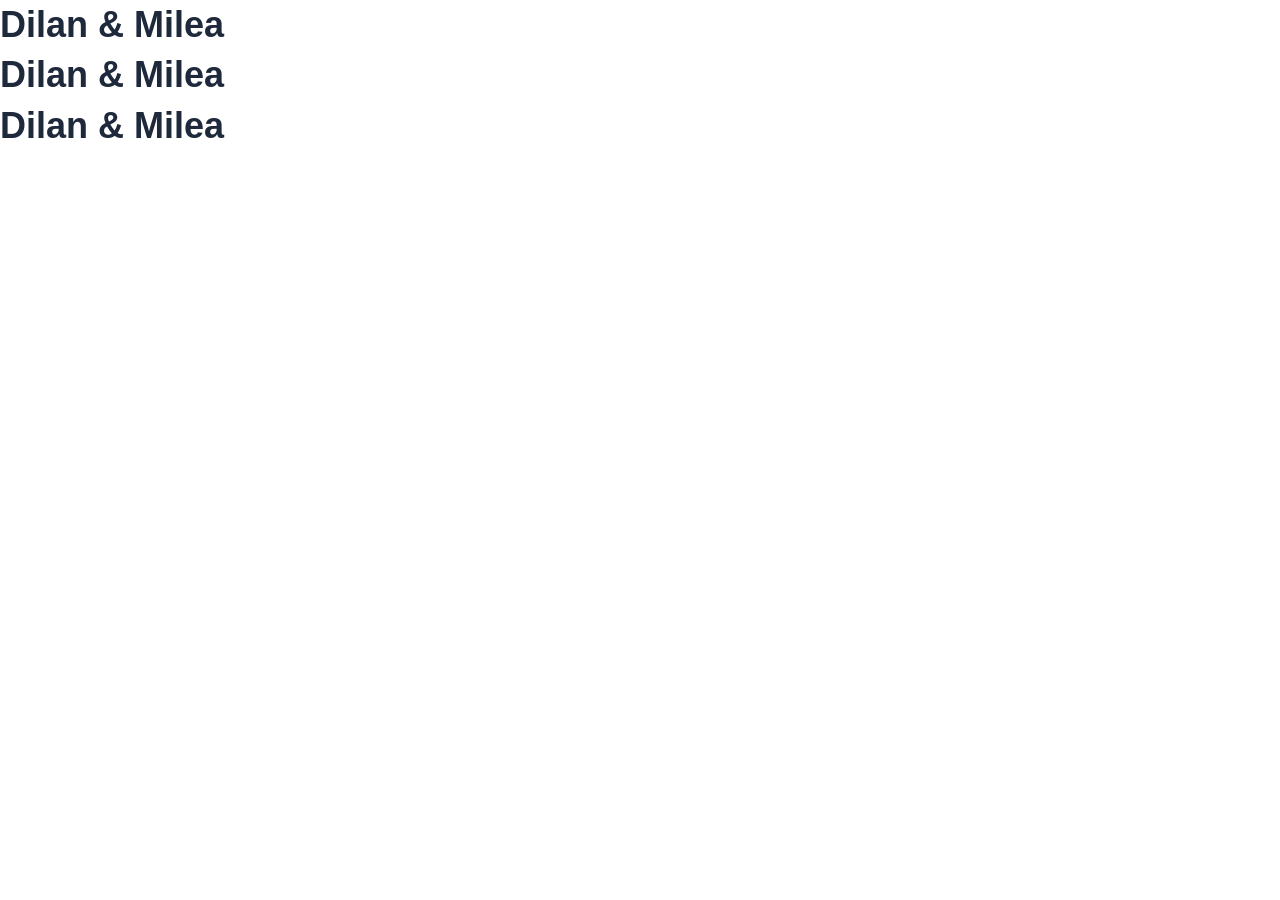
<file: undangan-pernikahan/index.html>
<!DOCTYPE html>
<html lang="en-US">
<head>
	<meta charset="UTF-8">
		<title>undangan pernikahan &#8211; web undangan pernikahan</title>
<meta name="robots" content="max-image-preview:large">
	<style>img:is([sizes="auto" i], [sizes^="auto," i]) { contain-intrinsic-size: 3000px 1500px }</style>
	<link rel="alternate" type="application/rss+xml" title="web undangan pernikahan &raquo; Feed" href="https://nurul-16.github.io/undangan3/feed/">
<link rel="alternate" type="application/rss+xml" title="web undangan pernikahan &raquo; Comments Feed" href="https://nurul-16.github.io/undangan3/comments/feed/">
<script>
window._wpemojiSettings = {"baseUrl":"https:\/\/s.w.org\/images\/core\/emoji\/15.0.3\/72x72\/","ext":".png","svgUrl":"https:\/\/s.w.org\/images\/core\/emoji\/15.0.3\/svg\/","svgExt":".svg","source":{"concatemoji":"https:\/\/nurul-16.github.io\/undangan3\/wp-includes\/js\/wp-emoji-release.min.js?ver=6.7.1"}};
/*! This file is auto-generated */
!function(i,n){var o,s,e;function c(e){try{var t={supportTests:e,timestamp:(new Date).valueOf()};sessionStorage.setItem(o,JSON.stringify(t))}catch(e){}}function p(e,t,n){e.clearRect(0,0,e.canvas.width,e.canvas.height),e.fillText(t,0,0);var t=new Uint32Array(e.getImageData(0,0,e.canvas.width,e.canvas.height).data),r=(e.clearRect(0,0,e.canvas.width,e.canvas.height),e.fillText(n,0,0),new Uint32Array(e.getImageData(0,0,e.canvas.width,e.canvas.height).data));return t.every(function(e,t){return e===r[t]})}function u(e,t,n){switch(t){case"flag":return n(e,"🏳️‍⚧️","🏳️​⚧️")?!1:!n(e,"🇺🇳","🇺​🇳")&&!n(e,"🏴󠁧󠁢󠁥󠁮󠁧󠁿","🏴​󠁧​󠁢​󠁥​󠁮​󠁧​󠁿");case"emoji":return!n(e,"🐦‍⬛","🐦​⬛")}return!1}function f(e,t,n){var r="undefined"!=typeof WorkerGlobalScope&&self instanceof WorkerGlobalScope?new OffscreenCanvas(300,150):i.createElement("canvas"),a=r.getContext("2d",{willReadFrequently:!0}),o=(a.textBaseline="top",a.font="600 32px Arial",{});return e.forEach(function(e){o[e]=t(a,e,n)}),o}function t(e){var t=i.createElement("script");t.src=e,t.defer=!0,i.head.appendChild(t)}"undefined"!=typeof Promise&&(o="wpEmojiSettingsSupports",s=["flag","emoji"],n.supports={everything:!0,everythingExceptFlag:!0},e=new Promise(function(e){i.addEventListener("DOMContentLoaded",e,{once:!0})}),new Promise(function(t){var n=function(){try{var e=JSON.parse(sessionStorage.getItem(o));if("object"==typeof e&&"number"==typeof e.timestamp&&(new Date).valueOf()<e.timestamp+604800&&"object"==typeof e.supportTests)return e.supportTests}catch(e){}return null}();if(!n){if("undefined"!=typeof Worker&&"undefined"!=typeof OffscreenCanvas&&"undefined"!=typeof URL&&URL.createObjectURL&&"undefined"!=typeof Blob)try{var e="postMessage("+f.toString()+"("+[JSON.stringify(s),u.toString(),p.toString()].join(",")+"));",r=new Blob([e],{type:"text/javascript"}),a=new Worker(URL.createObjectURL(r),{name:"wpTestEmojiSupports"});return void(a.onmessage=function(e){c(n=e.data),a.terminate(),t(n)})}catch(e){}c(n=f(s,u,p))}t(n)}).then(function(e){for(var t in e)n.supports[t]=e[t],n.supports.everything=n.supports.everything&&n.supports[t],"flag"!==t&&(n.supports.everythingExceptFlag=n.supports.everythingExceptFlag&&n.supports[t]);n.supports.everythingExceptFlag=n.supports.everythingExceptFlag&&!n.supports.flag,n.DOMReady=!1,n.readyCallback=function(){n.DOMReady=!0}}).then(function(){return e}).then(function(){var e;n.supports.everything||(n.readyCallback(),(e=n.source||{}).concatemoji?t(e.concatemoji):e.wpemoji&&e.twemoji&&(t(e.twemoji),t(e.wpemoji)))}))}((window,document),window._wpemojiSettings);
</script>
<link rel="stylesheet" id="astra-theme-css-css" href="https://nurul-16.github.io/undangan3/wp-content/themes/astra/assets/css/minified/main.min.css?ver=4.8.11" media="all">
<style id="astra-theme-css-inline-css">:root{--ast-post-nav-space:0;--ast-container-default-xlg-padding:2.5em;--ast-container-default-lg-padding:2.5em;--ast-container-default-slg-padding:2em;--ast-container-default-md-padding:2.5em;--ast-container-default-sm-padding:2.5em;--ast-container-default-xs-padding:2.4em;--ast-container-default-xxs-padding:1.8em;--ast-code-block-background:#ECEFF3;--ast-comment-inputs-background:#F9FAFB;--ast-normal-container-width:1200px;--ast-narrow-container-width:750px;--ast-blog-title-font-weight:600;--ast-blog-meta-weight:600;--ast-global-color-primary:var(--ast-global-color-4);--ast-global-color-secondary:var(--ast-global-color-5);--ast-global-color-alternate-background:var(--ast-global-color-6);--ast-global-color-subtle-background:var(--ast-global-color-7);}html{font-size:100%;}a{color:var(--ast-global-color-0);}a:hover,a:focus{color:var(--ast-global-color-1);}body,button,input,select,textarea,.ast-button,.ast-custom-button{font-family:-apple-system,BlinkMacSystemFont,Segoe UI,Roboto,Oxygen-Sans,Ubuntu,Cantarell,Helvetica Neue,sans-serif;font-weight:400;font-size:16px;font-size:1rem;line-height:var(--ast-body-line-height,1.65);}blockquote{color:var(--ast-global-color-3);}h1,.entry-content h1,h2,.entry-content h2,h3,.entry-content h3,h4,.entry-content h4,h5,.entry-content h5,h6,.entry-content h6,.site-title,.site-title a{font-weight:600;}.site-title{font-size:26px;font-size:1.625rem;display:block;}.site-header .site-description{font-size:15px;font-size:0.9375rem;display:none;}.entry-title{font-size:20px;font-size:1.25rem;}.ast-blog-single-element.ast-taxonomy-container a{font-size:14px;font-size:0.875rem;}.ast-blog-meta-container{font-size:13px;font-size:0.8125rem;}.archive .ast-article-post .ast-article-inner,.blog .ast-article-post .ast-article-inner,.archive .ast-article-post .ast-article-inner:hover,.blog .ast-article-post .ast-article-inner:hover{border-top-left-radius:6px;border-top-right-radius:6px;border-bottom-right-radius:6px;border-bottom-left-radius:6px;overflow:hidden;}h1,.entry-content h1{font-size:36px;font-size:2.25rem;font-weight:600;line-height:1.4em;}h2,.entry-content h2{font-size:30px;font-size:1.875rem;font-weight:600;line-height:1.3em;}h3,.entry-content h3{font-size:24px;font-size:1.5rem;font-weight:600;line-height:1.3em;}h4,.entry-content h4{font-size:20px;font-size:1.25rem;line-height:1.2em;font-weight:600;}h5,.entry-content h5{font-size:18px;font-size:1.125rem;line-height:1.2em;font-weight:600;}h6,.entry-content h6{font-size:16px;font-size:1rem;line-height:1.25em;font-weight:600;}::selection{background-color:var(--ast-global-color-0);color:#ffffff;}body,h1,.entry-title a,.entry-content h1,h2,.entry-content h2,h3,.entry-content h3,h4,.entry-content h4,h5,.entry-content h5,h6,.entry-content h6{color:var(--ast-global-color-3);}.tagcloud a:hover,.tagcloud a:focus,.tagcloud a.current-item{color:#ffffff;border-color:var(--ast-global-color-0);background-color:var(--ast-global-color-0);}input:focus,input[type="text"]:focus,input[type="email"]:focus,input[type="url"]:focus,input[type="password"]:focus,input[type="reset"]:focus,input[type="search"]:focus,textarea:focus{border-color:var(--ast-global-color-0);}input[type="radio"]:checked,input[type=reset],input[type="checkbox"]:checked,input[type="checkbox"]:hover:checked,input[type="checkbox"]:focus:checked,input[type=range]::-webkit-slider-thumb{border-color:var(--ast-global-color-0);background-color:var(--ast-global-color-0);box-shadow:none;}.site-footer a:hover + .post-count,.site-footer a:focus + .post-count{background:var(--ast-global-color-0);border-color:var(--ast-global-color-0);}.single .nav-links .nav-previous,.single .nav-links .nav-next{color:var(--ast-global-color-0);}.entry-meta,.entry-meta *{line-height:1.45;color:var(--ast-global-color-0);font-weight:600;}.entry-meta a:not(.ast-button):hover,.entry-meta a:not(.ast-button):hover *,.entry-meta a:not(.ast-button):focus,.entry-meta a:not(.ast-button):focus *,.page-links > .page-link,.page-links .page-link:hover,.post-navigation a:hover{color:var(--ast-global-color-1);}#cat option,.secondary .calendar_wrap thead a,.secondary .calendar_wrap thead a:visited{color:var(--ast-global-color-0);}.secondary .calendar_wrap #today,.ast-progress-val span{background:var(--ast-global-color-0);}.secondary a:hover + .post-count,.secondary a:focus + .post-count{background:var(--ast-global-color-0);border-color:var(--ast-global-color-0);}.calendar_wrap #today > a{color:#ffffff;}.page-links .page-link,.single .post-navigation a{color:var(--ast-global-color-3);}.ast-search-menu-icon .search-form button.search-submit{padding:0 4px;}.ast-search-menu-icon form.search-form{padding-right:0;}.ast-search-menu-icon.slide-search input.search-field{width:0;}.ast-header-search .ast-search-menu-icon.ast-dropdown-active .search-form,.ast-header-search .ast-search-menu-icon.ast-dropdown-active .search-field:focus{transition:all 0.2s;}.search-form input.search-field:focus{outline:none;}.ast-search-menu-icon .search-form button.search-submit:focus,.ast-theme-transparent-header .ast-header-search .ast-dropdown-active .ast-icon,.ast-theme-transparent-header .ast-inline-search .search-field:focus .ast-icon{color:var(--ast-global-color-1);}.ast-header-search .slide-search .search-form{border:2px solid var(--ast-global-color-0);}.ast-header-search .slide-search .search-field{background-color:#fff;}.ast-archive-title{color:var(--ast-global-color-2);}.widget-title{font-size:22px;font-size:1.375rem;color:var(--ast-global-color-2);}.ast-single-post .entry-content a,.ast-comment-content a:not(.ast-comment-edit-reply-wrap a){text-decoration:underline;}.ast-single-post .elementor-button-wrapper .elementor-button,.ast-single-post .entry-content .uagb-tab a,.ast-single-post .entry-content .uagb-ifb-cta a,.ast-single-post .entry-content .uabb-module-content a,.ast-single-post .entry-content .uagb-post-grid a,.ast-single-post .entry-content .uagb-timeline a,.ast-single-post .entry-content .uagb-toc__wrap a,.ast-single-post .entry-content .uagb-taxomony-box a,.ast-single-post .entry-content .woocommerce a,.entry-content .wp-block-latest-posts > li > a,.ast-single-post .entry-content .wp-block-file__button,li.ast-post-filter-single,.ast-single-post .ast-comment-content .comment-reply-link,.ast-single-post .ast-comment-content .comment-edit-link{text-decoration:none;}.ast-search-menu-icon.slide-search a:focus-visible:focus-visible,.astra-search-icon:focus-visible,#close:focus-visible,a:focus-visible,.ast-menu-toggle:focus-visible,.site .skip-link:focus-visible,.wp-block-loginout input:focus-visible,.wp-block-search.wp-block-search__button-inside .wp-block-search__inside-wrapper,.ast-header-navigation-arrow:focus-visible,.woocommerce .wc-proceed-to-checkout > .checkout-button:focus-visible,.woocommerce .woocommerce-MyAccount-navigation ul li a:focus-visible,.ast-orders-table__row .ast-orders-table__cell:focus-visible,.woocommerce .woocommerce-order-details .order-again > .button:focus-visible,.woocommerce .woocommerce-message a.button.wc-forward:focus-visible,.woocommerce #minus_qty:focus-visible,.woocommerce #plus_qty:focus-visible,a#ast-apply-coupon:focus-visible,.woocommerce .woocommerce-info a:focus-visible,.woocommerce .astra-shop-summary-wrap a:focus-visible,.woocommerce a.wc-forward:focus-visible,#ast-apply-coupon:focus-visible,.woocommerce-js .woocommerce-mini-cart-item a.remove:focus-visible,#close:focus-visible,.button.search-submit:focus-visible,#search_submit:focus,.normal-search:focus-visible,.ast-header-account-wrap:focus-visible,.woocommerce .ast-on-card-button.ast-quick-view-trigger:focus{outline-style:dotted;outline-color:inherit;outline-width:thin;}input:focus,input[type="text"]:focus,input[type="email"]:focus,input[type="url"]:focus,input[type="password"]:focus,input[type="reset"]:focus,input[type="search"]:focus,input[type="number"]:focus,textarea:focus,.wp-block-search__input:focus,[data-section="section-header-mobile-trigger"] .ast-button-wrap .ast-mobile-menu-trigger-minimal:focus,.ast-mobile-popup-drawer.active .menu-toggle-close:focus,.woocommerce-ordering select.orderby:focus,#ast-scroll-top:focus,#coupon_code:focus,.woocommerce-page #comment:focus,.woocommerce #reviews #respond input#submit:focus,.woocommerce a.add_to_cart_button:focus,.woocommerce .button.single_add_to_cart_button:focus,.woocommerce .woocommerce-cart-form button:focus,.woocommerce .woocommerce-cart-form__cart-item .quantity .qty:focus,.woocommerce .woocommerce-billing-fields .woocommerce-billing-fields__field-wrapper .woocommerce-input-wrapper > .input-text:focus,.woocommerce #order_comments:focus,.woocommerce #place_order:focus,.woocommerce .woocommerce-address-fields .woocommerce-address-fields__field-wrapper .woocommerce-input-wrapper > .input-text:focus,.woocommerce .woocommerce-MyAccount-content form button:focus,.woocommerce .woocommerce-MyAccount-content .woocommerce-EditAccountForm .woocommerce-form-row .woocommerce-Input.input-text:focus,.woocommerce .ast-woocommerce-container .woocommerce-pagination ul.page-numbers li a:focus,body #content .woocommerce form .form-row .select2-container--default .select2-selection--single:focus,#ast-coupon-code:focus,.woocommerce.woocommerce-js .quantity input[type=number]:focus,.woocommerce-js .woocommerce-mini-cart-item .quantity input[type=number]:focus,.woocommerce p#ast-coupon-trigger:focus{border-style:dotted;border-color:inherit;border-width:thin;}input{outline:none;}.ast-logo-title-inline .site-logo-img{padding-right:1em;}body .ast-oembed-container *{position:absolute;top:0;width:100%;height:100%;left:0;}body .wp-block-embed-pocket-casts .ast-oembed-container *{position:unset;}.ast-single-post-featured-section + article {margin-top: 2em;}.site-content .ast-single-post-featured-section img {width: 100%;overflow: hidden;object-fit: cover;}.ast-separate-container .site-content .ast-single-post-featured-section + article {margin-top: -80px;z-index: 9;position: relative;border-radius: 4px;}@media (min-width: 922px) {.ast-no-sidebar .site-content .ast-article-image-container--wide {margin-left: -120px;margin-right: -120px;max-width: unset;width: unset;}.ast-left-sidebar .site-content .ast-article-image-container--wide,.ast-right-sidebar .site-content .ast-article-image-container--wide {margin-left: -10px;margin-right: -10px;}.site-content .ast-article-image-container--full {margin-left: calc( -50vw + 50%);margin-right: calc( -50vw + 50%);max-width: 100vw;width: 100vw;}.ast-left-sidebar .site-content .ast-article-image-container--full,.ast-right-sidebar .site-content .ast-article-image-container--full {margin-left: -10px;margin-right: -10px;max-width: inherit;width: auto;}}.site > .ast-single-related-posts-container {margin-top: 0;}@media (min-width: 922px) {.ast-desktop .ast-container--narrow {max-width: var(--ast-narrow-container-width);margin: 0 auto;}}.ast-page-builder-template .hentry {margin: 0;}.ast-page-builder-template .site-content > .ast-container {max-width: 100%;padding: 0;}.ast-page-builder-template .site .site-content #primary {padding: 0;margin: 0;}.ast-page-builder-template .no-results {text-align: center;margin: 4em auto;}.ast-page-builder-template .ast-pagination {padding: 2em;}.ast-page-builder-template .entry-header.ast-no-title.ast-no-thumbnail {margin-top: 0;}.ast-page-builder-template .entry-header.ast-header-without-markup {margin-top: 0;margin-bottom: 0;}.ast-page-builder-template .entry-header.ast-no-title.ast-no-meta {margin-bottom: 0;}.ast-page-builder-template.single .post-navigation {padding-bottom: 2em;}.ast-page-builder-template.single-post .site-content > .ast-container {max-width: 100%;}.ast-page-builder-template .entry-header {margin-top: 2em;margin-left: auto;margin-right: auto;}.ast-page-builder-template .ast-archive-description {margin: 2em auto 0;padding-left: 20px;padding-right: 20px;}.ast-page-builder-template .ast-row {margin-left: 0;margin-right: 0;}.single.ast-page-builder-template .entry-header + .entry-content,.single.ast-page-builder-template .ast-single-entry-banner + .site-content article .entry-content {margin-bottom: 2em;}@media(min-width: 921px) {.ast-page-builder-template.archive.ast-right-sidebar .ast-row article,.ast-page-builder-template.archive.ast-left-sidebar .ast-row article {padding-left: 0;padding-right: 0;}}input[type="text"],input[type="number"],input[type="email"],input[type="url"],input[type="password"],input[type="search"],input[type=reset],input[type=tel],input[type=date],select,textarea{font-size:16px;font-style:normal;font-weight:400;line-height:24px;width:100%;padding:12px 16px;border-radius:4px;box-shadow:0px 1px 2px 0px rgba(0,0,0,0.05);color:var(--ast-form-input-text,#475569);}input[type="text"],input[type="number"],input[type="email"],input[type="url"],input[type="password"],input[type="search"],input[type=reset],input[type=tel],input[type=date],select{height:40px;}input[type="date"]{border-width:1px;border-style:solid;border-color:var(--ast-border-color);}input[type="text"]:focus,input[type="number"]:focus,input[type="email"]:focus,input[type="url"]:focus,input[type="password"]:focus,input[type="search"]:focus,input[type=reset]:focus,input[type="tel"]:focus,input[type="date"]:focus,select:focus,textarea:focus{border-color:#046BD2;box-shadow:none;outline:none;color:var(--ast-form-input-focus-text,#475569);}label,legend{color:#111827;font-size:14px;font-style:normal;font-weight:500;line-height:20px;}select{padding:6px 10px;}fieldset{padding:30px;border-radius:4px;}button,.ast-button,.button,input[type="button"],input[type="reset"],input[type="submit"]{border-radius:4px;box-shadow:0px 1px 2px 0px rgba(0,0,0,0.05);}:root{--ast-comment-inputs-background:#FFF;}::placeholder{color:var(--ast-form-field-color,#9CA3AF);}::-ms-input-placeholder{color:var(--ast-form-field-color,#9CA3AF);}@media (max-width:921.9px){#ast-desktop-header{display:none;}}@media (min-width:922px){#ast-mobile-header{display:none;}}.wp-block-buttons.aligncenter{justify-content:center;}@media (max-width:921px){.ast-theme-transparent-header #primary,.ast-theme-transparent-header #secondary{padding:0;}}@media (max-width:921px){.ast-plain-container.ast-no-sidebar #primary{padding:0;}}.ast-plain-container.ast-no-sidebar #primary{margin-top:0;margin-bottom:0;}.wp-block-button.is-style-outline .wp-block-button__link{border-color:var(--ast-global-color-0);}div.wp-block-button.is-style-outline > .wp-block-button__link:not(.has-text-color),div.wp-block-button.wp-block-button__link.is-style-outline:not(.has-text-color){color:var(--ast-global-color-0);}.wp-block-button.is-style-outline .wp-block-button__link:hover,.wp-block-buttons .wp-block-button.is-style-outline .wp-block-button__link:focus,.wp-block-buttons .wp-block-button.is-style-outline > .wp-block-button__link:not(.has-text-color):hover,.wp-block-buttons .wp-block-button.wp-block-button__link.is-style-outline:not(.has-text-color):hover{color:#ffffff;background-color:var(--ast-global-color-1);border-color:var(--ast-global-color-1);}.post-page-numbers.current .page-link,.ast-pagination .page-numbers.current{color:#ffffff;border-color:var(--ast-global-color-0);background-color:var(--ast-global-color-0);}.wp-block-buttons .wp-block-button.is-style-outline .wp-block-button__link.wp-element-button,.ast-outline-button,.wp-block-uagb-buttons-child .uagb-buttons-repeater.ast-outline-button{border-color:var(--ast-global-color-0);border-top-width:2px;border-right-width:2px;border-bottom-width:2px;border-left-width:2px;font-family:inherit;font-weight:500;font-size:16px;font-size:1rem;line-height:1em;padding-top:13px;padding-right:30px;padding-bottom:13px;padding-left:30px;}.wp-block-buttons .wp-block-button.is-style-outline > .wp-block-button__link:not(.has-text-color),.wp-block-buttons .wp-block-button.wp-block-button__link.is-style-outline:not(.has-text-color),.ast-outline-button{color:var(--ast-global-color-0);}.wp-block-button.is-style-outline .wp-block-button__link:hover,.wp-block-buttons .wp-block-button.is-style-outline .wp-block-button__link:focus,.wp-block-buttons .wp-block-button.is-style-outline > .wp-block-button__link:not(.has-text-color):hover,.wp-block-buttons .wp-block-button.wp-block-button__link.is-style-outline:not(.has-text-color):hover,.ast-outline-button:hover,.ast-outline-button:focus,.wp-block-uagb-buttons-child .uagb-buttons-repeater.ast-outline-button:hover,.wp-block-uagb-buttons-child .uagb-buttons-repeater.ast-outline-button:focus{color:#ffffff;background-color:var(--ast-global-color-1);border-color:var(--ast-global-color-1);}.ast-single-post .entry-content a.ast-outline-button,.ast-single-post .entry-content .is-style-outline>.wp-block-button__link{text-decoration:none;}.wp-block-button .wp-block-button__link.wp-element-button.is-style-outline:not(.has-background),.wp-block-button.is-style-outline>.wp-block-button__link.wp-element-button:not(.has-background),.ast-outline-button{background-color:transparent;}.uagb-buttons-repeater.ast-outline-button{border-radius:9999px;}@media (max-width:921px){.wp-block-buttons .wp-block-button.is-style-outline .wp-block-button__link.wp-element-button,.ast-outline-button,.wp-block-uagb-buttons-child .uagb-buttons-repeater.ast-outline-button{padding-top:12px;padding-right:28px;padding-bottom:12px;padding-left:28px;}}@media (max-width:544px){.wp-block-buttons .wp-block-button.is-style-outline .wp-block-button__link.wp-element-button,.ast-outline-button,.wp-block-uagb-buttons-child .uagb-buttons-repeater.ast-outline-button{padding-top:10px;padding-right:24px;padding-bottom:10px;padding-left:24px;}}.entry-content[data-ast-blocks-layout] > figure{margin-bottom:1em;}h1.widget-title{font-weight:600;}h2.widget-title{font-weight:600;}h3.widget-title{font-weight:600;}#page{display:flex;flex-direction:column;min-height:100vh;}.ast-404-layout-1 h1.page-title{color:var(--ast-global-color-2);}.single .post-navigation a{line-height:1em;height:inherit;}.error-404 .page-sub-title{font-size:1.5rem;font-weight:inherit;}.search .site-content .content-area .search-form{margin-bottom:0;}#page .site-content{flex-grow:1;}.widget{margin-bottom:1.25em;}#secondary li{line-height:1.5em;}#secondary .wp-block-group h2{margin-bottom:0.7em;}#secondary h2{font-size:1.7rem;}.ast-separate-container .ast-article-post,.ast-separate-container .ast-article-single,.ast-separate-container .comment-respond{padding:3em;}.ast-separate-container .ast-article-single .ast-article-single{padding:0;}.ast-article-single .wp-block-post-template-is-layout-grid{padding-left:0;}.ast-separate-container .comments-title,.ast-narrow-container .comments-title{padding:1.5em 2em;}.ast-page-builder-template .comment-form-textarea,.ast-comment-formwrap .ast-grid-common-col{padding:0;}.ast-comment-formwrap{padding:0;display:inline-flex;column-gap:20px;width:100%;margin-left:0;margin-right:0;}.comments-area textarea#comment:focus,.comments-area textarea#comment:active,.comments-area .ast-comment-formwrap input[type="text"]:focus,.comments-area .ast-comment-formwrap input[type="text"]:active {box-shadow:none;outline:none;}.archive.ast-page-builder-template .entry-header{margin-top:2em;}.ast-page-builder-template .ast-comment-formwrap{width:100%;}.entry-title{margin-bottom:0.6em;}.ast-archive-description p{font-size:inherit;font-weight:inherit;line-height:inherit;}.ast-separate-container .ast-comment-list li.depth-1,.hentry{margin-bottom:1.5em;}.site-content section.ast-archive-description{margin-bottom:2em;}@media (min-width:921px){.ast-left-sidebar.ast-page-builder-template #secondary,.archive.ast-right-sidebar.ast-page-builder-template .site-main{padding-left:20px;padding-right:20px;}}@media (max-width:544px){.ast-comment-formwrap.ast-row{column-gap:10px;display:inline-block;}#ast-commentform .ast-grid-common-col{position:relative;width:100%;}}@media (min-width:1201px){.ast-separate-container .ast-article-post,.ast-separate-container .ast-article-single,.ast-separate-container .ast-author-box,.ast-separate-container .ast-404-layout-1,.ast-separate-container .no-results{padding:3em;}}@media (max-width:921px){.ast-separate-container #primary,.ast-separate-container #secondary{padding:1.5em 0;}#primary,#secondary{padding:1.5em 0;margin:0;}.ast-left-sidebar #content > .ast-container{display:flex;flex-direction:column-reverse;width:100%;}}@media (min-width:922px){.ast-separate-container.ast-right-sidebar #primary,.ast-separate-container.ast-left-sidebar #primary{border:0;}.search-no-results.ast-separate-container #primary{margin-bottom:4em;}}.wp-block-button .wp-block-button__link{color:#ffffff;}.wp-block-button .wp-block-button__link:hover,.wp-block-button .wp-block-button__link:focus{color:#ffffff;background-color:var(--ast-global-color-1);border-color:var(--ast-global-color-1);}.elementor-widget-heading h1.elementor-heading-title{line-height:1.4em;}.elementor-widget-heading h2.elementor-heading-title{line-height:1.3em;}.elementor-widget-heading h3.elementor-heading-title{line-height:1.3em;}.elementor-widget-heading h4.elementor-heading-title{line-height:1.2em;}.elementor-widget-heading h5.elementor-heading-title{line-height:1.2em;}.elementor-widget-heading h6.elementor-heading-title{line-height:1.25em;}.wp-block-button .wp-block-button__link,.wp-block-search .wp-block-search__button,body .wp-block-file .wp-block-file__button{border-color:var(--ast-global-color-0);background-color:var(--ast-global-color-0);color:#ffffff;font-family:inherit;font-weight:500;line-height:1em;font-size:16px;font-size:1rem;padding-top:15px;padding-right:30px;padding-bottom:15px;padding-left:30px;}.ast-single-post .entry-content .wp-block-button .wp-block-button__link,.ast-single-post .entry-content .wp-block-search .wp-block-search__button,body .entry-content .wp-block-file .wp-block-file__button{text-decoration:none;}@media (max-width:921px){.wp-block-button .wp-block-button__link,.wp-block-search .wp-block-search__button,body .wp-block-file .wp-block-file__button{padding-top:14px;padding-right:28px;padding-bottom:14px;padding-left:28px;}}@media (max-width:544px){.wp-block-button .wp-block-button__link,.wp-block-search .wp-block-search__button,body .wp-block-file .wp-block-file__button{padding-top:12px;padding-right:24px;padding-bottom:12px;padding-left:24px;}}.menu-toggle,button,.ast-button,.ast-custom-button,.button,input#submit,input[type="button"],input[type="submit"],input[type="reset"],#comments .submit,.search .search-submit,form[CLASS*="wp-block-search__"].wp-block-search .wp-block-search__inside-wrapper .wp-block-search__button,body .wp-block-file .wp-block-file__button,.search .search-submit,.woocommerce-js a.button,.woocommerce button.button,.woocommerce .woocommerce-message a.button,.woocommerce #respond input#submit.alt,.woocommerce input.button.alt,.woocommerce input.button,.woocommerce input.button:disabled,.woocommerce input.button:disabled[disabled],.woocommerce input.button:disabled:hover,.woocommerce input.button:disabled[disabled]:hover,.woocommerce #respond input#submit,.woocommerce button.button.alt.disabled,.wc-block-grid__products .wc-block-grid__product .wp-block-button__link,.wc-block-grid__product-onsale,[CLASS*="wc-block"] button,.woocommerce-js .astra-cart-drawer .astra-cart-drawer-content .woocommerce-mini-cart__buttons .button:not(.checkout):not(.ast-continue-shopping),.woocommerce-js .astra-cart-drawer .astra-cart-drawer-content .woocommerce-mini-cart__buttons a.checkout,.woocommerce button.button.alt.disabled.wc-variation-selection-needed,[CLASS*="wc-block"] .wc-block-components-button{border-style:solid;border-top-width:0;border-right-width:0;border-left-width:0;border-bottom-width:0;color:#ffffff;border-color:var(--ast-global-color-0);background-color:var(--ast-global-color-0);padding-top:15px;padding-right:30px;padding-bottom:15px;padding-left:30px;font-family:inherit;font-weight:500;font-size:16px;font-size:1rem;line-height:1em;}button:focus,.menu-toggle:hover,button:hover,.ast-button:hover,.ast-custom-button:hover .button:hover,.ast-custom-button:hover ,input[type=reset]:hover,input[type=reset]:focus,input#submit:hover,input#submit:focus,input[type="button"]:hover,input[type="button"]:focus,input[type="submit"]:hover,input[type="submit"]:focus,form[CLASS*="wp-block-search__"].wp-block-search .wp-block-search__inside-wrapper .wp-block-search__button:hover,form[CLASS*="wp-block-search__"].wp-block-search .wp-block-search__inside-wrapper .wp-block-search__button:focus,body .wp-block-file .wp-block-file__button:hover,body .wp-block-file .wp-block-file__button:focus,.woocommerce-js a.button:hover,.woocommerce button.button:hover,.woocommerce .woocommerce-message a.button:hover,.woocommerce #respond input#submit:hover,.woocommerce #respond input#submit.alt:hover,.woocommerce input.button.alt:hover,.woocommerce input.button:hover,.woocommerce button.button.alt.disabled:hover,.wc-block-grid__products .wc-block-grid__product .wp-block-button__link:hover,[CLASS*="wc-block"] button:hover,.woocommerce-js .astra-cart-drawer .astra-cart-drawer-content .woocommerce-mini-cart__buttons .button:not(.checkout):not(.ast-continue-shopping):hover,.woocommerce-js .astra-cart-drawer .astra-cart-drawer-content .woocommerce-mini-cart__buttons a.checkout:hover,.woocommerce button.button.alt.disabled.wc-variation-selection-needed:hover,[CLASS*="wc-block"] .wc-block-components-button:hover,[CLASS*="wc-block"] .wc-block-components-button:focus{color:#ffffff;background-color:var(--ast-global-color-1);border-color:var(--ast-global-color-1);}form[CLASS*="wp-block-search__"].wp-block-search .wp-block-search__inside-wrapper .wp-block-search__button.has-icon{padding-top:calc(15px - 3px);padding-right:calc(30px - 3px);padding-bottom:calc(15px - 3px);padding-left:calc(30px - 3px);}@media (max-width:921px){.menu-toggle,button,.ast-button,.ast-custom-button,.button,input#submit,input[type="button"],input[type="submit"],input[type="reset"],#comments .submit,.search .search-submit,form[CLASS*="wp-block-search__"].wp-block-search .wp-block-search__inside-wrapper .wp-block-search__button,body .wp-block-file .wp-block-file__button,.search .search-submit,.woocommerce-js a.button,.woocommerce button.button,.woocommerce .woocommerce-message a.button,.woocommerce #respond input#submit.alt,.woocommerce input.button.alt,.woocommerce input.button,.woocommerce input.button:disabled,.woocommerce input.button:disabled[disabled],.woocommerce input.button:disabled:hover,.woocommerce input.button:disabled[disabled]:hover,.woocommerce #respond input#submit,.woocommerce button.button.alt.disabled,.wc-block-grid__products .wc-block-grid__product .wp-block-button__link,.wc-block-grid__product-onsale,[CLASS*="wc-block"] button,.woocommerce-js .astra-cart-drawer .astra-cart-drawer-content .woocommerce-mini-cart__buttons .button:not(.checkout):not(.ast-continue-shopping),.woocommerce-js .astra-cart-drawer .astra-cart-drawer-content .woocommerce-mini-cart__buttons a.checkout,.woocommerce button.button.alt.disabled.wc-variation-selection-needed,[CLASS*="wc-block"] .wc-block-components-button{padding-top:14px;padding-right:28px;padding-bottom:14px;padding-left:28px;}}@media (max-width:544px){.menu-toggle,button,.ast-button,.ast-custom-button,.button,input#submit,input[type="button"],input[type="submit"],input[type="reset"],#comments .submit,.search .search-submit,form[CLASS*="wp-block-search__"].wp-block-search .wp-block-search__inside-wrapper .wp-block-search__button,body .wp-block-file .wp-block-file__button,.search .search-submit,.woocommerce-js a.button,.woocommerce button.button,.woocommerce .woocommerce-message a.button,.woocommerce #respond input#submit.alt,.woocommerce input.button.alt,.woocommerce input.button,.woocommerce input.button:disabled,.woocommerce input.button:disabled[disabled],.woocommerce input.button:disabled:hover,.woocommerce input.button:disabled[disabled]:hover,.woocommerce #respond input#submit,.woocommerce button.button.alt.disabled,.wc-block-grid__products .wc-block-grid__product .wp-block-button__link,.wc-block-grid__product-onsale,[CLASS*="wc-block"] button,.woocommerce-js .astra-cart-drawer .astra-cart-drawer-content .woocommerce-mini-cart__buttons .button:not(.checkout):not(.ast-continue-shopping),.woocommerce-js .astra-cart-drawer .astra-cart-drawer-content .woocommerce-mini-cart__buttons a.checkout,.woocommerce button.button.alt.disabled.wc-variation-selection-needed,[CLASS*="wc-block"] .wc-block-components-button{padding-top:12px;padding-right:24px;padding-bottom:12px;padding-left:24px;}}@media (max-width:921px){.ast-mobile-header-stack .main-header-bar .ast-search-menu-icon{display:inline-block;}.ast-header-break-point.ast-header-custom-item-outside .ast-mobile-header-stack .main-header-bar .ast-search-icon{margin:0;}.ast-comment-avatar-wrap img{max-width:2.5em;}.ast-comment-meta{padding:0 1.8888em 1.3333em;}}@media (min-width:544px){.ast-container{max-width:100%;}}@media (max-width:544px){.ast-separate-container .ast-article-post,.ast-separate-container .ast-article-single,.ast-separate-container .comments-title,.ast-separate-container .ast-archive-description{padding:1.5em 1em;}.ast-separate-container #content .ast-container{padding-left:0.54em;padding-right:0.54em;}.ast-separate-container .ast-comment-list .bypostauthor{padding:.5em;}.ast-search-menu-icon.ast-dropdown-active .search-field{width:170px;}} #ast-mobile-header .ast-site-header-cart-li a{pointer-events:none;}.ast-separate-container{background-color:var(--ast-global-color-5);}@media (max-width:921px){.site-title{display:block;}.site-header .site-description{display:none;}h1,.entry-content h1{font-size:30px;font-size:1.875rem;}h2,.entry-content h2{font-size:25px;font-size:1.5625rem;}h3,.entry-content h3{font-size:20px;font-size:1.25rem;}}@media (max-width:544px){.site-title{display:block;}.site-header .site-description{display:none;}h1,.entry-content h1{font-size:30px;font-size:1.875rem;}h2,.entry-content h2{font-size:25px;font-size:1.5625rem;}h3,.entry-content h3{font-size:20px;font-size:1.25rem;}}@media (max-width:921px){html{font-size:91.2%;}}@media (max-width:544px){html{font-size:91.2%;}}@media (min-width:922px){.ast-container{max-width:1240px;}}@media (min-width:922px){.site-content .ast-container{display:flex;}}@media (max-width:921px){.site-content .ast-container{flex-direction:column;}}.entry-content h1,.entry-content h2,.entry-content h3,.entry-content h4,.entry-content h5,.entry-content h6{clear:none;}@media (min-width:922px){.main-header-menu .sub-menu .menu-item.ast-left-align-sub-menu:hover > .sub-menu,.main-header-menu .sub-menu .menu-item.ast-left-align-sub-menu.focus > .sub-menu{margin-left:-0px;}}.entry-content li > p{margin-bottom:0;}.site .comments-area{padding-bottom:2em;margin-top:2em;}.wp-block-file {display: flex;align-items: center;flex-wrap: wrap;justify-content: space-between;}.wp-block-pullquote {border: none;}.wp-block-pullquote blockquote::before {content: "\201D";font-family: "Helvetica",sans-serif;display: flex;transform: rotate( 180deg );font-size: 6rem;font-style: normal;line-height: 1;font-weight: bold;align-items: center;justify-content: center;}.has-text-align-right > blockquote::before {justify-content: flex-start;}.has-text-align-left > blockquote::before {justify-content: flex-end;}figure.wp-block-pullquote.is-style-solid-color blockquote {max-width: 100%;text-align: inherit;}:root {--wp--custom--ast-default-block-top-padding: 3em;--wp--custom--ast-default-block-right-padding: 3em;--wp--custom--ast-default-block-bottom-padding: 3em;--wp--custom--ast-default-block-left-padding: 3em;--wp--custom--ast-container-width: 1200px;--wp--custom--ast-content-width-size: 1200px;--wp--custom--ast-wide-width-size: calc(1200px + var(--wp--custom--ast-default-block-left-padding) + var(--wp--custom--ast-default-block-right-padding));--ast-scrollbar-width: 0;}.ast-narrow-container {--wp--custom--ast-content-width-size: 750px;--wp--custom--ast-wide-width-size: 750px;}@media(max-width: 921px) {:root {--wp--custom--ast-default-block-top-padding: 3em;--wp--custom--ast-default-block-right-padding: 2em;--wp--custom--ast-default-block-bottom-padding: 3em;--wp--custom--ast-default-block-left-padding: 2em;}}@media(max-width: 544px) {:root {--wp--custom--ast-default-block-top-padding: 3em;--wp--custom--ast-default-block-right-padding: 1.5em;--wp--custom--ast-default-block-bottom-padding: 3em;--wp--custom--ast-default-block-left-padding: 1.5em;}}.entry-content > .wp-block-group,.entry-content > .wp-block-cover,.entry-content > .wp-block-columns {padding-top: var(--wp--custom--ast-default-block-top-padding);padding-right: var(--wp--custom--ast-default-block-right-padding);padding-bottom: var(--wp--custom--ast-default-block-bottom-padding);padding-left: var(--wp--custom--ast-default-block-left-padding);}.ast-plain-container.ast-no-sidebar .entry-content > .alignfull,.ast-page-builder-template .ast-no-sidebar .entry-content > .alignfull {margin-left: calc( -50vw + 50% + var( --ast-scrollbar-width ) / 2 );margin-right: calc( -50vw + 50% + var( --ast-scrollbar-width ) / 2 );max-width: calc( 100vw - var( --ast-scrollbar-width ) );width: calc( 100vw - var( --ast-scrollbar-width ) );}.ast-plain-container.ast-no-sidebar .entry-content .alignfull .alignfull,.ast-page-builder-template.ast-no-sidebar .entry-content .alignfull .alignfull,.ast-plain-container.ast-no-sidebar .entry-content .alignfull .alignwide,.ast-page-builder-template.ast-no-sidebar .entry-content .alignfull .alignwide,.ast-plain-container.ast-no-sidebar .entry-content .alignwide .alignfull,.ast-page-builder-template.ast-no-sidebar .entry-content .alignwide .alignfull,.ast-plain-container.ast-no-sidebar .entry-content .alignwide .alignwide,.ast-page-builder-template.ast-no-sidebar .entry-content .alignwide .alignwide,.ast-plain-container.ast-no-sidebar .entry-content .wp-block-column .alignfull,.ast-page-builder-template.ast-no-sidebar .entry-content .wp-block-column .alignfull,.ast-plain-container.ast-no-sidebar .entry-content .wp-block-column .alignwide,.ast-page-builder-template.ast-no-sidebar .entry-content .wp-block-column .alignwide {margin-left: auto;margin-right: auto;width: 100%;}[data-ast-blocks-layout] .wp-block-separator:not(.is-style-dots) {height: 0;}[data-ast-blocks-layout] .wp-block-separator {margin: 20px auto;}[data-ast-blocks-layout] .wp-block-separator:not(.is-style-wide):not(.is-style-dots) {max-width: 100px;}[data-ast-blocks-layout] .wp-block-separator.has-background {padding: 0;}.entry-content[data-ast-blocks-layout] > * {max-width: var(--wp--custom--ast-content-width-size);margin-left: auto;margin-right: auto;}.entry-content[data-ast-blocks-layout] > .alignwide {max-width: var(--wp--custom--ast-wide-width-size);}.entry-content[data-ast-blocks-layout] .alignfull {max-width: none;}.entry-content .wp-block-columns {margin-bottom: 0;}blockquote {margin: 1.5em;border-color: rgba(0,0,0,0.05);}.wp-block-quote:not(.has-text-align-right):not(.has-text-align-center) {border-left: 5px solid rgba(0,0,0,0.05);}.has-text-align-right > blockquote,blockquote.has-text-align-right {border-right: 5px solid rgba(0,0,0,0.05);}.has-text-align-left > blockquote,blockquote.has-text-align-left {border-left: 5px solid rgba(0,0,0,0.05);}.wp-block-site-tagline,.wp-block-latest-posts .read-more {margin-top: 15px;}.wp-block-loginout p label {display: block;}.wp-block-loginout p:not(.login-remember):not(.login-submit) input {width: 100%;}.wp-block-loginout input:focus {border-color: transparent;}.wp-block-loginout input:focus {outline: thin dotted;}.entry-content .wp-block-media-text .wp-block-media-text__content {padding: 0 0 0 8%;}.entry-content .wp-block-media-text.has-media-on-the-right .wp-block-media-text__content {padding: 0 8% 0 0;}.entry-content .wp-block-media-text.has-background .wp-block-media-text__content {padding: 8%;}.entry-content .wp-block-cover:not([class*="background-color"]):not(.has-text-color.has-link-color) .wp-block-cover__inner-container,.entry-content .wp-block-cover:not([class*="background-color"]) .wp-block-cover-image-text,.entry-content .wp-block-cover:not([class*="background-color"]) .wp-block-cover-text,.entry-content .wp-block-cover-image:not([class*="background-color"]) .wp-block-cover__inner-container,.entry-content .wp-block-cover-image:not([class*="background-color"]) .wp-block-cover-image-text,.entry-content .wp-block-cover-image:not([class*="background-color"]) .wp-block-cover-text {color: var(--ast-global-color-primary,var(--ast-global-color-5));}.wp-block-loginout .login-remember input {width: 1.1rem;height: 1.1rem;margin: 0 5px 4px 0;vertical-align: middle;}.wp-block-latest-posts > li > *:first-child,.wp-block-latest-posts:not(.is-grid) > li:first-child {margin-top: 0;}.entry-content > .wp-block-buttons,.entry-content > .wp-block-uagb-buttons {margin-bottom: 1.5em;}.wp-block-search__inside-wrapper .wp-block-search__input {padding: 0 10px;color: var(--ast-global-color-3);background: var(--ast-global-color-primary,var(--ast-global-color-5));border-color: var(--ast-border-color);}.wp-block-latest-posts .read-more {margin-bottom: 1.5em;}.wp-block-search__no-button .wp-block-search__inside-wrapper .wp-block-search__input {padding-top: 5px;padding-bottom: 5px;}.wp-block-latest-posts .wp-block-latest-posts__post-date,.wp-block-latest-posts .wp-block-latest-posts__post-author {font-size: 1rem;}.wp-block-latest-posts > li > *,.wp-block-latest-posts:not(.is-grid) > li {margin-top: 12px;margin-bottom: 12px;}.ast-page-builder-template .entry-content[data-ast-blocks-layout] > *,.ast-page-builder-template .entry-content[data-ast-blocks-layout] > .alignfull:not(.wp-block-group):not(.uagb-is-root-container) > * {max-width: none;}.ast-page-builder-template .entry-content[data-ast-blocks-layout] > .alignwide:not(.uagb-is-root-container) > * {max-width: var(--wp--custom--ast-wide-width-size);}.ast-page-builder-template .entry-content[data-ast-blocks-layout] > .inherit-container-width > *,.ast-page-builder-template .entry-content[data-ast-blocks-layout] > *:not(.wp-block-group):not(.uagb-is-root-container) > *,.entry-content[data-ast-blocks-layout] > .wp-block-cover .wp-block-cover__inner-container {max-width: none ;margin-left: auto;margin-right: auto;}.entry-content[data-ast-blocks-layout] .wp-block-cover:not(.alignleft):not(.alignright) {width: auto;}@media(max-width: 1200px) {.ast-separate-container .entry-content > .alignfull,.ast-separate-container .entry-content[data-ast-blocks-layout] > .alignwide,.ast-plain-container .entry-content[data-ast-blocks-layout] > .alignwide,.ast-plain-container .entry-content .alignfull {margin-left: calc(-1 * min(var(--ast-container-default-xlg-padding),20px)) ;margin-right: calc(-1 * min(var(--ast-container-default-xlg-padding),20px));}}@media(min-width: 1201px) {.ast-separate-container .entry-content > .alignfull {margin-left: calc(-1 * var(--ast-container-default-xlg-padding) );margin-right: calc(-1 * var(--ast-container-default-xlg-padding) );}.ast-separate-container .entry-content[data-ast-blocks-layout] > .alignwide,.ast-plain-container .entry-content[data-ast-blocks-layout] > .alignwide {margin-left: auto;margin-right: auto;}}@media(min-width: 921px) {.ast-separate-container .entry-content .wp-block-group.alignwide:not(.inherit-container-width) > :where(:not(.alignleft):not(.alignright)),.ast-plain-container .entry-content .wp-block-group.alignwide:not(.inherit-container-width) > :where(:not(.alignleft):not(.alignright)) {max-width: calc( var(--wp--custom--ast-content-width-size) + 80px );}.ast-plain-container.ast-right-sidebar .entry-content[data-ast-blocks-layout] .alignfull,.ast-plain-container.ast-left-sidebar .entry-content[data-ast-blocks-layout] .alignfull {margin-left: -60px;margin-right: -60px;}}@media(min-width: 544px) {.entry-content > .alignleft {margin-right: 20px;}.entry-content > .alignright {margin-left: 20px;}}@media (max-width:544px){.wp-block-columns .wp-block-column:not(:last-child){margin-bottom:20px;}.wp-block-latest-posts{margin:0;}}@media( max-width: 600px ) {.entry-content .wp-block-media-text .wp-block-media-text__content,.entry-content .wp-block-media-text.has-media-on-the-right .wp-block-media-text__content {padding: 8% 0 0;}.entry-content .wp-block-media-text.has-background .wp-block-media-text__content {padding: 8%;}}.ast-page-builder-template .entry-header {padding-left: 0;}.ast-narrow-container .site-content .wp-block-uagb-image--align-full .wp-block-uagb-image__figure {max-width: 100%;margin-left: auto;margin-right: auto;}.entry-content ul,.entry-content ol {padding: revert;margin: revert;padding-left: 20px;}:root .has-ast-global-color-0-color{color:var(--ast-global-color-0);}:root .has-ast-global-color-0-background-color{background-color:var(--ast-global-color-0);}:root .wp-block-button .has-ast-global-color-0-color{color:var(--ast-global-color-0);}:root .wp-block-button .has-ast-global-color-0-background-color{background-color:var(--ast-global-color-0);}:root .has-ast-global-color-1-color{color:var(--ast-global-color-1);}:root .has-ast-global-color-1-background-color{background-color:var(--ast-global-color-1);}:root .wp-block-button .has-ast-global-color-1-color{color:var(--ast-global-color-1);}:root .wp-block-button .has-ast-global-color-1-background-color{background-color:var(--ast-global-color-1);}:root .has-ast-global-color-2-color{color:var(--ast-global-color-2);}:root .has-ast-global-color-2-background-color{background-color:var(--ast-global-color-2);}:root .wp-block-button .has-ast-global-color-2-color{color:var(--ast-global-color-2);}:root .wp-block-button .has-ast-global-color-2-background-color{background-color:var(--ast-global-color-2);}:root .has-ast-global-color-3-color{color:var(--ast-global-color-3);}:root .has-ast-global-color-3-background-color{background-color:var(--ast-global-color-3);}:root .wp-block-button .has-ast-global-color-3-color{color:var(--ast-global-color-3);}:root .wp-block-button .has-ast-global-color-3-background-color{background-color:var(--ast-global-color-3);}:root .has-ast-global-color-4-color{color:var(--ast-global-color-4);}:root .has-ast-global-color-4-background-color{background-color:var(--ast-global-color-4);}:root .wp-block-button .has-ast-global-color-4-color{color:var(--ast-global-color-4);}:root .wp-block-button .has-ast-global-color-4-background-color{background-color:var(--ast-global-color-4);}:root .has-ast-global-color-5-color{color:var(--ast-global-color-5);}:root .has-ast-global-color-5-background-color{background-color:var(--ast-global-color-5);}:root .wp-block-button .has-ast-global-color-5-color{color:var(--ast-global-color-5);}:root .wp-block-button .has-ast-global-color-5-background-color{background-color:var(--ast-global-color-5);}:root .has-ast-global-color-6-color{color:var(--ast-global-color-6);}:root .has-ast-global-color-6-background-color{background-color:var(--ast-global-color-6);}:root .wp-block-button .has-ast-global-color-6-color{color:var(--ast-global-color-6);}:root .wp-block-button .has-ast-global-color-6-background-color{background-color:var(--ast-global-color-6);}:root .has-ast-global-color-7-color{color:var(--ast-global-color-7);}:root .has-ast-global-color-7-background-color{background-color:var(--ast-global-color-7);}:root .wp-block-button .has-ast-global-color-7-color{color:var(--ast-global-color-7);}:root .wp-block-button .has-ast-global-color-7-background-color{background-color:var(--ast-global-color-7);}:root .has-ast-global-color-8-color{color:var(--ast-global-color-8);}:root .has-ast-global-color-8-background-color{background-color:var(--ast-global-color-8);}:root .wp-block-button .has-ast-global-color-8-color{color:var(--ast-global-color-8);}:root .wp-block-button .has-ast-global-color-8-background-color{background-color:var(--ast-global-color-8);}:root{--ast-global-color-0:#046bd2;--ast-global-color-1:#045cb4;--ast-global-color-2:#1e293b;--ast-global-color-3:#334155;--ast-global-color-4:#FFFFFF;--ast-global-color-5:#F0F5FA;--ast-global-color-6:#111111;--ast-global-color-7:#D1D5DB;--ast-global-color-8:#111111;}:root {--ast-border-color : var(--ast-global-color-7);}.ast-single-entry-banner {-js-display: flex;display: flex;flex-direction: column;justify-content: center;text-align: center;position: relative;background: #eeeeee;}.ast-single-entry-banner[data-banner-layout="layout-1"] {max-width: 1200px;background: inherit;padding: 20px 0;}.ast-single-entry-banner[data-banner-width-type="custom"] {margin: 0 auto;width: 100%;}.ast-single-entry-banner + .site-content .entry-header {margin-bottom: 0;}.site .ast-author-avatar {--ast-author-avatar-size: ;}a.ast-underline-text {text-decoration: underline;}.ast-container > .ast-terms-link {position: relative;display: block;}a.ast-button.ast-badge-tax {padding: 4px 8px;border-radius: 3px;font-size: inherit;}header.entry-header .entry-title{font-weight:600;font-size:32px;font-size:2rem;}header.entry-header > *:not(:last-child){margin-bottom:10px;}header.entry-header .post-thumb-img-content{text-align:center;}header.entry-header .post-thumb img,.ast-single-post-featured-section.post-thumb img{aspect-ratio:16/9;width:100%;height:100%;}.ast-archive-entry-banner {-js-display: flex;display: flex;flex-direction: column;justify-content: center;text-align: center;position: relative;background: #eeeeee;}.ast-archive-entry-banner[data-banner-width-type="custom"] {margin: 0 auto;width: 100%;}.ast-archive-entry-banner[data-banner-layout="layout-1"] {background: inherit;padding: 20px 0;text-align: left;}body.archive .ast-archive-description{max-width:1200px;width:100%;text-align:left;padding-top:3em;padding-right:3em;padding-bottom:3em;padding-left:3em;}body.archive .ast-archive-description .ast-archive-title,body.archive .ast-archive-description .ast-archive-title *{font-weight:600;font-size:32px;font-size:2rem;}body.archive .ast-archive-description > *:not(:last-child){margin-bottom:10px;}@media (max-width:921px){body.archive .ast-archive-description{text-align:left;}}@media (max-width:544px){body.archive .ast-archive-description{text-align:left;}}.ast-breadcrumbs .trail-browse,.ast-breadcrumbs .trail-items,.ast-breadcrumbs .trail-items li{display:inline-block;margin:0;padding:0;border:none;background:inherit;text-indent:0;text-decoration:none;}.ast-breadcrumbs .trail-browse{font-size:inherit;font-style:inherit;font-weight:inherit;color:inherit;}.ast-breadcrumbs .trail-items{list-style:none;}.trail-items li::after{padding:0 0.3em;content:"\00bb";}.trail-items li:last-of-type::after{display:none;}h1,.entry-content h1,h2,.entry-content h2,h3,.entry-content h3,h4,.entry-content h4,h5,.entry-content h5,h6,.entry-content h6{color:var(--ast-global-color-2);}.entry-title a{color:var(--ast-global-color-2);}@media (max-width:921px){.ast-builder-grid-row-container.ast-builder-grid-row-tablet-3-firstrow .ast-builder-grid-row > *:first-child,.ast-builder-grid-row-container.ast-builder-grid-row-tablet-3-lastrow .ast-builder-grid-row > *:last-child{grid-column:1 / -1;}}@media (max-width:544px){.ast-builder-grid-row-container.ast-builder-grid-row-mobile-3-firstrow .ast-builder-grid-row > *:first-child,.ast-builder-grid-row-container.ast-builder-grid-row-mobile-3-lastrow .ast-builder-grid-row > *:last-child{grid-column:1 / -1;}}.ast-builder-layout-element[data-section="title_tagline"]{display:flex;}@media (max-width:921px){.ast-header-break-point .ast-builder-layout-element[data-section="title_tagline"]{display:flex;}}@media (max-width:544px){.ast-header-break-point .ast-builder-layout-element[data-section="title_tagline"]{display:flex;}}.ast-builder-menu-1{font-family:inherit;font-weight:inherit;}.ast-builder-menu-1 .menu-item > .menu-link{color:var(--ast-global-color-3);}.ast-builder-menu-1 .menu-item > .ast-menu-toggle{color:var(--ast-global-color-3);}.ast-builder-menu-1 .menu-item:hover > .menu-link,.ast-builder-menu-1 .inline-on-mobile .menu-item:hover > .ast-menu-toggle{color:var(--ast-global-color-1);}.ast-builder-menu-1 .menu-item:hover > .ast-menu-toggle{color:var(--ast-global-color-1);}.ast-builder-menu-1 .menu-item.current-menu-item > .menu-link,.ast-builder-menu-1 .inline-on-mobile .menu-item.current-menu-item > .ast-menu-toggle,.ast-builder-menu-1 .current-menu-ancestor > .menu-link{color:var(--ast-global-color-1);}.ast-builder-menu-1 .menu-item.current-menu-item > .ast-menu-toggle{color:var(--ast-global-color-1);}.ast-builder-menu-1 .sub-menu,.ast-builder-menu-1 .inline-on-mobile .sub-menu{border-top-width:2px;border-bottom-width:0px;border-right-width:0px;border-left-width:0px;border-color:var(--ast-global-color-0);border-style:solid;}.ast-builder-menu-1 .sub-menu .sub-menu{top:-2px;}.ast-builder-menu-1 .main-header-menu > .menu-item > .sub-menu,.ast-builder-menu-1 .main-header-menu > .menu-item > .astra-full-megamenu-wrapper{margin-top:0px;}.ast-desktop .ast-builder-menu-1 .main-header-menu > .menu-item > .sub-menu:before,.ast-desktop .ast-builder-menu-1 .main-header-menu > .menu-item > .astra-full-megamenu-wrapper:before{height:calc( 0px + 2px + 5px );}.ast-desktop .ast-builder-menu-1 .menu-item .sub-menu .menu-link{border-style:none;}@media (max-width:921px){.ast-header-break-point .ast-builder-menu-1 .menu-item.menu-item-has-children > .ast-menu-toggle{top:0;}.ast-builder-menu-1 .inline-on-mobile .menu-item.menu-item-has-children > .ast-menu-toggle{right:-15px;}.ast-builder-menu-1 .menu-item-has-children > .menu-link:after{content:unset;}.ast-builder-menu-1 .main-header-menu > .menu-item > .sub-menu,.ast-builder-menu-1 .main-header-menu > .menu-item > .astra-full-megamenu-wrapper{margin-top:0;}}@media (max-width:544px){.ast-header-break-point .ast-builder-menu-1 .menu-item.menu-item-has-children > .ast-menu-toggle{top:0;}.ast-builder-menu-1 .main-header-menu > .menu-item > .sub-menu,.ast-builder-menu-1 .main-header-menu > .menu-item > .astra-full-megamenu-wrapper{margin-top:0;}}.ast-builder-menu-1{display:flex;}@media (max-width:921px){.ast-header-break-point .ast-builder-menu-1{display:flex;}}@media (max-width:544px){.ast-header-break-point .ast-builder-menu-1{display:flex;}}.site-below-footer-wrap{padding-top:20px;padding-bottom:20px;}.site-below-footer-wrap[data-section="section-below-footer-builder"]{background-color:var(--ast-global-color-4);min-height:60px;border-style:solid;border-width:0px;border-top-width:1px;border-top-color:#eaeaea;}.site-below-footer-wrap[data-section="section-below-footer-builder"] .ast-builder-grid-row{max-width:1200px;min-height:60px;margin-left:auto;margin-right:auto;}.site-below-footer-wrap[data-section="section-below-footer-builder"] .ast-builder-grid-row,.site-below-footer-wrap[data-section="section-below-footer-builder"] .site-footer-section{align-items:center;}.site-below-footer-wrap[data-section="section-below-footer-builder"].ast-footer-row-inline .site-footer-section{display:flex;margin-bottom:0;}.ast-builder-grid-row-full .ast-builder-grid-row{grid-template-columns:1fr;}@media (max-width:921px){.site-below-footer-wrap[data-section="section-below-footer-builder"].ast-footer-row-tablet-inline .site-footer-section{display:flex;margin-bottom:0;}.site-below-footer-wrap[data-section="section-below-footer-builder"].ast-footer-row-tablet-stack .site-footer-section{display:block;margin-bottom:10px;}.ast-builder-grid-row-container.ast-builder-grid-row-tablet-full .ast-builder-grid-row{grid-template-columns:1fr;}}@media (max-width:544px){.site-below-footer-wrap[data-section="section-below-footer-builder"].ast-footer-row-mobile-inline .site-footer-section{display:flex;margin-bottom:0;}.site-below-footer-wrap[data-section="section-below-footer-builder"].ast-footer-row-mobile-stack .site-footer-section{display:block;margin-bottom:10px;}.ast-builder-grid-row-container.ast-builder-grid-row-mobile-full .ast-builder-grid-row{grid-template-columns:1fr;}}.site-below-footer-wrap[data-section="section-below-footer-builder"]{display:grid;}@media (max-width:921px){.ast-header-break-point .site-below-footer-wrap[data-section="section-below-footer-builder"]{display:grid;}}@media (max-width:544px){.ast-header-break-point .site-below-footer-wrap[data-section="section-below-footer-builder"]{display:grid;}}.ast-footer-copyright{text-align:center;}.ast-footer-copyright {color:var(--ast-global-color-3);}@media (max-width:921px){.ast-footer-copyright{text-align:center;}}@media (max-width:544px){.ast-footer-copyright{text-align:center;}}.ast-footer-copyright {font-size:16px;font-size:1rem;}.ast-footer-copyright.ast-builder-layout-element{display:flex;}@media (max-width:921px){.ast-header-break-point .ast-footer-copyright.ast-builder-layout-element{display:flex;}}@media (max-width:544px){.ast-header-break-point .ast-footer-copyright.ast-builder-layout-element{display:flex;}}.footer-widget-area.widget-area.site-footer-focus-item{width:auto;}.ast-footer-row-inline .footer-widget-area.widget-area.site-footer-focus-item{width:100%;}.elementor-posts-container [CLASS*="ast-width-"]{width:100%;}.elementor-template-full-width .ast-container{display:block;}.elementor-screen-only,.screen-reader-text,.screen-reader-text span,.ui-helper-hidden-accessible{top:0 !important;}@media (max-width:544px){.elementor-element .elementor-wc-products .woocommerce[class*="columns-"] ul.products li.product{width:auto;margin:0;}.elementor-element .woocommerce .woocommerce-result-count{float:none;}}.ast-header-break-point .main-header-bar{border-bottom-width:1px;}@media (min-width:922px){.main-header-bar{border-bottom-width:1px;}}.main-header-menu .menu-item, #astra-footer-menu .menu-item, .main-header-bar .ast-masthead-custom-menu-items{-js-display:flex;display:flex;-webkit-box-pack:center;-webkit-justify-content:center;-moz-box-pack:center;-ms-flex-pack:center;justify-content:center;-webkit-box-orient:vertical;-webkit-box-direction:normal;-webkit-flex-direction:column;-moz-box-orient:vertical;-moz-box-direction:normal;-ms-flex-direction:column;flex-direction:column;}.main-header-menu > .menu-item > .menu-link, #astra-footer-menu > .menu-item > .menu-link{height:100%;-webkit-box-align:center;-webkit-align-items:center;-moz-box-align:center;-ms-flex-align:center;align-items:center;-js-display:flex;display:flex;}.ast-header-break-point .main-navigation ul .menu-item .menu-link .icon-arrow:first-of-type svg{top:.2em;margin-top:0px;margin-left:0px;width:.65em;transform:translate(0, -2px) rotateZ(270deg);}.ast-mobile-popup-content .ast-submenu-expanded > .ast-menu-toggle{transform:rotateX(180deg);overflow-y:auto;}@media (min-width:922px){.ast-builder-menu .main-navigation > ul > li:last-child a{margin-right:0;}}.ast-separate-container .ast-article-inner{background-color:var(--ast-global-color-4);}@media (max-width:921px){.ast-separate-container .ast-article-inner{background-color:var(--ast-global-color-4);}}@media (max-width:544px){.ast-separate-container .ast-article-inner{background-color:var(--ast-global-color-4);}}.ast-separate-container .ast-article-single:not(.ast-related-post), .woocommerce.ast-separate-container .ast-woocommerce-container, .ast-separate-container .error-404, .ast-separate-container .no-results, .single.ast-separate-container .site-main .ast-author-meta, .ast-separate-container .related-posts-title-wrapper,.ast-separate-container .comments-count-wrapper, .ast-box-layout.ast-plain-container .site-content,.ast-padded-layout.ast-plain-container .site-content, .ast-separate-container .ast-archive-description, .ast-separate-container .comments-area{background-color:var(--ast-global-color-4);}@media (max-width:921px){.ast-separate-container .ast-article-single:not(.ast-related-post), .woocommerce.ast-separate-container .ast-woocommerce-container, .ast-separate-container .error-404, .ast-separate-container .no-results, .single.ast-separate-container .site-main .ast-author-meta, .ast-separate-container .related-posts-title-wrapper,.ast-separate-container .comments-count-wrapper, .ast-box-layout.ast-plain-container .site-content,.ast-padded-layout.ast-plain-container .site-content, .ast-separate-container .ast-archive-description{background-color:var(--ast-global-color-4);}}@media (max-width:544px){.ast-separate-container .ast-article-single:not(.ast-related-post), .woocommerce.ast-separate-container .ast-woocommerce-container, .ast-separate-container .error-404, .ast-separate-container .no-results, .single.ast-separate-container .site-main .ast-author-meta, .ast-separate-container .related-posts-title-wrapper,.ast-separate-container .comments-count-wrapper, .ast-box-layout.ast-plain-container .site-content,.ast-padded-layout.ast-plain-container .site-content, .ast-separate-container .ast-archive-description{background-color:var(--ast-global-color-4);}}.ast-separate-container.ast-two-container #secondary .widget{background-color:var(--ast-global-color-4);}@media (max-width:921px){.ast-separate-container.ast-two-container #secondary .widget{background-color:var(--ast-global-color-4);}}@media (max-width:544px){.ast-separate-container.ast-two-container #secondary .widget{background-color:var(--ast-global-color-4);}}.ast-plain-container, .ast-page-builder-template{background-color:var(--ast-global-color-4);}@media (max-width:921px){.ast-plain-container, .ast-page-builder-template{background-color:var(--ast-global-color-4);}}@media (max-width:544px){.ast-plain-container, .ast-page-builder-template{background-color:var(--ast-global-color-4);}}
		#ast-scroll-top {
			display: none;
			position: fixed;
			text-align: center;
			cursor: pointer;
			z-index: 99;
			width: 2.1em;
			height: 2.1em;
			line-height: 2.1;
			color: #ffffff;
			border-radius: 2px;
			content: "";
			outline: inherit;
		}
		@media (min-width: 769px) {
			#ast-scroll-top {
				content: "769";
			}
		}
		#ast-scroll-top .ast-icon.icon-arrow svg {
			margin-left: 0px;
			vertical-align: middle;
			transform: translate(0, -20%) rotate(180deg);
			width: 1.6em;
		}
		.ast-scroll-to-top-right {
			right: 30px;
			bottom: 30px;
		}
		.ast-scroll-to-top-left {
			left: 30px;
			bottom: 30px;
		}
	#ast-scroll-top{background-color:var(--ast-global-color-0);font-size:15px;}@media (max-width:921px){#ast-scroll-top .ast-icon.icon-arrow svg{width:1em;}}.ast-mobile-header-content > *,.ast-desktop-header-content > * {padding: 10px 0;height: auto;}.ast-mobile-header-content > *:first-child,.ast-desktop-header-content > *:first-child {padding-top: 10px;}.ast-mobile-header-content > .ast-builder-menu,.ast-desktop-header-content > .ast-builder-menu {padding-top: 0;}.ast-mobile-header-content > *:last-child,.ast-desktop-header-content > *:last-child {padding-bottom: 0;}.ast-mobile-header-content .ast-search-menu-icon.ast-inline-search label,.ast-desktop-header-content .ast-search-menu-icon.ast-inline-search label {width: 100%;}.ast-desktop-header-content .main-header-bar-navigation .ast-submenu-expanded > .ast-menu-toggle::before {transform: rotateX(180deg);}#ast-desktop-header .ast-desktop-header-content,.ast-mobile-header-content .ast-search-icon,.ast-desktop-header-content .ast-search-icon,.ast-mobile-header-wrap .ast-mobile-header-content,.ast-main-header-nav-open.ast-popup-nav-open .ast-mobile-header-wrap .ast-mobile-header-content,.ast-main-header-nav-open.ast-popup-nav-open .ast-desktop-header-content {display: none;}.ast-main-header-nav-open.ast-header-break-point #ast-desktop-header .ast-desktop-header-content,.ast-main-header-nav-open.ast-header-break-point .ast-mobile-header-wrap .ast-mobile-header-content {display: block;}.ast-desktop .ast-desktop-header-content .astra-menu-animation-slide-up > .menu-item > .sub-menu,.ast-desktop .ast-desktop-header-content .astra-menu-animation-slide-up > .menu-item .menu-item > .sub-menu,.ast-desktop .ast-desktop-header-content .astra-menu-animation-slide-down > .menu-item > .sub-menu,.ast-desktop .ast-desktop-header-content .astra-menu-animation-slide-down > .menu-item .menu-item > .sub-menu,.ast-desktop .ast-desktop-header-content .astra-menu-animation-fade > .menu-item > .sub-menu,.ast-desktop .ast-desktop-header-content .astra-menu-animation-fade > .menu-item .menu-item > .sub-menu {opacity: 1;visibility: visible;}.ast-hfb-header.ast-default-menu-enable.ast-header-break-point .ast-mobile-header-wrap .ast-mobile-header-content .main-header-bar-navigation {width: unset;margin: unset;}.ast-mobile-header-content.content-align-flex-end .main-header-bar-navigation .menu-item-has-children > .ast-menu-toggle,.ast-desktop-header-content.content-align-flex-end .main-header-bar-navigation .menu-item-has-children > .ast-menu-toggle {left: calc( 20px - 0.907em);right: auto;}.ast-mobile-header-content .ast-search-menu-icon,.ast-mobile-header-content .ast-search-menu-icon.slide-search,.ast-desktop-header-content .ast-search-menu-icon,.ast-desktop-header-content .ast-search-menu-icon.slide-search {width: 100%;position: relative;display: block;right: auto;transform: none;}.ast-mobile-header-content .ast-search-menu-icon.slide-search .search-form,.ast-mobile-header-content .ast-search-menu-icon .search-form,.ast-desktop-header-content .ast-search-menu-icon.slide-search .search-form,.ast-desktop-header-content .ast-search-menu-icon .search-form {right: 0;visibility: visible;opacity: 1;position: relative;top: auto;transform: none;padding: 0;display: block;overflow: hidden;}.ast-mobile-header-content .ast-search-menu-icon.ast-inline-search .search-field,.ast-mobile-header-content .ast-search-menu-icon .search-field,.ast-desktop-header-content .ast-search-menu-icon.ast-inline-search .search-field,.ast-desktop-header-content .ast-search-menu-icon .search-field {width: 100%;padding-right: 5.5em;}.ast-mobile-header-content .ast-search-menu-icon .search-submit,.ast-desktop-header-content .ast-search-menu-icon .search-submit {display: block;position: absolute;height: 100%;top: 0;right: 0;padding: 0 1em;border-radius: 0;}.ast-hfb-header.ast-default-menu-enable.ast-header-break-point .ast-mobile-header-wrap .ast-mobile-header-content .main-header-bar-navigation ul .sub-menu .menu-link {padding-left: 30px;}.ast-hfb-header.ast-default-menu-enable.ast-header-break-point .ast-mobile-header-wrap .ast-mobile-header-content .main-header-bar-navigation .sub-menu .menu-item .menu-item .menu-link {padding-left: 40px;}.ast-mobile-popup-drawer.active .ast-mobile-popup-inner{background-color:#ffffff;;}.ast-mobile-header-wrap .ast-mobile-header-content, .ast-desktop-header-content{background-color:#ffffff;;}.ast-mobile-popup-content > *, .ast-mobile-header-content > *, .ast-desktop-popup-content > *, .ast-desktop-header-content > *{padding-top:0px;padding-bottom:0px;}.content-align-flex-start .ast-builder-layout-element{justify-content:flex-start;}.content-align-flex-start .main-header-menu{text-align:left;}.ast-desktop-header-content, .ast-mobile-header-content{position:absolute;width:100%;}.ast-mobile-popup-drawer.active .menu-toggle-close{color:#3a3a3a;}.ast-mobile-header-wrap .ast-primary-header-bar,.ast-primary-header-bar .site-primary-header-wrap{min-height:80px;}.ast-desktop .ast-primary-header-bar .main-header-menu > .menu-item{line-height:80px;}.ast-header-break-point #masthead .ast-mobile-header-wrap .ast-primary-header-bar,.ast-header-break-point #masthead .ast-mobile-header-wrap .ast-below-header-bar,.ast-header-break-point #masthead .ast-mobile-header-wrap .ast-above-header-bar{padding-left:20px;padding-right:20px;}.ast-header-break-point .ast-primary-header-bar{border-bottom-width:1px;border-bottom-color:#eaeaea;border-bottom-style:solid;}@media (min-width:922px){.ast-primary-header-bar{border-bottom-width:1px;border-bottom-color:#eaeaea;border-bottom-style:solid;}}.ast-primary-header-bar{background-color:#ffffff;}.ast-primary-header-bar{display:block;}@media (max-width:921px){.ast-header-break-point .ast-primary-header-bar{display:grid;}}@media (max-width:544px){.ast-header-break-point .ast-primary-header-bar{display:grid;}}[data-section="section-header-mobile-trigger"] .ast-button-wrap .ast-mobile-menu-trigger-minimal{color:var(--ast-global-color-0);border:none;background:transparent;}[data-section="section-header-mobile-trigger"] .ast-button-wrap .mobile-menu-toggle-icon .ast-mobile-svg{width:20px;height:20px;fill:var(--ast-global-color-0);}[data-section="section-header-mobile-trigger"] .ast-button-wrap .mobile-menu-wrap .mobile-menu{color:var(--ast-global-color-0);}.ast-builder-menu-mobile .main-navigation .main-header-menu .menu-item > .menu-link{color:var(--ast-global-color-3);}.ast-builder-menu-mobile .main-navigation .main-header-menu .menu-item > .ast-menu-toggle{color:var(--ast-global-color-3);}.ast-builder-menu-mobile .main-navigation .main-header-menu .menu-item:hover > .menu-link, .ast-builder-menu-mobile .main-navigation .inline-on-mobile .menu-item:hover > .ast-menu-toggle{color:var(--ast-global-color-1);}.ast-builder-menu-mobile .menu-item:hover > .menu-link, .ast-builder-menu-mobile .main-navigation .inline-on-mobile .menu-item:hover > .ast-menu-toggle{color:var(--ast-global-color-1);}.ast-builder-menu-mobile .main-navigation .menu-item:hover > .ast-menu-toggle{color:var(--ast-global-color-1);}.ast-builder-menu-mobile .main-navigation .menu-item.current-menu-item > .menu-link, .ast-builder-menu-mobile .main-navigation .inline-on-mobile .menu-item.current-menu-item > .ast-menu-toggle, .ast-builder-menu-mobile .main-navigation .menu-item.current-menu-ancestor > .menu-link, .ast-builder-menu-mobile .main-navigation .menu-item.current-menu-ancestor > .ast-menu-toggle{color:var(--ast-global-color-1);}.ast-builder-menu-mobile .main-navigation .menu-item.current-menu-item > .ast-menu-toggle{color:var(--ast-global-color-1);}.ast-builder-menu-mobile .main-navigation .menu-item.menu-item-has-children > .ast-menu-toggle{top:0;}.ast-builder-menu-mobile .main-navigation .menu-item-has-children > .menu-link:after{content:unset;}.ast-hfb-header .ast-builder-menu-mobile .main-header-menu, .ast-hfb-header .ast-builder-menu-mobile .main-navigation .menu-item .menu-link, .ast-hfb-header .ast-builder-menu-mobile .main-navigation .menu-item .sub-menu .menu-link{border-style:none;}.ast-builder-menu-mobile .main-navigation .menu-item.menu-item-has-children > .ast-menu-toggle{top:0;}@media (max-width:921px){.ast-builder-menu-mobile .main-navigation .main-header-menu .menu-item > .menu-link{color:var(--ast-global-color-3);}.ast-builder-menu-mobile .main-navigation .main-header-menu .menu-item > .ast-menu-toggle{color:var(--ast-global-color-3);}.ast-builder-menu-mobile .main-navigation .main-header-menu .menu-item:hover > .menu-link, .ast-builder-menu-mobile .main-navigation .inline-on-mobile .menu-item:hover > .ast-menu-toggle{color:var(--ast-global-color-1);background:var(--ast-global-color-5);}.ast-builder-menu-mobile .main-navigation .menu-item:hover > .ast-menu-toggle{color:var(--ast-global-color-1);}.ast-builder-menu-mobile .main-navigation .menu-item.current-menu-item > .menu-link, .ast-builder-menu-mobile .main-navigation .inline-on-mobile .menu-item.current-menu-item > .ast-menu-toggle, .ast-builder-menu-mobile .main-navigation .menu-item.current-menu-ancestor > .menu-link, .ast-builder-menu-mobile .main-navigation .menu-item.current-menu-ancestor > .ast-menu-toggle{color:var(--ast-global-color-1);background:var(--ast-global-color-5);}.ast-builder-menu-mobile .main-navigation .menu-item.current-menu-item > .ast-menu-toggle{color:var(--ast-global-color-1);}.ast-builder-menu-mobile .main-navigation .menu-item.menu-item-has-children > .ast-menu-toggle{top:0;}.ast-builder-menu-mobile .main-navigation .menu-item-has-children > .menu-link:after{content:unset;}.ast-builder-menu-mobile .main-navigation .main-header-menu , .ast-builder-menu-mobile .main-navigation .main-header-menu .menu-link, .ast-builder-menu-mobile .main-navigation .main-header-menu .sub-menu{background-color:var(--ast-global-color-4);}}@media (max-width:544px){.ast-builder-menu-mobile .main-navigation .menu-item.menu-item-has-children > .ast-menu-toggle{top:0;}}.ast-builder-menu-mobile .main-navigation{display:block;}@media (max-width:921px){.ast-header-break-point .ast-builder-menu-mobile .main-navigation{display:block;}}@media (max-width:544px){.ast-header-break-point .ast-builder-menu-mobile .main-navigation{display:block;}}:root{--e-global-color-astglobalcolor0:#046bd2;--e-global-color-astglobalcolor1:#045cb4;--e-global-color-astglobalcolor2:#1e293b;--e-global-color-astglobalcolor3:#334155;--e-global-color-astglobalcolor4:#FFFFFF;--e-global-color-astglobalcolor5:#F0F5FA;--e-global-color-astglobalcolor6:#111111;--e-global-color-astglobalcolor7:#D1D5DB;--e-global-color-astglobalcolor8:#111111;}</style>
<style id="wp-emoji-styles-inline-css">img.wp-smiley, img.emoji {
		display: inline !important;
		border: none !important;
		box-shadow: none !important;
		height: 1em !important;
		width: 1em !important;
		margin: 0 0.07em !important;
		vertical-align: -0.1em !important;
		background: none !important;
		padding: 0 !important;
	}</style>
<link rel="stylesheet" id="wp-block-library-css" href="https://nurul-16.github.io/undangan3/wp-includes/css/dist/block-library/style.min.css?ver=6.7.1" media="all">
<style id="global-styles-inline-css">:root{--wp--preset--aspect-ratio--square: 1;--wp--preset--aspect-ratio--4-3: 4/3;--wp--preset--aspect-ratio--3-4: 3/4;--wp--preset--aspect-ratio--3-2: 3/2;--wp--preset--aspect-ratio--2-3: 2/3;--wp--preset--aspect-ratio--16-9: 16/9;--wp--preset--aspect-ratio--9-16: 9/16;--wp--preset--color--black: #000000;--wp--preset--color--cyan-bluish-gray: #abb8c3;--wp--preset--color--white: #ffffff;--wp--preset--color--pale-pink: #f78da7;--wp--preset--color--vivid-red: #cf2e2e;--wp--preset--color--luminous-vivid-orange: #ff6900;--wp--preset--color--luminous-vivid-amber: #fcb900;--wp--preset--color--light-green-cyan: #7bdcb5;--wp--preset--color--vivid-green-cyan: #00d084;--wp--preset--color--pale-cyan-blue: #8ed1fc;--wp--preset--color--vivid-cyan-blue: #0693e3;--wp--preset--color--vivid-purple: #9b51e0;--wp--preset--color--ast-global-color-0: var(--ast-global-color-0);--wp--preset--color--ast-global-color-1: var(--ast-global-color-1);--wp--preset--color--ast-global-color-2: var(--ast-global-color-2);--wp--preset--color--ast-global-color-3: var(--ast-global-color-3);--wp--preset--color--ast-global-color-4: var(--ast-global-color-4);--wp--preset--color--ast-global-color-5: var(--ast-global-color-5);--wp--preset--color--ast-global-color-6: var(--ast-global-color-6);--wp--preset--color--ast-global-color-7: var(--ast-global-color-7);--wp--preset--color--ast-global-color-8: var(--ast-global-color-8);--wp--preset--gradient--vivid-cyan-blue-to-vivid-purple: linear-gradient(135deg,rgba(6,147,227,1) 0%,rgb(155,81,224) 100%);--wp--preset--gradient--light-green-cyan-to-vivid-green-cyan: linear-gradient(135deg,rgb(122,220,180) 0%,rgb(0,208,130) 100%);--wp--preset--gradient--luminous-vivid-amber-to-luminous-vivid-orange: linear-gradient(135deg,rgba(252,185,0,1) 0%,rgba(255,105,0,1) 100%);--wp--preset--gradient--luminous-vivid-orange-to-vivid-red: linear-gradient(135deg,rgba(255,105,0,1) 0%,rgb(207,46,46) 100%);--wp--preset--gradient--very-light-gray-to-cyan-bluish-gray: linear-gradient(135deg,rgb(238,238,238) 0%,rgb(169,184,195) 100%);--wp--preset--gradient--cool-to-warm-spectrum: linear-gradient(135deg,rgb(74,234,220) 0%,rgb(151,120,209) 20%,rgb(207,42,186) 40%,rgb(238,44,130) 60%,rgb(251,105,98) 80%,rgb(254,248,76) 100%);--wp--preset--gradient--blush-light-purple: linear-gradient(135deg,rgb(255,206,236) 0%,rgb(152,150,240) 100%);--wp--preset--gradient--blush-bordeaux: linear-gradient(135deg,rgb(254,205,165) 0%,rgb(254,45,45) 50%,rgb(107,0,62) 100%);--wp--preset--gradient--luminous-dusk: linear-gradient(135deg,rgb(255,203,112) 0%,rgb(199,81,192) 50%,rgb(65,88,208) 100%);--wp--preset--gradient--pale-ocean: linear-gradient(135deg,rgb(255,245,203) 0%,rgb(182,227,212) 50%,rgb(51,167,181) 100%);--wp--preset--gradient--electric-grass: linear-gradient(135deg,rgb(202,248,128) 0%,rgb(113,206,126) 100%);--wp--preset--gradient--midnight: linear-gradient(135deg,rgb(2,3,129) 0%,rgb(40,116,252) 100%);--wp--preset--font-size--small: 13px;--wp--preset--font-size--medium: 20px;--wp--preset--font-size--large: 36px;--wp--preset--font-size--x-large: 42px;--wp--preset--spacing--20: 0.44rem;--wp--preset--spacing--30: 0.67rem;--wp--preset--spacing--40: 1rem;--wp--preset--spacing--50: 1.5rem;--wp--preset--spacing--60: 2.25rem;--wp--preset--spacing--70: 3.38rem;--wp--preset--spacing--80: 5.06rem;--wp--preset--shadow--natural: 6px 6px 9px rgba(0, 0, 0, 0.2);--wp--preset--shadow--deep: 12px 12px 50px rgba(0, 0, 0, 0.4);--wp--preset--shadow--sharp: 6px 6px 0px rgba(0, 0, 0, 0.2);--wp--preset--shadow--outlined: 6px 6px 0px -3px rgba(255, 255, 255, 1), 6px 6px rgba(0, 0, 0, 1);--wp--preset--shadow--crisp: 6px 6px 0px rgba(0, 0, 0, 1);}:root { --wp--style--global--content-size: var(--wp--custom--ast-content-width-size);--wp--style--global--wide-size: var(--wp--custom--ast-wide-width-size); }:where(body) { margin: 0; }.wp-site-blocks > .alignleft { float: left; margin-right: 2em; }.wp-site-blocks > .alignright { float: right; margin-left: 2em; }.wp-site-blocks > .aligncenter { justify-content: center; margin-left: auto; margin-right: auto; }:where(.wp-site-blocks) > * { margin-block-start: 24px; margin-block-end: 0; }:where(.wp-site-blocks) > :first-child { margin-block-start: 0; }:where(.wp-site-blocks) > :last-child { margin-block-end: 0; }:root { --wp--style--block-gap: 24px; }:root :where(.is-layout-flow) > :first-child{margin-block-start: 0;}:root :where(.is-layout-flow) > :last-child{margin-block-end: 0;}:root :where(.is-layout-flow) > *{margin-block-start: 24px;margin-block-end: 0;}:root :where(.is-layout-constrained) > :first-child{margin-block-start: 0;}:root :where(.is-layout-constrained) > :last-child{margin-block-end: 0;}:root :where(.is-layout-constrained) > *{margin-block-start: 24px;margin-block-end: 0;}:root :where(.is-layout-flex){gap: 24px;}:root :where(.is-layout-grid){gap: 24px;}.is-layout-flow > .alignleft{float: left;margin-inline-start: 0;margin-inline-end: 2em;}.is-layout-flow > .alignright{float: right;margin-inline-start: 2em;margin-inline-end: 0;}.is-layout-flow > .aligncenter{margin-left: auto !important;margin-right: auto !important;}.is-layout-constrained > .alignleft{float: left;margin-inline-start: 0;margin-inline-end: 2em;}.is-layout-constrained > .alignright{float: right;margin-inline-start: 2em;margin-inline-end: 0;}.is-layout-constrained > .aligncenter{margin-left: auto !important;margin-right: auto !important;}.is-layout-constrained > :where(:not(.alignleft):not(.alignright):not(.alignfull)){max-width: var(--wp--style--global--content-size);margin-left: auto !important;margin-right: auto !important;}.is-layout-constrained > .alignwide{max-width: var(--wp--style--global--wide-size);}body .is-layout-flex{display: flex;}.is-layout-flex{flex-wrap: wrap;align-items: center;}.is-layout-flex > :is(*, div){margin: 0;}body .is-layout-grid{display: grid;}.is-layout-grid > :is(*, div){margin: 0;}body{padding-top: 0px;padding-right: 0px;padding-bottom: 0px;padding-left: 0px;}a:where(:not(.wp-element-button)){text-decoration: none;}:root :where(.wp-element-button, .wp-block-button__link){background-color: #32373c;border-width: 0;color: #fff;font-family: inherit;font-size: inherit;line-height: inherit;padding: calc(0.667em + 2px) calc(1.333em + 2px);text-decoration: none;}.has-black-color{color: var(--wp--preset--color--black) !important;}.has-cyan-bluish-gray-color{color: var(--wp--preset--color--cyan-bluish-gray) !important;}.has-white-color{color: var(--wp--preset--color--white) !important;}.has-pale-pink-color{color: var(--wp--preset--color--pale-pink) !important;}.has-vivid-red-color{color: var(--wp--preset--color--vivid-red) !important;}.has-luminous-vivid-orange-color{color: var(--wp--preset--color--luminous-vivid-orange) !important;}.has-luminous-vivid-amber-color{color: var(--wp--preset--color--luminous-vivid-amber) !important;}.has-light-green-cyan-color{color: var(--wp--preset--color--light-green-cyan) !important;}.has-vivid-green-cyan-color{color: var(--wp--preset--color--vivid-green-cyan) !important;}.has-pale-cyan-blue-color{color: var(--wp--preset--color--pale-cyan-blue) !important;}.has-vivid-cyan-blue-color{color: var(--wp--preset--color--vivid-cyan-blue) !important;}.has-vivid-purple-color{color: var(--wp--preset--color--vivid-purple) !important;}.has-ast-global-color-0-color{color: var(--wp--preset--color--ast-global-color-0) !important;}.has-ast-global-color-1-color{color: var(--wp--preset--color--ast-global-color-1) !important;}.has-ast-global-color-2-color{color: var(--wp--preset--color--ast-global-color-2) !important;}.has-ast-global-color-3-color{color: var(--wp--preset--color--ast-global-color-3) !important;}.has-ast-global-color-4-color{color: var(--wp--preset--color--ast-global-color-4) !important;}.has-ast-global-color-5-color{color: var(--wp--preset--color--ast-global-color-5) !important;}.has-ast-global-color-6-color{color: var(--wp--preset--color--ast-global-color-6) !important;}.has-ast-global-color-7-color{color: var(--wp--preset--color--ast-global-color-7) !important;}.has-ast-global-color-8-color{color: var(--wp--preset--color--ast-global-color-8) !important;}.has-black-background-color{background-color: var(--wp--preset--color--black) !important;}.has-cyan-bluish-gray-background-color{background-color: var(--wp--preset--color--cyan-bluish-gray) !important;}.has-white-background-color{background-color: var(--wp--preset--color--white) !important;}.has-pale-pink-background-color{background-color: var(--wp--preset--color--pale-pink) !important;}.has-vivid-red-background-color{background-color: var(--wp--preset--color--vivid-red) !important;}.has-luminous-vivid-orange-background-color{background-color: var(--wp--preset--color--luminous-vivid-orange) !important;}.has-luminous-vivid-amber-background-color{background-color: var(--wp--preset--color--luminous-vivid-amber) !important;}.has-light-green-cyan-background-color{background-color: var(--wp--preset--color--light-green-cyan) !important;}.has-vivid-green-cyan-background-color{background-color: var(--wp--preset--color--vivid-green-cyan) !important;}.has-pale-cyan-blue-background-color{background-color: var(--wp--preset--color--pale-cyan-blue) !important;}.has-vivid-cyan-blue-background-color{background-color: var(--wp--preset--color--vivid-cyan-blue) !important;}.has-vivid-purple-background-color{background-color: var(--wp--preset--color--vivid-purple) !important;}.has-ast-global-color-0-background-color{background-color: var(--wp--preset--color--ast-global-color-0) !important;}.has-ast-global-color-1-background-color{background-color: var(--wp--preset--color--ast-global-color-1) !important;}.has-ast-global-color-2-background-color{background-color: var(--wp--preset--color--ast-global-color-2) !important;}.has-ast-global-color-3-background-color{background-color: var(--wp--preset--color--ast-global-color-3) !important;}.has-ast-global-color-4-background-color{background-color: var(--wp--preset--color--ast-global-color-4) !important;}.has-ast-global-color-5-background-color{background-color: var(--wp--preset--color--ast-global-color-5) !important;}.has-ast-global-color-6-background-color{background-color: var(--wp--preset--color--ast-global-color-6) !important;}.has-ast-global-color-7-background-color{background-color: var(--wp--preset--color--ast-global-color-7) !important;}.has-ast-global-color-8-background-color{background-color: var(--wp--preset--color--ast-global-color-8) !important;}.has-black-border-color{border-color: var(--wp--preset--color--black) !important;}.has-cyan-bluish-gray-border-color{border-color: var(--wp--preset--color--cyan-bluish-gray) !important;}.has-white-border-color{border-color: var(--wp--preset--color--white) !important;}.has-pale-pink-border-color{border-color: var(--wp--preset--color--pale-pink) !important;}.has-vivid-red-border-color{border-color: var(--wp--preset--color--vivid-red) !important;}.has-luminous-vivid-orange-border-color{border-color: var(--wp--preset--color--luminous-vivid-orange) !important;}.has-luminous-vivid-amber-border-color{border-color: var(--wp--preset--color--luminous-vivid-amber) !important;}.has-light-green-cyan-border-color{border-color: var(--wp--preset--color--light-green-cyan) !important;}.has-vivid-green-cyan-border-color{border-color: var(--wp--preset--color--vivid-green-cyan) !important;}.has-pale-cyan-blue-border-color{border-color: var(--wp--preset--color--pale-cyan-blue) !important;}.has-vivid-cyan-blue-border-color{border-color: var(--wp--preset--color--vivid-cyan-blue) !important;}.has-vivid-purple-border-color{border-color: var(--wp--preset--color--vivid-purple) !important;}.has-ast-global-color-0-border-color{border-color: var(--wp--preset--color--ast-global-color-0) !important;}.has-ast-global-color-1-border-color{border-color: var(--wp--preset--color--ast-global-color-1) !important;}.has-ast-global-color-2-border-color{border-color: var(--wp--preset--color--ast-global-color-2) !important;}.has-ast-global-color-3-border-color{border-color: var(--wp--preset--color--ast-global-color-3) !important;}.has-ast-global-color-4-border-color{border-color: var(--wp--preset--color--ast-global-color-4) !important;}.has-ast-global-color-5-border-color{border-color: var(--wp--preset--color--ast-global-color-5) !important;}.has-ast-global-color-6-border-color{border-color: var(--wp--preset--color--ast-global-color-6) !important;}.has-ast-global-color-7-border-color{border-color: var(--wp--preset--color--ast-global-color-7) !important;}.has-ast-global-color-8-border-color{border-color: var(--wp--preset--color--ast-global-color-8) !important;}.has-vivid-cyan-blue-to-vivid-purple-gradient-background{background: var(--wp--preset--gradient--vivid-cyan-blue-to-vivid-purple) !important;}.has-light-green-cyan-to-vivid-green-cyan-gradient-background{background: var(--wp--preset--gradient--light-green-cyan-to-vivid-green-cyan) !important;}.has-luminous-vivid-amber-to-luminous-vivid-orange-gradient-background{background: var(--wp--preset--gradient--luminous-vivid-amber-to-luminous-vivid-orange) !important;}.has-luminous-vivid-orange-to-vivid-red-gradient-background{background: var(--wp--preset--gradient--luminous-vivid-orange-to-vivid-red) !important;}.has-very-light-gray-to-cyan-bluish-gray-gradient-background{background: var(--wp--preset--gradient--very-light-gray-to-cyan-bluish-gray) !important;}.has-cool-to-warm-spectrum-gradient-background{background: var(--wp--preset--gradient--cool-to-warm-spectrum) !important;}.has-blush-light-purple-gradient-background{background: var(--wp--preset--gradient--blush-light-purple) !important;}.has-blush-bordeaux-gradient-background{background: var(--wp--preset--gradient--blush-bordeaux) !important;}.has-luminous-dusk-gradient-background{background: var(--wp--preset--gradient--luminous-dusk) !important;}.has-pale-ocean-gradient-background{background: var(--wp--preset--gradient--pale-ocean) !important;}.has-electric-grass-gradient-background{background: var(--wp--preset--gradient--electric-grass) !important;}.has-midnight-gradient-background{background: var(--wp--preset--gradient--midnight) !important;}.has-small-font-size{font-size: var(--wp--preset--font-size--small) !important;}.has-medium-font-size{font-size: var(--wp--preset--font-size--medium) !important;}.has-large-font-size{font-size: var(--wp--preset--font-size--large) !important;}.has-x-large-font-size{font-size: var(--wp--preset--font-size--x-large) !important;}
:root :where(.wp-block-pullquote){font-size: 1.5em;line-height: 1.6;}</style>
<!--[if IE]>
<script src="https://nurul-16.github.io/undangan3/wp-content/themes/astra/assets/js/minified/flexibility.min.js?ver=4.8.11" id="astra-flexibility-js"></script>
<script id="astra-flexibility-js-after">
flexibility(document.documentElement);
</script>
<![endif]-->
<link rel="https://api.w.org/" href="https://nurul-16.github.io/undangan3/wp-json/">
<link rel="alternate" title="JSON" type="application/json" href="https://nurul-16.github.io/undangan3/wp-json/wp/v2/pages/7">
<link rel="EditURI" type="application/rsd+xml" title="RSD" href="https://nurul-16.github.io/undangan3/xmlrpc.php?rsd">
<meta name="generator" content="WordPress 6.7.1">
<link rel="canonical" href="https://nurul-16.github.io/undangan3/undangan-pernikahan/">
<link rel="shortlink" href="https://nurul-16.github.io/undangan3/?p=7">
<link rel="alternate" title="oEmbed (JSON)" type="application/json+oembed" href="https://nurul-16.github.io/undangan3/wp-json/oembed/1.0/embed?url=http%3A%2F%2Fhttps%3A%2F%2Fnurul-16.github.io%2Fundangan3%2Fundangan-pernikahan%2F">
<link rel="alternate" title="oEmbed (XML)" type="text/xml+oembed" href="https://nurul-16.github.io/undangan3/wp-json/oembed/1.0/embed?url=http%3A%2F%2Fhttps%3A%2F%2Fnurul-16.github.io%2Fundangan3%2Fundangan-pernikahan%2F#038;format=xml">
<meta name="generator" content="Elementor 3.27.3; features: e_font_icon_svg, additional_custom_breakpoints, e_element_cache; settings: css_print_method-external, google_font-enabled, font_display-swap">
			<style>.e-con.e-parent:nth-of-type(n+4):not(.e-lazyloaded):not(.e-no-lazyload),
				.e-con.e-parent:nth-of-type(n+4):not(.e-lazyloaded):not(.e-no-lazyload) * {
					background-image: none !important;
				}
				@media screen and (max-height: 1024px) {
					.e-con.e-parent:nth-of-type(n+3):not(.e-lazyloaded):not(.e-no-lazyload),
					.e-con.e-parent:nth-of-type(n+3):not(.e-lazyloaded):not(.e-no-lazyload) * {
						background-image: none !important;
					}
				}
				@media screen and (max-height: 640px) {
					.e-con.e-parent:nth-of-type(n+2):not(.e-lazyloaded):not(.e-no-lazyload),
					.e-con.e-parent:nth-of-type(n+2):not(.e-lazyloaded):not(.e-no-lazyload) * {
						background-image: none !important;
					}
				}</style>
				<meta name="viewport" content="width=device-width, initial-scale=1.0, viewport-fit=cover">
</head>
<body class="page-template page-template-elementor_canvas page page-id-7 ast-desktop ast-page-builder-template ast-no-sidebar astra-4.8.11 ast-single-post ast-inherit-site-logo-transparent ast-hfb-header elementor-default elementor-template-canvas elementor-kit-6">
	<h1>Dilan &amp; Milea</h1>
<h1>Dilan &amp; Milea</h1>
<h1>Dilan &amp; Milea</h1>

<div id="ast-scroll-top" tabindex="0" class="ast-scroll-top-icon ast-scroll-to-top-right" data-on-devices="both">
	<span class="ast-icon icon-arrow"><svg class="ast-arrow-svg" xmlns="http://www.w3.org/2000/svg" xmlns:xlink="http://www.w3.org/1999/xlink" version="1.1" x="0px" y="0px" width="26px" height="16.043px" viewbox="57 35.171 26 16.043" enable-background="new 57 35.171 26 16.043" xml:space="preserve">
                <path d="M57.5,38.193l12.5,12.5l12.5-12.5l-2.5-2.5l-10,10l-10-10L57.5,38.193z"></path>
                </svg></span>	<span class="screen-reader-text">Scroll to Top</span>
</div>
			<script>const lazyloadRunObserver = () => {
					const lazyloadBackgrounds = document.querySelectorAll( `.e-con.e-parent:not(.e-lazyloaded)` );
					const lazyloadBackgroundObserver = new IntersectionObserver( ( entries ) => {
						entries.forEach( ( entry ) => {
							if ( entry.isIntersecting ) {
								let lazyloadBackground = entry.target;
								if( lazyloadBackground ) {
									lazyloadBackground.classList.add( 'e-lazyloaded' );
								}
								lazyloadBackgroundObserver.unobserve( entry.target );
							}
						});
					}, { rootMargin: '200px 0px 200px 0px' } );
					lazyloadBackgrounds.forEach( ( lazyloadBackground ) => {
						lazyloadBackgroundObserver.observe( lazyloadBackground );
					} );
				};
				const events = [
					'DOMContentLoaded',
					'elementor/lazyload/observe',
				];
				events.forEach( ( event ) => {
					document.addEventListener( event, lazyloadRunObserver );
				} );</script>
			<script id="astra-theme-js-js-extra">var astra = {"break_point":"921","isRtl":"","is_scroll_to_id":"1","is_scroll_to_top":"1","is_header_footer_builder_active":"1","responsive_cart_click":"flyout"};</script>
<script src="https://nurul-16.github.io/undangan3/wp-content/themes/astra/assets/js/minified/frontend.min.js?ver=4.8.11" id="astra-theme-js-js"></script>
			<script>/(trident|msie)/i.test(navigator.userAgent)&&document.getElementById&&window.addEventListener&&window.addEventListener("hashchange",function(){var t,e=location.hash.substring(1);/^[A-z0-9_-]+$/.test(e)&&(t=document.getElementById(e))&&(/^(?:a|select|input|button|textarea)$/i.test(t.tagName)||(t.tabIndex=-1),t.focus())},!1);</script>
				</body>
</html>
</file>
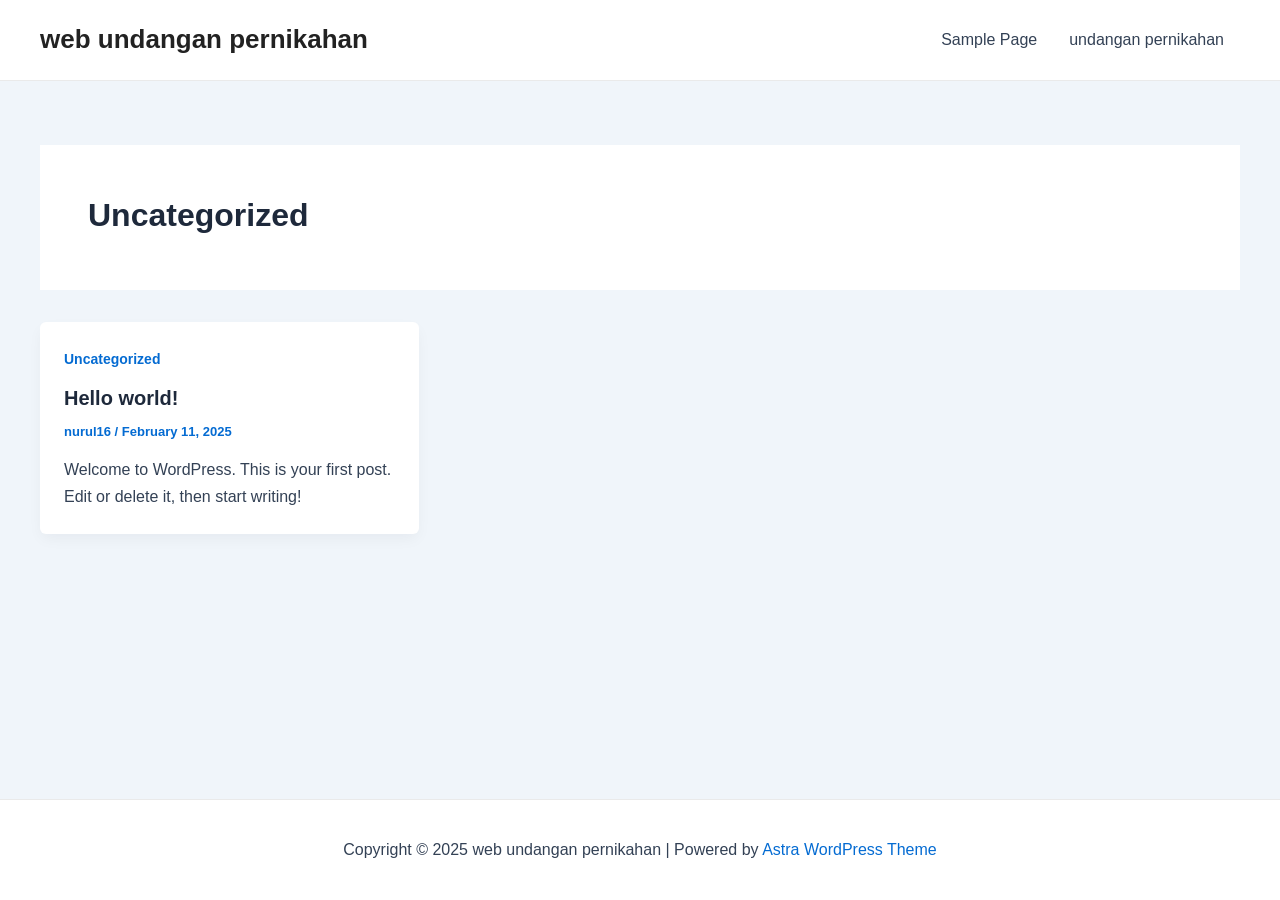
<file: category/uncategorized/index.html>
<!DOCTYPE html>
<html lang="en-US">
<head>
<meta charset="UTF-8">
<meta name="viewport" content="width=device-width, initial-scale=1">
	<link rel="profile" href="https://gmpg.org/xfn/11"> 
	<title>Uncategorized &#8211; web undangan pernikahan</title>
<meta name="robots" content="max-image-preview:large">
	<style>img:is([sizes="auto" i], [sizes^="auto," i]) { contain-intrinsic-size: 3000px 1500px }</style>
	<link rel="alternate" type="application/rss+xml" title="web undangan pernikahan &raquo; Feed" href="https://nurul-16.github.io/undangan3/feed/">
<link rel="alternate" type="application/rss+xml" title="web undangan pernikahan &raquo; Comments Feed" href="https://nurul-16.github.io/undangan3/comments/feed/">
<link rel="alternate" type="application/rss+xml" title="web undangan pernikahan &raquo; Uncategorized Category Feed" href="https://nurul-16.github.io/undangan3/category/uncategorized/feed/">
<script>
window._wpemojiSettings = {"baseUrl":"https:\/\/s.w.org\/images\/core\/emoji\/15.0.3\/72x72\/","ext":".png","svgUrl":"https:\/\/s.w.org\/images\/core\/emoji\/15.0.3\/svg\/","svgExt":".svg","source":{"concatemoji":"https:\/\/nurul-16.github.io\/undangan3\/wp-includes\/js\/wp-emoji-release.min.js?ver=6.7.1"}};
/*! This file is auto-generated */
!function(i,n){var o,s,e;function c(e){try{var t={supportTests:e,timestamp:(new Date).valueOf()};sessionStorage.setItem(o,JSON.stringify(t))}catch(e){}}function p(e,t,n){e.clearRect(0,0,e.canvas.width,e.canvas.height),e.fillText(t,0,0);var t=new Uint32Array(e.getImageData(0,0,e.canvas.width,e.canvas.height).data),r=(e.clearRect(0,0,e.canvas.width,e.canvas.height),e.fillText(n,0,0),new Uint32Array(e.getImageData(0,0,e.canvas.width,e.canvas.height).data));return t.every(function(e,t){return e===r[t]})}function u(e,t,n){switch(t){case"flag":return n(e,"🏳️‍⚧️","🏳️​⚧️")?!1:!n(e,"🇺🇳","🇺​🇳")&&!n(e,"🏴󠁧󠁢󠁥󠁮󠁧󠁿","🏴​󠁧​󠁢​󠁥​󠁮​󠁧​󠁿");case"emoji":return!n(e,"🐦‍⬛","🐦​⬛")}return!1}function f(e,t,n){var r="undefined"!=typeof WorkerGlobalScope&&self instanceof WorkerGlobalScope?new OffscreenCanvas(300,150):i.createElement("canvas"),a=r.getContext("2d",{willReadFrequently:!0}),o=(a.textBaseline="top",a.font="600 32px Arial",{});return e.forEach(function(e){o[e]=t(a,e,n)}),o}function t(e){var t=i.createElement("script");t.src=e,t.defer=!0,i.head.appendChild(t)}"undefined"!=typeof Promise&&(o="wpEmojiSettingsSupports",s=["flag","emoji"],n.supports={everything:!0,everythingExceptFlag:!0},e=new Promise(function(e){i.addEventListener("DOMContentLoaded",e,{once:!0})}),new Promise(function(t){var n=function(){try{var e=JSON.parse(sessionStorage.getItem(o));if("object"==typeof e&&"number"==typeof e.timestamp&&(new Date).valueOf()<e.timestamp+604800&&"object"==typeof e.supportTests)return e.supportTests}catch(e){}return null}();if(!n){if("undefined"!=typeof Worker&&"undefined"!=typeof OffscreenCanvas&&"undefined"!=typeof URL&&URL.createObjectURL&&"undefined"!=typeof Blob)try{var e="postMessage("+f.toString()+"("+[JSON.stringify(s),u.toString(),p.toString()].join(",")+"));",r=new Blob([e],{type:"text/javascript"}),a=new Worker(URL.createObjectURL(r),{name:"wpTestEmojiSupports"});return void(a.onmessage=function(e){c(n=e.data),a.terminate(),t(n)})}catch(e){}c(n=f(s,u,p))}t(n)}).then(function(e){for(var t in e)n.supports[t]=e[t],n.supports.everything=n.supports.everything&&n.supports[t],"flag"!==t&&(n.supports.everythingExceptFlag=n.supports.everythingExceptFlag&&n.supports[t]);n.supports.everythingExceptFlag=n.supports.everythingExceptFlag&&!n.supports.flag,n.DOMReady=!1,n.readyCallback=function(){n.DOMReady=!0}}).then(function(){return e}).then(function(){var e;n.supports.everything||(n.readyCallback(),(e=n.source||{}).concatemoji?t(e.concatemoji):e.wpemoji&&e.twemoji&&(t(e.twemoji),t(e.wpemoji)))}))}((window,document),window._wpemojiSettings);
</script>
<link rel="stylesheet" id="astra-theme-css-css" href="https://nurul-16.github.io/undangan3/wp-content/themes/astra/assets/css/minified/main.min.css?ver=4.8.11" media="all">
<style id="astra-theme-css-inline-css">:root{--ast-post-nav-space:0;--ast-container-default-xlg-padding:2.5em;--ast-container-default-lg-padding:2.5em;--ast-container-default-slg-padding:2em;--ast-container-default-md-padding:2.5em;--ast-container-default-sm-padding:2.5em;--ast-container-default-xs-padding:2.4em;--ast-container-default-xxs-padding:1.8em;--ast-code-block-background:#ECEFF3;--ast-comment-inputs-background:#F9FAFB;--ast-normal-container-width:1200px;--ast-narrow-container-width:750px;--ast-blog-title-font-weight:600;--ast-blog-meta-weight:600;--ast-global-color-primary:var(--ast-global-color-4);--ast-global-color-secondary:var(--ast-global-color-5);--ast-global-color-alternate-background:var(--ast-global-color-6);--ast-global-color-subtle-background:var(--ast-global-color-7);}html{font-size:100%;}a{color:var(--ast-global-color-0);}a:hover,a:focus{color:var(--ast-global-color-1);}body,button,input,select,textarea,.ast-button,.ast-custom-button{font-family:-apple-system,BlinkMacSystemFont,Segoe UI,Roboto,Oxygen-Sans,Ubuntu,Cantarell,Helvetica Neue,sans-serif;font-weight:400;font-size:16px;font-size:1rem;line-height:var(--ast-body-line-height,1.65);}blockquote{color:var(--ast-global-color-3);}h1,.entry-content h1,h2,.entry-content h2,h3,.entry-content h3,h4,.entry-content h4,h5,.entry-content h5,h6,.entry-content h6,.site-title,.site-title a{font-weight:600;}.site-title{font-size:26px;font-size:1.625rem;display:block;}.site-header .site-description{font-size:15px;font-size:0.9375rem;display:none;}.entry-title{font-size:20px;font-size:1.25rem;}.ast-blog-single-element.ast-taxonomy-container a{font-size:14px;font-size:0.875rem;}.ast-blog-meta-container{font-size:13px;font-size:0.8125rem;}.archive .ast-article-post .ast-article-inner,.blog .ast-article-post .ast-article-inner,.archive .ast-article-post .ast-article-inner:hover,.blog .ast-article-post .ast-article-inner:hover{border-top-left-radius:6px;border-top-right-radius:6px;border-bottom-right-radius:6px;border-bottom-left-radius:6px;overflow:hidden;}h1,.entry-content h1{font-size:36px;font-size:2.25rem;font-weight:600;line-height:1.4em;}h2,.entry-content h2{font-size:30px;font-size:1.875rem;font-weight:600;line-height:1.3em;}h3,.entry-content h3{font-size:24px;font-size:1.5rem;font-weight:600;line-height:1.3em;}h4,.entry-content h4{font-size:20px;font-size:1.25rem;line-height:1.2em;font-weight:600;}h5,.entry-content h5{font-size:18px;font-size:1.125rem;line-height:1.2em;font-weight:600;}h6,.entry-content h6{font-size:16px;font-size:1rem;line-height:1.25em;font-weight:600;}::selection{background-color:var(--ast-global-color-0);color:#ffffff;}body,h1,.entry-title a,.entry-content h1,h2,.entry-content h2,h3,.entry-content h3,h4,.entry-content h4,h5,.entry-content h5,h6,.entry-content h6{color:var(--ast-global-color-3);}.tagcloud a:hover,.tagcloud a:focus,.tagcloud a.current-item{color:#ffffff;border-color:var(--ast-global-color-0);background-color:var(--ast-global-color-0);}input:focus,input[type="text"]:focus,input[type="email"]:focus,input[type="url"]:focus,input[type="password"]:focus,input[type="reset"]:focus,input[type="search"]:focus,textarea:focus{border-color:var(--ast-global-color-0);}input[type="radio"]:checked,input[type=reset],input[type="checkbox"]:checked,input[type="checkbox"]:hover:checked,input[type="checkbox"]:focus:checked,input[type=range]::-webkit-slider-thumb{border-color:var(--ast-global-color-0);background-color:var(--ast-global-color-0);box-shadow:none;}.site-footer a:hover + .post-count,.site-footer a:focus + .post-count{background:var(--ast-global-color-0);border-color:var(--ast-global-color-0);}.single .nav-links .nav-previous,.single .nav-links .nav-next{color:var(--ast-global-color-0);}.entry-meta,.entry-meta *{line-height:1.45;color:var(--ast-global-color-0);font-weight:600;}.entry-meta a:not(.ast-button):hover,.entry-meta a:not(.ast-button):hover *,.entry-meta a:not(.ast-button):focus,.entry-meta a:not(.ast-button):focus *,.page-links > .page-link,.page-links .page-link:hover,.post-navigation a:hover{color:var(--ast-global-color-1);}#cat option,.secondary .calendar_wrap thead a,.secondary .calendar_wrap thead a:visited{color:var(--ast-global-color-0);}.secondary .calendar_wrap #today,.ast-progress-val span{background:var(--ast-global-color-0);}.secondary a:hover + .post-count,.secondary a:focus + .post-count{background:var(--ast-global-color-0);border-color:var(--ast-global-color-0);}.calendar_wrap #today > a{color:#ffffff;}.page-links .page-link,.single .post-navigation a{color:var(--ast-global-color-3);}.ast-search-menu-icon .search-form button.search-submit{padding:0 4px;}.ast-search-menu-icon form.search-form{padding-right:0;}.ast-search-menu-icon.slide-search input.search-field{width:0;}.ast-header-search .ast-search-menu-icon.ast-dropdown-active .search-form,.ast-header-search .ast-search-menu-icon.ast-dropdown-active .search-field:focus{transition:all 0.2s;}.search-form input.search-field:focus{outline:none;}.ast-search-menu-icon .search-form button.search-submit:focus,.ast-theme-transparent-header .ast-header-search .ast-dropdown-active .ast-icon,.ast-theme-transparent-header .ast-inline-search .search-field:focus .ast-icon{color:var(--ast-global-color-1);}.ast-header-search .slide-search .search-form{border:2px solid var(--ast-global-color-0);}.ast-header-search .slide-search .search-field{background-color:#fff;}.ast-archive-title{color:var(--ast-global-color-2);}.widget-title{font-size:22px;font-size:1.375rem;color:var(--ast-global-color-2);}.ast-single-post .entry-content a,.ast-comment-content a:not(.ast-comment-edit-reply-wrap a){text-decoration:underline;}.ast-single-post .elementor-button-wrapper .elementor-button,.ast-single-post .entry-content .uagb-tab a,.ast-single-post .entry-content .uagb-ifb-cta a,.ast-single-post .entry-content .uabb-module-content a,.ast-single-post .entry-content .uagb-post-grid a,.ast-single-post .entry-content .uagb-timeline a,.ast-single-post .entry-content .uagb-toc__wrap a,.ast-single-post .entry-content .uagb-taxomony-box a,.ast-single-post .entry-content .woocommerce a,.entry-content .wp-block-latest-posts > li > a,.ast-single-post .entry-content .wp-block-file__button,li.ast-post-filter-single,.ast-single-post .ast-comment-content .comment-reply-link,.ast-single-post .ast-comment-content .comment-edit-link{text-decoration:none;}.ast-search-menu-icon.slide-search a:focus-visible:focus-visible,.astra-search-icon:focus-visible,#close:focus-visible,a:focus-visible,.ast-menu-toggle:focus-visible,.site .skip-link:focus-visible,.wp-block-loginout input:focus-visible,.wp-block-search.wp-block-search__button-inside .wp-block-search__inside-wrapper,.ast-header-navigation-arrow:focus-visible,.woocommerce .wc-proceed-to-checkout > .checkout-button:focus-visible,.woocommerce .woocommerce-MyAccount-navigation ul li a:focus-visible,.ast-orders-table__row .ast-orders-table__cell:focus-visible,.woocommerce .woocommerce-order-details .order-again > .button:focus-visible,.woocommerce .woocommerce-message a.button.wc-forward:focus-visible,.woocommerce #minus_qty:focus-visible,.woocommerce #plus_qty:focus-visible,a#ast-apply-coupon:focus-visible,.woocommerce .woocommerce-info a:focus-visible,.woocommerce .astra-shop-summary-wrap a:focus-visible,.woocommerce a.wc-forward:focus-visible,#ast-apply-coupon:focus-visible,.woocommerce-js .woocommerce-mini-cart-item a.remove:focus-visible,#close:focus-visible,.button.search-submit:focus-visible,#search_submit:focus,.normal-search:focus-visible,.ast-header-account-wrap:focus-visible,.woocommerce .ast-on-card-button.ast-quick-view-trigger:focus{outline-style:dotted;outline-color:inherit;outline-width:thin;}input:focus,input[type="text"]:focus,input[type="email"]:focus,input[type="url"]:focus,input[type="password"]:focus,input[type="reset"]:focus,input[type="search"]:focus,input[type="number"]:focus,textarea:focus,.wp-block-search__input:focus,[data-section="section-header-mobile-trigger"] .ast-button-wrap .ast-mobile-menu-trigger-minimal:focus,.ast-mobile-popup-drawer.active .menu-toggle-close:focus,.woocommerce-ordering select.orderby:focus,#ast-scroll-top:focus,#coupon_code:focus,.woocommerce-page #comment:focus,.woocommerce #reviews #respond input#submit:focus,.woocommerce a.add_to_cart_button:focus,.woocommerce .button.single_add_to_cart_button:focus,.woocommerce .woocommerce-cart-form button:focus,.woocommerce .woocommerce-cart-form__cart-item .quantity .qty:focus,.woocommerce .woocommerce-billing-fields .woocommerce-billing-fields__field-wrapper .woocommerce-input-wrapper > .input-text:focus,.woocommerce #order_comments:focus,.woocommerce #place_order:focus,.woocommerce .woocommerce-address-fields .woocommerce-address-fields__field-wrapper .woocommerce-input-wrapper > .input-text:focus,.woocommerce .woocommerce-MyAccount-content form button:focus,.woocommerce .woocommerce-MyAccount-content .woocommerce-EditAccountForm .woocommerce-form-row .woocommerce-Input.input-text:focus,.woocommerce .ast-woocommerce-container .woocommerce-pagination ul.page-numbers li a:focus,body #content .woocommerce form .form-row .select2-container--default .select2-selection--single:focus,#ast-coupon-code:focus,.woocommerce.woocommerce-js .quantity input[type=number]:focus,.woocommerce-js .woocommerce-mini-cart-item .quantity input[type=number]:focus,.woocommerce p#ast-coupon-trigger:focus{border-style:dotted;border-color:inherit;border-width:thin;}input{outline:none;}.ast-logo-title-inline .site-logo-img{padding-right:1em;}body .ast-oembed-container *{position:absolute;top:0;width:100%;height:100%;left:0;}body .wp-block-embed-pocket-casts .ast-oembed-container *{position:unset;}.ast-single-post-featured-section + article {margin-top: 2em;}.site-content .ast-single-post-featured-section img {width: 100%;overflow: hidden;object-fit: cover;}.ast-separate-container .site-content .ast-single-post-featured-section + article {margin-top: -80px;z-index: 9;position: relative;border-radius: 4px;}@media (min-width: 922px) {.ast-no-sidebar .site-content .ast-article-image-container--wide {margin-left: -120px;margin-right: -120px;max-width: unset;width: unset;}.ast-left-sidebar .site-content .ast-article-image-container--wide,.ast-right-sidebar .site-content .ast-article-image-container--wide {margin-left: -10px;margin-right: -10px;}.site-content .ast-article-image-container--full {margin-left: calc( -50vw + 50%);margin-right: calc( -50vw + 50%);max-width: 100vw;width: 100vw;}.ast-left-sidebar .site-content .ast-article-image-container--full,.ast-right-sidebar .site-content .ast-article-image-container--full {margin-left: -10px;margin-right: -10px;max-width: inherit;width: auto;}}.site > .ast-single-related-posts-container {margin-top: 0;}@media (min-width: 922px) {.ast-desktop .ast-container--narrow {max-width: var(--ast-narrow-container-width);margin: 0 auto;}}input[type="text"],input[type="number"],input[type="email"],input[type="url"],input[type="password"],input[type="search"],input[type=reset],input[type=tel],input[type=date],select,textarea{font-size:16px;font-style:normal;font-weight:400;line-height:24px;width:100%;padding:12px 16px;border-radius:4px;box-shadow:0px 1px 2px 0px rgba(0,0,0,0.05);color:var(--ast-form-input-text,#475569);}input[type="text"],input[type="number"],input[type="email"],input[type="url"],input[type="password"],input[type="search"],input[type=reset],input[type=tel],input[type=date],select{height:40px;}input[type="date"]{border-width:1px;border-style:solid;border-color:var(--ast-border-color);}input[type="text"]:focus,input[type="number"]:focus,input[type="email"]:focus,input[type="url"]:focus,input[type="password"]:focus,input[type="search"]:focus,input[type=reset]:focus,input[type="tel"]:focus,input[type="date"]:focus,select:focus,textarea:focus{border-color:#046BD2;box-shadow:none;outline:none;color:var(--ast-form-input-focus-text,#475569);}label,legend{color:#111827;font-size:14px;font-style:normal;font-weight:500;line-height:20px;}select{padding:6px 10px;}fieldset{padding:30px;border-radius:4px;}button,.ast-button,.button,input[type="button"],input[type="reset"],input[type="submit"]{border-radius:4px;box-shadow:0px 1px 2px 0px rgba(0,0,0,0.05);}:root{--ast-comment-inputs-background:#FFF;}::placeholder{color:var(--ast-form-field-color,#9CA3AF);}::-ms-input-placeholder{color:var(--ast-form-field-color,#9CA3AF);}@media (max-width:921.9px){#ast-desktop-header{display:none;}}@media (min-width:922px){#ast-mobile-header{display:none;}}.wp-block-buttons.aligncenter{justify-content:center;}.wp-block-button.is-style-outline .wp-block-button__link{border-color:var(--ast-global-color-0);}div.wp-block-button.is-style-outline > .wp-block-button__link:not(.has-text-color),div.wp-block-button.wp-block-button__link.is-style-outline:not(.has-text-color){color:var(--ast-global-color-0);}.wp-block-button.is-style-outline .wp-block-button__link:hover,.wp-block-buttons .wp-block-button.is-style-outline .wp-block-button__link:focus,.wp-block-buttons .wp-block-button.is-style-outline > .wp-block-button__link:not(.has-text-color):hover,.wp-block-buttons .wp-block-button.wp-block-button__link.is-style-outline:not(.has-text-color):hover{color:#ffffff;background-color:var(--ast-global-color-1);border-color:var(--ast-global-color-1);}.post-page-numbers.current .page-link,.ast-pagination .page-numbers.current{color:#ffffff;border-color:var(--ast-global-color-0);background-color:var(--ast-global-color-0);}.wp-block-buttons .wp-block-button.is-style-outline .wp-block-button__link.wp-element-button,.ast-outline-button,.wp-block-uagb-buttons-child .uagb-buttons-repeater.ast-outline-button{border-color:var(--ast-global-color-0);border-top-width:2px;border-right-width:2px;border-bottom-width:2px;border-left-width:2px;font-family:inherit;font-weight:500;font-size:16px;font-size:1rem;line-height:1em;padding-top:13px;padding-right:30px;padding-bottom:13px;padding-left:30px;}.wp-block-buttons .wp-block-button.is-style-outline > .wp-block-button__link:not(.has-text-color),.wp-block-buttons .wp-block-button.wp-block-button__link.is-style-outline:not(.has-text-color),.ast-outline-button{color:var(--ast-global-color-0);}.wp-block-button.is-style-outline .wp-block-button__link:hover,.wp-block-buttons .wp-block-button.is-style-outline .wp-block-button__link:focus,.wp-block-buttons .wp-block-button.is-style-outline > .wp-block-button__link:not(.has-text-color):hover,.wp-block-buttons .wp-block-button.wp-block-button__link.is-style-outline:not(.has-text-color):hover,.ast-outline-button:hover,.ast-outline-button:focus,.wp-block-uagb-buttons-child .uagb-buttons-repeater.ast-outline-button:hover,.wp-block-uagb-buttons-child .uagb-buttons-repeater.ast-outline-button:focus{color:#ffffff;background-color:var(--ast-global-color-1);border-color:var(--ast-global-color-1);}.ast-single-post .entry-content a.ast-outline-button,.ast-single-post .entry-content .is-style-outline>.wp-block-button__link{text-decoration:none;}.wp-block-button .wp-block-button__link.wp-element-button.is-style-outline:not(.has-background),.wp-block-button.is-style-outline>.wp-block-button__link.wp-element-button:not(.has-background),.ast-outline-button{background-color:transparent;}.uagb-buttons-repeater.ast-outline-button{border-radius:9999px;}@media (max-width:921px){.wp-block-buttons .wp-block-button.is-style-outline .wp-block-button__link.wp-element-button,.ast-outline-button,.wp-block-uagb-buttons-child .uagb-buttons-repeater.ast-outline-button{padding-top:12px;padding-right:28px;padding-bottom:12px;padding-left:28px;}}@media (max-width:544px){.wp-block-buttons .wp-block-button.is-style-outline .wp-block-button__link.wp-element-button,.ast-outline-button,.wp-block-uagb-buttons-child .uagb-buttons-repeater.ast-outline-button{padding-top:10px;padding-right:24px;padding-bottom:10px;padding-left:24px;}}.entry-content[data-ast-blocks-layout] > figure{margin-bottom:1em;}h1.widget-title{font-weight:600;}h2.widget-title{font-weight:600;}h3.widget-title{font-weight:600;}#page{display:flex;flex-direction:column;min-height:100vh;}.ast-404-layout-1 h1.page-title{color:var(--ast-global-color-2);}.single .post-navigation a{line-height:1em;height:inherit;}.error-404 .page-sub-title{font-size:1.5rem;font-weight:inherit;}.search .site-content .content-area .search-form{margin-bottom:0;}#page .site-content{flex-grow:1;}.widget{margin-bottom:1.25em;}#secondary li{line-height:1.5em;}#secondary .wp-block-group h2{margin-bottom:0.7em;}#secondary h2{font-size:1.7rem;}.ast-separate-container .ast-article-post,.ast-separate-container .ast-article-single,.ast-separate-container .comment-respond{padding:3em;}.ast-separate-container .ast-article-single .ast-article-single{padding:0;}.ast-article-single .wp-block-post-template-is-layout-grid{padding-left:0;}.ast-separate-container .comments-title,.ast-narrow-container .comments-title{padding:1.5em 2em;}.ast-page-builder-template .comment-form-textarea,.ast-comment-formwrap .ast-grid-common-col{padding:0;}.ast-comment-formwrap{padding:0;display:inline-flex;column-gap:20px;width:100%;margin-left:0;margin-right:0;}.comments-area textarea#comment:focus,.comments-area textarea#comment:active,.comments-area .ast-comment-formwrap input[type="text"]:focus,.comments-area .ast-comment-formwrap input[type="text"]:active {box-shadow:none;outline:none;}.archive.ast-page-builder-template .entry-header{margin-top:2em;}.ast-page-builder-template .ast-comment-formwrap{width:100%;}.entry-title{margin-bottom:0.6em;}.ast-archive-description p{font-size:inherit;font-weight:inherit;line-height:inherit;}.ast-separate-container .ast-comment-list li.depth-1,.hentry{margin-bottom:1.5em;}.site-content section.ast-archive-description{margin-bottom:2em;}@media (min-width:921px){.ast-left-sidebar.ast-page-builder-template #secondary,.archive.ast-right-sidebar.ast-page-builder-template .site-main{padding-left:20px;padding-right:20px;}}@media (max-width:544px){.ast-comment-formwrap.ast-row{column-gap:10px;display:inline-block;}#ast-commentform .ast-grid-common-col{position:relative;width:100%;}}@media (min-width:1201px){.ast-separate-container .ast-article-post,.ast-separate-container .ast-article-single,.ast-separate-container .ast-author-box,.ast-separate-container .ast-404-layout-1,.ast-separate-container .no-results{padding:3em;}}@media (max-width:921px){.ast-separate-container #primary,.ast-separate-container #secondary{padding:1.5em 0;}#primary,#secondary{padding:1.5em 0;margin:0;}.ast-left-sidebar #content > .ast-container{display:flex;flex-direction:column-reverse;width:100%;}}@media (min-width:922px){.ast-separate-container.ast-right-sidebar #primary,.ast-separate-container.ast-left-sidebar #primary{border:0;}.search-no-results.ast-separate-container #primary{margin-bottom:4em;}}.wp-block-button .wp-block-button__link{color:#ffffff;}.wp-block-button .wp-block-button__link:hover,.wp-block-button .wp-block-button__link:focus{color:#ffffff;background-color:var(--ast-global-color-1);border-color:var(--ast-global-color-1);}.elementor-widget-heading h1.elementor-heading-title{line-height:1.4em;}.elementor-widget-heading h2.elementor-heading-title{line-height:1.3em;}.elementor-widget-heading h3.elementor-heading-title{line-height:1.3em;}.elementor-widget-heading h4.elementor-heading-title{line-height:1.2em;}.elementor-widget-heading h5.elementor-heading-title{line-height:1.2em;}.elementor-widget-heading h6.elementor-heading-title{line-height:1.25em;}.wp-block-button .wp-block-button__link,.wp-block-search .wp-block-search__button,body .wp-block-file .wp-block-file__button{border-color:var(--ast-global-color-0);background-color:var(--ast-global-color-0);color:#ffffff;font-family:inherit;font-weight:500;line-height:1em;font-size:16px;font-size:1rem;padding-top:15px;padding-right:30px;padding-bottom:15px;padding-left:30px;}.ast-single-post .entry-content .wp-block-button .wp-block-button__link,.ast-single-post .entry-content .wp-block-search .wp-block-search__button,body .entry-content .wp-block-file .wp-block-file__button{text-decoration:none;}@media (max-width:921px){.wp-block-button .wp-block-button__link,.wp-block-search .wp-block-search__button,body .wp-block-file .wp-block-file__button{padding-top:14px;padding-right:28px;padding-bottom:14px;padding-left:28px;}}@media (max-width:544px){.wp-block-button .wp-block-button__link,.wp-block-search .wp-block-search__button,body .wp-block-file .wp-block-file__button{padding-top:12px;padding-right:24px;padding-bottom:12px;padding-left:24px;}}.menu-toggle,button,.ast-button,.ast-custom-button,.button,input#submit,input[type="button"],input[type="submit"],input[type="reset"],#comments .submit,.search .search-submit,form[CLASS*="wp-block-search__"].wp-block-search .wp-block-search__inside-wrapper .wp-block-search__button,body .wp-block-file .wp-block-file__button,.search .search-submit,.woocommerce-js a.button,.woocommerce button.button,.woocommerce .woocommerce-message a.button,.woocommerce #respond input#submit.alt,.woocommerce input.button.alt,.woocommerce input.button,.woocommerce input.button:disabled,.woocommerce input.button:disabled[disabled],.woocommerce input.button:disabled:hover,.woocommerce input.button:disabled[disabled]:hover,.woocommerce #respond input#submit,.woocommerce button.button.alt.disabled,.wc-block-grid__products .wc-block-grid__product .wp-block-button__link,.wc-block-grid__product-onsale,[CLASS*="wc-block"] button,.woocommerce-js .astra-cart-drawer .astra-cart-drawer-content .woocommerce-mini-cart__buttons .button:not(.checkout):not(.ast-continue-shopping),.woocommerce-js .astra-cart-drawer .astra-cart-drawer-content .woocommerce-mini-cart__buttons a.checkout,.woocommerce button.button.alt.disabled.wc-variation-selection-needed,[CLASS*="wc-block"] .wc-block-components-button{border-style:solid;border-top-width:0;border-right-width:0;border-left-width:0;border-bottom-width:0;color:#ffffff;border-color:var(--ast-global-color-0);background-color:var(--ast-global-color-0);padding-top:15px;padding-right:30px;padding-bottom:15px;padding-left:30px;font-family:inherit;font-weight:500;font-size:16px;font-size:1rem;line-height:1em;}button:focus,.menu-toggle:hover,button:hover,.ast-button:hover,.ast-custom-button:hover .button:hover,.ast-custom-button:hover ,input[type=reset]:hover,input[type=reset]:focus,input#submit:hover,input#submit:focus,input[type="button"]:hover,input[type="button"]:focus,input[type="submit"]:hover,input[type="submit"]:focus,form[CLASS*="wp-block-search__"].wp-block-search .wp-block-search__inside-wrapper .wp-block-search__button:hover,form[CLASS*="wp-block-search__"].wp-block-search .wp-block-search__inside-wrapper .wp-block-search__button:focus,body .wp-block-file .wp-block-file__button:hover,body .wp-block-file .wp-block-file__button:focus,.woocommerce-js a.button:hover,.woocommerce button.button:hover,.woocommerce .woocommerce-message a.button:hover,.woocommerce #respond input#submit:hover,.woocommerce #respond input#submit.alt:hover,.woocommerce input.button.alt:hover,.woocommerce input.button:hover,.woocommerce button.button.alt.disabled:hover,.wc-block-grid__products .wc-block-grid__product .wp-block-button__link:hover,[CLASS*="wc-block"] button:hover,.woocommerce-js .astra-cart-drawer .astra-cart-drawer-content .woocommerce-mini-cart__buttons .button:not(.checkout):not(.ast-continue-shopping):hover,.woocommerce-js .astra-cart-drawer .astra-cart-drawer-content .woocommerce-mini-cart__buttons a.checkout:hover,.woocommerce button.button.alt.disabled.wc-variation-selection-needed:hover,[CLASS*="wc-block"] .wc-block-components-button:hover,[CLASS*="wc-block"] .wc-block-components-button:focus{color:#ffffff;background-color:var(--ast-global-color-1);border-color:var(--ast-global-color-1);}form[CLASS*="wp-block-search__"].wp-block-search .wp-block-search__inside-wrapper .wp-block-search__button.has-icon{padding-top:calc(15px - 3px);padding-right:calc(30px - 3px);padding-bottom:calc(15px - 3px);padding-left:calc(30px - 3px);}@media (max-width:921px){.menu-toggle,button,.ast-button,.ast-custom-button,.button,input#submit,input[type="button"],input[type="submit"],input[type="reset"],#comments .submit,.search .search-submit,form[CLASS*="wp-block-search__"].wp-block-search .wp-block-search__inside-wrapper .wp-block-search__button,body .wp-block-file .wp-block-file__button,.search .search-submit,.woocommerce-js a.button,.woocommerce button.button,.woocommerce .woocommerce-message a.button,.woocommerce #respond input#submit.alt,.woocommerce input.button.alt,.woocommerce input.button,.woocommerce input.button:disabled,.woocommerce input.button:disabled[disabled],.woocommerce input.button:disabled:hover,.woocommerce input.button:disabled[disabled]:hover,.woocommerce #respond input#submit,.woocommerce button.button.alt.disabled,.wc-block-grid__products .wc-block-grid__product .wp-block-button__link,.wc-block-grid__product-onsale,[CLASS*="wc-block"] button,.woocommerce-js .astra-cart-drawer .astra-cart-drawer-content .woocommerce-mini-cart__buttons .button:not(.checkout):not(.ast-continue-shopping),.woocommerce-js .astra-cart-drawer .astra-cart-drawer-content .woocommerce-mini-cart__buttons a.checkout,.woocommerce button.button.alt.disabled.wc-variation-selection-needed,[CLASS*="wc-block"] .wc-block-components-button{padding-top:14px;padding-right:28px;padding-bottom:14px;padding-left:28px;}}@media (max-width:544px){.menu-toggle,button,.ast-button,.ast-custom-button,.button,input#submit,input[type="button"],input[type="submit"],input[type="reset"],#comments .submit,.search .search-submit,form[CLASS*="wp-block-search__"].wp-block-search .wp-block-search__inside-wrapper .wp-block-search__button,body .wp-block-file .wp-block-file__button,.search .search-submit,.woocommerce-js a.button,.woocommerce button.button,.woocommerce .woocommerce-message a.button,.woocommerce #respond input#submit.alt,.woocommerce input.button.alt,.woocommerce input.button,.woocommerce input.button:disabled,.woocommerce input.button:disabled[disabled],.woocommerce input.button:disabled:hover,.woocommerce input.button:disabled[disabled]:hover,.woocommerce #respond input#submit,.woocommerce button.button.alt.disabled,.wc-block-grid__products .wc-block-grid__product .wp-block-button__link,.wc-block-grid__product-onsale,[CLASS*="wc-block"] button,.woocommerce-js .astra-cart-drawer .astra-cart-drawer-content .woocommerce-mini-cart__buttons .button:not(.checkout):not(.ast-continue-shopping),.woocommerce-js .astra-cart-drawer .astra-cart-drawer-content .woocommerce-mini-cart__buttons a.checkout,.woocommerce button.button.alt.disabled.wc-variation-selection-needed,[CLASS*="wc-block"] .wc-block-components-button{padding-top:12px;padding-right:24px;padding-bottom:12px;padding-left:24px;}}@media (max-width:921px){.ast-mobile-header-stack .main-header-bar .ast-search-menu-icon{display:inline-block;}.ast-header-break-point.ast-header-custom-item-outside .ast-mobile-header-stack .main-header-bar .ast-search-icon{margin:0;}.ast-comment-avatar-wrap img{max-width:2.5em;}.ast-comment-meta{padding:0 1.8888em 1.3333em;}}@media (min-width:544px){.ast-container{max-width:100%;}}@media (max-width:544px){.ast-separate-container .ast-article-post,.ast-separate-container .ast-article-single,.ast-separate-container .comments-title,.ast-separate-container .ast-archive-description{padding:1.5em 1em;}.ast-separate-container #content .ast-container{padding-left:0.54em;padding-right:0.54em;}.ast-separate-container .ast-comment-list .bypostauthor{padding:.5em;}.ast-search-menu-icon.ast-dropdown-active .search-field{width:170px;}} #ast-mobile-header .ast-site-header-cart-li a{pointer-events:none;}.ast-separate-container{background-color:var(--ast-global-color-5);}@media (max-width:921px){.site-title{display:block;}.site-header .site-description{display:none;}h1,.entry-content h1{font-size:30px;font-size:1.875rem;}h2,.entry-content h2{font-size:25px;font-size:1.5625rem;}h3,.entry-content h3{font-size:20px;font-size:1.25rem;}}@media (max-width:544px){.site-title{display:block;}.site-header .site-description{display:none;}h1,.entry-content h1{font-size:30px;font-size:1.875rem;}h2,.entry-content h2{font-size:25px;font-size:1.5625rem;}h3,.entry-content h3{font-size:20px;font-size:1.25rem;}}@media (max-width:921px){html{font-size:91.2%;}}@media (max-width:544px){html{font-size:91.2%;}}@media (min-width:922px){.ast-container{max-width:1240px;}}@media (min-width:922px){.site-content .ast-container{display:flex;}}@media (max-width:921px){.site-content .ast-container{flex-direction:column;}}.ast-blog-layout-4-grid .ast-article-post{width:33.33%;margin-bottom:2em;border-bottom:0;background-color:transparent;}.ast-blog-layout-4-grid .ast-article-inner .wp-post-image{width:100%;}.ast-article-inner{padding:1.5em;}.ast-blog-layout-4-grid .ast-row{display:flex;flex-wrap:wrap;flex-flow:row wrap;align-items:stretch;}.ast-separate-container .ast-blog-layout-4-grid .ast-article-post{padding:0 1em 0;}.ast-separate-container.ast-desktop .ast-blog-layout-4-grid .ast-row{margin-left:-1em;margin-right:-1em;}.ast-blog-layout-4-grid .ast-article-inner{box-shadow:0px 6px 15px -2px rgba(16,24,40,0.05);}.ast-separate-container .ast-blog-layout-4-grid .ast-article-inner,.ast-plain-container .ast-blog-layout-4-grid .ast-article-inner{height:100%;}.ast-row .blog-layout-4 .post-content,.blog-layout-4 .post-thumb{padding-left:0;padding-right:0;}.ast-article-post.remove-featured-img-padding .blog-layout-4 .post-content .ast-blog-featured-section:first-child .post-thumb-img-content{margin-top:-1.5em;}.ast-article-post.remove-featured-img-padding .blog-layout-4 .post-content .ast-blog-featured-section .post-thumb-img-content{margin-left:-1.5em;margin-right:-1.5em;}@media (max-width:921px){.ast-blog-layout-4-grid .ast-article-post{width:100%;}}.ast-blog-layout-6-grid .ast-blog-featured-section:before {content: "";}.ast-article-post .post-thumb-img-content img{aspect-ratio:16/9;width:100%;}.ast-article-post .post-thumb-img-content{overflow:hidden;}.ast-article-post .post-thumb-img-content img{transform:scale(1);transition:transform .5s ease;}.ast-article-post:hover .post-thumb-img-content img{transform:scale(1.1);}.cat-links.badge a,.tags-links.badge a {padding: 4px 8px;border-radius: 3px;font-weight: 400;}.cat-links.underline a,.tags-links.underline a{text-decoration: underline;}@media (min-width:922px){.main-header-menu .sub-menu .menu-item.ast-left-align-sub-menu:hover > .sub-menu,.main-header-menu .sub-menu .menu-item.ast-left-align-sub-menu.focus > .sub-menu{margin-left:-0px;}}.entry-content li > p{margin-bottom:0;}.site .comments-area{padding-bottom:2em;margin-top:2em;}.wp-block-file {display: flex;align-items: center;flex-wrap: wrap;justify-content: space-between;}.wp-block-pullquote {border: none;}.wp-block-pullquote blockquote::before {content: "\201D";font-family: "Helvetica",sans-serif;display: flex;transform: rotate( 180deg );font-size: 6rem;font-style: normal;line-height: 1;font-weight: bold;align-items: center;justify-content: center;}.has-text-align-right > blockquote::before {justify-content: flex-start;}.has-text-align-left > blockquote::before {justify-content: flex-end;}figure.wp-block-pullquote.is-style-solid-color blockquote {max-width: 100%;text-align: inherit;}:root {--wp--custom--ast-default-block-top-padding: 3em;--wp--custom--ast-default-block-right-padding: 3em;--wp--custom--ast-default-block-bottom-padding: 3em;--wp--custom--ast-default-block-left-padding: 3em;--wp--custom--ast-container-width: 1200px;--wp--custom--ast-content-width-size: 1200px;--wp--custom--ast-wide-width-size: calc(1200px + var(--wp--custom--ast-default-block-left-padding) + var(--wp--custom--ast-default-block-right-padding));--ast-scrollbar-width: 0;}.ast-narrow-container {--wp--custom--ast-content-width-size: 750px;--wp--custom--ast-wide-width-size: 750px;}@media(max-width: 921px) {:root {--wp--custom--ast-default-block-top-padding: 3em;--wp--custom--ast-default-block-right-padding: 2em;--wp--custom--ast-default-block-bottom-padding: 3em;--wp--custom--ast-default-block-left-padding: 2em;}}@media(max-width: 544px) {:root {--wp--custom--ast-default-block-top-padding: 3em;--wp--custom--ast-default-block-right-padding: 1.5em;--wp--custom--ast-default-block-bottom-padding: 3em;--wp--custom--ast-default-block-left-padding: 1.5em;}}.entry-content > .wp-block-group,.entry-content > .wp-block-cover,.entry-content > .wp-block-columns {padding-top: var(--wp--custom--ast-default-block-top-padding);padding-right: var(--wp--custom--ast-default-block-right-padding);padding-bottom: var(--wp--custom--ast-default-block-bottom-padding);padding-left: var(--wp--custom--ast-default-block-left-padding);}.ast-plain-container.ast-no-sidebar .entry-content > .alignfull,.ast-page-builder-template .ast-no-sidebar .entry-content > .alignfull {margin-left: calc( -50vw + 50% + var( --ast-scrollbar-width ) / 2 );margin-right: calc( -50vw + 50% + var( --ast-scrollbar-width ) / 2 );max-width: calc( 100vw - var( --ast-scrollbar-width ) );width: calc( 100vw - var( --ast-scrollbar-width ) );}.ast-plain-container.ast-no-sidebar .entry-content .alignfull .alignfull,.ast-page-builder-template.ast-no-sidebar .entry-content .alignfull .alignfull,.ast-plain-container.ast-no-sidebar .entry-content .alignfull .alignwide,.ast-page-builder-template.ast-no-sidebar .entry-content .alignfull .alignwide,.ast-plain-container.ast-no-sidebar .entry-content .alignwide .alignfull,.ast-page-builder-template.ast-no-sidebar .entry-content .alignwide .alignfull,.ast-plain-container.ast-no-sidebar .entry-content .alignwide .alignwide,.ast-page-builder-template.ast-no-sidebar .entry-content .alignwide .alignwide,.ast-plain-container.ast-no-sidebar .entry-content .wp-block-column .alignfull,.ast-page-builder-template.ast-no-sidebar .entry-content .wp-block-column .alignfull,.ast-plain-container.ast-no-sidebar .entry-content .wp-block-column .alignwide,.ast-page-builder-template.ast-no-sidebar .entry-content .wp-block-column .alignwide {margin-left: auto;margin-right: auto;width: 100%;}[data-ast-blocks-layout] .wp-block-separator:not(.is-style-dots) {height: 0;}[data-ast-blocks-layout] .wp-block-separator {margin: 20px auto;}[data-ast-blocks-layout] .wp-block-separator:not(.is-style-wide):not(.is-style-dots) {max-width: 100px;}[data-ast-blocks-layout] .wp-block-separator.has-background {padding: 0;}.entry-content[data-ast-blocks-layout] > * {max-width: var(--wp--custom--ast-content-width-size);margin-left: auto;margin-right: auto;}.entry-content[data-ast-blocks-layout] > .alignwide {max-width: var(--wp--custom--ast-wide-width-size);}.entry-content[data-ast-blocks-layout] .alignfull {max-width: none;}.entry-content .wp-block-columns {margin-bottom: 0;}blockquote {margin: 1.5em;border-color: rgba(0,0,0,0.05);}.wp-block-quote:not(.has-text-align-right):not(.has-text-align-center) {border-left: 5px solid rgba(0,0,0,0.05);}.has-text-align-right > blockquote,blockquote.has-text-align-right {border-right: 5px solid rgba(0,0,0,0.05);}.has-text-align-left > blockquote,blockquote.has-text-align-left {border-left: 5px solid rgba(0,0,0,0.05);}.wp-block-site-tagline,.wp-block-latest-posts .read-more {margin-top: 15px;}.wp-block-loginout p label {display: block;}.wp-block-loginout p:not(.login-remember):not(.login-submit) input {width: 100%;}.wp-block-loginout input:focus {border-color: transparent;}.wp-block-loginout input:focus {outline: thin dotted;}.entry-content .wp-block-media-text .wp-block-media-text__content {padding: 0 0 0 8%;}.entry-content .wp-block-media-text.has-media-on-the-right .wp-block-media-text__content {padding: 0 8% 0 0;}.entry-content .wp-block-media-text.has-background .wp-block-media-text__content {padding: 8%;}.entry-content .wp-block-cover:not([class*="background-color"]):not(.has-text-color.has-link-color) .wp-block-cover__inner-container,.entry-content .wp-block-cover:not([class*="background-color"]) .wp-block-cover-image-text,.entry-content .wp-block-cover:not([class*="background-color"]) .wp-block-cover-text,.entry-content .wp-block-cover-image:not([class*="background-color"]) .wp-block-cover__inner-container,.entry-content .wp-block-cover-image:not([class*="background-color"]) .wp-block-cover-image-text,.entry-content .wp-block-cover-image:not([class*="background-color"]) .wp-block-cover-text {color: var(--ast-global-color-primary,var(--ast-global-color-5));}.wp-block-loginout .login-remember input {width: 1.1rem;height: 1.1rem;margin: 0 5px 4px 0;vertical-align: middle;}.wp-block-latest-posts > li > *:first-child,.wp-block-latest-posts:not(.is-grid) > li:first-child {margin-top: 0;}.entry-content > .wp-block-buttons,.entry-content > .wp-block-uagb-buttons {margin-bottom: 1.5em;}.wp-block-search__inside-wrapper .wp-block-search__input {padding: 0 10px;color: var(--ast-global-color-3);background: var(--ast-global-color-primary,var(--ast-global-color-5));border-color: var(--ast-border-color);}.wp-block-latest-posts .read-more {margin-bottom: 1.5em;}.wp-block-search__no-button .wp-block-search__inside-wrapper .wp-block-search__input {padding-top: 5px;padding-bottom: 5px;}.wp-block-latest-posts .wp-block-latest-posts__post-date,.wp-block-latest-posts .wp-block-latest-posts__post-author {font-size: 1rem;}.wp-block-latest-posts > li > *,.wp-block-latest-posts:not(.is-grid) > li {margin-top: 12px;margin-bottom: 12px;}.ast-page-builder-template .entry-content[data-ast-blocks-layout] > *,.ast-page-builder-template .entry-content[data-ast-blocks-layout] > .alignfull:not(.wp-block-group):not(.uagb-is-root-container) > * {max-width: none;}.ast-page-builder-template .entry-content[data-ast-blocks-layout] > .alignwide:not(.uagb-is-root-container) > * {max-width: var(--wp--custom--ast-wide-width-size);}.ast-page-builder-template .entry-content[data-ast-blocks-layout] > .inherit-container-width > *,.ast-page-builder-template .entry-content[data-ast-blocks-layout] > *:not(.wp-block-group):not(.uagb-is-root-container) > *,.entry-content[data-ast-blocks-layout] > .wp-block-cover .wp-block-cover__inner-container {max-width: none ;margin-left: auto;margin-right: auto;}.entry-content[data-ast-blocks-layout] .wp-block-cover:not(.alignleft):not(.alignright) {width: auto;}@media(max-width: 1200px) {.ast-separate-container .entry-content > .alignfull,.ast-separate-container .entry-content[data-ast-blocks-layout] > .alignwide,.ast-plain-container .entry-content[data-ast-blocks-layout] > .alignwide,.ast-plain-container .entry-content .alignfull {margin-left: calc(-1 * min(var(--ast-container-default-xlg-padding),20px)) ;margin-right: calc(-1 * min(var(--ast-container-default-xlg-padding),20px));}}@media(min-width: 1201px) {.ast-separate-container .entry-content > .alignfull {margin-left: calc(-1 * var(--ast-container-default-xlg-padding) );margin-right: calc(-1 * var(--ast-container-default-xlg-padding) );}.ast-separate-container .entry-content[data-ast-blocks-layout] > .alignwide,.ast-plain-container .entry-content[data-ast-blocks-layout] > .alignwide {margin-left: auto;margin-right: auto;}}@media(min-width: 921px) {.ast-separate-container .entry-content .wp-block-group.alignwide:not(.inherit-container-width) > :where(:not(.alignleft):not(.alignright)),.ast-plain-container .entry-content .wp-block-group.alignwide:not(.inherit-container-width) > :where(:not(.alignleft):not(.alignright)) {max-width: calc( var(--wp--custom--ast-content-width-size) + 80px );}.ast-plain-container.ast-right-sidebar .entry-content[data-ast-blocks-layout] .alignfull,.ast-plain-container.ast-left-sidebar .entry-content[data-ast-blocks-layout] .alignfull {margin-left: -60px;margin-right: -60px;}}@media(min-width: 544px) {.entry-content > .alignleft {margin-right: 20px;}.entry-content > .alignright {margin-left: 20px;}}@media (max-width:544px){.wp-block-columns .wp-block-column:not(:last-child){margin-bottom:20px;}.wp-block-latest-posts{margin:0;}}@media( max-width: 600px ) {.entry-content .wp-block-media-text .wp-block-media-text__content,.entry-content .wp-block-media-text.has-media-on-the-right .wp-block-media-text__content {padding: 8% 0 0;}.entry-content .wp-block-media-text.has-background .wp-block-media-text__content {padding: 8%;}}.ast-page-builder-template .entry-header {padding-left: 0;}.ast-narrow-container .site-content .wp-block-uagb-image--align-full .wp-block-uagb-image__figure {max-width: 100%;margin-left: auto;margin-right: auto;}.entry-content ul,.entry-content ol {padding: revert;margin: revert;padding-left: 20px;}:root .has-ast-global-color-0-color{color:var(--ast-global-color-0);}:root .has-ast-global-color-0-background-color{background-color:var(--ast-global-color-0);}:root .wp-block-button .has-ast-global-color-0-color{color:var(--ast-global-color-0);}:root .wp-block-button .has-ast-global-color-0-background-color{background-color:var(--ast-global-color-0);}:root .has-ast-global-color-1-color{color:var(--ast-global-color-1);}:root .has-ast-global-color-1-background-color{background-color:var(--ast-global-color-1);}:root .wp-block-button .has-ast-global-color-1-color{color:var(--ast-global-color-1);}:root .wp-block-button .has-ast-global-color-1-background-color{background-color:var(--ast-global-color-1);}:root .has-ast-global-color-2-color{color:var(--ast-global-color-2);}:root .has-ast-global-color-2-background-color{background-color:var(--ast-global-color-2);}:root .wp-block-button .has-ast-global-color-2-color{color:var(--ast-global-color-2);}:root .wp-block-button .has-ast-global-color-2-background-color{background-color:var(--ast-global-color-2);}:root .has-ast-global-color-3-color{color:var(--ast-global-color-3);}:root .has-ast-global-color-3-background-color{background-color:var(--ast-global-color-3);}:root .wp-block-button .has-ast-global-color-3-color{color:var(--ast-global-color-3);}:root .wp-block-button .has-ast-global-color-3-background-color{background-color:var(--ast-global-color-3);}:root .has-ast-global-color-4-color{color:var(--ast-global-color-4);}:root .has-ast-global-color-4-background-color{background-color:var(--ast-global-color-4);}:root .wp-block-button .has-ast-global-color-4-color{color:var(--ast-global-color-4);}:root .wp-block-button .has-ast-global-color-4-background-color{background-color:var(--ast-global-color-4);}:root .has-ast-global-color-5-color{color:var(--ast-global-color-5);}:root .has-ast-global-color-5-background-color{background-color:var(--ast-global-color-5);}:root .wp-block-button .has-ast-global-color-5-color{color:var(--ast-global-color-5);}:root .wp-block-button .has-ast-global-color-5-background-color{background-color:var(--ast-global-color-5);}:root .has-ast-global-color-6-color{color:var(--ast-global-color-6);}:root .has-ast-global-color-6-background-color{background-color:var(--ast-global-color-6);}:root .wp-block-button .has-ast-global-color-6-color{color:var(--ast-global-color-6);}:root .wp-block-button .has-ast-global-color-6-background-color{background-color:var(--ast-global-color-6);}:root .has-ast-global-color-7-color{color:var(--ast-global-color-7);}:root .has-ast-global-color-7-background-color{background-color:var(--ast-global-color-7);}:root .wp-block-button .has-ast-global-color-7-color{color:var(--ast-global-color-7);}:root .wp-block-button .has-ast-global-color-7-background-color{background-color:var(--ast-global-color-7);}:root .has-ast-global-color-8-color{color:var(--ast-global-color-8);}:root .has-ast-global-color-8-background-color{background-color:var(--ast-global-color-8);}:root .wp-block-button .has-ast-global-color-8-color{color:var(--ast-global-color-8);}:root .wp-block-button .has-ast-global-color-8-background-color{background-color:var(--ast-global-color-8);}:root{--ast-global-color-0:#046bd2;--ast-global-color-1:#045cb4;--ast-global-color-2:#1e293b;--ast-global-color-3:#334155;--ast-global-color-4:#FFFFFF;--ast-global-color-5:#F0F5FA;--ast-global-color-6:#111111;--ast-global-color-7:#D1D5DB;--ast-global-color-8:#111111;}:root {--ast-border-color : var(--ast-global-color-7);}.ast-archive-entry-banner {-js-display: flex;display: flex;flex-direction: column;justify-content: center;text-align: center;position: relative;background: #eeeeee;}.ast-archive-entry-banner[data-banner-width-type="custom"] {margin: 0 auto;width: 100%;}.ast-archive-entry-banner[data-banner-layout="layout-1"] {background: inherit;padding: 20px 0;text-align: left;}body.archive .ast-archive-description{max-width:1200px;width:100%;text-align:left;padding-top:3em;padding-right:3em;padding-bottom:3em;padding-left:3em;}body.archive .ast-archive-description .ast-archive-title,body.archive .ast-archive-description .ast-archive-title *{font-weight:600;font-size:32px;font-size:2rem;}body.archive .ast-archive-description > *:not(:last-child){margin-bottom:10px;}@media (max-width:921px){body.archive .ast-archive-description{text-align:left;}}@media (max-width:544px){body.archive .ast-archive-description{text-align:left;}}.ast-breadcrumbs .trail-browse,.ast-breadcrumbs .trail-items,.ast-breadcrumbs .trail-items li{display:inline-block;margin:0;padding:0;border:none;background:inherit;text-indent:0;text-decoration:none;}.ast-breadcrumbs .trail-browse{font-size:inherit;font-style:inherit;font-weight:inherit;color:inherit;}.ast-breadcrumbs .trail-items{list-style:none;}.trail-items li::after{padding:0 0.3em;content:"\00bb";}.trail-items li:last-of-type::after{display:none;}h1,.entry-content h1,h2,.entry-content h2,h3,.entry-content h3,h4,.entry-content h4,h5,.entry-content h5,h6,.entry-content h6{color:var(--ast-global-color-2);}.entry-title a{color:var(--ast-global-color-2);}@media (max-width:921px){.ast-builder-grid-row-container.ast-builder-grid-row-tablet-3-firstrow .ast-builder-grid-row > *:first-child,.ast-builder-grid-row-container.ast-builder-grid-row-tablet-3-lastrow .ast-builder-grid-row > *:last-child{grid-column:1 / -1;}}@media (max-width:544px){.ast-builder-grid-row-container.ast-builder-grid-row-mobile-3-firstrow .ast-builder-grid-row > *:first-child,.ast-builder-grid-row-container.ast-builder-grid-row-mobile-3-lastrow .ast-builder-grid-row > *:last-child{grid-column:1 / -1;}}.ast-builder-layout-element[data-section="title_tagline"]{display:flex;}@media (max-width:921px){.ast-header-break-point .ast-builder-layout-element[data-section="title_tagline"]{display:flex;}}@media (max-width:544px){.ast-header-break-point .ast-builder-layout-element[data-section="title_tagline"]{display:flex;}}.ast-builder-menu-1{font-family:inherit;font-weight:inherit;}.ast-builder-menu-1 .menu-item > .menu-link{color:var(--ast-global-color-3);}.ast-builder-menu-1 .menu-item > .ast-menu-toggle{color:var(--ast-global-color-3);}.ast-builder-menu-1 .menu-item:hover > .menu-link,.ast-builder-menu-1 .inline-on-mobile .menu-item:hover > .ast-menu-toggle{color:var(--ast-global-color-1);}.ast-builder-menu-1 .menu-item:hover > .ast-menu-toggle{color:var(--ast-global-color-1);}.ast-builder-menu-1 .menu-item.current-menu-item > .menu-link,.ast-builder-menu-1 .inline-on-mobile .menu-item.current-menu-item > .ast-menu-toggle,.ast-builder-menu-1 .current-menu-ancestor > .menu-link{color:var(--ast-global-color-1);}.ast-builder-menu-1 .menu-item.current-menu-item > .ast-menu-toggle{color:var(--ast-global-color-1);}.ast-builder-menu-1 .sub-menu,.ast-builder-menu-1 .inline-on-mobile .sub-menu{border-top-width:2px;border-bottom-width:0px;border-right-width:0px;border-left-width:0px;border-color:var(--ast-global-color-0);border-style:solid;}.ast-builder-menu-1 .sub-menu .sub-menu{top:-2px;}.ast-builder-menu-1 .main-header-menu > .menu-item > .sub-menu,.ast-builder-menu-1 .main-header-menu > .menu-item > .astra-full-megamenu-wrapper{margin-top:0px;}.ast-desktop .ast-builder-menu-1 .main-header-menu > .menu-item > .sub-menu:before,.ast-desktop .ast-builder-menu-1 .main-header-menu > .menu-item > .astra-full-megamenu-wrapper:before{height:calc( 0px + 2px + 5px );}.ast-desktop .ast-builder-menu-1 .menu-item .sub-menu .menu-link{border-style:none;}@media (max-width:921px){.ast-header-break-point .ast-builder-menu-1 .menu-item.menu-item-has-children > .ast-menu-toggle{top:0;}.ast-builder-menu-1 .inline-on-mobile .menu-item.menu-item-has-children > .ast-menu-toggle{right:-15px;}.ast-builder-menu-1 .menu-item-has-children > .menu-link:after{content:unset;}.ast-builder-menu-1 .main-header-menu > .menu-item > .sub-menu,.ast-builder-menu-1 .main-header-menu > .menu-item > .astra-full-megamenu-wrapper{margin-top:0;}}@media (max-width:544px){.ast-header-break-point .ast-builder-menu-1 .menu-item.menu-item-has-children > .ast-menu-toggle{top:0;}.ast-builder-menu-1 .main-header-menu > .menu-item > .sub-menu,.ast-builder-menu-1 .main-header-menu > .menu-item > .astra-full-megamenu-wrapper{margin-top:0;}}.ast-builder-menu-1{display:flex;}@media (max-width:921px){.ast-header-break-point .ast-builder-menu-1{display:flex;}}@media (max-width:544px){.ast-header-break-point .ast-builder-menu-1{display:flex;}}.site-below-footer-wrap{padding-top:20px;padding-bottom:20px;}.site-below-footer-wrap[data-section="section-below-footer-builder"]{background-color:var(--ast-global-color-4);min-height:60px;border-style:solid;border-width:0px;border-top-width:1px;border-top-color:#eaeaea;}.site-below-footer-wrap[data-section="section-below-footer-builder"] .ast-builder-grid-row{max-width:1200px;min-height:60px;margin-left:auto;margin-right:auto;}.site-below-footer-wrap[data-section="section-below-footer-builder"] .ast-builder-grid-row,.site-below-footer-wrap[data-section="section-below-footer-builder"] .site-footer-section{align-items:center;}.site-below-footer-wrap[data-section="section-below-footer-builder"].ast-footer-row-inline .site-footer-section{display:flex;margin-bottom:0;}.ast-builder-grid-row-full .ast-builder-grid-row{grid-template-columns:1fr;}@media (max-width:921px){.site-below-footer-wrap[data-section="section-below-footer-builder"].ast-footer-row-tablet-inline .site-footer-section{display:flex;margin-bottom:0;}.site-below-footer-wrap[data-section="section-below-footer-builder"].ast-footer-row-tablet-stack .site-footer-section{display:block;margin-bottom:10px;}.ast-builder-grid-row-container.ast-builder-grid-row-tablet-full .ast-builder-grid-row{grid-template-columns:1fr;}}@media (max-width:544px){.site-below-footer-wrap[data-section="section-below-footer-builder"].ast-footer-row-mobile-inline .site-footer-section{display:flex;margin-bottom:0;}.site-below-footer-wrap[data-section="section-below-footer-builder"].ast-footer-row-mobile-stack .site-footer-section{display:block;margin-bottom:10px;}.ast-builder-grid-row-container.ast-builder-grid-row-mobile-full .ast-builder-grid-row{grid-template-columns:1fr;}}.site-below-footer-wrap[data-section="section-below-footer-builder"]{display:grid;}@media (max-width:921px){.ast-header-break-point .site-below-footer-wrap[data-section="section-below-footer-builder"]{display:grid;}}@media (max-width:544px){.ast-header-break-point .site-below-footer-wrap[data-section="section-below-footer-builder"]{display:grid;}}.ast-footer-copyright{text-align:center;}.ast-footer-copyright {color:var(--ast-global-color-3);}@media (max-width:921px){.ast-footer-copyright{text-align:center;}}@media (max-width:544px){.ast-footer-copyright{text-align:center;}}.ast-footer-copyright {font-size:16px;font-size:1rem;}.ast-footer-copyright.ast-builder-layout-element{display:flex;}@media (max-width:921px){.ast-header-break-point .ast-footer-copyright.ast-builder-layout-element{display:flex;}}@media (max-width:544px){.ast-header-break-point .ast-footer-copyright.ast-builder-layout-element{display:flex;}}.footer-widget-area.widget-area.site-footer-focus-item{width:auto;}.ast-footer-row-inline .footer-widget-area.widget-area.site-footer-focus-item{width:100%;}.elementor-posts-container [CLASS*="ast-width-"]{width:100%;}.elementor-template-full-width .ast-container{display:block;}.elementor-screen-only,.screen-reader-text,.screen-reader-text span,.ui-helper-hidden-accessible{top:0 !important;}@media (max-width:544px){.elementor-element .elementor-wc-products .woocommerce[class*="columns-"] ul.products li.product{width:auto;margin:0;}.elementor-element .woocommerce .woocommerce-result-count{float:none;}}.ast-header-break-point .main-header-bar{border-bottom-width:1px;}@media (min-width:922px){.main-header-bar{border-bottom-width:1px;}}.main-header-menu .menu-item, #astra-footer-menu .menu-item, .main-header-bar .ast-masthead-custom-menu-items{-js-display:flex;display:flex;-webkit-box-pack:center;-webkit-justify-content:center;-moz-box-pack:center;-ms-flex-pack:center;justify-content:center;-webkit-box-orient:vertical;-webkit-box-direction:normal;-webkit-flex-direction:column;-moz-box-orient:vertical;-moz-box-direction:normal;-ms-flex-direction:column;flex-direction:column;}.main-header-menu > .menu-item > .menu-link, #astra-footer-menu > .menu-item > .menu-link{height:100%;-webkit-box-align:center;-webkit-align-items:center;-moz-box-align:center;-ms-flex-align:center;align-items:center;-js-display:flex;display:flex;}.ast-header-break-point .main-navigation ul .menu-item .menu-link .icon-arrow:first-of-type svg{top:.2em;margin-top:0px;margin-left:0px;width:.65em;transform:translate(0, -2px) rotateZ(270deg);}.ast-mobile-popup-content .ast-submenu-expanded > .ast-menu-toggle{transform:rotateX(180deg);overflow-y:auto;}@media (min-width:922px){.ast-builder-menu .main-navigation > ul > li:last-child a{margin-right:0;}}.ast-separate-container .ast-article-inner{background-color:var(--ast-global-color-4);}@media (max-width:921px){.ast-separate-container .ast-article-inner{background-color:var(--ast-global-color-4);}}@media (max-width:544px){.ast-separate-container .ast-article-inner{background-color:var(--ast-global-color-4);}}.ast-separate-container .ast-article-single:not(.ast-related-post), .woocommerce.ast-separate-container .ast-woocommerce-container, .ast-separate-container .error-404, .ast-separate-container .no-results, .single.ast-separate-container .site-main .ast-author-meta, .ast-separate-container .related-posts-title-wrapper,.ast-separate-container .comments-count-wrapper, .ast-box-layout.ast-plain-container .site-content,.ast-padded-layout.ast-plain-container .site-content, .ast-separate-container .ast-archive-description, .ast-separate-container .comments-area{background-color:var(--ast-global-color-4);}@media (max-width:921px){.ast-separate-container .ast-article-single:not(.ast-related-post), .woocommerce.ast-separate-container .ast-woocommerce-container, .ast-separate-container .error-404, .ast-separate-container .no-results, .single.ast-separate-container .site-main .ast-author-meta, .ast-separate-container .related-posts-title-wrapper,.ast-separate-container .comments-count-wrapper, .ast-box-layout.ast-plain-container .site-content,.ast-padded-layout.ast-plain-container .site-content, .ast-separate-container .ast-archive-description{background-color:var(--ast-global-color-4);}}@media (max-width:544px){.ast-separate-container .ast-article-single:not(.ast-related-post), .woocommerce.ast-separate-container .ast-woocommerce-container, .ast-separate-container .error-404, .ast-separate-container .no-results, .single.ast-separate-container .site-main .ast-author-meta, .ast-separate-container .related-posts-title-wrapper,.ast-separate-container .comments-count-wrapper, .ast-box-layout.ast-plain-container .site-content,.ast-padded-layout.ast-plain-container .site-content, .ast-separate-container .ast-archive-description{background-color:var(--ast-global-color-4);}}.ast-separate-container.ast-two-container #secondary .widget{background-color:var(--ast-global-color-4);}@media (max-width:921px){.ast-separate-container.ast-two-container #secondary .widget{background-color:var(--ast-global-color-4);}}@media (max-width:544px){.ast-separate-container.ast-two-container #secondary .widget{background-color:var(--ast-global-color-4);}}.ast-plain-container, .ast-page-builder-template{background-color:var(--ast-global-color-4);}@media (max-width:921px){.ast-plain-container, .ast-page-builder-template{background-color:var(--ast-global-color-4);}}@media (max-width:544px){.ast-plain-container, .ast-page-builder-template{background-color:var(--ast-global-color-4);}}
		#ast-scroll-top {
			display: none;
			position: fixed;
			text-align: center;
			cursor: pointer;
			z-index: 99;
			width: 2.1em;
			height: 2.1em;
			line-height: 2.1;
			color: #ffffff;
			border-radius: 2px;
			content: "";
			outline: inherit;
		}
		@media (min-width: 769px) {
			#ast-scroll-top {
				content: "769";
			}
		}
		#ast-scroll-top .ast-icon.icon-arrow svg {
			margin-left: 0px;
			vertical-align: middle;
			transform: translate(0, -20%) rotate(180deg);
			width: 1.6em;
		}
		.ast-scroll-to-top-right {
			right: 30px;
			bottom: 30px;
		}
		.ast-scroll-to-top-left {
			left: 30px;
			bottom: 30px;
		}
	#ast-scroll-top{background-color:var(--ast-global-color-0);font-size:15px;}@media (max-width:921px){#ast-scroll-top .ast-icon.icon-arrow svg{width:1em;}}.ast-mobile-header-content > *,.ast-desktop-header-content > * {padding: 10px 0;height: auto;}.ast-mobile-header-content > *:first-child,.ast-desktop-header-content > *:first-child {padding-top: 10px;}.ast-mobile-header-content > .ast-builder-menu,.ast-desktop-header-content > .ast-builder-menu {padding-top: 0;}.ast-mobile-header-content > *:last-child,.ast-desktop-header-content > *:last-child {padding-bottom: 0;}.ast-mobile-header-content .ast-search-menu-icon.ast-inline-search label,.ast-desktop-header-content .ast-search-menu-icon.ast-inline-search label {width: 100%;}.ast-desktop-header-content .main-header-bar-navigation .ast-submenu-expanded > .ast-menu-toggle::before {transform: rotateX(180deg);}#ast-desktop-header .ast-desktop-header-content,.ast-mobile-header-content .ast-search-icon,.ast-desktop-header-content .ast-search-icon,.ast-mobile-header-wrap .ast-mobile-header-content,.ast-main-header-nav-open.ast-popup-nav-open .ast-mobile-header-wrap .ast-mobile-header-content,.ast-main-header-nav-open.ast-popup-nav-open .ast-desktop-header-content {display: none;}.ast-main-header-nav-open.ast-header-break-point #ast-desktop-header .ast-desktop-header-content,.ast-main-header-nav-open.ast-header-break-point .ast-mobile-header-wrap .ast-mobile-header-content {display: block;}.ast-desktop .ast-desktop-header-content .astra-menu-animation-slide-up > .menu-item > .sub-menu,.ast-desktop .ast-desktop-header-content .astra-menu-animation-slide-up > .menu-item .menu-item > .sub-menu,.ast-desktop .ast-desktop-header-content .astra-menu-animation-slide-down > .menu-item > .sub-menu,.ast-desktop .ast-desktop-header-content .astra-menu-animation-slide-down > .menu-item .menu-item > .sub-menu,.ast-desktop .ast-desktop-header-content .astra-menu-animation-fade > .menu-item > .sub-menu,.ast-desktop .ast-desktop-header-content .astra-menu-animation-fade > .menu-item .menu-item > .sub-menu {opacity: 1;visibility: visible;}.ast-hfb-header.ast-default-menu-enable.ast-header-break-point .ast-mobile-header-wrap .ast-mobile-header-content .main-header-bar-navigation {width: unset;margin: unset;}.ast-mobile-header-content.content-align-flex-end .main-header-bar-navigation .menu-item-has-children > .ast-menu-toggle,.ast-desktop-header-content.content-align-flex-end .main-header-bar-navigation .menu-item-has-children > .ast-menu-toggle {left: calc( 20px - 0.907em);right: auto;}.ast-mobile-header-content .ast-search-menu-icon,.ast-mobile-header-content .ast-search-menu-icon.slide-search,.ast-desktop-header-content .ast-search-menu-icon,.ast-desktop-header-content .ast-search-menu-icon.slide-search {width: 100%;position: relative;display: block;right: auto;transform: none;}.ast-mobile-header-content .ast-search-menu-icon.slide-search .search-form,.ast-mobile-header-content .ast-search-menu-icon .search-form,.ast-desktop-header-content .ast-search-menu-icon.slide-search .search-form,.ast-desktop-header-content .ast-search-menu-icon .search-form {right: 0;visibility: visible;opacity: 1;position: relative;top: auto;transform: none;padding: 0;display: block;overflow: hidden;}.ast-mobile-header-content .ast-search-menu-icon.ast-inline-search .search-field,.ast-mobile-header-content .ast-search-menu-icon .search-field,.ast-desktop-header-content .ast-search-menu-icon.ast-inline-search .search-field,.ast-desktop-header-content .ast-search-menu-icon .search-field {width: 100%;padding-right: 5.5em;}.ast-mobile-header-content .ast-search-menu-icon .search-submit,.ast-desktop-header-content .ast-search-menu-icon .search-submit {display: block;position: absolute;height: 100%;top: 0;right: 0;padding: 0 1em;border-radius: 0;}.ast-hfb-header.ast-default-menu-enable.ast-header-break-point .ast-mobile-header-wrap .ast-mobile-header-content .main-header-bar-navigation ul .sub-menu .menu-link {padding-left: 30px;}.ast-hfb-header.ast-default-menu-enable.ast-header-break-point .ast-mobile-header-wrap .ast-mobile-header-content .main-header-bar-navigation .sub-menu .menu-item .menu-item .menu-link {padding-left: 40px;}.ast-mobile-popup-drawer.active .ast-mobile-popup-inner{background-color:#ffffff;;}.ast-mobile-header-wrap .ast-mobile-header-content, .ast-desktop-header-content{background-color:#ffffff;;}.ast-mobile-popup-content > *, .ast-mobile-header-content > *, .ast-desktop-popup-content > *, .ast-desktop-header-content > *{padding-top:0px;padding-bottom:0px;}.content-align-flex-start .ast-builder-layout-element{justify-content:flex-start;}.content-align-flex-start .main-header-menu{text-align:left;}.ast-desktop-header-content, .ast-mobile-header-content{position:absolute;width:100%;}.ast-mobile-popup-drawer.active .menu-toggle-close{color:#3a3a3a;}.ast-mobile-header-wrap .ast-primary-header-bar,.ast-primary-header-bar .site-primary-header-wrap{min-height:80px;}.ast-desktop .ast-primary-header-bar .main-header-menu > .menu-item{line-height:80px;}.ast-header-break-point #masthead .ast-mobile-header-wrap .ast-primary-header-bar,.ast-header-break-point #masthead .ast-mobile-header-wrap .ast-below-header-bar,.ast-header-break-point #masthead .ast-mobile-header-wrap .ast-above-header-bar{padding-left:20px;padding-right:20px;}.ast-header-break-point .ast-primary-header-bar{border-bottom-width:1px;border-bottom-color:#eaeaea;border-bottom-style:solid;}@media (min-width:922px){.ast-primary-header-bar{border-bottom-width:1px;border-bottom-color:#eaeaea;border-bottom-style:solid;}}.ast-primary-header-bar{background-color:#ffffff;}.ast-primary-header-bar{display:block;}@media (max-width:921px){.ast-header-break-point .ast-primary-header-bar{display:grid;}}@media (max-width:544px){.ast-header-break-point .ast-primary-header-bar{display:grid;}}[data-section="section-header-mobile-trigger"] .ast-button-wrap .ast-mobile-menu-trigger-minimal{color:var(--ast-global-color-0);border:none;background:transparent;}[data-section="section-header-mobile-trigger"] .ast-button-wrap .mobile-menu-toggle-icon .ast-mobile-svg{width:20px;height:20px;fill:var(--ast-global-color-0);}[data-section="section-header-mobile-trigger"] .ast-button-wrap .mobile-menu-wrap .mobile-menu{color:var(--ast-global-color-0);}.ast-builder-menu-mobile .main-navigation .main-header-menu .menu-item > .menu-link{color:var(--ast-global-color-3);}.ast-builder-menu-mobile .main-navigation .main-header-menu .menu-item > .ast-menu-toggle{color:var(--ast-global-color-3);}.ast-builder-menu-mobile .main-navigation .main-header-menu .menu-item:hover > .menu-link, .ast-builder-menu-mobile .main-navigation .inline-on-mobile .menu-item:hover > .ast-menu-toggle{color:var(--ast-global-color-1);}.ast-builder-menu-mobile .menu-item:hover > .menu-link, .ast-builder-menu-mobile .main-navigation .inline-on-mobile .menu-item:hover > .ast-menu-toggle{color:var(--ast-global-color-1);}.ast-builder-menu-mobile .main-navigation .menu-item:hover > .ast-menu-toggle{color:var(--ast-global-color-1);}.ast-builder-menu-mobile .main-navigation .menu-item.current-menu-item > .menu-link, .ast-builder-menu-mobile .main-navigation .inline-on-mobile .menu-item.current-menu-item > .ast-menu-toggle, .ast-builder-menu-mobile .main-navigation .menu-item.current-menu-ancestor > .menu-link, .ast-builder-menu-mobile .main-navigation .menu-item.current-menu-ancestor > .ast-menu-toggle{color:var(--ast-global-color-1);}.ast-builder-menu-mobile .main-navigation .menu-item.current-menu-item > .ast-menu-toggle{color:var(--ast-global-color-1);}.ast-builder-menu-mobile .main-navigation .menu-item.menu-item-has-children > .ast-menu-toggle{top:0;}.ast-builder-menu-mobile .main-navigation .menu-item-has-children > .menu-link:after{content:unset;}.ast-hfb-header .ast-builder-menu-mobile .main-header-menu, .ast-hfb-header .ast-builder-menu-mobile .main-navigation .menu-item .menu-link, .ast-hfb-header .ast-builder-menu-mobile .main-navigation .menu-item .sub-menu .menu-link{border-style:none;}.ast-builder-menu-mobile .main-navigation .menu-item.menu-item-has-children > .ast-menu-toggle{top:0;}@media (max-width:921px){.ast-builder-menu-mobile .main-navigation .main-header-menu .menu-item > .menu-link{color:var(--ast-global-color-3);}.ast-builder-menu-mobile .main-navigation .main-header-menu .menu-item > .ast-menu-toggle{color:var(--ast-global-color-3);}.ast-builder-menu-mobile .main-navigation .main-header-menu .menu-item:hover > .menu-link, .ast-builder-menu-mobile .main-navigation .inline-on-mobile .menu-item:hover > .ast-menu-toggle{color:var(--ast-global-color-1);background:var(--ast-global-color-5);}.ast-builder-menu-mobile .main-navigation .menu-item:hover > .ast-menu-toggle{color:var(--ast-global-color-1);}.ast-builder-menu-mobile .main-navigation .menu-item.current-menu-item > .menu-link, .ast-builder-menu-mobile .main-navigation .inline-on-mobile .menu-item.current-menu-item > .ast-menu-toggle, .ast-builder-menu-mobile .main-navigation .menu-item.current-menu-ancestor > .menu-link, .ast-builder-menu-mobile .main-navigation .menu-item.current-menu-ancestor > .ast-menu-toggle{color:var(--ast-global-color-1);background:var(--ast-global-color-5);}.ast-builder-menu-mobile .main-navigation .menu-item.current-menu-item > .ast-menu-toggle{color:var(--ast-global-color-1);}.ast-builder-menu-mobile .main-navigation .menu-item.menu-item-has-children > .ast-menu-toggle{top:0;}.ast-builder-menu-mobile .main-navigation .menu-item-has-children > .menu-link:after{content:unset;}.ast-builder-menu-mobile .main-navigation .main-header-menu , .ast-builder-menu-mobile .main-navigation .main-header-menu .menu-link, .ast-builder-menu-mobile .main-navigation .main-header-menu .sub-menu{background-color:var(--ast-global-color-4);}}@media (max-width:544px){.ast-builder-menu-mobile .main-navigation .menu-item.menu-item-has-children > .ast-menu-toggle{top:0;}}.ast-builder-menu-mobile .main-navigation{display:block;}@media (max-width:921px){.ast-header-break-point .ast-builder-menu-mobile .main-navigation{display:block;}}@media (max-width:544px){.ast-header-break-point .ast-builder-menu-mobile .main-navigation{display:block;}}:root{--e-global-color-astglobalcolor0:#046bd2;--e-global-color-astglobalcolor1:#045cb4;--e-global-color-astglobalcolor2:#1e293b;--e-global-color-astglobalcolor3:#334155;--e-global-color-astglobalcolor4:#FFFFFF;--e-global-color-astglobalcolor5:#F0F5FA;--e-global-color-astglobalcolor6:#111111;--e-global-color-astglobalcolor7:#D1D5DB;--e-global-color-astglobalcolor8:#111111;}.comment-reply-title{font-size:20px;font-size:1.25rem;}.ast-comment-meta{line-height:1.666666667;color:var(--ast-global-color-0);font-size:13px;font-size:0.8125rem;}.ast-comment-list #cancel-comment-reply-link{font-size:16px;font-size:1rem;}.comments-title {padding: 1em 0 0;}.comments-title {word-wrap: break-word;font-weight: 600; padding-bottom: 1em;}.ast-comment-list {margin: 0;word-wrap: break-word;padding-bottom: 0;list-style: none;}.ast-comment-list li {list-style: none;}.ast-comment-list .ast-comment-edit-reply-wrap {-js-display: flex;display: flex;justify-content: flex-end;}.ast-comment-list .comment-awaiting-moderation {margin-bottom: 0;}.ast-comment {padding: 0 ;}.ast-comment-info img {border-radius: 50%;}.ast-comment-cite-wrap cite {font-style: normal;}.comment-reply-title {font-weight: 600;line-height: 1.65;}.ast-comment-meta {margin-bottom: 0.5em;}.comments-area .comment-form-comment {width: 100%;border: none;margin: 0;padding: 0;}.comments-area .comment-notes,.comments-area .comment-textarea,.comments-area .form-allowed-tags {margin-bottom: 1.5em;}.comments-area .form-submit {margin-bottom: 0;}.comments-area textarea#comment,.comments-area .ast-comment-formwrap input[type="text"] {width: 100%;border-radius: 0;vertical-align: middle;margin-bottom: 10px;}.comments-area .no-comments {margin-top: 0.5em;margin-bottom: 0.5em;}.comments-area p.logged-in-as {margin-bottom: 1em;}.ast-separate-container .ast-comment-list {padding-bottom: 0;}.ast-separate-container .ast-comment-list li.depth-1 .children li,.ast-narrow-container .ast-comment-list li.depth-1 .children li {padding-bottom: 0;padding-top: 0;margin-bottom: 0;}.ast-separate-container .ast-comment-list .comment-respond {padding-top: 0;padding-bottom: 1em;background-color: transparent;}.ast-comment-list .comment .comment-respond {padding-bottom: 2em;border-bottom: none;}.ast-separate-container .ast-comment-list .bypostauthor,.ast-narrow-container .ast-comment-list .bypostauthor {padding: 2em;margin-bottom: 1em;}.ast-separate-container .ast-comment-list .bypostauthor li,.ast-narrow-container .ast-comment-list .bypostauthor li {background: transparent;margin-bottom: 0;padding: 0 0 0 2em;}.comment-content a {word-wrap: break-word;}.comment-form-legend {margin-bottom: unset;padding: 0 0.5em;}.comment-reply-title {padding-top: 0;margin-bottom: 1em;}.ast-comment {padding-top: 2.5em;padding-bottom: 2.5em;border-top: 1px solid var(--ast-single-post-border,var(--ast-border-color));}.ast-separate-container .ast-comment-list .comment + .comment,.ast-narrow-container .ast-comment-list .comment + .comment {padding-top: 0;padding-bottom: 0;}.ast-separate-container .ast-comment-list li.depth-1,.ast-narrow-container .ast-comment-list li.depth-1 {padding-left: 2.5em;padding-right: 2.5em;}.ast-plain-container .ast-comment,.ast-page-builder-template .ast-comment {padding: 2em 0;}.page.ast-page-builder-template .comments-area {margin-top: 2em;}.ast-comment-list .children {margin-left: 2em;}@media (max-width: 992px) {.ast-comment-list .children {margin-left: 1em;}}.ast-comment-list #cancel-comment-reply-link {white-space: nowrap;font-size: 13px;font-weight: normal;margin-left: 1em;}.ast-comment-info {display: flex;position: relative;}.ast-comment-meta {justify-content: right;padding: 0 3.4em 1.60em;}.comments-area #wp-comment-cookies-consent {margin-right: 10px;}.ast-page-builder-template .comments-area {padding-left: 20px;padding-right: 20px;margin-top: 0;margin-bottom: 2em;}.ast-separate-container .ast-comment-list .bypostauthor .bypostauthor {background: transparent;margin-bottom: 0;padding-right: 0;padding-bottom: 0;padding-top: 0;}@media (min-width:922px){.ast-separate-container .ast-comment-list li .comment-respond{padding-left:2.66666em;padding-right:2.66666em;}}@media (max-width:544px){.ast-separate-container .ast-comment-list li.depth-1{margin-bottom:0;}.ast-separate-container .ast-comment-list .bypostauthor{padding:.5em;}.ast-separate-container .ast-comment-list .bypostauthor li{padding:0 0 0 .5em;}.ast-comment-list .children{margin-left:0.66666em;}}
				.ast-comment-cite-wrap cite {
					font-weight: 600;
					font-size: 1.2em;
				}
				.ast-comment-info img {
					box-shadow: 0 0 5px 0 rgba(0,0,0,.15);
					border: 1px solid var(--ast-single-post-border, var(--ast-border-color));
				}
				.ast-comment-info {
					margin-bottom: 1em;
				}
				.logged-in span.ast-reply-link {
					margin-right: 16px;
				}
				a.comment-edit-link, a.comment-reply-link {
					font-size: 13px;
					transition: all 0.2s;
				}
				header.ast-comment-meta {
					text-transform: inherit;
				}
				.ast-page-builder-template .ast-comment-list .children {
					margin-top: 0em;
				}
				.ast-page-builder-template .ast-comment-meta {
					padding: 0 22px;
				}
				.ast-comment-content.comment p {
					margin-bottom: 16px;
				}
				.ast-comment-list .ast-comment-edit-reply-wrap {
					justify-content: flex-start;
					align-items: center;
				}
				.comment-awaiting-moderation {
					margin-top: 20px;
				}
				.entry-content ul li, .entry-content ol li {
					margin-bottom: 10px;
				}
				.comment-respond {
					padding-top: 2em;
					padding-bottom: 2em;
				}
				.ast-comment-list + .comment-respond {
					border-top: 1px solid var(--ast-single-post-border, var(--ast-border-color));
					padding-bottom: 0;
				}
				.comment .comment-reply-title {
					display: flex;
					align-items: center;
					justify-content: space-between;
				}
				@media(min-width: 545px) {
					header.ast-comment-meta {
						display: flex;
						width: 100%;
						margin-bottom: 0;
						padding-bottom: 0;
						align-items: center;
					}
					a.comment-reply-link {
						padding: 1px 10px;
						display: block;
						border-radius: 3px;
						border: none;
					}
					.ast-separate-container .ast-comment-list li.depth-1, .ast-narrow-container .ast-comment-list li.depth-1 {
						margin-bottom: 0;
					}
					.ast-comment-time {
						display: flex;
						margin-left: auto;
						font-weight: 500;
					}
					section.ast-comment-content.comment {
						padding-left: 50px;
					}
					.ast-comment .comment-reply-link:hover {
						background: var(--ast-global-color-0);
						color: #fff;
					}
					.ast-comment .comment-edit-link:hover {
						text-decoration: underline;
					}
					svg.ast-reply-icon {
						fill: currentColor;
						margin-right: 5px;
						padding-top: 2px;
						transition: none;
					}
					.comment-reply-link:hover .ast-reply-icon {
						fill: #fff;
					}
				}
				@media(min-width: 921px) {
					.ast-comment-cite-wrap {
						margin-left: -7px;
					}
					section.ast-comment-content.comment {
						padding-left: 70px;
					}
				}
			@media (max-width:921px){.ast-comment-avatar-wrap img{max-width:2.5em;}.comments-area{margin-top:1.5em;}.ast-comment-meta{padding:0 1.8888em 1.3333em;}.ast-comment-avatar-wrap{margin-right:0.5em;}}</style>
<style id="wp-emoji-styles-inline-css">img.wp-smiley, img.emoji {
		display: inline !important;
		border: none !important;
		box-shadow: none !important;
		height: 1em !important;
		width: 1em !important;
		margin: 0 0.07em !important;
		vertical-align: -0.1em !important;
		background: none !important;
		padding: 0 !important;
	}</style>
<link rel="stylesheet" id="wp-block-library-css" href="https://nurul-16.github.io/undangan3/wp-includes/css/dist/block-library/style.min.css?ver=6.7.1" media="all">
<style id="global-styles-inline-css">:root{--wp--preset--aspect-ratio--square: 1;--wp--preset--aspect-ratio--4-3: 4/3;--wp--preset--aspect-ratio--3-4: 3/4;--wp--preset--aspect-ratio--3-2: 3/2;--wp--preset--aspect-ratio--2-3: 2/3;--wp--preset--aspect-ratio--16-9: 16/9;--wp--preset--aspect-ratio--9-16: 9/16;--wp--preset--color--black: #000000;--wp--preset--color--cyan-bluish-gray: #abb8c3;--wp--preset--color--white: #ffffff;--wp--preset--color--pale-pink: #f78da7;--wp--preset--color--vivid-red: #cf2e2e;--wp--preset--color--luminous-vivid-orange: #ff6900;--wp--preset--color--luminous-vivid-amber: #fcb900;--wp--preset--color--light-green-cyan: #7bdcb5;--wp--preset--color--vivid-green-cyan: #00d084;--wp--preset--color--pale-cyan-blue: #8ed1fc;--wp--preset--color--vivid-cyan-blue: #0693e3;--wp--preset--color--vivid-purple: #9b51e0;--wp--preset--color--ast-global-color-0: var(--ast-global-color-0);--wp--preset--color--ast-global-color-1: var(--ast-global-color-1);--wp--preset--color--ast-global-color-2: var(--ast-global-color-2);--wp--preset--color--ast-global-color-3: var(--ast-global-color-3);--wp--preset--color--ast-global-color-4: var(--ast-global-color-4);--wp--preset--color--ast-global-color-5: var(--ast-global-color-5);--wp--preset--color--ast-global-color-6: var(--ast-global-color-6);--wp--preset--color--ast-global-color-7: var(--ast-global-color-7);--wp--preset--color--ast-global-color-8: var(--ast-global-color-8);--wp--preset--gradient--vivid-cyan-blue-to-vivid-purple: linear-gradient(135deg,rgba(6,147,227,1) 0%,rgb(155,81,224) 100%);--wp--preset--gradient--light-green-cyan-to-vivid-green-cyan: linear-gradient(135deg,rgb(122,220,180) 0%,rgb(0,208,130) 100%);--wp--preset--gradient--luminous-vivid-amber-to-luminous-vivid-orange: linear-gradient(135deg,rgba(252,185,0,1) 0%,rgba(255,105,0,1) 100%);--wp--preset--gradient--luminous-vivid-orange-to-vivid-red: linear-gradient(135deg,rgba(255,105,0,1) 0%,rgb(207,46,46) 100%);--wp--preset--gradient--very-light-gray-to-cyan-bluish-gray: linear-gradient(135deg,rgb(238,238,238) 0%,rgb(169,184,195) 100%);--wp--preset--gradient--cool-to-warm-spectrum: linear-gradient(135deg,rgb(74,234,220) 0%,rgb(151,120,209) 20%,rgb(207,42,186) 40%,rgb(238,44,130) 60%,rgb(251,105,98) 80%,rgb(254,248,76) 100%);--wp--preset--gradient--blush-light-purple: linear-gradient(135deg,rgb(255,206,236) 0%,rgb(152,150,240) 100%);--wp--preset--gradient--blush-bordeaux: linear-gradient(135deg,rgb(254,205,165) 0%,rgb(254,45,45) 50%,rgb(107,0,62) 100%);--wp--preset--gradient--luminous-dusk: linear-gradient(135deg,rgb(255,203,112) 0%,rgb(199,81,192) 50%,rgb(65,88,208) 100%);--wp--preset--gradient--pale-ocean: linear-gradient(135deg,rgb(255,245,203) 0%,rgb(182,227,212) 50%,rgb(51,167,181) 100%);--wp--preset--gradient--electric-grass: linear-gradient(135deg,rgb(202,248,128) 0%,rgb(113,206,126) 100%);--wp--preset--gradient--midnight: linear-gradient(135deg,rgb(2,3,129) 0%,rgb(40,116,252) 100%);--wp--preset--font-size--small: 13px;--wp--preset--font-size--medium: 20px;--wp--preset--font-size--large: 36px;--wp--preset--font-size--x-large: 42px;--wp--preset--spacing--20: 0.44rem;--wp--preset--spacing--30: 0.67rem;--wp--preset--spacing--40: 1rem;--wp--preset--spacing--50: 1.5rem;--wp--preset--spacing--60: 2.25rem;--wp--preset--spacing--70: 3.38rem;--wp--preset--spacing--80: 5.06rem;--wp--preset--shadow--natural: 6px 6px 9px rgba(0, 0, 0, 0.2);--wp--preset--shadow--deep: 12px 12px 50px rgba(0, 0, 0, 0.4);--wp--preset--shadow--sharp: 6px 6px 0px rgba(0, 0, 0, 0.2);--wp--preset--shadow--outlined: 6px 6px 0px -3px rgba(255, 255, 255, 1), 6px 6px rgba(0, 0, 0, 1);--wp--preset--shadow--crisp: 6px 6px 0px rgba(0, 0, 0, 1);}:root { --wp--style--global--content-size: var(--wp--custom--ast-content-width-size);--wp--style--global--wide-size: var(--wp--custom--ast-wide-width-size); }:where(body) { margin: 0; }.wp-site-blocks > .alignleft { float: left; margin-right: 2em; }.wp-site-blocks > .alignright { float: right; margin-left: 2em; }.wp-site-blocks > .aligncenter { justify-content: center; margin-left: auto; margin-right: auto; }:where(.wp-site-blocks) > * { margin-block-start: 24px; margin-block-end: 0; }:where(.wp-site-blocks) > :first-child { margin-block-start: 0; }:where(.wp-site-blocks) > :last-child { margin-block-end: 0; }:root { --wp--style--block-gap: 24px; }:root :where(.is-layout-flow) > :first-child{margin-block-start: 0;}:root :where(.is-layout-flow) > :last-child{margin-block-end: 0;}:root :where(.is-layout-flow) > *{margin-block-start: 24px;margin-block-end: 0;}:root :where(.is-layout-constrained) > :first-child{margin-block-start: 0;}:root :where(.is-layout-constrained) > :last-child{margin-block-end: 0;}:root :where(.is-layout-constrained) > *{margin-block-start: 24px;margin-block-end: 0;}:root :where(.is-layout-flex){gap: 24px;}:root :where(.is-layout-grid){gap: 24px;}.is-layout-flow > .alignleft{float: left;margin-inline-start: 0;margin-inline-end: 2em;}.is-layout-flow > .alignright{float: right;margin-inline-start: 2em;margin-inline-end: 0;}.is-layout-flow > .aligncenter{margin-left: auto !important;margin-right: auto !important;}.is-layout-constrained > .alignleft{float: left;margin-inline-start: 0;margin-inline-end: 2em;}.is-layout-constrained > .alignright{float: right;margin-inline-start: 2em;margin-inline-end: 0;}.is-layout-constrained > .aligncenter{margin-left: auto !important;margin-right: auto !important;}.is-layout-constrained > :where(:not(.alignleft):not(.alignright):not(.alignfull)){max-width: var(--wp--style--global--content-size);margin-left: auto !important;margin-right: auto !important;}.is-layout-constrained > .alignwide{max-width: var(--wp--style--global--wide-size);}body .is-layout-flex{display: flex;}.is-layout-flex{flex-wrap: wrap;align-items: center;}.is-layout-flex > :is(*, div){margin: 0;}body .is-layout-grid{display: grid;}.is-layout-grid > :is(*, div){margin: 0;}body{padding-top: 0px;padding-right: 0px;padding-bottom: 0px;padding-left: 0px;}a:where(:not(.wp-element-button)){text-decoration: none;}:root :where(.wp-element-button, .wp-block-button__link){background-color: #32373c;border-width: 0;color: #fff;font-family: inherit;font-size: inherit;line-height: inherit;padding: calc(0.667em + 2px) calc(1.333em + 2px);text-decoration: none;}.has-black-color{color: var(--wp--preset--color--black) !important;}.has-cyan-bluish-gray-color{color: var(--wp--preset--color--cyan-bluish-gray) !important;}.has-white-color{color: var(--wp--preset--color--white) !important;}.has-pale-pink-color{color: var(--wp--preset--color--pale-pink) !important;}.has-vivid-red-color{color: var(--wp--preset--color--vivid-red) !important;}.has-luminous-vivid-orange-color{color: var(--wp--preset--color--luminous-vivid-orange) !important;}.has-luminous-vivid-amber-color{color: var(--wp--preset--color--luminous-vivid-amber) !important;}.has-light-green-cyan-color{color: var(--wp--preset--color--light-green-cyan) !important;}.has-vivid-green-cyan-color{color: var(--wp--preset--color--vivid-green-cyan) !important;}.has-pale-cyan-blue-color{color: var(--wp--preset--color--pale-cyan-blue) !important;}.has-vivid-cyan-blue-color{color: var(--wp--preset--color--vivid-cyan-blue) !important;}.has-vivid-purple-color{color: var(--wp--preset--color--vivid-purple) !important;}.has-ast-global-color-0-color{color: var(--wp--preset--color--ast-global-color-0) !important;}.has-ast-global-color-1-color{color: var(--wp--preset--color--ast-global-color-1) !important;}.has-ast-global-color-2-color{color: var(--wp--preset--color--ast-global-color-2) !important;}.has-ast-global-color-3-color{color: var(--wp--preset--color--ast-global-color-3) !important;}.has-ast-global-color-4-color{color: var(--wp--preset--color--ast-global-color-4) !important;}.has-ast-global-color-5-color{color: var(--wp--preset--color--ast-global-color-5) !important;}.has-ast-global-color-6-color{color: var(--wp--preset--color--ast-global-color-6) !important;}.has-ast-global-color-7-color{color: var(--wp--preset--color--ast-global-color-7) !important;}.has-ast-global-color-8-color{color: var(--wp--preset--color--ast-global-color-8) !important;}.has-black-background-color{background-color: var(--wp--preset--color--black) !important;}.has-cyan-bluish-gray-background-color{background-color: var(--wp--preset--color--cyan-bluish-gray) !important;}.has-white-background-color{background-color: var(--wp--preset--color--white) !important;}.has-pale-pink-background-color{background-color: var(--wp--preset--color--pale-pink) !important;}.has-vivid-red-background-color{background-color: var(--wp--preset--color--vivid-red) !important;}.has-luminous-vivid-orange-background-color{background-color: var(--wp--preset--color--luminous-vivid-orange) !important;}.has-luminous-vivid-amber-background-color{background-color: var(--wp--preset--color--luminous-vivid-amber) !important;}.has-light-green-cyan-background-color{background-color: var(--wp--preset--color--light-green-cyan) !important;}.has-vivid-green-cyan-background-color{background-color: var(--wp--preset--color--vivid-green-cyan) !important;}.has-pale-cyan-blue-background-color{background-color: var(--wp--preset--color--pale-cyan-blue) !important;}.has-vivid-cyan-blue-background-color{background-color: var(--wp--preset--color--vivid-cyan-blue) !important;}.has-vivid-purple-background-color{background-color: var(--wp--preset--color--vivid-purple) !important;}.has-ast-global-color-0-background-color{background-color: var(--wp--preset--color--ast-global-color-0) !important;}.has-ast-global-color-1-background-color{background-color: var(--wp--preset--color--ast-global-color-1) !important;}.has-ast-global-color-2-background-color{background-color: var(--wp--preset--color--ast-global-color-2) !important;}.has-ast-global-color-3-background-color{background-color: var(--wp--preset--color--ast-global-color-3) !important;}.has-ast-global-color-4-background-color{background-color: var(--wp--preset--color--ast-global-color-4) !important;}.has-ast-global-color-5-background-color{background-color: var(--wp--preset--color--ast-global-color-5) !important;}.has-ast-global-color-6-background-color{background-color: var(--wp--preset--color--ast-global-color-6) !important;}.has-ast-global-color-7-background-color{background-color: var(--wp--preset--color--ast-global-color-7) !important;}.has-ast-global-color-8-background-color{background-color: var(--wp--preset--color--ast-global-color-8) !important;}.has-black-border-color{border-color: var(--wp--preset--color--black) !important;}.has-cyan-bluish-gray-border-color{border-color: var(--wp--preset--color--cyan-bluish-gray) !important;}.has-white-border-color{border-color: var(--wp--preset--color--white) !important;}.has-pale-pink-border-color{border-color: var(--wp--preset--color--pale-pink) !important;}.has-vivid-red-border-color{border-color: var(--wp--preset--color--vivid-red) !important;}.has-luminous-vivid-orange-border-color{border-color: var(--wp--preset--color--luminous-vivid-orange) !important;}.has-luminous-vivid-amber-border-color{border-color: var(--wp--preset--color--luminous-vivid-amber) !important;}.has-light-green-cyan-border-color{border-color: var(--wp--preset--color--light-green-cyan) !important;}.has-vivid-green-cyan-border-color{border-color: var(--wp--preset--color--vivid-green-cyan) !important;}.has-pale-cyan-blue-border-color{border-color: var(--wp--preset--color--pale-cyan-blue) !important;}.has-vivid-cyan-blue-border-color{border-color: var(--wp--preset--color--vivid-cyan-blue) !important;}.has-vivid-purple-border-color{border-color: var(--wp--preset--color--vivid-purple) !important;}.has-ast-global-color-0-border-color{border-color: var(--wp--preset--color--ast-global-color-0) !important;}.has-ast-global-color-1-border-color{border-color: var(--wp--preset--color--ast-global-color-1) !important;}.has-ast-global-color-2-border-color{border-color: var(--wp--preset--color--ast-global-color-2) !important;}.has-ast-global-color-3-border-color{border-color: var(--wp--preset--color--ast-global-color-3) !important;}.has-ast-global-color-4-border-color{border-color: var(--wp--preset--color--ast-global-color-4) !important;}.has-ast-global-color-5-border-color{border-color: var(--wp--preset--color--ast-global-color-5) !important;}.has-ast-global-color-6-border-color{border-color: var(--wp--preset--color--ast-global-color-6) !important;}.has-ast-global-color-7-border-color{border-color: var(--wp--preset--color--ast-global-color-7) !important;}.has-ast-global-color-8-border-color{border-color: var(--wp--preset--color--ast-global-color-8) !important;}.has-vivid-cyan-blue-to-vivid-purple-gradient-background{background: var(--wp--preset--gradient--vivid-cyan-blue-to-vivid-purple) !important;}.has-light-green-cyan-to-vivid-green-cyan-gradient-background{background: var(--wp--preset--gradient--light-green-cyan-to-vivid-green-cyan) !important;}.has-luminous-vivid-amber-to-luminous-vivid-orange-gradient-background{background: var(--wp--preset--gradient--luminous-vivid-amber-to-luminous-vivid-orange) !important;}.has-luminous-vivid-orange-to-vivid-red-gradient-background{background: var(--wp--preset--gradient--luminous-vivid-orange-to-vivid-red) !important;}.has-very-light-gray-to-cyan-bluish-gray-gradient-background{background: var(--wp--preset--gradient--very-light-gray-to-cyan-bluish-gray) !important;}.has-cool-to-warm-spectrum-gradient-background{background: var(--wp--preset--gradient--cool-to-warm-spectrum) !important;}.has-blush-light-purple-gradient-background{background: var(--wp--preset--gradient--blush-light-purple) !important;}.has-blush-bordeaux-gradient-background{background: var(--wp--preset--gradient--blush-bordeaux) !important;}.has-luminous-dusk-gradient-background{background: var(--wp--preset--gradient--luminous-dusk) !important;}.has-pale-ocean-gradient-background{background: var(--wp--preset--gradient--pale-ocean) !important;}.has-electric-grass-gradient-background{background: var(--wp--preset--gradient--electric-grass) !important;}.has-midnight-gradient-background{background: var(--wp--preset--gradient--midnight) !important;}.has-small-font-size{font-size: var(--wp--preset--font-size--small) !important;}.has-medium-font-size{font-size: var(--wp--preset--font-size--medium) !important;}.has-large-font-size{font-size: var(--wp--preset--font-size--large) !important;}.has-x-large-font-size{font-size: var(--wp--preset--font-size--x-large) !important;}
:root :where(.wp-block-pullquote){font-size: 1.5em;line-height: 1.6;}</style>
<!--[if IE]>
<script src="https://nurul-16.github.io/undangan3/wp-content/themes/astra/assets/js/minified/flexibility.min.js?ver=4.8.11" id="astra-flexibility-js"></script>
<script id="astra-flexibility-js-after">
flexibility(document.documentElement);
</script>
<![endif]-->
<link rel="https://api.w.org/" href="https://nurul-16.github.io/undangan3/wp-json/">
<link rel="alternate" title="JSON" type="application/json" href="https://nurul-16.github.io/undangan3/wp-json/wp/v2/categories/1">
<link rel="EditURI" type="application/rsd+xml" title="RSD" href="https://nurul-16.github.io/undangan3/xmlrpc.php?rsd">
<meta name="generator" content="WordPress 6.7.1">
<meta name="generator" content="Elementor 3.27.3; features: e_font_icon_svg, additional_custom_breakpoints, e_element_cache; settings: css_print_method-external, google_font-enabled, font_display-swap">
			<style>.e-con.e-parent:nth-of-type(n+4):not(.e-lazyloaded):not(.e-no-lazyload),
				.e-con.e-parent:nth-of-type(n+4):not(.e-lazyloaded):not(.e-no-lazyload) * {
					background-image: none !important;
				}
				@media screen and (max-height: 1024px) {
					.e-con.e-parent:nth-of-type(n+3):not(.e-lazyloaded):not(.e-no-lazyload),
					.e-con.e-parent:nth-of-type(n+3):not(.e-lazyloaded):not(.e-no-lazyload) * {
						background-image: none !important;
					}
				}
				@media screen and (max-height: 640px) {
					.e-con.e-parent:nth-of-type(n+2):not(.e-lazyloaded):not(.e-no-lazyload),
					.e-con.e-parent:nth-of-type(n+2):not(.e-lazyloaded):not(.e-no-lazyload) * {
						background-image: none !important;
					}
				}</style>
			</head>

<body itemtype="https://schema.org/Blog" itemscope="itemscope" class="archive category category-uncategorized category-1 ast-desktop ast-separate-container ast-two-container ast-no-sidebar astra-4.8.11 ast-inherit-site-logo-transparent ast-hfb-header elementor-default elementor-kit-6">

<a class="skip-link screen-reader-text" href="#content" title="Skip to content">
		Skip to content</a>

<div class="hfeed site" id="page">
			<header class="site-header header-main-layout-1 ast-primary-menu-enabled ast-logo-title-inline ast-hide-custom-menu-mobile ast-builder-menu-toggle-icon ast-mobile-header-inline" id="masthead" itemtype="https://schema.org/WPHeader" itemscope="itemscope" itemid="#masthead">
			<div id="ast-desktop-header" data-toggle-type="dropdown">
		<div class="ast-main-header-wrap main-header-bar-wrap ">
		<div class="ast-primary-header-bar ast-primary-header main-header-bar site-header-focus-item" data-section="section-primary-header-builder">
						<div class="site-primary-header-wrap ast-builder-grid-row-container site-header-focus-item ast-container" data-section="section-primary-header-builder">
				<div class="ast-builder-grid-row ast-builder-grid-row-has-sides ast-builder-grid-row-no-center">
											<div class="site-header-primary-section-left site-header-section ast-flex site-header-section-left">
									<div class="ast-builder-layout-element ast-flex site-header-focus-item" data-section="title_tagline">
							<div class="site-branding ast-site-identity" itemtype="https://schema.org/Organization" itemscope="itemscope">
					<div class="ast-site-title-wrap">
						<span class="site-title" itemprop="name">
				<a href="https://nurul-16.github.io/undangan3/" rel="home" itemprop="url">
					web undangan pernikahan
				</a>
			</span>
						
				</div>				</div>
			<!-- .site-branding -->
					</div>
								</div>
																									<div class="site-header-primary-section-right site-header-section ast-flex ast-grid-right-section">
										<div class="ast-builder-menu-1 ast-builder-menu ast-flex ast-builder-menu-1-focus-item ast-builder-layout-element site-header-focus-item" data-section="section-hb-menu-1">
			<div class="ast-main-header-bar-alignment"><div class="main-header-bar-navigation ast-flex-1"><nav class="site-navigation ast-flex-grow-1 navigation-accessibility" id="primary-site-navigation" aria-label="Site Navigation" itemtype="https://schema.org/SiteNavigationElement" itemscope="itemscope"><div id="ast-hf-menu-1" class="main-navigation ast-inline-flex"><ul class="main-header-menu ast-menu-shadow ast-nav-menu ast-flex  submenu-with-border stack-on-mobile">
<li class="page_item page-item-2 menu-item"><a href="https://nurul-16.github.io/undangan3/sample-page/" class="menu-link">Sample Page</a></li>
<li class="page_item page-item-7 menu-item"><a href="https://nurul-16.github.io/undangan3/undangan-pernikahan/" class="menu-link">undangan pernikahan</a></li>
</ul></div></nav></div></div>		</div>
									</div>
												</div>
					</div>
								</div>
			</div>
	</div> <!-- Main Header Bar Wrap -->
<div id="ast-mobile-header" class="ast-mobile-header-wrap " data-type="dropdown">
		<div class="ast-main-header-wrap main-header-bar-wrap">
		<div class="ast-primary-header-bar ast-primary-header main-header-bar site-primary-header-wrap site-header-focus-item ast-builder-grid-row-layout-default ast-builder-grid-row-tablet-layout-default ast-builder-grid-row-mobile-layout-default" data-section="section-primary-header-builder">
									<div class="ast-builder-grid-row ast-builder-grid-row-has-sides ast-builder-grid-row-no-center">
													<div class="site-header-primary-section-left site-header-section ast-flex site-header-section-left">
										<div class="ast-builder-layout-element ast-flex site-header-focus-item" data-section="title_tagline">
							<div class="site-branding ast-site-identity" itemtype="https://schema.org/Organization" itemscope="itemscope">
					<div class="ast-site-title-wrap">
						<span class="site-title" itemprop="name">
				<a href="https://nurul-16.github.io/undangan3/" rel="home" itemprop="url">
					web undangan pernikahan
				</a>
			</span>
						
				</div>				</div>
			<!-- .site-branding -->
					</div>
									</div>
																									<div class="site-header-primary-section-right site-header-section ast-flex ast-grid-right-section">
										<div class="ast-builder-layout-element ast-flex site-header-focus-item" data-section="section-header-mobile-trigger">
						<div class="ast-button-wrap">
				<button type="button" class="menu-toggle main-header-menu-toggle ast-mobile-menu-trigger-minimal" aria-expanded="false">
					<span class="screen-reader-text">Main Menu</span>
					<span class="mobile-menu-toggle-icon">
						<span aria-hidden="true" class="ahfb-svg-iconset ast-inline-flex svg-baseline"><svg class="ast-mobile-svg ast-menu-svg" fill="currentColor" version="1.1" xmlns="http://www.w3.org/2000/svg" width="24" height="24" viewbox="0 0 24 24"><path d="M3 13h18c0.552 0 1-0.448 1-1s-0.448-1-1-1h-18c-0.552 0-1 0.448-1 1s0.448 1 1 1zM3 7h18c0.552 0 1-0.448 1-1s-0.448-1-1-1h-18c-0.552 0-1 0.448-1 1s0.448 1 1 1zM3 19h18c0.552 0 1-0.448 1-1s-0.448-1-1-1h-18c-0.552 0-1 0.448-1 1s0.448 1 1 1z"></path></svg></span><span aria-hidden="true" class="ahfb-svg-iconset ast-inline-flex svg-baseline"><svg class="ast-mobile-svg ast-close-svg" fill="currentColor" version="1.1" xmlns="http://www.w3.org/2000/svg" width="24" height="24" viewbox="0 0 24 24"><path d="M5.293 6.707l5.293 5.293-5.293 5.293c-0.391 0.391-0.391 1.024 0 1.414s1.024 0.391 1.414 0l5.293-5.293 5.293 5.293c0.391 0.391 1.024 0.391 1.414 0s0.391-1.024 0-1.414l-5.293-5.293 5.293-5.293c0.391-0.391 0.391-1.024 0-1.414s-1.024-0.391-1.414 0l-5.293 5.293-5.293-5.293c-0.391-0.391-1.024-0.391-1.414 0s-0.391 1.024 0 1.414z"></path></svg></span>					</span>
									</button>
			</div>
					</div>
									</div>
											</div>
						</div>
	</div>
				<div class="ast-mobile-header-content content-align-flex-start ">
						<div class="ast-builder-menu-mobile ast-builder-menu ast-builder-menu-mobile-focus-item ast-builder-layout-element site-header-focus-item" data-section="section-header-mobile-menu">
			<div class="ast-main-header-bar-alignment"><div class="main-header-bar-navigation"><nav class="site-navigation ast-flex-grow-1 navigation-accessibility" id="ast-mobile-site-navigation" aria-label="Site Navigation" itemtype="https://schema.org/SiteNavigationElement" itemscope="itemscope"><div id="ast-hf-mobile-menu" class="main-navigation"><ul class="main-header-menu ast-nav-menu ast-flex  submenu-with-border astra-menu-animation-fade  stack-on-mobile">
<li class="page_item page-item-2 menu-item"><a href="https://nurul-16.github.io/undangan3/sample-page/" class="menu-link">Sample Page</a></li>
<li class="page_item page-item-7 menu-item"><a href="https://nurul-16.github.io/undangan3/undangan-pernikahan/" class="menu-link">undangan pernikahan</a></li>
</ul></div></nav></div></div>		</div>
					</div>
			</div>
		</header><!-- #masthead -->
			<div id="content" class="site-content">
		<div class="ast-container">
		

	<div id="primary" class="content-area primary ast-grid-3 ast-blog-layout-4-grid">

		
				<section class="ast-archive-description">
			<h1 class="page-title ast-archive-title">Uncategorized</h1>		</section>
	
					<main id="main" class="site-main">
				<div class="ast-row">
<article class="post-1 post type-post status-publish format-standard hentry category-uncategorized ast-grid-common-col ast-full-width ast-article-post remove-featured-img-padding" id="post-1" itemtype="https://schema.org/CreativeWork" itemscope="itemscope">
		<div class="ast-post-format- ast-no-thumb blog-layout-4 ast-article-inner">
	<div class="post-content ast-grid-common-col">
		<div class="ast-blog-featured-section post-thumb ast-blog-single-element"></div>
<span class="ast-blog-single-element ast-taxonomy-container cat-links default"><a href="https://nurul-16.github.io/undangan3/category/uncategorized/" rel="category tag">Uncategorized</a></span><h2 class="entry-title ast-blog-single-element" itemprop="headline"><a href="https://nurul-16.github.io/undangan3/2025/02/11/hello-world/" rel="bookmark">Hello world!</a></h2>		<header class="entry-header ast-blog-single-element ast-blog-meta-container">
			<div class="entry-meta">
<span class="posted-by vcard author" itemtype="https://schema.org/Person" itemscope="itemscope" itemprop="author">			<a title="View all posts by nurul16" href="https://nurul-16.github.io/undangan3/author/nurul16/" rel="author" class="url fn n" itemprop="url">
				<span class="author-name" itemprop="name">
				nurul16			</span>
			</a>
		</span>

		 / <span class="posted-on"><span class="published" itemprop="datePublished"> February 11, 2025 </span></span>
</div>		</header><!-- .entry-header -->
					<div class="ast-excerpt-container ast-blog-single-element">
				<p>Welcome to WordPress. This is your first post. Edit or delete it, then start writing!</p>
			</div>
				<div class="entry-content clear" itemprop="text">
					</div>
<!-- .entry-content .clear -->
	</div>
<!-- .post-content -->
</div> <!-- .blog-layout-4 -->
	</article><!-- #post-## -->
</div>			</main><!-- #main -->
			
		
		
	</div>
<!-- #primary -->


	</div> <!-- ast-container -->
	</div>
<!-- #content -->
<footer class="site-footer" id="colophon" itemtype="https://schema.org/WPFooter" itemscope="itemscope" itemid="#colophon">
			<div class="site-below-footer-wrap ast-builder-grid-row-container site-footer-focus-item ast-builder-grid-row-full ast-builder-grid-row-tablet-full ast-builder-grid-row-mobile-full ast-footer-row-stack ast-footer-row-tablet-stack ast-footer-row-mobile-stack" data-section="section-below-footer-builder">
	<div class="ast-builder-grid-row-container-inner">
					<div class="ast-builder-footer-grid-columns site-below-footer-inner-wrap ast-builder-grid-row">
											<div class="site-footer-below-section-1 site-footer-section site-footer-section-1">
								<div class="ast-builder-layout-element ast-flex site-footer-focus-item ast-footer-copyright" data-section="section-footer-builder">
				<div class="ast-footer-copyright">
<p>Copyright &copy; 2025 web undangan pernikahan | Powered by <a href="https://wpastra.com/" rel="nofollow noopener" target="_blank">Astra WordPress Theme</a></p>
</div>			</div>
						</div>
										</div>
			</div>

</div>
	</footer><!-- #colophon -->
	</div>
<!-- #page -->

<div id="ast-scroll-top" tabindex="0" class="ast-scroll-top-icon ast-scroll-to-top-right" data-on-devices="both">
	<span class="ast-icon icon-arrow"><svg class="ast-arrow-svg" xmlns="http://www.w3.org/2000/svg" xmlns:xlink="http://www.w3.org/1999/xlink" version="1.1" x="0px" y="0px" width="26px" height="16.043px" viewbox="57 35.171 26 16.043" enable-background="new 57 35.171 26 16.043" xml:space="preserve">
                <path d="M57.5,38.193l12.5,12.5l12.5-12.5l-2.5-2.5l-10,10l-10-10L57.5,38.193z"></path>
                </svg></span>	<span class="screen-reader-text">Scroll to Top</span>
</div>
			<script>const lazyloadRunObserver = () => {
					const lazyloadBackgrounds = document.querySelectorAll( `.e-con.e-parent:not(.e-lazyloaded)` );
					const lazyloadBackgroundObserver = new IntersectionObserver( ( entries ) => {
						entries.forEach( ( entry ) => {
							if ( entry.isIntersecting ) {
								let lazyloadBackground = entry.target;
								if( lazyloadBackground ) {
									lazyloadBackground.classList.add( 'e-lazyloaded' );
								}
								lazyloadBackgroundObserver.unobserve( entry.target );
							}
						});
					}, { rootMargin: '200px 0px 200px 0px' } );
					lazyloadBackgrounds.forEach( ( lazyloadBackground ) => {
						lazyloadBackgroundObserver.observe( lazyloadBackground );
					} );
				};
				const events = [
					'DOMContentLoaded',
					'elementor/lazyload/observe',
				];
				events.forEach( ( event ) => {
					document.addEventListener( event, lazyloadRunObserver );
				} );</script>
			<script id="astra-theme-js-js-extra">var astra = {"break_point":"921","isRtl":"","is_scroll_to_id":"1","is_scroll_to_top":"1","is_header_footer_builder_active":"1","responsive_cart_click":"flyout"};</script>
<script src="https://nurul-16.github.io/undangan3/wp-content/themes/astra/assets/js/minified/frontend.min.js?ver=4.8.11" id="astra-theme-js-js"></script>
			<script>/(trident|msie)/i.test(navigator.userAgent)&&document.getElementById&&window.addEventListener&&window.addEventListener("hashchange",function(){var t,e=location.hash.substring(1);/^[A-z0-9_-]+$/.test(e)&&(t=document.getElementById(e))&&(/^(?:a|select|input|button|textarea)$/i.test(t.tagName)||(t.tabIndex=-1),t.focus())},!1);</script>
				</body>
</html>
</file>
